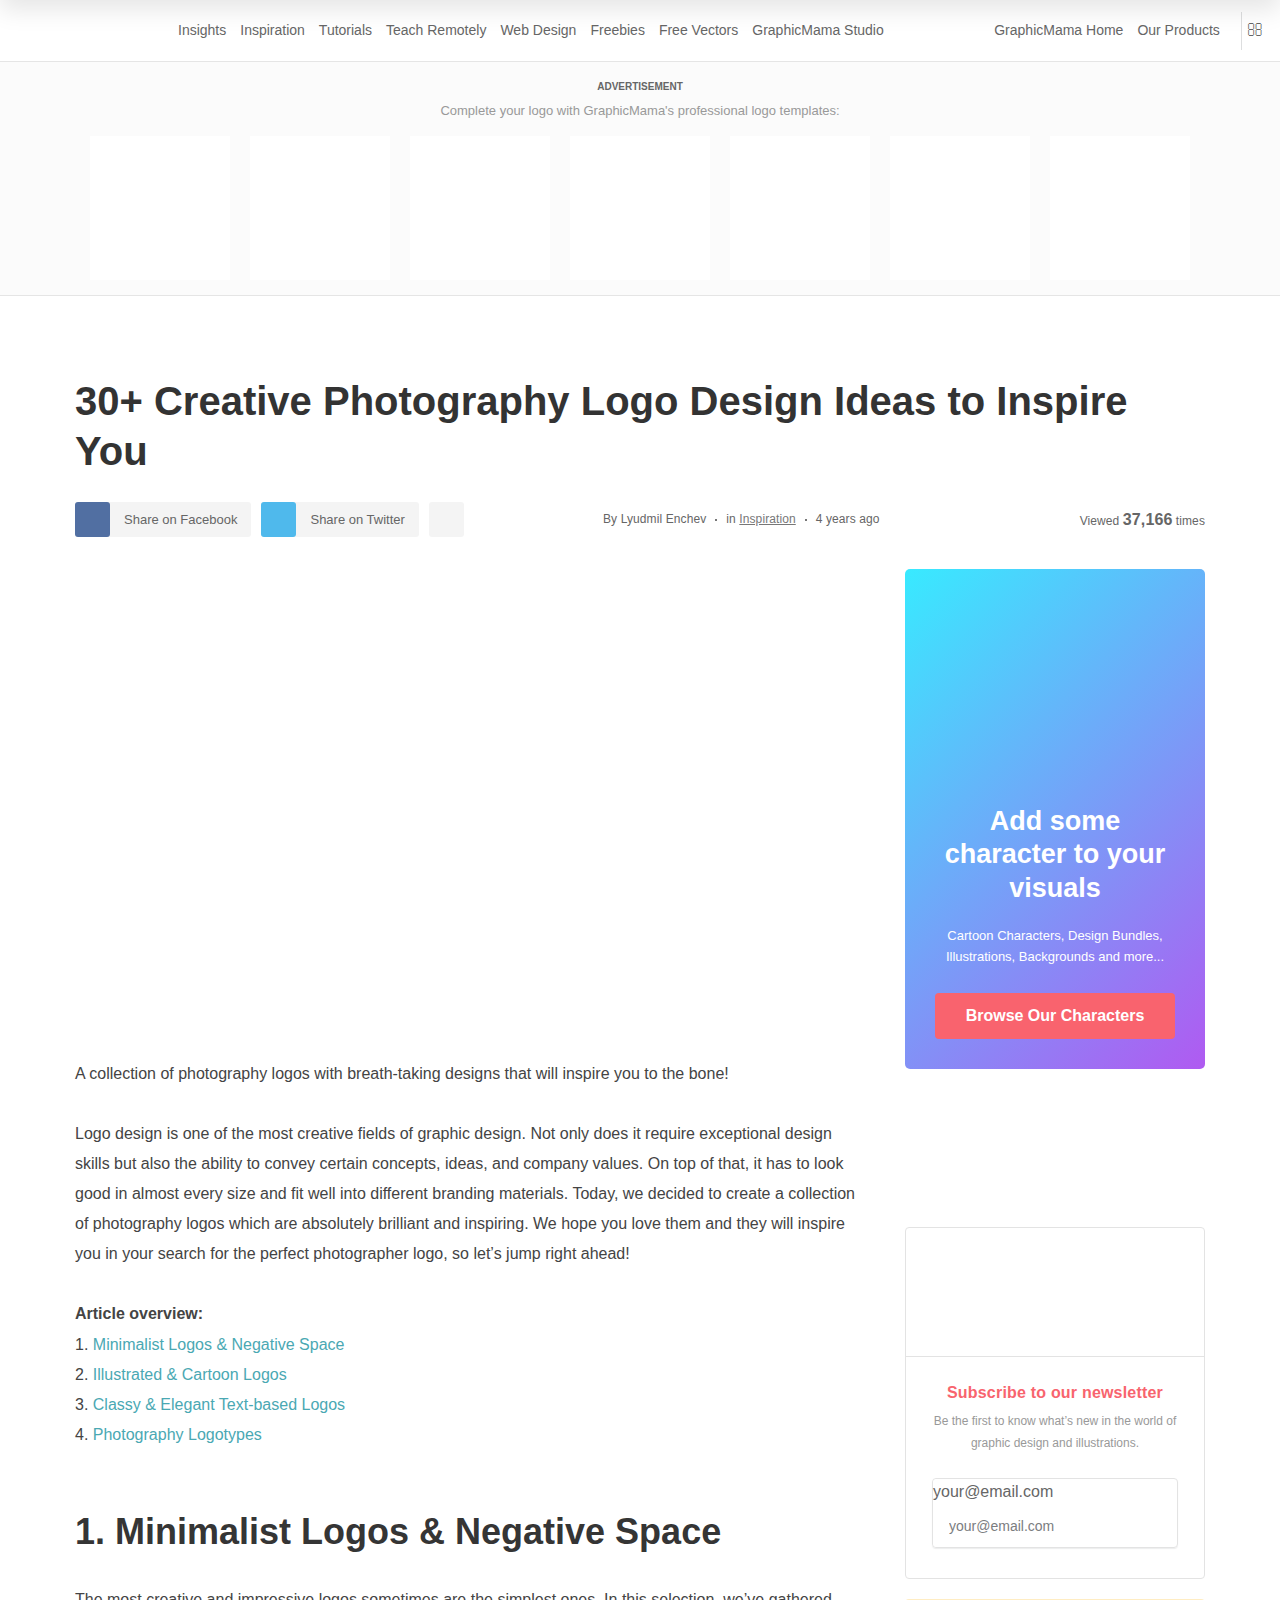
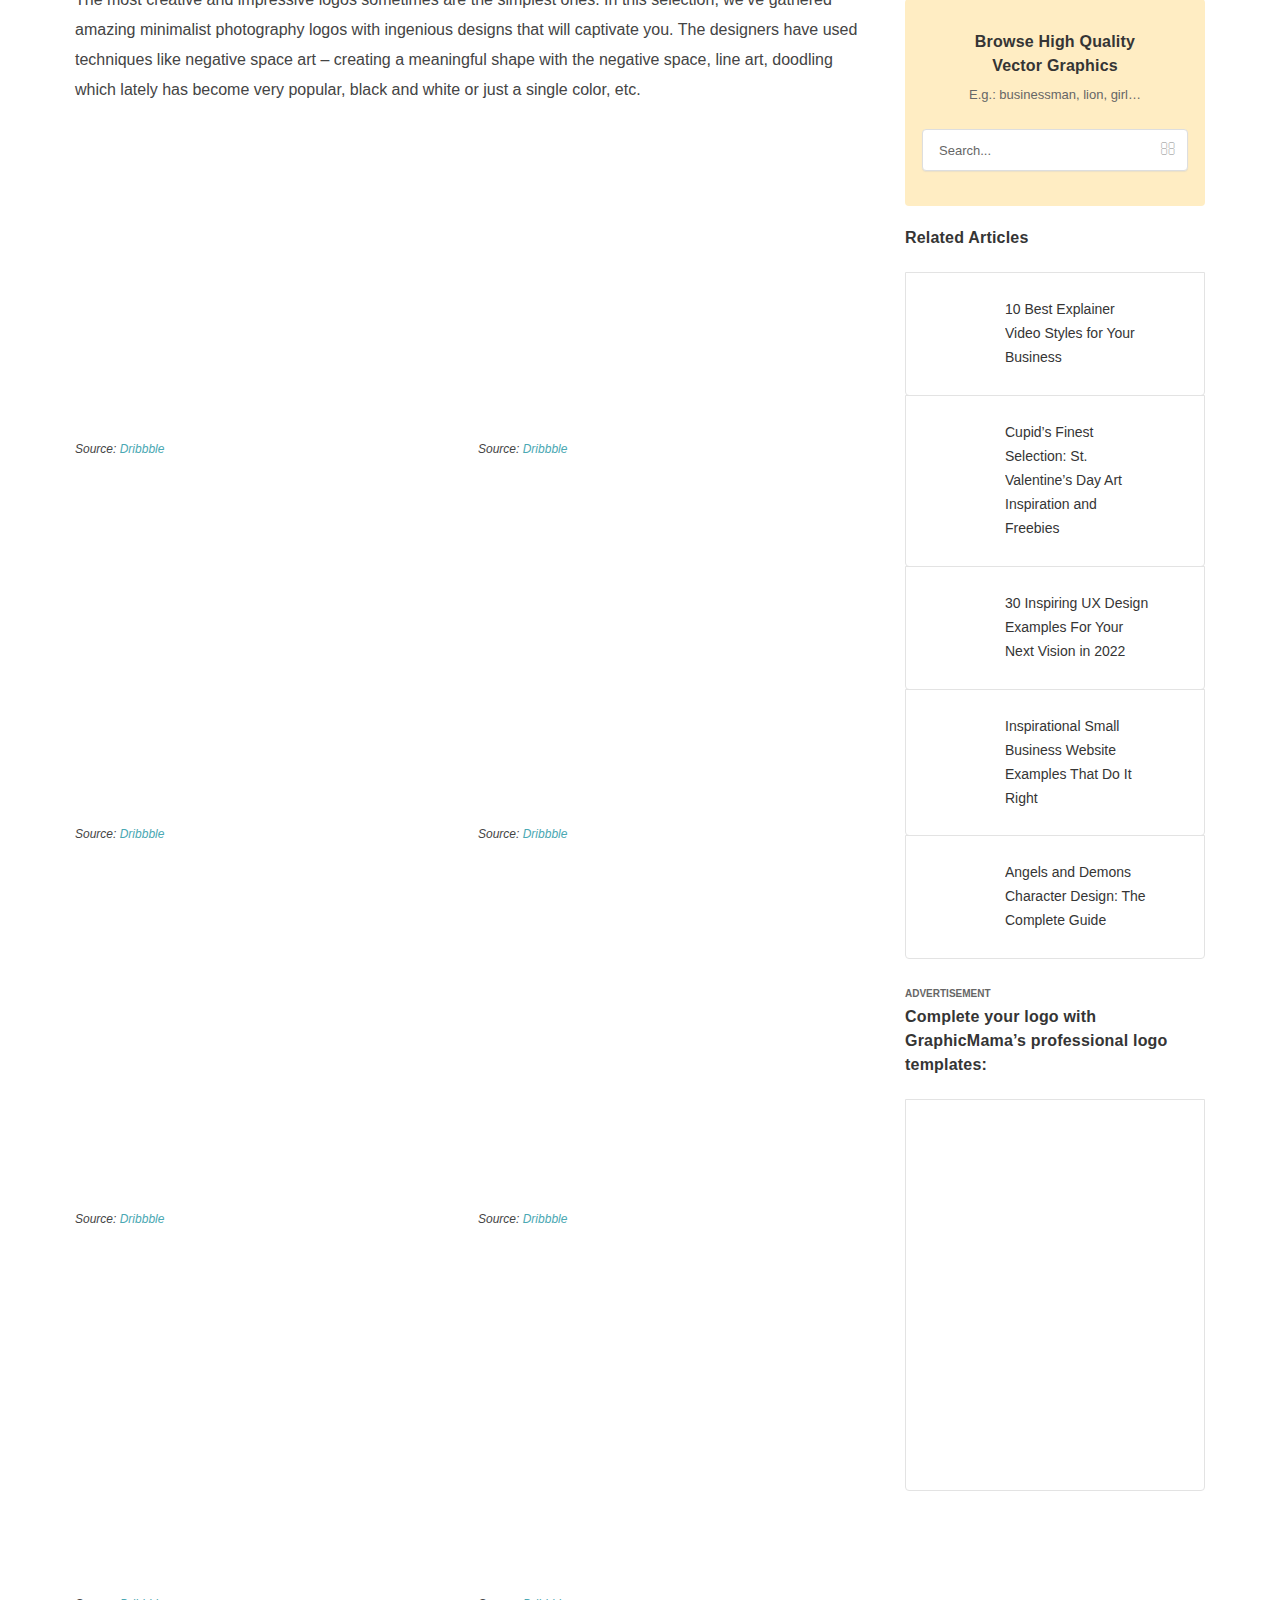
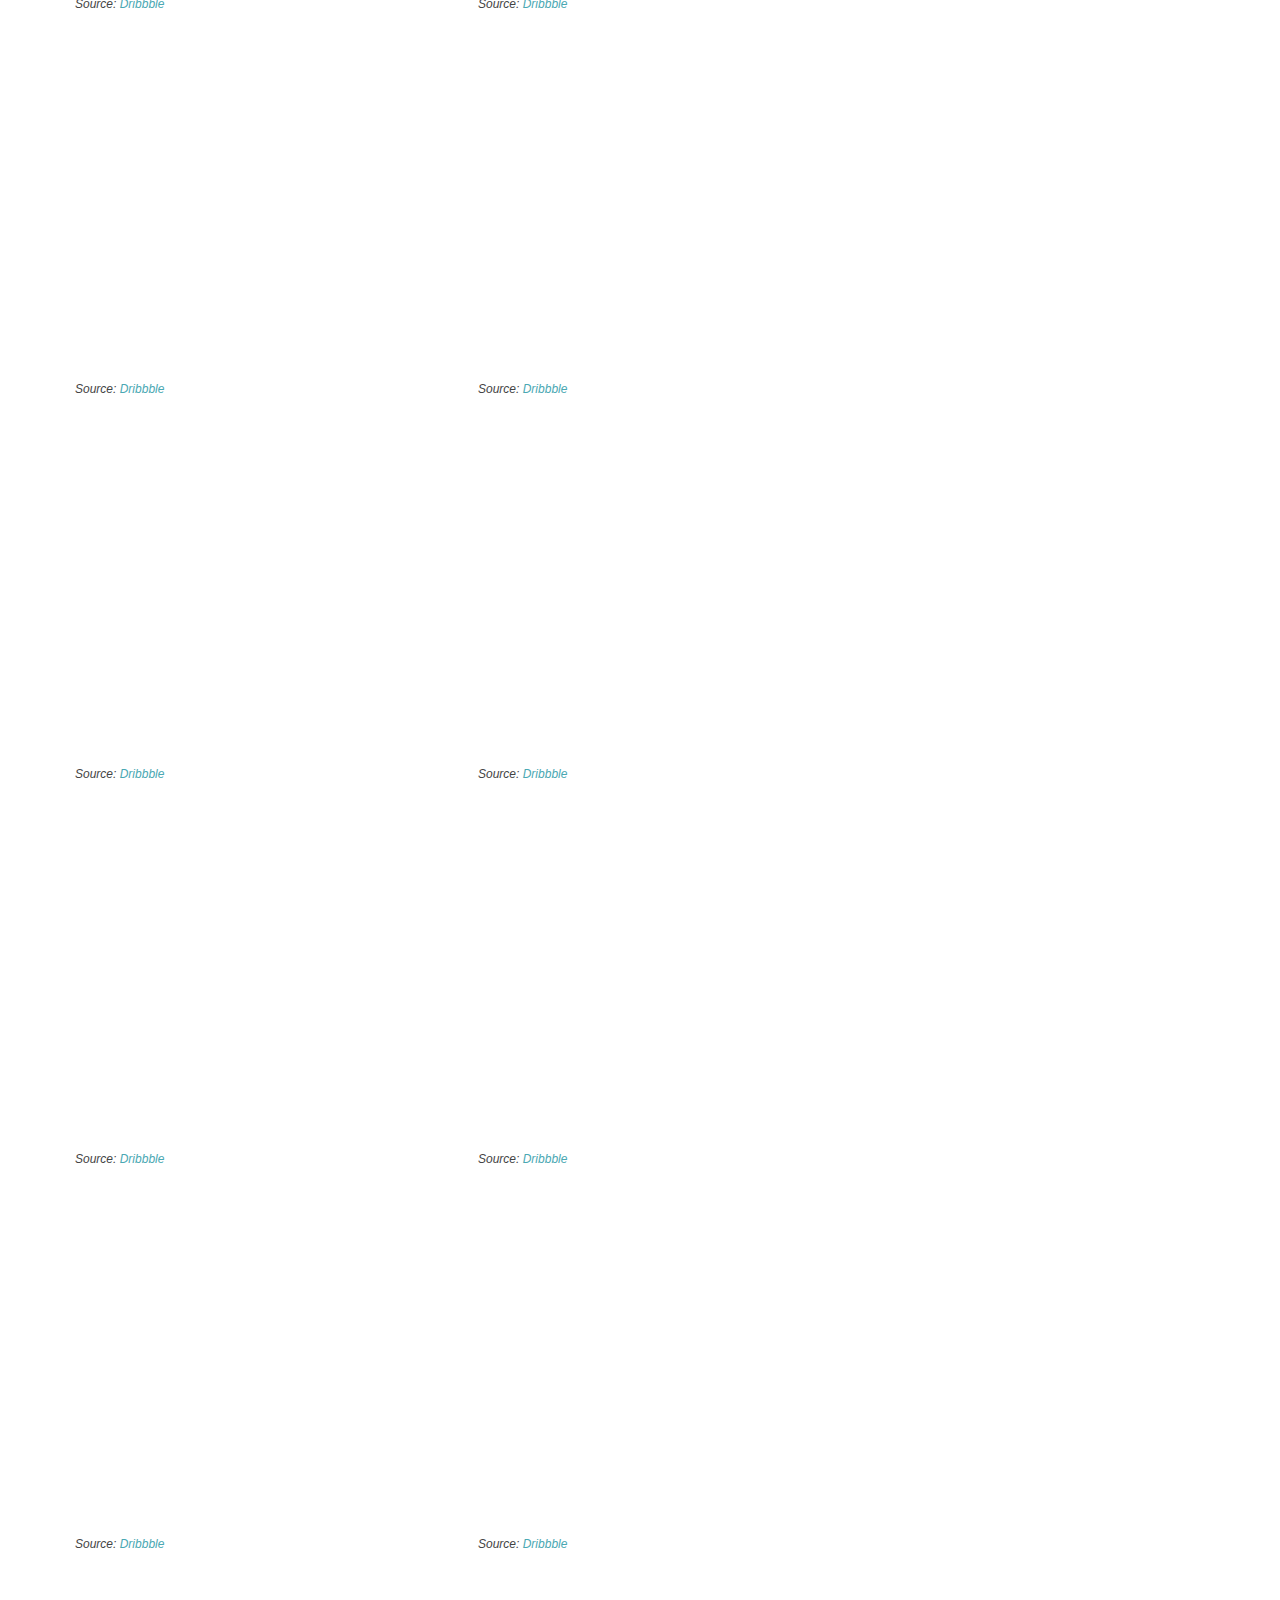
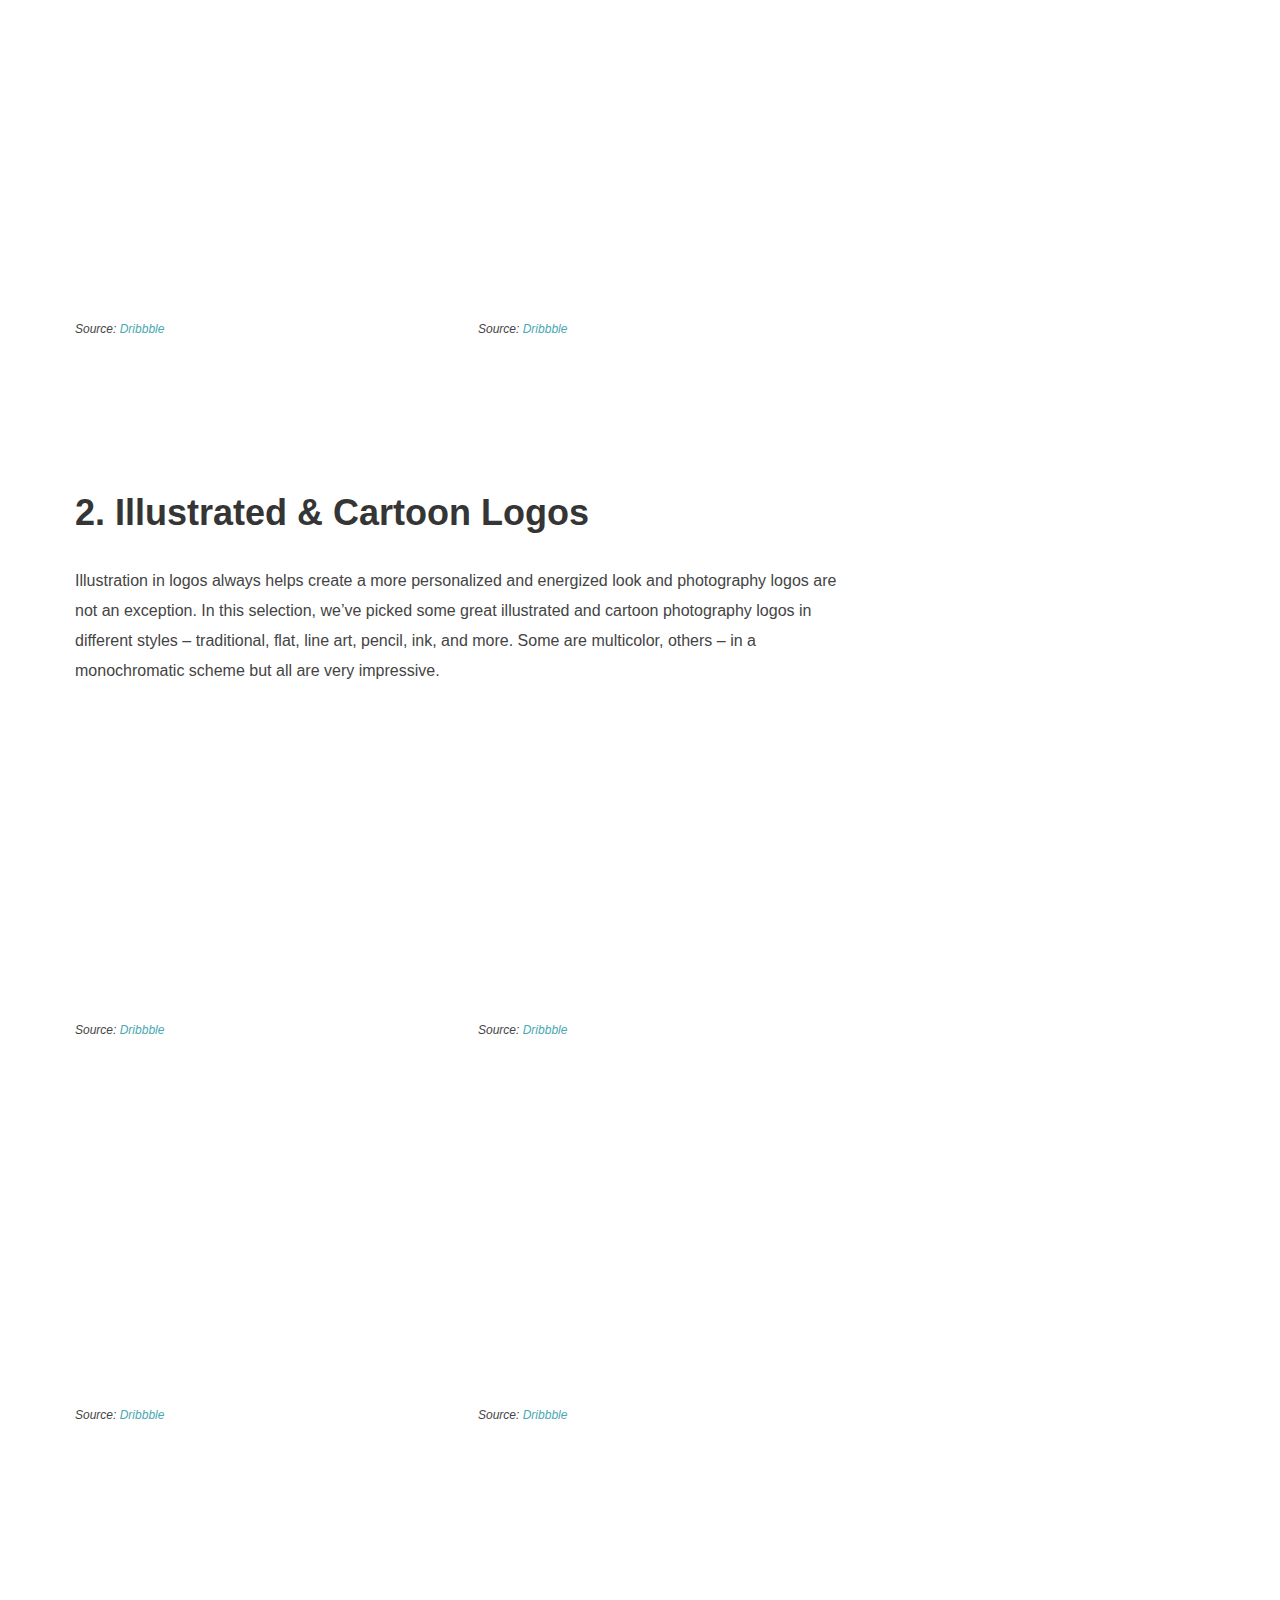
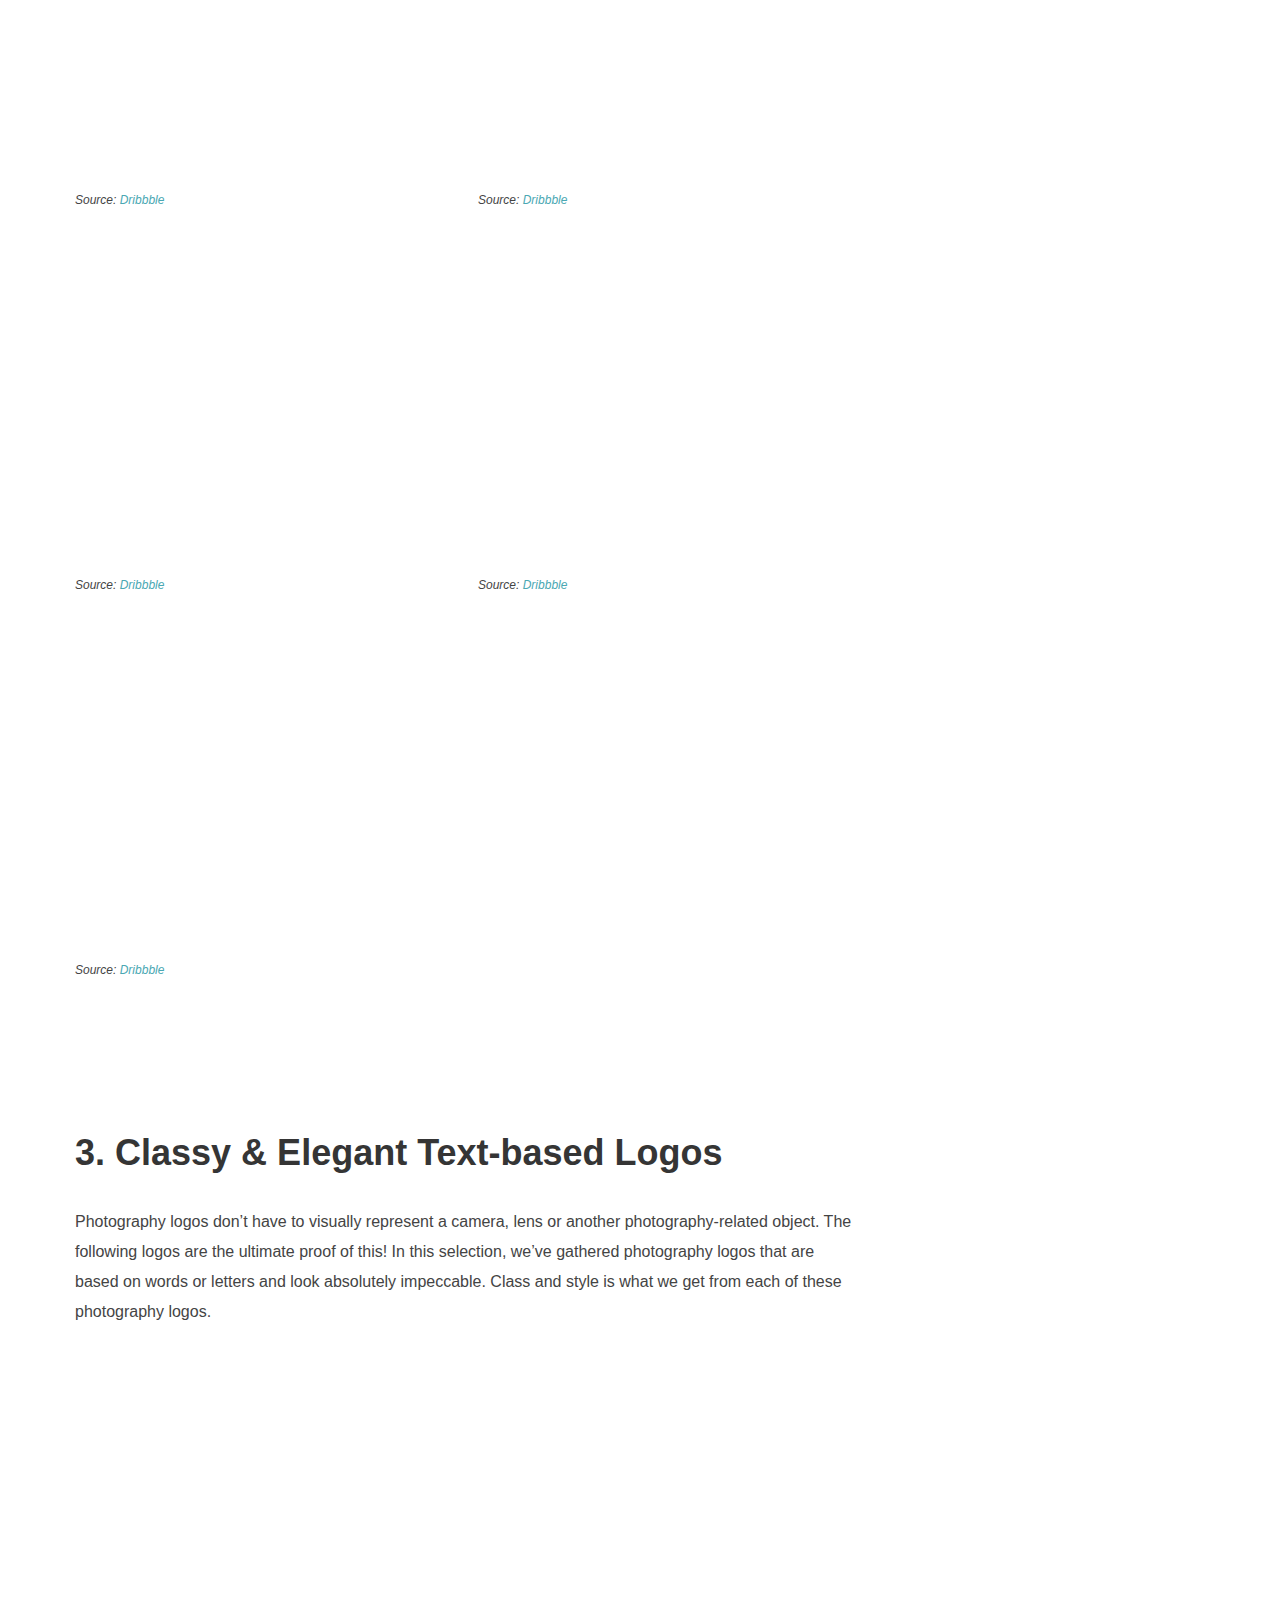
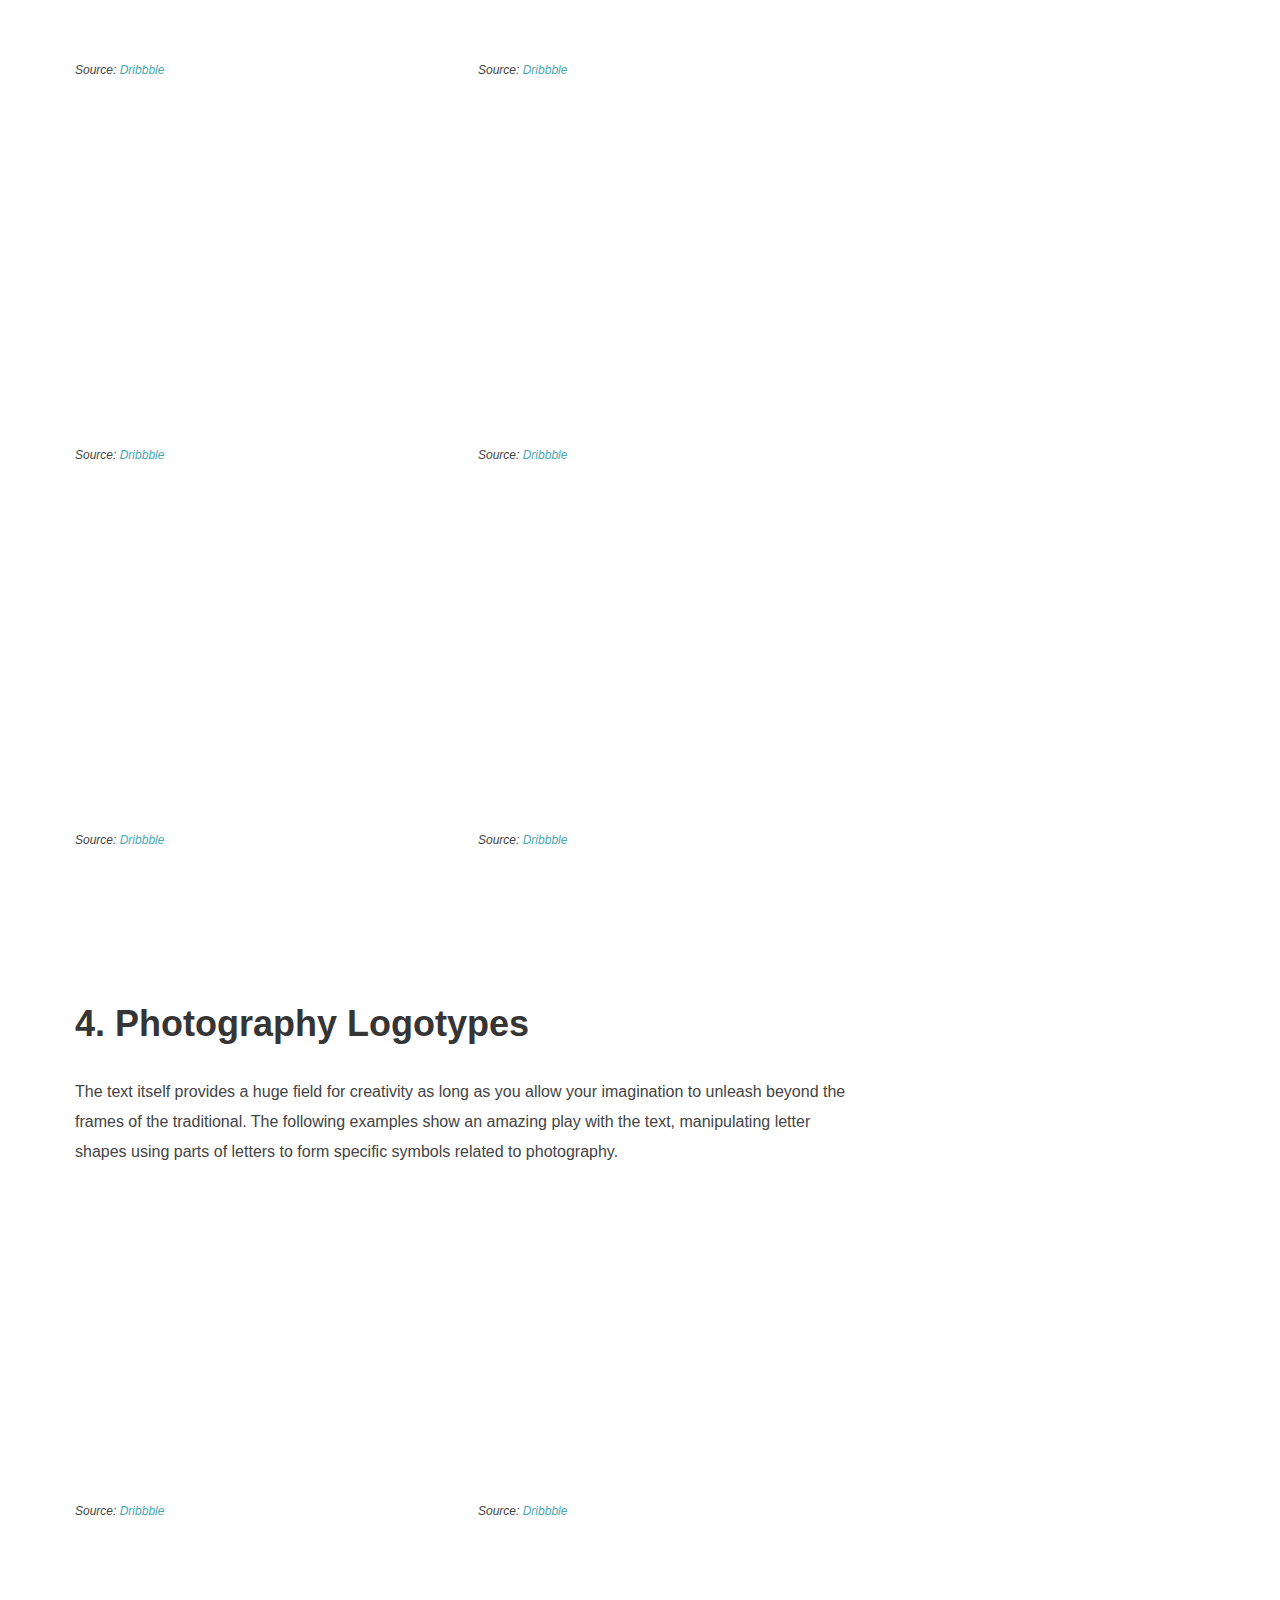
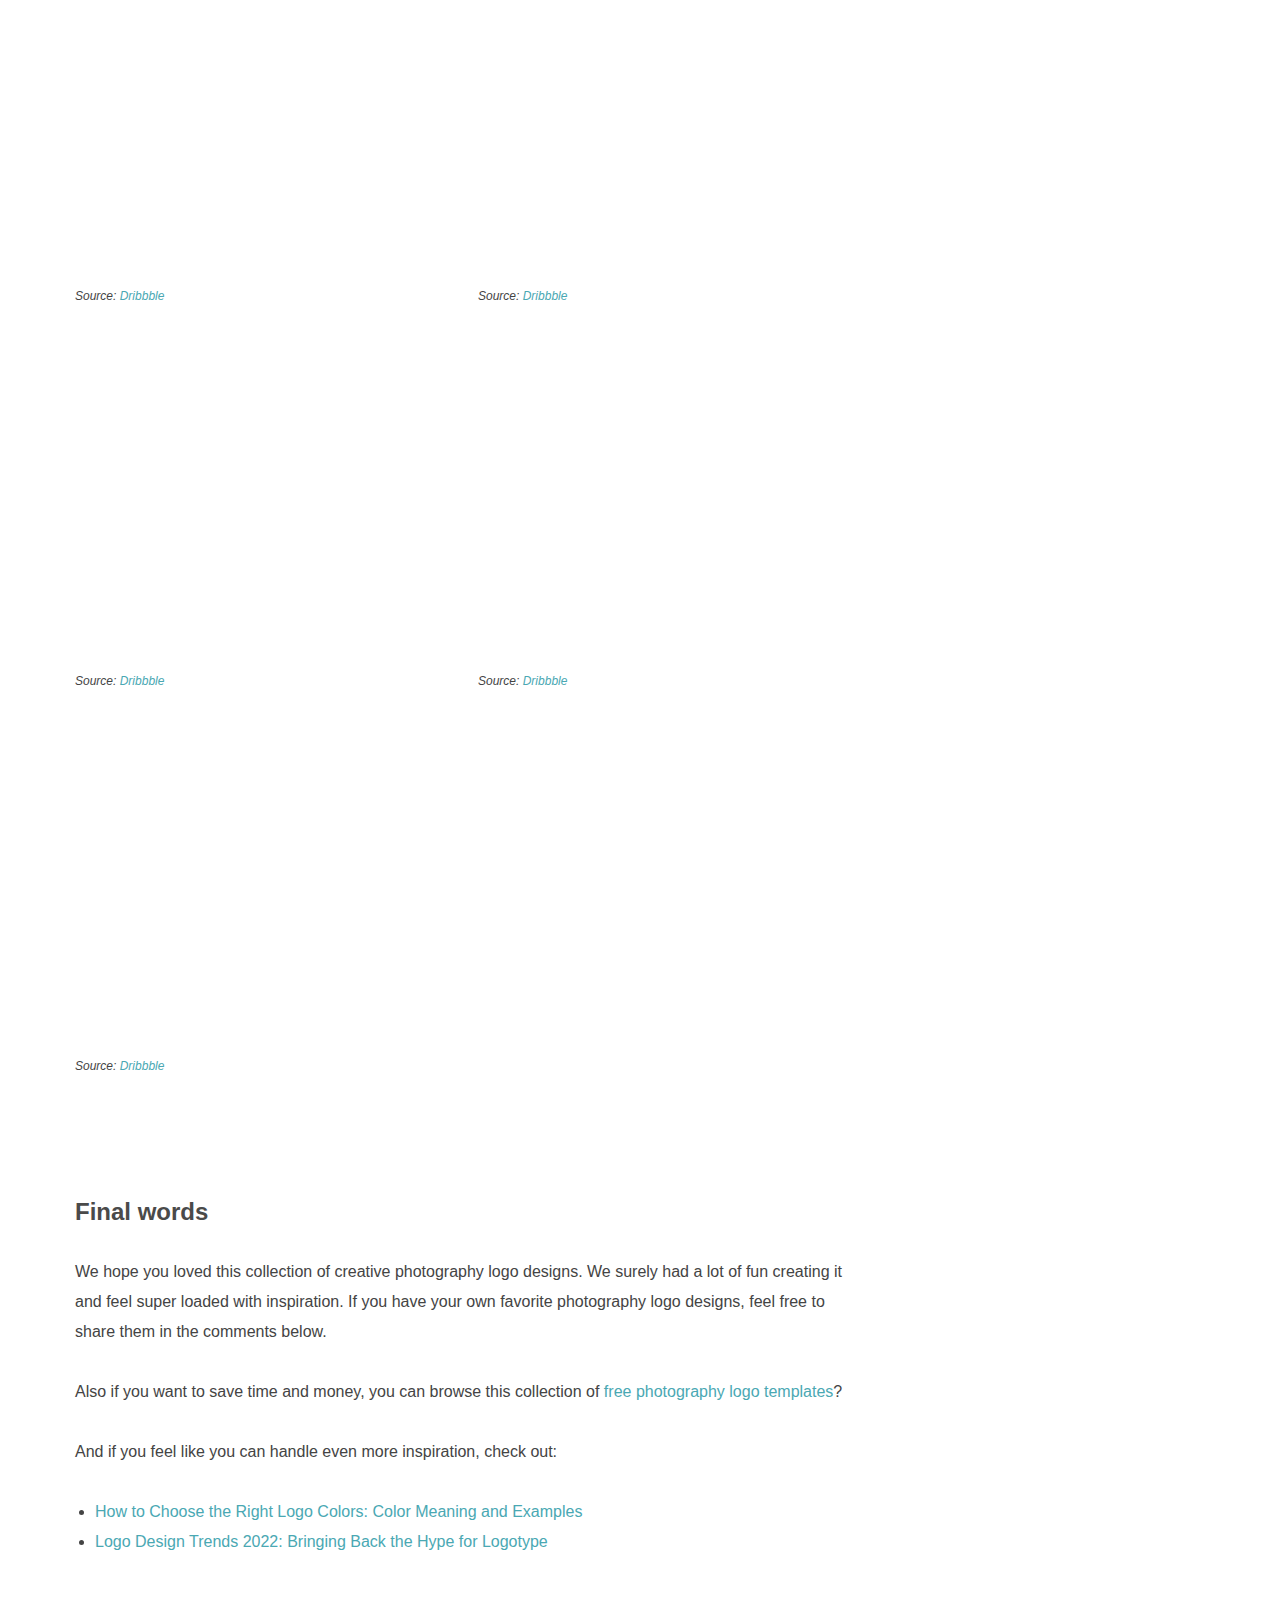
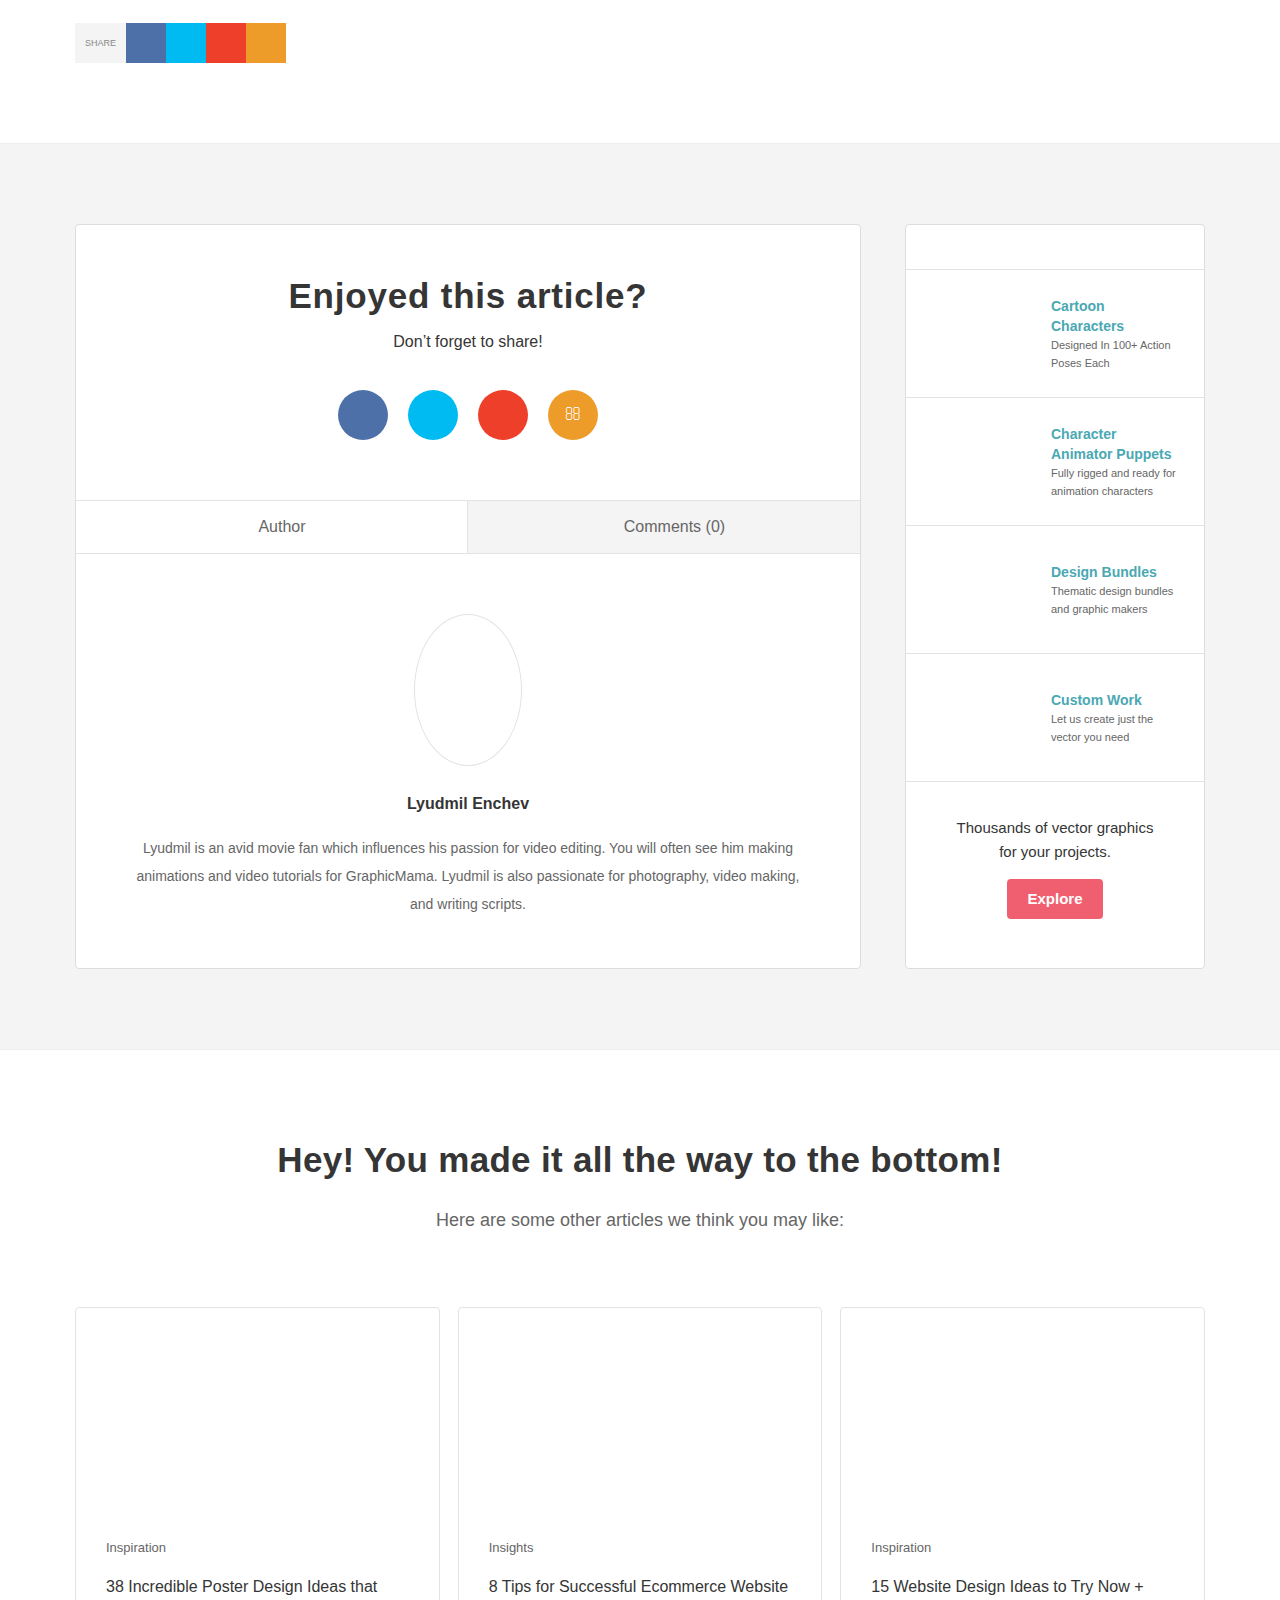
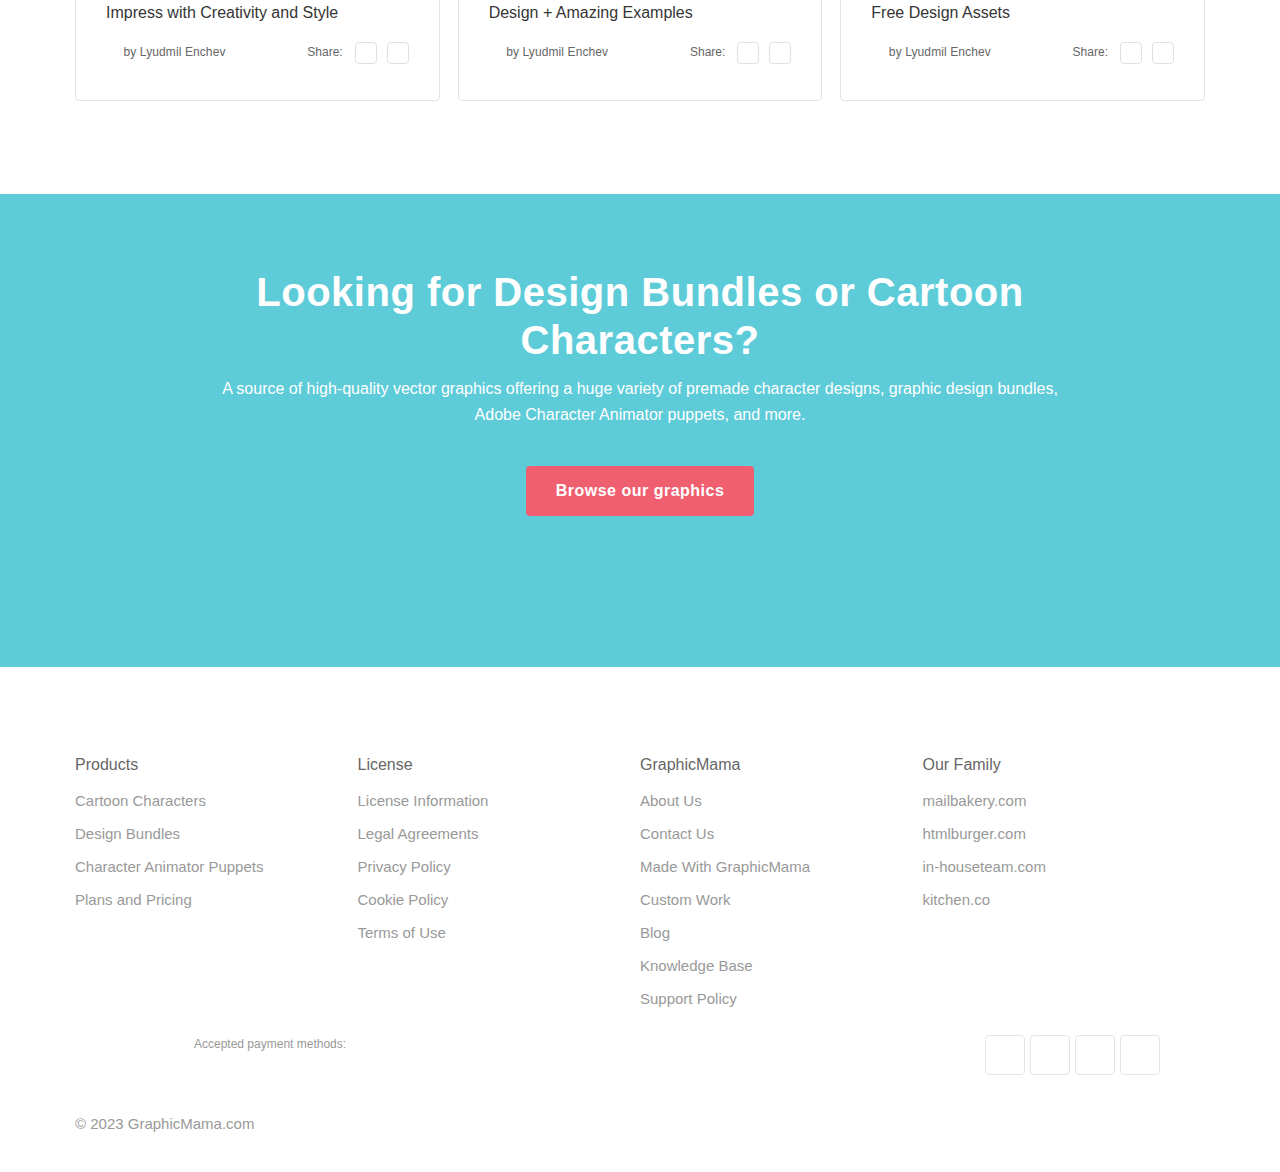
<file: download.html>
<!DOCTYPE html>
<html lang="en-US">
<head> <script type="text/javascript">
var gform;gform||(document.addEventListener("gform_main_scripts_loaded",function(){gform.scriptsLoaded=!0}),window.addEventListener("DOMContentLoaded",function(){gform.domLoaded=!0}),gform={domLoaded:!1,scriptsLoaded:!1,initializeOnLoaded:function(o){gform.domLoaded&&gform.scriptsLoaded?o():!gform.domLoaded&&gform.scriptsLoaded?window.addEventListener("DOMContentLoaded",o):document.addEventListener("gform_main_scripts_loaded",o)},hooks:{action:{},filter:{}},addAction:function(o,n,r,t){gform.addHook("action",o,n,r,t)},addFilter:function(o,n,r,t){gform.addHook("filter",o,n,r,t)},doAction:function(o){gform.doHook("action",o,arguments)},applyFilters:function(o){return gform.doHook("filter",o,arguments)},removeAction:function(o,n){gform.removeHook("action",o,n)},removeFilter:function(o,n,r){gform.removeHook("filter",o,n,r)},addHook:function(o,n,r,t,i){null==gform.hooks[o][n]&&(gform.hooks[o][n]=[]);var e=gform.hooks[o][n];null==i&&(i=n+"_"+e.length),gform.hooks[o][n].push({tag:i,callable:r,priority:t=null==t?10:t})},doHook:function(n,o,r){var t;if(r=Array.prototype.slice.call(r,1),null!=gform.hooks[n][o]&&((o=gform.hooks[n][o]).sort(function(o,n){return o.priority-n.priority}),o.forEach(function(o){"function"!=typeof(t=o.callable)&&(t=window[t]),"action"==n?t.apply(null,r):r[0]=t.apply(null,r)})),"filter"==n)return r[0]},removeHook:function(o,n,t,i){var r;null!=gform.hooks[o][n]&&(r=(r=gform.hooks[o][n]).filter(function(o,n,r){return!!(null!=i&&i!=o.tag||null!=t&&t!=o.priority)}),gform.hooks[o][n]=r)}});
</script>
<meta http-equiv="Content-Type" content="text/html; charset=UTF-8" /><script>if(navigator.userAgent.match(/MSIE|Internet Explorer/i)||navigator.userAgent.match(/Trident\/7\..*?rv:11/i)){var href=document.location.href;if(!href.match(/[?&]nowprocket/)){if(href.indexOf("?")==-1){if(href.indexOf("#")==-1){document.location.href=href+"?nowprocket=1"}else{document.location.href=href.replace("#","?nowprocket=1#")}}else{if(href.indexOf("#")==-1){document.location.href=href+"&nowprocket=1"}else{document.location.href=href.replace("#","&nowprocket=1#")}}}}</script><script>class RocketLazyLoadScripts{constructor(){this.triggerEvents=["keydown","mousedown","mousemove","touchmove","touchstart","touchend","wheel"],this.userEventHandler=this._triggerListener.bind(this),this.touchStartHandler=this._onTouchStart.bind(this),this.touchMoveHandler=this._onTouchMove.bind(this),this.touchEndHandler=this._onTouchEnd.bind(this),this.clickHandler=this._onClick.bind(this),this.interceptedClicks=[],window.addEventListener("pageshow",(e=>{this.persisted=e.persisted})),window.addEventListener("DOMContentLoaded",(()=>{this._preconnect3rdParties()})),this.delayedScripts={normal:[],async:[],defer:[]},this.allJQueries=[]}_addUserInteractionListener(e){document.hidden?e._triggerListener():(this.triggerEvents.forEach((t=>window.addEventListener(t,e.userEventHandler,{passive:!0}))),window.addEventListener("touchstart",e.touchStartHandler,{passive:!0}),window.addEventListener("mousedown",e.touchStartHandler),document.addEventListener("visibilitychange",e.userEventHandler))}_removeUserInteractionListener(){this.triggerEvents.forEach((e=>window.removeEventListener(e,this.userEventHandler,{passive:!0}))),document.removeEventListener("visibilitychange",this.userEventHandler)}_onTouchStart(e){"HTML"!==e.target.tagName&&(window.addEventListener("touchend",this.touchEndHandler),window.addEventListener("mouseup",this.touchEndHandler),window.addEventListener("touchmove",this.touchMoveHandler,{passive:!0}),window.addEventListener("mousemove",this.touchMoveHandler),e.target.addEventListener("click",this.clickHandler),this._renameDOMAttribute(e.target,"onclick","rocket-onclick"))}_onTouchMove(e){window.removeEventListener("touchend",this.touchEndHandler),window.removeEventListener("mouseup",this.touchEndHandler),window.removeEventListener("touchmove",this.touchMoveHandler,{passive:!0}),window.removeEventListener("mousemove",this.touchMoveHandler),e.target.removeEventListener("click",this.clickHandler),this._renameDOMAttribute(e.target,"rocket-onclick","onclick")}_onTouchEnd(e){window.removeEventListener("touchend",this.touchEndHandler),window.removeEventListener("mouseup",this.touchEndHandler),window.removeEventListener("touchmove",this.touchMoveHandler,{passive:!0}),window.removeEventListener("mousemove",this.touchMoveHandler)}_onClick(e){e.target.removeEventListener("click",this.clickHandler),this._renameDOMAttribute(e.target,"rocket-onclick","onclick"),this.interceptedClicks.push(e),e.preventDefault(),e.stopPropagation(),e.stopImmediatePropagation()}_replayClicks(){window.removeEventListener("touchstart",this.touchStartHandler,{passive:!0}),window.removeEventListener("mousedown",this.touchStartHandler),this.interceptedClicks.forEach((e=>{e.target.dispatchEvent(new MouseEvent("click",{view:e.view,bubbles:!0,cancelable:!0}))}))}_renameDOMAttribute(e,t,n){e.hasAttribute&&e.hasAttribute(t)&&(event.target.setAttribute(n,event.target.getAttribute(t)),event.target.removeAttribute(t))}_triggerListener(){this._removeUserInteractionListener(this),"loading"===document.readyState?document.addEventListener("DOMContentLoaded",this._loadEverythingNow.bind(this)):this._loadEverythingNow()}_preconnect3rdParties(){let e=[];document.querySelectorAll("script[type=rocketlazyloadscript]").forEach((t=>{if(t.hasAttribute("src")){const n=new URL(t.src).origin;n!==location.origin&&e.push({src:n,crossOrigin:t.crossOrigin||"module"===t.getAttribute("data-rocket-type")})}})),e=[...new Map(e.map((e=>[JSON.stringify(e),e]))).values()],this._batchInjectResourceHints(e,"preconnect")}async _loadEverythingNow(){this.lastBreath=Date.now(),this._delayEventListeners(),this._delayJQueryReady(this),this._handleDocumentWrite(),this._registerAllDelayedScripts(),this._preloadAllScripts(),await this._loadScriptsFromList(this.delayedScripts.normal),await this._loadScriptsFromList(this.delayedScripts.defer),await this._loadScriptsFromList(this.delayedScripts.async);try{await this._triggerDOMContentLoaded(),await this._triggerWindowLoad()}catch(e){}window.dispatchEvent(new Event("rocket-allScriptsLoaded")),this._replayClicks()}_registerAllDelayedScripts(){document.querySelectorAll("script[type=rocketlazyloadscript]").forEach((e=>{e.hasAttribute("src")?e.hasAttribute("async")&&!1!==e.async?this.delayedScripts.async.push(e):e.hasAttribute("defer")&&!1!==e.defer||"module"===e.getAttribute("data-rocket-type")?this.delayedScripts.defer.push(e):this.delayedScripts.normal.push(e):this.delayedScripts.normal.push(e)}))}async _transformScript(e){return await this._littleBreath(),new Promise((t=>{const n=document.createElement("script");[...e.attributes].forEach((e=>{let t=e.nodeName;"type"!==t&&("data-rocket-type"===t&&(t="type"),n.setAttribute(t,e.nodeValue))})),e.hasAttribute("src")?(n.addEventListener("load",t),n.addEventListener("error",t)):(n.text=e.text,t());try{e.parentNode.replaceChild(n,e)}catch(e){t()}}))}async _loadScriptsFromList(e){const t=e.shift();return t?(await this._transformScript(t),this._loadScriptsFromList(e)):Promise.resolve()}_preloadAllScripts(){this._batchInjectResourceHints([...this.delayedScripts.normal,...this.delayedScripts.defer,...this.delayedScripts.async],"preload")}_batchInjectResourceHints(e,t){var n=document.createDocumentFragment();e.forEach((e=>{if(e.src){const i=document.createElement("link");i.href=e.src,i.rel=t,"preconnect"!==t&&(i.as="script"),e.getAttribute&&"module"===e.getAttribute("data-rocket-type")&&(i.crossOrigin=!0),e.crossOrigin&&(i.crossOrigin=e.crossOrigin),n.appendChild(i)}})),document.head.appendChild(n)}_delayEventListeners(){let e={};function t(t,n){!function(t){function n(n){return e[t].eventsToRewrite.indexOf(n)>=0?"rocket-"+n:n}e[t]||(e[t]={originalFunctions:{add:t.addEventListener,remove:t.removeEventListener},eventsToRewrite:[]},t.addEventListener=function(){arguments[0]=n(arguments[0]),e[t].originalFunctions.add.apply(t,arguments)},t.removeEventListener=function(){arguments[0]=n(arguments[0]),e[t].originalFunctions.remove.apply(t,arguments)})}(t),e[t].eventsToRewrite.push(n)}function n(e,t){let n=e[t];Object.defineProperty(e,t,{get:()=>n||function(){},set(i){e["rocket"+t]=n=i}})}t(document,"DOMContentLoaded"),t(window,"DOMContentLoaded"),t(window,"load"),t(window,"pageshow"),t(document,"readystatechange"),n(document,"onreadystatechange"),n(window,"onload"),n(window,"onpageshow")}_delayJQueryReady(e){let t=window.jQuery;Object.defineProperty(window,"jQuery",{get:()=>t,set(n){if(n&&n.fn&&!e.allJQueries.includes(n)){n.fn.ready=n.fn.init.prototype.ready=function(t){e.domReadyFired?t.bind(document)(n):document.addEventListener("rocket-DOMContentLoaded",(()=>t.bind(document)(n)))};const t=n.fn.on;n.fn.on=n.fn.init.prototype.on=function(){if(this[0]===window){function e(e){return e.split(" ").map((e=>"load"===e||0===e.indexOf("load.")?"rocket-jquery-load":e)).join(" ")}"string"==typeof arguments[0]||arguments[0]instanceof String?arguments[0]=e(arguments[0]):"object"==typeof arguments[0]&&Object.keys(arguments[0]).forEach((t=>{delete Object.assign(arguments[0],{[e(t)]:arguments[0][t]})[t]}))}return t.apply(this,arguments),this},e.allJQueries.push(n)}t=n}})}async _triggerDOMContentLoaded(){this.domReadyFired=!0,await this._littleBreath(),document.dispatchEvent(new Event("rocket-DOMContentLoaded")),await this._littleBreath(),window.dispatchEvent(new Event("rocket-DOMContentLoaded")),await this._littleBreath(),document.dispatchEvent(new Event("rocket-readystatechange")),await this._littleBreath(),document.rocketonreadystatechange&&document.rocketonreadystatechange()}async _triggerWindowLoad(){await this._littleBreath(),window.dispatchEvent(new Event("rocket-load")),await this._littleBreath(),window.rocketonload&&window.rocketonload(),await this._littleBreath(),this.allJQueries.forEach((e=>e(window).trigger("rocket-jquery-load"))),await this._littleBreath();const e=new Event("rocket-pageshow");e.persisted=this.persisted,window.dispatchEvent(e),await this._littleBreath(),window.rocketonpageshow&&window.rocketonpageshow({persisted:this.persisted})}_handleDocumentWrite(){const e=new Map;document.write=document.writeln=function(t){const n=document.currentScript,i=document.createRange(),r=n.parentElement;let o=e.get(n);void 0===o&&(o=n.nextSibling,e.set(n,o));const s=document.createDocumentFragment();i.setStart(s,0),s.appendChild(i.createContextualFragment(t)),r.insertBefore(s,o)}}async _littleBreath(){Date.now()-this.lastBreath>45&&(await this._requestAnimFrame(),this.lastBreath=Date.now())}async _requestAnimFrame(){return document.hidden?new Promise((e=>setTimeout(e))):new Promise((e=>requestAnimationFrame(e)))}static run(){const e=new RocketLazyLoadScripts;e._addUserInteractionListener(e)}}RocketLazyLoadScripts.run();</script>
	
	<meta name="viewport" content="width=device-width, initial-scale=1.0, user-scalable=0">

	<link rel="profile" href="http://gmpg.org/xfn/11" />
	<link rel="pingback" href="https://graphicmama.com/blog/xmlrpc.php" />

	<meta name='robots' content='index, follow, max-image-preview:large, max-snippet:-1, max-video-preview:-1' />
	<link rel="preload" href="https://graphicmama.com/blog/wp-content/themes/gmblog/assets/fonts/open-sans/OpenSans-Semibold.woff2" as="font" type="font/woff2" crossorigin>
	<link rel="preload" href="https://graphicmama.com/blog/wp-content/themes/gmblog/assets/fonts/open-sans/OpenSans-Light.woff2" as="font" type="font/woff2" crossorigin>
	<link rel="preload" href="https://graphicmama.com/blog/wp-content/themes/gmblog/assets/fonts/open-sans/OpenSansLight-Italic.woff2" as="font" type="font/woff2" crossorigin>
	<link rel="preload" href="https://graphicmama.com/blog/wp-content/themes/gmblog/assets/fonts/open-sans/OpenSans-Italic.woff2" as="font" type="font/woff2" crossorigin>
	<link rel="preload" href="https://graphicmama.com/blog/wp-content/themes/gmblog/assets/fonts/open-sans/OpenSans-ExtraboldItalic.woff2" as="font" type="font/woff2" crossorigin>
	<link rel="preload" href="https://graphicmama.com/blog/wp-content/themes/gmblog/assets/fonts/open-sans/OpenSans-SemiboldItalic.woff2" as="font" type="font/woff2" crossorigin>
	<link rel="preload" href="https://graphicmama.com/blog/wp-content/themes/gmblog/assets/fonts/open-sans/OpenSans-BoldItalic.woff2" as="font" type="font/woff2" crossorigin>
	<link rel="preload" href="https://graphicmama.com/blog/wp-content/themes/gmblog/assets/fonts/open-sans/OpenSans.woff2" as="font" type="font/woff2" crossorigin>
	<link rel="preload" href="https://graphicmama.com/blog/wp-content/themes/gmblog/assets/fonts/open-sans/OpenSans-Bold.woff2" as="font" type="font/woff2" crossorigin>
	<link rel="preload" href="https://graphicmama.com/blog/wp-content/themes/gmblog/assets/fonts/open-sans/OpenSans-Extrabold.woff2" as="font" type="font/woff2" crossorigin>
	<link rel="preload" href="https://graphicmama.com/blog/wp-content/themes/gmblog/assets/fonts/cabin/Cabin-SemiBold.woff2" as="font" type="font/woff2" crossorigin>
	<link rel="preload" href="https://graphicmama.com/blog/wp-content/themes/gmblog/assets/fonts/cabin/Cabin-Medium.woff2" as="font" type="font/woff2" crossorigin>
	<link rel="preload" href="https://graphicmama.com/blog/wp-content/themes/gmblog/assets/fonts/cabin/Cabin-MediumItalic.woff2" as="font" type="font/woff2" crossorigin>
	<link rel="preload" href="https://graphicmama.com/blog/wp-content/themes/gmblog/assets/fonts/cabin/Cabin-Bold.woff2" as="font" type="font/woff2" crossorigin>
	<link rel="preload" href="https://graphicmama.com/blog/wp-content/themes/gmblog/assets/fonts/cabin/Cabin-Regular.woff2" as="font" type="font/woff2" crossorigin>
	<link rel="preload" href="https://graphicmama.com/blog/wp-content/themes/gmblog/assets/fonts/cabin/Cabin-Italic.woff2" as="font" type="font/woff2" crossorigin>
	<link rel="preload" href="https://graphicmama.com/blog/wp-content/themes/gmblog/assets/fonts/cabin/Cabin-SemiBoldItalic.woff2" as="font" type="font/woff2" crossorigin>
	<link rel="preload" href="https://graphicmama.com/blog/wp-content/themes/gmblog/assets/fonts/cabin/Cabin-BoldItalic.woff2" as="font" type="font/woff2" crossorigin>

	<!-- This site is optimized with the Yoast SEO plugin v19.5.1 - https://yoast.com/wordpress/plugins/seo/ -->
	<title>30+ Creative Photography Logo Design Ideas to Inspire You</title><link rel="preload" as="font" href="https://graphicmama.com/blog/wp-content/themes/gmblog/css/fonts/icomoon.ttf?1m7n11" crossorigin><link rel="preload" as="font" href="https://graphicmama.com/blog/wp-content/themes/gmblog/assets/fonts/fontawesome-webfont.svg?v=4.7.0#fontawesomeregular" crossorigin><link rel="preload" as="font" href="https://graphicmama.com/blog/wp-content/themes/gmblog/assets/fonts/open-sans/OpenSans-Semibold.woff2" crossorigin><link rel="preload" as="font" href="https://graphicmama.com/blog/wp-content/themes/gmblog/assets/fonts/open-sans/OpenSans-Light.woff2" crossorigin><link rel="preload" as="font" href="https://graphicmama.com/blog/wp-content/themes/gmblog/assets/fonts/open-sans/OpenSansLight-Italic.woff2" crossorigin><link rel="preload" as="font" href="https://graphicmama.com/blog/wp-content/themes/gmblog/assets/fonts/open-sans/OpenSans-Italic.woff2" crossorigin><link rel="preload" as="font" href="https://graphicmama.com/blog/wp-content/themes/gmblog/assets/fonts/open-sans/OpenSans-ExtraboldItalic.woff2" crossorigin><link rel="preload" as="font" href="https://graphicmama.com/blog/wp-content/themes/gmblog/assets/fonts/open-sans/OpenSans-SemiboldItalic.woff2" crossorigin><link rel="preload" as="font" href="https://graphicmama.com/blog/wp-content/themes/gmblog/assets/fonts/open-sans/OpenSans-BoldItalic.woff2" crossorigin><link rel="preload" as="font" href="https://graphicmama.com/blog/wp-content/themes/gmblog/assets/fonts/open-sans/OpenSans.woff2" crossorigin><link rel="preload" as="font" href="https://graphicmama.com/blog/wp-content/themes/gmblog/assets/fonts/open-sans/OpenSans-Bold.woff2" crossorigin><link rel="preload" as="font" href="https://graphicmama.com/blog/wp-content/themes/gmblog/assets/fonts/open-sans/OpenSans-Extrabold.woff2" crossorigin><link rel="preload" as="font" href="https://graphicmama.com/blog/wp-content/themes/gmblog/assets/fonts/cabin/Cabin-SemiBold.woff2" crossorigin><link rel="preload" as="font" href="https://graphicmama.com/blog/wp-content/themes/gmblog/assets/fonts/cabin/Cabin-Medium.woff2" crossorigin><link rel="preload" as="font" href="https://graphicmama.com/blog/wp-content/themes/gmblog/assets/fonts/cabin/Cabin-MediumItalic.woff2" crossorigin><link rel="preload" as="font" href="https://graphicmama.com/blog/wp-content/themes/gmblog/assets/fonts/cabin/Cabin-Bold.woff2" crossorigin><link rel="preload" as="font" href="https://graphicmama.com/blog/wp-content/themes/gmblog/assets/fonts/cabin/Cabin-Regular.woff2" crossorigin><link rel="preload" as="font" href="https://graphicmama.com/blog/wp-content/themes/gmblog/assets/fonts/cabin/Cabin-Italic.woff2" crossorigin><link rel="preload" as="font" href="https://graphicmama.com/blog/wp-content/themes/gmblog/assets/fonts/cabin/Cabin-SemiBoldItalic.woff2" crossorigin><link rel="preload" as="font" href="https://graphicmama.com/blog/wp-content/themes/gmblog/assets/fonts/cabin/Cabin-BoldItalic.woff2" crossorigin><style id="wpr-usedcss">a.pinit-button.custom,a.pinit-button.old_default{text-indent:-9999em!important}a.pinit-button.custom span,a.pinit-button.old_default span{display:block;background-color:transparent!important;background-repeat:no-repeat!important;background-position:0 0!important}a.pinit-button.old_default span{background-image:url(https://graphicmama.com/blog/wp-content/plugins/jquery-pin-it-button-for-images/css/images/pinit-button.png)!important}a.pinit-button.default{display:block;overflow:hidden;text-decoration:none;color:#fff;background-color:#bd081c}a.pinit-button.default:hover{background-color:#a50718}a.pinit-button.default [class*=" jpibfi-icon-"],a.pinit-button.default [class^=jpibfi-icon-]{color:#fff;display:block}a.pinit-button.default [class*=" jpibfi-icon-"]:hover,a.pinit-button.default [class^=jpibfi-icon-]:hover{color:#fff}a.pinit-button.default [class*=" jpibfi-icon-"]:before,a.pinit-button.default [class^=jpibfi-icon-]:before{display:block;position:absolute;top:50%;left:50%}[class*=" jpibfi-icon-"],[class^=jpibfi-icon-]{font-family:jpibfi-font!important;speak:none;font-style:normal;font-weight:400;font-variant:normal;text-transform:none;line-height:1;-webkit-font-smoothing:antialiased;-moz-osx-font-smoothing:grayscale}a.pinit-button{position:absolute;display:none;border-bottom:0!important;box-shadow:none!important;margin-bottom:0!important}@font-face{font-display:swap;font-family:icomoon;src:url('https://graphicmama.com/blog/wp-content/themes/gmblog/css/fonts/icomoon.eot?1m7n11');src:url('https://graphicmama.com/blog/wp-content/themes/gmblog/css/fonts/icomoon.eot?1m7n11#iefix') format('embedded-opentype'),url('https://graphicmama.com/blog/wp-content/themes/gmblog/css/fonts/icomoon.ttf?1m7n11') format('truetype'),url('https://graphicmama.com/blog/wp-content/themes/gmblog/css/fonts/icomoon.woff?1m7n11') format('woff'),url('https://graphicmama.com/blog/wp-content/themes/gmblog/css/fonts/icomoon.svg?1m7n11#icomoon') format('svg');font-weight:400;font-style:normal}[class*=" icof-"],[class^=icof-]{font-family:icomoon!important;speak:none;font-style:normal;font-weight:400;font-variant:normal;text-transform:none;line-height:1;-webkit-font-smoothing:antialiased;-moz-osx-font-smoothing:grayscale}.icof-twitter:before{content:"\f099"}.icof-facebook:before{content:"\f09a"}.icof-pinterest:before{content:"\f0d2"}.icof-behance:before{content:"\f1b4"}a.pinit-button.custom span{background-image:url("");display:-ms-flexbox;display:flex;width:100%;text-align:center}.pinit-hover{opacity:.8!important;opacity:1!important}a.pinit-button::after{display:none}.wp-caption-text{margin-top:10px}.post .post__entry ul ul{padding:0 0 0 20px}.facebook-like-sprite,.footer-logo,.ico-bubble,.ico-calendar,.ico-newspaper{display:inline-block;font-size:0;vertical-align:middle}.banner .btn,audio,iframe,img,object,video{max-width:100%}.facebook-like-sprite,.footer-logo,.ico-bubble,.ico-calendar,.ico-newspaper,img{vertical-align:middle}.logo,svg:not(:root){overflow:hidden}.paging ul a,a,a[href^=tel]{text-decoration:none}.gallery,.wp-caption{position:relative}.fa,address{font-style:normal}.btn-share span,.logo,.nav-header>ul ul,.notext{white-space:nowrap}.widget_calendar table,table{border-spacing:0;border-collapse:collapse}.footer-nav-secondary ul,.nav ul,.socials ul,.socials-product ul{list-style-type:none}.footer .footer-logo,i[class^=ico-]{font-size:0;line-height:0}.facebook-like-sprite{background-image:url(https://graphicmama.com/blog/wp-content/themes/gmblog/images/sprite.png);background-position:0 0;width:300px}.footer-logo{background-image:url(https://graphicmama.com/blog/wp-content/themes/gmblog/images/sprite.png);background-position:0 -240px;width:99px;height:41px}.ico-bubble{background-image:url(https://graphicmama.com/blog/wp-content/themes/gmblog/images/sprite.png);background-position:-103px -255px;width:14px;height:12px}.ico-calendar{background-image:url(https://graphicmama.com/blog/wp-content/themes/gmblog/images/sprite.png);background-position:0 -285px;width:12px;height:13px}.ico-newspaper{background-image:url(https://graphicmama.com/blog/wp-content/themes/gmblog/images/sprite.png);background-position:-103px -240px;width:16px;height:11px}@media (-webkit-min-device-pixel-ratio:2),(min-resolution:192dpi){.facebook-like-sprite,.footer-logo,.ico-bubble,.ico-calendar,.ico-newspaper,.logo{display:inline-block;vertical-align:middle;font-size:0}.facebook-like-sprite{background-image:url(https://graphicmama.com/blog/wp-content/themes/gmblog/images/sprite.@2x.png);background-position:0 0;background-size:300px 279px;width:300px;height:236px}.footer-logo{background-image:url(https://graphicmama.com/blog/wp-content/themes/gmblog/images/sprite.@2x.png);background-position:-144px -238px;background-size:300px 279px;width:99px;height:41px}.ico-bubble{background-image:url(https://graphicmama.com/blog/wp-content/themes/gmblog/images/sprite.@2x.png);background-position:-245px -251px;background-size:300px 279px;width:14px;height:12px}.ico-calendar{background-image:url(https://graphicmama.com/blog/wp-content/themes/gmblog/images/sprite.@2x.png);background-position:-245px -265px;background-size:300px 279px;width:12px;height:13px}.ico-newspaper{background-image:url(https://graphicmama.com/blog/wp-content/themes/gmblog/images/sprite.@2x.png);background-position:-245px -238px;background-size:300px 279px;width:16px;height:11px}.logo{background-image:url(https://graphicmama.com/blog/wp-content/themes/gmblog/images/sprite.@2x.png);background-position:0 -238px;background-size:300px 279px;width:142px;height:41px}}.wp-caption img,table{width:100%}.article-single .article-content:after,.articles:after,.cols:after,.header .header-filters-body:after,.header-tickets .header-inner:after,.nav:after,.post .post__entry:after{content:'';line-height:0;display:table;clear:both}article,aside,details,figcaption,figure,footer,header,hgroup,hr,main,menu,nav,section,summary{display:block}*,:after,:before{padding:0;margin:0;outline:0;box-sizing:border-box}html{tap-highlight-color:transparent}body{-moz-osx-font-smoothing:grayscale;font-smoothing:antialiased}iframe,img{border:0}img{height:auto;display:inline-block}b,strong{font-weight:700}a,button,input[type=button],input[type=file],input[type=image],input[type=reset],input[type=submit],label[for]{cursor:pointer}.disabled,[disabled],a[href^=tel],button[disabled],input[disabled],select[disabled],textarea[disabled]{cursor:default}button::-moz-focus-inner,input::-moz-focus-inner{padding:0;border:0}a[href^=tel],input[type=color],input[type=date],input[type=datetime-local],input[type=datetime],input[type=email],input[type=month],input[type=number],input[type=password],input[type=search],input[type=tel],input[type=text],input[type=time],input[type=url],input[type=week],textarea{-webkit-appearance:none;-moz-appearance:none;appearance:none}input[type=search]::-webkit-search-cancel-button,input[type=search]::-webkit-search-decoration{-webkit-appearance:none}textarea{overflow:auto;-webkit-overflow-scrolling:touch;overflow-scrolling:touch}.gallery,.notext,.search-form{overflow:hidden}button,input,optgroup,select,textarea{font-family:inherit;font-size:inherit;color:inherit;-moz-osx-font-smoothing:grayscale;-webkit-font-smoothing:antialiased;font-smoothing:antialiased}body,h1,h2,h3,h4,h5,h6{font-family:'Open Sans',sans-serif}button,select{text-transform:none}nav ol,nav ul{list-style:none}body,html{height:100%}body{min-width:320px;background:#fff;font-size:16px;line-height:1.63;color:#666;font-weight:400;-webkit-font-smoothing:antialiased;-webkit-text-size-adjust:none;-ms-text-size-adjust:none;text-size-adjust:none}a{color:#4aa8b3}h1,h2,h3,h4,h5,h6{font-weight:700;color:#4a4a4a;line-height:1.2}h1{font-size:54px;line-height:1.1;margin-bottom:10px;text-shadow:2px 2px rgba(0,0,0,.15)}h2{font-size:36px;margin-bottom:5px}h3{font-size:28px}h4{font-size:24px}h5{font-size:20px;margin-bottom:15px}.paging li,h6{font-size:16px}h1+p,h2+p{font-size:18px;line-height:1.67}p+p{padding-top:24px}blockquote:last-child,dl:last-child,h1:last-child,h1[class],h2:last-child,h2[class],h3:last-child,h3[class],h4:last-child,h4[class],h5:last-child,h5[class],h6:last-child,h6[class],ol:last-child,p:last-child,table:last-child,ul:last-child{margin-bottom:0}hr{margin:40px 0}.owl-carousel,.owl-carousel .owl-item,.owl-theme .owl-dots,.owl-theme .owl-nav,form{-webkit-tap-highlight-color:transparent}form a,form button,form input,form label,form select,form textarea{-webkit-tap-highlight-color:rgba(0,0,0,.16)}template{display:none}@font-face{font-display:swap;font-family:FontAwesome;src:url(https://graphicmama.com/blog/wp-content/themes/gmblog/assets/fonts/fontawesome-webfont.eot?v=4.7.0);src:url(https://graphicmama.com/blog/wp-content/themes/gmblog/assets/fonts/fontawesome-webfont.eot?#iefix&v=4.7.0) format('embedded-opentype'),url(https://graphicmama.com/blog/wp-content/themes/gmblog/assets/fonts/fontawesome-webfont.svg?v=4.7.0#fontawesomeregular) format('svg'),url(https://graphicmama.com/blog/wp-content/themes/gmblog/assets/fonts/fontawesome-webfont.woff2?v=4.7.0) format('woff2'),url(https://graphicmama.com/blog/wp-content/themes/gmblog/assets/fonts/fontawesome-webfont.woff?v=4.7.0) format('woff'),url(https://graphicmama.com/blog/wp-content/themes/gmblog/assets/fonts/fontawesome-webfont.ttf?v=4.7.0) format('truetype');font-weight:400;font-style:normal}@font-face{font-family:'Open Sans';src:url(https://graphicmama.com/blog/wp-content/themes/gmblog/assets/fonts/open-sans/OpenSans-Semibold.woff2) format('woff2'),url(https://graphicmama.com/blog/wp-content/themes/gmblog/assets/fonts/open-sans/OpenSans-Semibold.svg#OpenSans-Semibold) format('svg');font-weight:600;font-style:normal;font-display:swap}@font-face{font-family:'Open Sans';src:url(https://graphicmama.com/blog/wp-content/themes/gmblog/assets/fonts/open-sans/OpenSans-Light.woff2) format('woff2'),url(https://graphicmama.com/blog/wp-content/themes/gmblog/assets/fonts/open-sans/OpenSans-Light.svg#OpenSans-Light) format('svg');font-weight:300;font-style:normal;font-display:swap}@font-face{font-family:'Open Sans';src:url(https://graphicmama.com/blog/wp-content/themes/gmblog/assets/fonts/open-sans/OpenSansLight-Italic.woff2) format('woff2'),url(https://graphicmama.com/blog/wp-content/themes/gmblog/assets/fonts/open-sans/OpenSansLight-Italic.svg#OpenSansLight-Italic) format('svg');font-weight:300;font-style:italic;font-display:swap}@font-face{font-family:'Open Sans';src:url(https://graphicmama.com/blog/wp-content/themes/gmblog/assets/fonts/open-sans/OpenSans-Italic.woff2) format('woff2'),url(https://graphicmama.com/blog/wp-content/themes/gmblog/assets/fonts/open-sans/OpenSans-Italic.svg#OpenSans-Italic) format('svg');font-weight:400;font-style:italic;font-display:swap}@font-face{font-family:'Open Sans';src:url(https://graphicmama.com/blog/wp-content/themes/gmblog/assets/fonts/open-sans/OpenSans-ExtraboldItalic.woff2) format('woff2'),url(https://graphicmama.com/blog/wp-content/themes/gmblog/assets/fonts/open-sans/OpenSans-ExtraboldItalic.svg#OpenSans-ExtraboldItalic) format('svg');font-weight:700;font-style:italic;font-display:swap}@font-face{font-family:'Open Sans';src:url(https://graphicmama.com/blog/wp-content/themes/gmblog/assets/fonts/open-sans/OpenSans-SemiboldItalic.woff2) format('woff2'),url(https://graphicmama.com/blog/wp-content/themes/gmblog/assets/fonts/open-sans/OpenSans-SemiboldItalic.svg#OpenSans-SemiboldItalic) format('svg');font-weight:600;font-style:italic;font-display:swap}@font-face{font-family:'Open Sans';src:url(https://graphicmama.com/blog/wp-content/themes/gmblog/assets/fonts/open-sans/OpenSans-BoldItalic.woff2) format('woff2'),url(https://graphicmama.com/blog/wp-content/themes/gmblog/assets/fonts/open-sans/OpenSans-BoldItalic.svg#OpenSans-BoldItalic) format('svg');font-weight:700;font-style:italic;font-display:swap}@font-face{font-family:'Open Sans';src:url(https://graphicmama.com/blog/wp-content/themes/gmblog/assets/fonts/open-sans/OpenSans.woff2) format('woff2'),url(https://graphicmama.com/blog/wp-content/themes/gmblog/assets/fonts/open-sans/OpenSans.svg#OpenSans) format('svg');font-weight:400;font-style:normal;font-display:swap}@font-face{font-family:'Open Sans';src:url(https://graphicmama.com/blog/wp-content/themes/gmblog/assets/fonts/open-sans/OpenSans-Bold.woff2) format('woff2'),url(https://graphicmama.com/blog/wp-content/themes/gmblog/assets/fonts/open-sans/OpenSans-Bold.svg#OpenSans-Bold) format('svg');font-weight:700;font-style:normal;font-display:swap}@font-face{font-family:'Open Sans';src:url(https://graphicmama.com/blog/wp-content/themes/gmblog/assets/fonts/open-sans/OpenSans-Extrabold.woff2) format('woff2'),url(https://graphicmama.com/blog/wp-content/themes/gmblog/assets/fonts/open-sans/OpenSans-Extrabold.svg#OpenSans-Extrabold) format('svg');font-weight:700;font-style:normal;font-display:swap}@font-face{font-family:Cabin;src:url(https://graphicmama.com/blog/wp-content/themes/gmblog/assets/fonts/cabin/Cabin-SemiBold.woff2) format('woff2'),url(https://graphicmama.com/blog/wp-content/themes/gmblog/assets/fonts/cabin/Cabin-SemiBold.svg#Cabin-SemiBold) format('svg');font-weight:600;font-style:normal;font-display:swap}@font-face{font-family:Cabin;src:url(https://graphicmama.com/blog/wp-content/themes/gmblog/assets/fonts/cabin/Cabin-Medium.woff2) format('woff2'),url(https://graphicmama.com/blog/wp-content/themes/gmblog/assets/fonts/cabin/Cabin-Medium.svg#Cabin-Medium) format('svg');font-weight:500;font-style:normal;font-display:swap}@font-face{font-family:Cabin;src:url(https://graphicmama.com/blog/wp-content/themes/gmblog/assets/fonts/cabin/Cabin-MediumItalic.woff2) format('woff2'),url(https://graphicmama.com/blog/wp-content/themes/gmblog/assets/fonts/cabin/Cabin-MediumItalic.svg#Cabin-MediumItalic) format('svg');font-weight:500;font-style:italic;font-display:swap}@font-face{font-family:Cabin;src:url(https://graphicmama.com/blog/wp-content/themes/gmblog/assets/fonts/cabin/Cabin-Bold.woff2) format('woff2'),url(https://graphicmama.com/blog/wp-content/themes/gmblog/assets/fonts/cabin/Cabin-Bold.svg#Cabin-Bold) format('svg');font-weight:700;font-style:normal;font-display:swap}@font-face{font-family:Cabin;src:url(https://graphicmama.com/blog/wp-content/themes/gmblog/assets/fonts/cabin/Cabin-Regular.woff2) format('woff2'),url(https://graphicmama.com/blog/wp-content/themes/gmblog/assets/fonts/cabin/Cabin-Regular.svg#Cabin-Regular) format('svg');font-weight:400;font-style:normal;font-display:swap}@font-face{font-family:Cabin;src:url(https://graphicmama.com/blog/wp-content/themes/gmblog/assets/fonts/cabin/Cabin-Italic.woff2) format('woff2'),url(https://graphicmama.com/blog/wp-content/themes/gmblog/assets/fonts/cabin/Cabin-Italic.svg#Cabin-Italic) format('svg');font-weight:400;font-style:italic;font-display:swap}@font-face{font-family:Cabin;src:url(https://graphicmama.com/blog/wp-content/themes/gmblog/assets/fonts/cabin/Cabin-SemiBoldItalic.woff2) format('woff2'),url(https://graphicmama.com/blog/wp-content/themes/gmblog/assets/fonts/cabin/Cabin-SemiBoldItalic.svg#Cabin-SemiBoldItalic) format('svg');font-weight:600;font-style:italic;font-display:swap}@font-face{font-family:Cabin;src:url(https://graphicmama.com/blog/wp-content/themes/gmblog/assets/fonts/cabin/Cabin-BoldItalic.woff2) format('woff2'),url(https://graphicmama.com/blog/wp-content/themes/gmblog/assets/fonts/cabin/Cabin-BoldItalic.svg#Cabin-BoldItalic) format('svg');font-weight:700;font-style:italic;font-display:swap}.clear:after{content:'';line-height:0;display:table;clear:both}.notext{text-indent:100%;text-shadow:none}.notext-old{font-size:0;line-height:0;text-indent:-4000px}.hidden,[hidden]{display:none}.alignleft{float:left}.color-success{color:#4aa8b3}.color-error{color:#f8646e}.text-center{text-align:center}.aligncenter,.alignleft,.alignnone,.alignright{margin:5px 15px 10px}.alignleft,.alignnone{margin-left:0}.alignright{float:right;margin-right:0}.alignnone{display:block;margin-right:0}.aligncenter{margin-left:auto;margin-right:auto}.gallery{padding-bottom:20px}.gallery .wp-caption-text{position:static;right:10px;bottom:10px;left:10px;text-align:left;font-size:14px;padding-top:30px}.gallery-item,.paging,.paging ul a{text-align:center}.gallery-item{float:left;position:relative;padding:10px}.gallery-item img{width:auto!important}.gallery-columns-1 .gallery-item{width:100%}.gallery-columns-2 .gallery-item{width:50%}.gallery-columns-3 .gallery-item{width:33.33%}.gallery-columns-4 .gallery-item{width:25%}.gallery-columns-5 .gallery-item{width:20%}.gallery-columns-6 .gallery-item{width:16.67%}.gallery-columns-7 .gallery-item{width:14.29%}.gallery-columns-8 .gallery-item{width:12.5%}.gallery-columns-9 .gallery-item{width:11.11%}.gallery-columns-7 .wp-caption,.gallery-columns-8 .wp-caption,.gallery-columns-9 .wp-caption{display:none}@media (max-width:1023px){h1{font-size:38px}h2{font-size:32px}h3{font-size:26px}h4{font-size:22px}h5{font-size:18px}h6{font-size:16px}.gallery .gallery-item{width:50%}.gallery .gallery-item:nth-child(odd){clear:both}}.paging ul{list-style:none;font-size:0;line-height:0}.paging li,.paging ul{display:inline-block;vertical-align:top}.paging li{line-height:1.63;margin:0 2px}.paging ul a,.paging-next,.paging-prev{height:36px;line-height:34px;font-size:16px;font-weight:300;box-shadow:2px 2px 0 #ececec;transition:color .3s,background-color .3s}.paging ul a{display:inline-block;width:40px;border:1px solid #e7e7e7;border-radius:4px;background:#fff;color:#4a4a4a}.paging .current a,.paging ul a:hover,.paging-next,.paging-prev{background:#4aa8b3;color:#fff;text-decoration:none}.paging-spacer{padding:5px 13px 0}.paging-label{padding-right:10px}.paging .disabled{display:none}.paging-next,.paging-prev{display:inline-block;vertical-align:middle;padding:0 12px;border:1px solid #e7e7e7;border-radius:4px}.paging-next:hover,.paging-prev:hover{background:#2c8690}@media (max-width:767px){body,h1+p,h2+p,h6,p+p{font-size:14px}h1{font-size:30px;margin-bottom:8px}h2{font-size:26px}h3{font-size:22px}h4{font-size:20px}h5{font-size:16px;margin-bottom:10px}hr{margin:24px 0}.gallery .gallery-item{width:100%;float:none}.paging ul{display:block;margin:20px 0}.paging ul a{width:30px;height:30px;line-height:28px;font-size:14px}}.section-comments{padding-top:15px}.section-comments a{text-decoration:none}.section-comments p{padding-bottom:18.2px}.section-comments ol,.section-comments ul{padding:0;margin:0;list-style:none}.section-comments h3{position:relative;padding:0 0 10px}.section-comments h3 small{position:absolute;top:0;right:0}.comments,.comments .children{position:relative}.comments .children:after,.comments .children:before{content:'';position:absolute;display:block}.comments .children:before{top:33px;left:23px;width:32px;height:27px;border-left:8px solid #c3c3c3;border-bottom:8px solid #c3c3c3;border-radius:0 0 0 8px}.comments .children:after{top:-5px;left:8px;border:20px solid transparent;border-width:20px 19px;border-bottom-color:#c3c3c3}.comments .comment{position:relative;border-top:1px dashed #363636}.comments .children{padding-left:70px}.comments .avatar{position:absolute;top:28px;left:0;width:48px;height:48px;border-radius:50%;border:1px solid #ccc}.comments .says{padding-left:5px}.comments .moderation-notice{display:inline-block;margin:3px 0 8px;color:#999}.comments .comment-entry{position:relative;padding:30px 0 30px 65px}.comments .comment-text p:last-child{padding-bottom:0;margin-bottom:0}.comments .comment-meta{padding-bottom:12px}.comments .comment-meta a{color:#363636}.comments .comment-reply{padding-top:10px;text-align:right}.comments .comment-reply a{display:inline-block;padding:5px 10px;background:#363636;color:#fff;border-radius:6px}.comments .comment-reply a:hover{text-decoration:none;opacity:.8}.comment-respond{width:100%;padding-top:30px;border-top:1px solid #363636}.comment-respond h3{position:relative}.comment-respond small{position:absolute;top:0;right:0}.comment-respond label{display:block;padding-bottom:4px}.comment-respond input[type=text],.comment-respond textarea{display:block;width:80%;padding:10px;border:1px solid #ccc;background:#f7f7f7}.comment-respond textarea{height:100px;width:100%}.comment-respond input[type=text]:focus{background-color:#fff}.comment-respond input[type=text]:-ms-input-placeholder{color:#777}.comment-respond input[type=text]::placeholder{color:#777}.comment-respond .required{color:#e40000}.comment-respond .comment-notes{padding-top:15px}.comment-respond .form-submit input{display:block;width:160px;height:40px;border:0;font-size:14px;font-weight:700;color:#fff;background:#363636;cursor:pointer;border-radius:4px}.nocomments{padding-top:12px;font-weight:700;font-size:18px}.search-form{position:relative}.search-form .search-field{display:block;width:100%;padding:10px;border:1px solid #ccc;background:#f7f7f7}.search-form .search-field:focus{background-color:#fff}.search-form .search-field:-ms-input-placeholder{color:#777}.search-form .search-field::placeholder{color:#777}.search-form .screen-reader-text{position:absolute;top:0;left:0;width:0;height:0;opacity:.5;visibility:hidden}body .entry img.lazy-hidden,body .lazy-hidden,body img.thumbnail.lazy-hidden{background-image:url(https://graphicmama.com/blog/wp-content/themes/gmblog/images/loading.svg);background-size:30px}.article-main{border:1px solid #e3e3e3;min-height:inherit;padding:25px 30px;border-radius:4px;transition:box-shadow .4s}.article-main .article__image{position:relative;margin:-25px -30px 28px}.article-main .article__image img{display:block;width:100%;height:auto;border-radius:4px 4px 0 0;transition:transform .4s}.article-main .article__image a{display:block;text-decoration:none;position:relative;overflow:hidden}.article-main .article__image a:hover img{-ms-transform:scale(1.1);transform:scale(1.1)}.article-main .article__body h5{font-size:16px;line-height:1.63;font-weight:400;margin-bottom:16px}.article-main .article__body h5 a{color:#353535}.article-main .article__body h5 a:hover{color:#4aa8b3}.article-main .article__body h6{font-size:13px;color:#666;font-weight:400;margin-bottom:18px}.article-main .article__body h6 a{color:#666}.article-main .article__body h6 a:hover{color:#4aa8b3}.article-main .article__meta{display:-ms-flexbox;display:flex;-ms-flex-wrap:wrap;flex-wrap:wrap;-ms-flex-pack:justify;justify-content:space-between;-ms-flex-align:center;align-items:center;font-size:0;line-height:0}.article-main .list-meta>ul>li>i{margin-right:8px}.article-main:hover{box-shadow:12px 12px 12px rgba(0,0,0,.05)}@media (max-width:1024px){.article-main{padding:12px}.article-main .article__image{margin:-12px -12px 15px}.article-main .list-meta>ul>li>i{margin-right:4px}}.banner{padding:20px 30px 30px;border-radius:5px;background:linear-gradient(135deg,#38eaff 0,#b05af1 100%);color:#fff;font-size:13px}.banner h3{color:#fff;font-size:27px;font-family:Cabin,sans-serif;line-height:1.25}.banner h3+p{margin-top:19px}.banner .banner__image+.banner__image{margin-top:16px}.banner .banner__content{margin-top:15px}.banner .banner__actions{margin-top:26px}.banner .btn{margin:0;padding:15px 10px;width:240px;height:auto;background-color:#f9636e;font-size:16px;font-weight:700;text-transform:capitalize;line-height:1}.banner .btn:hover{background-color:#cc4b5a}@media (max-width:1024px){.banner h3{font-size:26px;line-height:1.2}.banner .btn{font-size:15px}}@media (max-width:767px){.banner{padding:20px 20px 30px}.banner h3{font-size:22px}}.btn-search{width:38px;height:38px;position:relative;display:inline-block;vertical-align:middle;color:#bbb;transition:color .4s}.btn-search input{position:absolute;left:0;top:0;width:inherit;height:inherit;border:0;font-size:0;line-height:0;text-indent:-4004px;background:0 0;z-index:10}.btn-share>i,a.pinit-button.custom{border-radius:3px;height:35px;color:#fff}.btn-search i{position:absolute;left:50%;top:50%;-ms-transform:translate(-50%,-50%);transform:translate(-50%,-50%);pointer-events:none}.btn-search:hover{color:#333}.btn-menu{display:none;width:22px;height:22px;position:relative}.btn-menu *,.btn-menu :after,.btn-menu :before{transition:background .4s,margin .4s,transform .4s}.btn-menu span,.btn-menu span:after,.btn-menu span:before{content:' ';position:absolute;left:0;right:0;top:50%;margin-top:-2px;height:4px;background-color:#ccc}.btn-menu span:before{margin-top:-10px}.btn-menu span:after{margin-top:6px}body.show-nav-main .btn-menu span{background-color:transparent}body.show-nav-main .btn-menu span:after,body.show-nav-main .btn-menu span:before{margin-top:-1px}body.show-nav-main .btn-menu span:before{-ms-transform:rotate(45deg);transform:rotate(45deg)}body.show-nav-main .btn-menu span:after{-ms-transform:rotate(-45deg);transform:rotate(-45deg)}@media (max-width:980px){.btn-menu{display:block}}.btn-share{display:-ms-flexbox;display:flex;border-radius:3px;background-color:#f4f4f4;color:#666}.btn-share:hover{color:#fff}.btn-share span{font-size:13px;text-align:center;padding:7px 14px}.btn-share>i{display:-ms-flexbox;display:flex;-ms-flex-align:center;align-items:center;-ms-flex-pack:center;justify-content:center;width:35px}.btn-share--facebook>i{background-color:#516fa2}.btn-share--twitter>i{background-color:#4fb9ec}.btn-share--linkedin>i{background-color:#0870ac}.btn-share--pinterest>i{background-color:#b60a1a}.btn-share--facebook:hover{background-color:#3b537c}.btn-share--twitter:hover{background-color:#3e8cb1}.btn-share--linkedin:hover>i{background-color:#065382}.btn-share--pinterest:hover>i{background-color:#840f12}@media (max-width:767px){.btn-share span{display:none}}a.pinit-button.custom{display:block!important;width:80px;line-height:35px;background-color:#b60a1a;font-style:normal;text-indent:inherit!important}.fa,a.pinit-button.custom span:before{display:inline-block;font-family:FontAwesome}a.pinit-button.custom span:before{content:"\f231";width:35px;height:35px;font-size:17px}a.pinit-button.custom span:after{content:"Pin it";font-weight:600;font-size:14px}a.pinit-button.custom:hover{background-color:#fff;color:#b60a1a}.fa{font-size:inherit;line-height:1;text-rendering:auto}.form-subscribe .validation_error,.form-subscribe .validation_message,.form-subscribe li.hidden-label>label{display:none}.fa-glass:before{content:"\f000"}.fa-music:before{content:"\f001"}.fa-search:before{content:"\f002"}.fa-envelope-o:before{content:"\f003"}.fa-heart:before{content:"\f004"}.fa-star:before{content:"\f005"}.fa-star-o:before{content:"\f006"}.fa-user:before{content:"\f007"}.fa-film:before{content:"\f008"}.fa-th-large:before{content:"\f009"}.fa-th:before{content:"\f00a"}.fa-th-list:before{content:"\f00b"}.fa-check:before{content:"\f00c"}.fa-close:before,.fa-remove:before,.fa-times:before{content:"\f00d"}.fa-search-plus:before{content:"\f00e"}.fa-search-minus:before{content:"\f010"}.fa-power-off:before{content:"\f011"}.fa-signal:before{content:"\f012"}.fa-cog:before,.fa-gear:before{content:"\f013"}.fa-trash-o:before{content:"\f014"}.fa-home:before{content:"\f015"}.fa-file-o:before{content:"\f016"}.fa-clock-o:before{content:"\f017"}.fa-road:before{content:"\f018"}.fa-download:before{content:"\f019"}.fa-arrow-circle-o-down:before{content:"\f01a"}.fa-arrow-circle-o-up:before{content:"\f01b"}.fa-inbox:before{content:"\f01c"}.fa-play-circle-o:before{content:"\f01d"}.fa-repeat:before,.fa-rotate-right:before{content:"\f01e"}.fa-refresh:before{content:"\f021"}.fa-list-alt:before{content:"\f022"}.fa-lock:before{content:"\f023"}.fa-flag:before{content:"\f024"}.fa-headphones:before{content:"\f025"}.fa-volume-off:before{content:"\f026"}.fa-volume-down:before{content:"\f027"}.fa-volume-up:before{content:"\f028"}.fa-qrcode:before{content:"\f029"}.fa-barcode:before{content:"\f02a"}.fa-tag:before{content:"\f02b"}.fa-tags:before{content:"\f02c"}.fa-book:before{content:"\f02d"}.fa-bookmark:before{content:"\f02e"}.fa-print:before{content:"\f02f"}.fa-camera:before{content:"\f030"}.fa-font:before{content:"\f031"}.fa-bold:before{content:"\f032"}.fa-italic:before{content:"\f033"}.fa-text-height:before{content:"\f034"}.fa-text-width:before{content:"\f035"}.fa-align-left:before{content:"\f036"}.fa-align-center:before{content:"\f037"}.fa-align-right:before{content:"\f038"}.fa-align-justify:before{content:"\f039"}.fa-list:before{content:"\f03a"}.fa-dedent:before,.fa-outdent:before{content:"\f03b"}.fa-indent:before{content:"\f03c"}.fa-video-camera:before{content:"\f03d"}.fa-image:before,.fa-photo:before,.fa-picture-o:before{content:"\f03e"}.fa-pencil:before{content:"\f040"}.fa-map-marker:before{content:"\f041"}.fa-adjust:before{content:"\f042"}.fa-tint:before{content:"\f043"}.fa-edit:before,.fa-pencil-square-o:before{content:"\f044"}.fa-share-square-o:before{content:"\f045"}.fa-check-square-o:before{content:"\f046"}.fa-arrows:before{content:"\f047"}.fa-step-backward:before{content:"\f048"}.fa-fast-backward:before{content:"\f049"}.fa-backward:before{content:"\f04a"}.fa-play:before{content:"\f04b"}.fa-pause:before{content:"\f04c"}.fa-stop:before{content:"\f04d"}.fa-forward:before{content:"\f04e"}.fa-fast-forward:before{content:"\f050"}.fa-step-forward:before{content:"\f051"}.fa-eject:before{content:"\f052"}.fa-chevron-left:before{content:"\f053"}.fa-chevron-right:before{content:"\f054"}.fa-plus-circle:before{content:"\f055"}.fa-minus-circle:before{content:"\f056"}.fa-times-circle:before{content:"\f057"}.fa-check-circle:before{content:"\f058"}.fa-question-circle:before{content:"\f059"}.fa-info-circle:before{content:"\f05a"}.fa-crosshairs:before{content:"\f05b"}.fa-times-circle-o:before{content:"\f05c"}.fa-check-circle-o:before{content:"\f05d"}.fa-ban:before{content:"\f05e"}.fa-arrow-left:before{content:"\f060"}.fa-arrow-right:before{content:"\f061"}.fa-arrow-up:before{content:"\f062"}.fa-arrow-down:before{content:"\f063"}.fa-mail-forward:before,.fa-share:before{content:"\f064"}.fa-expand:before{content:"\f065"}.fa-compress:before{content:"\f066"}.fa-plus:before{content:"\f067"}.fa-minus:before{content:"\f068"}.fa-asterisk:before{content:"\f069"}.fa-exclamation-circle:before{content:"\f06a"}.fa-gift:before{content:"\f06b"}.fa-leaf:before{content:"\f06c"}.fa-fire:before{content:"\f06d"}.fa-eye:before{content:"\f06e"}.fa-eye-slash:before{content:"\f070"}.fa-exclamation-triangle:before,.fa-warning:before{content:"\f071"}.fa-plane:before{content:"\f072"}.fa-calendar:before{content:"\f073"}.fa-random:before{content:"\f074"}.fa-comment:before{content:"\f075"}.fa-magnet:before{content:"\f076"}.fa-chevron-up:before{content:"\f077"}.fa-chevron-down:before{content:"\f078"}.fa-retweet:before{content:"\f079"}.fa-shopping-cart:before{content:"\f07a"}.fa-folder:before{content:"\f07b"}.fa-folder-open:before{content:"\f07c"}.fa-arrows-v:before{content:"\f07d"}.fa-arrows-h:before{content:"\f07e"}.fa-bar-chart-o:before,.fa-bar-chart:before{content:"\f080"}.fa-twitter-square:before{content:"\f081"}.fa-facebook-square:before{content:"\f082"}.fa-camera-retro:before{content:"\f083"}.fa-key:before{content:"\f084"}.fa-cogs:before,.fa-gears:before{content:"\f085"}.fa-comments:before{content:"\f086"}.fa-thumbs-o-up:before{content:"\f087"}.fa-thumbs-o-down:before{content:"\f088"}.fa-star-half:before{content:"\f089"}.fa-heart-o:before{content:"\f08a"}.fa-sign-out:before{content:"\f08b"}.fa-linkedin-square:before{content:"\f08c"}.fa-thumb-tack:before{content:"\f08d"}.fa-external-link:before{content:"\f08e"}.fa-sign-in:before{content:"\f090"}.fa-trophy:before{content:"\f091"}.fa-github-square:before{content:"\f092"}.fa-upload:before{content:"\f093"}.fa-lemon-o:before{content:"\f094"}.fa-phone:before{content:"\f095"}.fa-square-o:before{content:"\f096"}.fa-bookmark-o:before{content:"\f097"}.fa-phone-square:before{content:"\f098"}.fa-twitter:before{content:"\f099"}.fa-facebook-f:before,.fa-facebook:before{content:"\f09a"}.fa-github:before{content:"\f09b"}.fa-unlock:before{content:"\f09c"}.fa-credit-card:before{content:"\f09d"}.fa-feed:before,.fa-rss:before{content:"\f09e"}.fa-hdd-o:before{content:"\f0a0"}.fa-bullhorn:before{content:"\f0a1"}.fa-bell:before{content:"\f0f3"}.fa-certificate:before{content:"\f0a3"}.fa-hand-o-right:before{content:"\f0a4"}.fa-hand-o-left:before{content:"\f0a5"}.fa-hand-o-up:before{content:"\f0a6"}.fa-hand-o-down:before{content:"\f0a7"}.fa-arrow-circle-left:before{content:"\f0a8"}.fa-arrow-circle-right:before{content:"\f0a9"}.fa-arrow-circle-up:before{content:"\f0aa"}.fa-arrow-circle-down:before{content:"\f0ab"}.fa-globe:before{content:"\f0ac"}.fa-wrench:before{content:"\f0ad"}.fa-tasks:before{content:"\f0ae"}.fa-filter:before{content:"\f0b0"}.fa-briefcase:before{content:"\f0b1"}.fa-arrows-alt:before{content:"\f0b2"}.fa-group:before,.fa-users:before{content:"\f0c0"}.fa-chain:before,.fa-link:before{content:"\f0c1"}.fa-cloud:before{content:"\f0c2"}.fa-flask:before{content:"\f0c3"}.fa-cut:before,.fa-scissors:before{content:"\f0c4"}.fa-copy:before,.fa-files-o:before{content:"\f0c5"}.fa-paperclip:before{content:"\f0c6"}.fa-floppy-o:before,.fa-save:before{content:"\f0c7"}.fa-square:before{content:"\f0c8"}.fa-bars:before,.fa-navicon:before,.fa-reorder:before{content:"\f0c9"}.fa-list-ul:before{content:"\f0ca"}.fa-list-ol:before{content:"\f0cb"}.fa-strikethrough:before{content:"\f0cc"}.fa-underline:before{content:"\f0cd"}.fa-table:before{content:"\f0ce"}.fa-magic:before{content:"\f0d0"}.fa-truck:before{content:"\f0d1"}.fa-pinterest:before{content:"\f0d2"}.fa-pinterest-square:before{content:"\f0d3"}.fa-google-plus-square:before{content:"\f0d4"}.fa-google-plus:before{content:"\f0d5"}.fa-money:before{content:"\f0d6"}.fa-caret-down:before{content:"\f0d7"}.fa-caret-up:before{content:"\f0d8"}.fa-caret-left:before{content:"\f0d9"}.fa-caret-right:before{content:"\f0da"}.fa-columns:before{content:"\f0db"}.fa-sort:before,.fa-unsorted:before{content:"\f0dc"}.fa-sort-desc:before,.fa-sort-down:before{content:"\f0dd"}.fa-sort-asc:before,.fa-sort-up:before{content:"\f0de"}.fa-envelope:before{content:"\f0e0"}.fa-linkedin:before{content:"\f0e1"}.fa-rotate-left:before,.fa-undo:before{content:"\f0e2"}.fa-gavel:before,.fa-legal:before{content:"\f0e3"}.fa-dashboard:before,.fa-tachometer:before{content:"\f0e4"}.fa-comment-o:before{content:"\f0e5"}.fa-comments-o:before{content:"\f0e6"}.fa-bolt:before,.fa-flash:before{content:"\f0e7"}.fa-sitemap:before{content:"\f0e8"}.fa-umbrella:before{content:"\f0e9"}.fa-clipboard:before,.fa-paste:before{content:"\f0ea"}.fa-lightbulb-o:before{content:"\f0eb"}.fa-exchange:before{content:"\f0ec"}.fa-cloud-download:before{content:"\f0ed"}.fa-cloud-upload:before{content:"\f0ee"}.fa-user-md:before{content:"\f0f0"}.fa-stethoscope:before{content:"\f0f1"}.fa-suitcase:before{content:"\f0f2"}.fa-bell-o:before{content:"\f0a2"}.fa-coffee:before{content:"\f0f4"}.fa-cutlery:before{content:"\f0f5"}.fa-file-text-o:before{content:"\f0f6"}.fa-building-o:before{content:"\f0f7"}.fa-hospital-o:before{content:"\f0f8"}.fa-ambulance:before{content:"\f0f9"}.fa-medkit:before{content:"\f0fa"}.fa-fighter-jet:before{content:"\f0fb"}.fa-beer:before{content:"\f0fc"}.fa-h-square:before{content:"\f0fd"}.fa-plus-square:before{content:"\f0fe"}.fa-angle-double-left:before{content:"\f100"}.fa-angle-double-right:before{content:"\f101"}.fa-angle-double-up:before{content:"\f102"}.fa-angle-double-down:before{content:"\f103"}.fa-angle-left:before{content:"\f104"}.fa-angle-right:before{content:"\f105"}.fa-angle-up:before{content:"\f106"}.fa-angle-down:before{content:"\f107"}.fa-desktop:before{content:"\f108"}.fa-laptop:before{content:"\f109"}.fa-tablet:before{content:"\f10a"}.fa-mobile-phone:before,.fa-mobile:before{content:"\f10b"}.fa-circle-o:before{content:"\f10c"}.fa-quote-left:before{content:"\f10d"}.fa-quote-right:before{content:"\f10e"}.fa-spinner:before{content:"\f110"}.fa-circle:before{content:"\f111"}.fa-mail-reply:before,.fa-reply:before{content:"\f112"}.fa-github-alt:before{content:"\f113"}.fa-folder-o:before{content:"\f114"}.fa-folder-open-o:before{content:"\f115"}.fa-smile-o:before{content:"\f118"}.fa-frown-o:before{content:"\f119"}.fa-meh-o:before{content:"\f11a"}.fa-gamepad:before{content:"\f11b"}.fa-keyboard-o:before{content:"\f11c"}.fa-flag-o:before{content:"\f11d"}.fa-flag-checkered:before{content:"\f11e"}.fa-terminal:before{content:"\f120"}.fa-code:before{content:"\f121"}.fa-mail-reply-all:before,.fa-reply-all:before{content:"\f122"}.fa-star-half-empty:before,.fa-star-half-full:before,.fa-star-half-o:before{content:"\f123"}.fa-location-arrow:before{content:"\f124"}.fa-crop:before{content:"\f125"}.fa-code-fork:before{content:"\f126"}.fa-chain-broken:before,.fa-unlink:before{content:"\f127"}.fa-question:before{content:"\f128"}.fa-info:before{content:"\f129"}.fa-exclamation:before{content:"\f12a"}.fa-superscript:before{content:"\f12b"}.fa-subscript:before{content:"\f12c"}.fa-eraser:before{content:"\f12d"}.fa-puzzle-piece:before{content:"\f12e"}.fa-microphone:before{content:"\f130"}.fa-microphone-slash:before{content:"\f131"}.fa-shield:before{content:"\f132"}.fa-calendar-o:before{content:"\f133"}.fa-fire-extinguisher:before{content:"\f134"}.fa-rocket:before{content:"\f135"}.fa-maxcdn:before{content:"\f136"}.fa-chevron-circle-left:before{content:"\f137"}.fa-chevron-circle-right:before{content:"\f138"}.fa-chevron-circle-up:before{content:"\f139"}.fa-chevron-circle-down:before{content:"\f13a"}.fa-html5:before{content:"\f13b"}.fa-css3:before{content:"\f13c"}.fa-anchor:before{content:"\f13d"}.fa-unlock-alt:before{content:"\f13e"}.fa-bullseye:before{content:"\f140"}.fa-ellipsis-h:before{content:"\f141"}.fa-ellipsis-v:before{content:"\f142"}.fa-rss-square:before{content:"\f143"}.fa-play-circle:before{content:"\f144"}.fa-ticket:before{content:"\f145"}.fa-minus-square:before{content:"\f146"}.fa-minus-square-o:before{content:"\f147"}.fa-level-up:before{content:"\f148"}.fa-level-down:before{content:"\f149"}.fa-check-square:before{content:"\f14a"}.fa-pencil-square:before{content:"\f14b"}.fa-external-link-square:before{content:"\f14c"}.fa-share-square:before{content:"\f14d"}.fa-compass:before{content:"\f14e"}.fa-caret-square-o-down:before,.fa-toggle-down:before{content:"\f150"}.fa-caret-square-o-up:before,.fa-toggle-up:before{content:"\f151"}.fa-caret-square-o-right:before,.fa-toggle-right:before{content:"\f152"}.fa-eur:before,.fa-euro:before{content:"\f153"}.fa-gbp:before{content:"\f154"}.fa-dollar:before,.fa-usd:before{content:"\f155"}.fa-inr:before,.fa-rupee:before{content:"\f156"}.fa-cny:before,.fa-jpy:before,.fa-rmb:before,.fa-yen:before{content:"\f157"}.fa-rouble:before,.fa-rub:before,.fa-ruble:before{content:"\f158"}.fa-krw:before,.fa-won:before{content:"\f159"}.fa-bitcoin:before,.fa-btc:before{content:"\f15a"}.fa-file:before{content:"\f15b"}.fa-file-text:before{content:"\f15c"}.fa-sort-alpha-asc:before{content:"\f15d"}.fa-sort-alpha-desc:before{content:"\f15e"}.fa-sort-amount-asc:before{content:"\f160"}.fa-sort-amount-desc:before{content:"\f161"}.fa-sort-numeric-asc:before{content:"\f162"}.fa-sort-numeric-desc:before{content:"\f163"}.fa-thumbs-up:before{content:"\f164"}.fa-thumbs-down:before{content:"\f165"}.fa-youtube-square:before{content:"\f166"}.fa-youtube:before{content:"\f167"}.fa-xing:before{content:"\f168"}.fa-xing-square:before{content:"\f169"}.fa-youtube-play:before{content:"\f16a"}.fa-dropbox:before{content:"\f16b"}.fa-stack-overflow:before{content:"\f16c"}.fa-instagram:before{content:"\f16d"}.fa-flickr:before{content:"\f16e"}.fa-adn:before{content:"\f170"}.fa-bitbucket:before{content:"\f171"}.fa-bitbucket-square:before{content:"\f172"}.fa-tumblr:before{content:"\f173"}.fa-tumblr-square:before{content:"\f174"}.fa-long-arrow-down:before{content:"\f175"}.fa-long-arrow-up:before{content:"\f176"}.fa-long-arrow-left:before{content:"\f177"}.fa-long-arrow-right:before{content:"\f178"}.fa-apple:before{content:"\f179"}.fa-windows:before{content:"\f17a"}.fa-android:before{content:"\f17b"}.fa-linux:before{content:"\f17c"}.fa-dribbble:before{content:"\f17d"}.fa-skype:before{content:"\f17e"}.fa-foursquare:before{content:"\f180"}.fa-trello:before{content:"\f181"}.fa-female:before{content:"\f182"}.fa-male:before{content:"\f183"}.fa-gittip:before,.fa-gratipay:before{content:"\f184"}.fa-sun-o:before{content:"\f185"}.fa-moon-o:before{content:"\f186"}.fa-archive:before{content:"\f187"}.fa-bug:before{content:"\f188"}.fa-vk:before{content:"\f189"}.fa-weibo:before{content:"\f18a"}.fa-renren:before{content:"\f18b"}.fa-pagelines:before{content:"\f18c"}.fa-stack-exchange:before{content:"\f18d"}.fa-arrow-circle-o-right:before{content:"\f18e"}.fa-arrow-circle-o-left:before{content:"\f190"}.fa-caret-square-o-left:before,.fa-toggle-left:before{content:"\f191"}.fa-dot-circle-o:before{content:"\f192"}.fa-wheelchair:before{content:"\f193"}.fa-vimeo-square:before{content:"\f194"}.fa-try:before,.fa-turkish-lira:before{content:"\f195"}.fa-plus-square-o:before{content:"\f196"}.fa-space-shuttle:before{content:"\f197"}.fa-slack:before{content:"\f198"}.fa-envelope-square:before{content:"\f199"}.fa-wordpress:before{content:"\f19a"}.fa-openid:before{content:"\f19b"}.fa-bank:before,.fa-institution:before,.fa-university:before{content:"\f19c"}.fa-graduation-cap:before,.fa-mortar-board:before{content:"\f19d"}.fa-yahoo:before{content:"\f19e"}.fa-google:before{content:"\f1a0"}.fa-reddit:before{content:"\f1a1"}.fa-reddit-square:before{content:"\f1a2"}.fa-stumbleupon-circle:before{content:"\f1a3"}.fa-stumbleupon:before{content:"\f1a4"}.fa-delicious:before{content:"\f1a5"}.fa-digg:before{content:"\f1a6"}.fa-pied-piper-pp:before{content:"\f1a7"}.fa-pied-piper-alt:before{content:"\f1a8"}.fa-drupal:before{content:"\f1a9"}.fa-joomla:before{content:"\f1aa"}.fa-language:before{content:"\f1ab"}.fa-fax:before{content:"\f1ac"}.fa-building:before{content:"\f1ad"}.fa-child:before{content:"\f1ae"}.fa-paw:before{content:"\f1b0"}.fa-spoon:before{content:"\f1b1"}.fa-cube:before{content:"\f1b2"}.fa-cubes:before{content:"\f1b3"}.fa-behance:before{content:"\f1b4"}.fa-behance-square:before{content:"\f1b5"}.fa-steam:before{content:"\f1b6"}.fa-steam-square:before{content:"\f1b7"}.fa-recycle:before{content:"\f1b8"}.fa-automobile:before,.fa-car:before{content:"\f1b9"}.fa-cab:before,.fa-taxi:before{content:"\f1ba"}.fa-tree:before{content:"\f1bb"}.fa-spotify:before{content:"\f1bc"}.fa-deviantart:before{content:"\f1bd"}.fa-soundcloud:before{content:"\f1be"}.fa-database:before{content:"\f1c0"}.fa-file-pdf-o:before{content:"\f1c1"}.fa-file-word-o:before{content:"\f1c2"}.fa-file-excel-o:before{content:"\f1c3"}.fa-file-powerpoint-o:before{content:"\f1c4"}.fa-file-image-o:before,.fa-file-photo-o:before,.fa-file-picture-o:before{content:"\f1c5"}.fa-file-archive-o:before,.fa-file-zip-o:before{content:"\f1c6"}.fa-file-audio-o:before,.fa-file-sound-o:before{content:"\f1c7"}.fa-file-movie-o:before,.fa-file-video-o:before{content:"\f1c8"}.fa-file-code-o:before{content:"\f1c9"}.fa-vine:before{content:"\f1ca"}.fa-codepen:before{content:"\f1cb"}.fa-jsfiddle:before{content:"\f1cc"}.fa-life-bouy:before,.fa-life-buoy:before,.fa-life-ring:before,.fa-life-saver:before,.fa-support:before{content:"\f1cd"}.fa-circle-o-notch:before{content:"\f1ce"}.fa-ra:before,.fa-rebel:before,.fa-resistance:before{content:"\f1d0"}.fa-empire:before,.fa-ge:before{content:"\f1d1"}.fa-git-square:before{content:"\f1d2"}.fa-git:before{content:"\f1d3"}.fa-hacker-news:before,.fa-y-combinator-square:before,.fa-yc-square:before{content:"\f1d4"}.fa-tencent-weibo:before{content:"\f1d5"}.fa-qq:before{content:"\f1d6"}.fa-wechat:before,.fa-weixin:before{content:"\f1d7"}.fa-paper-plane:before,.fa-send:before{content:"\f1d8"}.fa-paper-plane-o:before,.fa-send-o:before{content:"\f1d9"}.fa-history:before{content:"\f1da"}.fa-circle-thin:before{content:"\f1db"}.fa-header:before{content:"\f1dc"}.fa-paragraph:before{content:"\f1dd"}.fa-sliders:before{content:"\f1de"}.fa-share-alt:before{content:"\f1e0"}.fa-share-alt-square:before{content:"\f1e1"}.fa-bomb:before{content:"\f1e2"}.fa-futbol-o:before,.fa-soccer-ball-o:before{content:"\f1e3"}.fa-tty:before{content:"\f1e4"}.fa-binoculars:before{content:"\f1e5"}.fa-plug:before{content:"\f1e6"}.fa-slideshare:before{content:"\f1e7"}.fa-twitch:before{content:"\f1e8"}.fa-yelp:before{content:"\f1e9"}.fa-newspaper-o:before{content:"\f1ea"}.fa-wifi:before{content:"\f1eb"}.fa-calculator:before{content:"\f1ec"}.fa-paypal:before{content:"\f1ed"}.fa-google-wallet:before{content:"\f1ee"}.fa-cc-visa:before{content:"\f1f0"}.fa-cc-mastercard:before{content:"\f1f1"}.fa-cc-discover:before{content:"\f1f2"}.fa-cc-amex:before{content:"\f1f3"}.fa-cc-paypal:before{content:"\f1f4"}.fa-cc-stripe:before{content:"\f1f5"}.fa-bell-slash:before{content:"\f1f6"}.fa-bell-slash-o:before{content:"\f1f7"}.fa-trash:before{content:"\f1f8"}.fa-copyright:before{content:"\f1f9"}.fa-at:before{content:"\f1fa"}.fa-eyedropper:before{content:"\f1fb"}.fa-paint-brush:before{content:"\f1fc"}.fa-birthday-cake:before{content:"\f1fd"}.fa-area-chart:before{content:"\f1fe"}.fa-pie-chart:before{content:"\f200"}.fa-line-chart:before{content:"\f201"}.fa-lastfm:before{content:"\f202"}.fa-lastfm-square:before{content:"\f203"}.fa-toggle-off:before{content:"\f204"}.fa-toggle-on:before{content:"\f205"}.fa-bicycle:before{content:"\f206"}.fa-bus:before{content:"\f207"}.fa-ioxhost:before{content:"\f208"}.fa-angellist:before{content:"\f209"}.fa-cc:before{content:"\f20a"}.fa-ils:before,.fa-shekel:before,.fa-sheqel:before{content:"\f20b"}.fa-meanpath:before{content:"\f20c"}.fa-buysellads:before{content:"\f20d"}.fa-connectdevelop:before{content:"\f20e"}.fa-dashcube:before{content:"\f210"}.fa-forumbee:before{content:"\f211"}.fa-leanpub:before{content:"\f212"}.fa-sellsy:before{content:"\f213"}.fa-shirtsinbulk:before{content:"\f214"}.fa-simplybuilt:before{content:"\f215"}.fa-skyatlas:before{content:"\f216"}.fa-cart-plus:before{content:"\f217"}.fa-cart-arrow-down:before{content:"\f218"}.fa-diamond:before{content:"\f219"}.fa-ship:before{content:"\f21a"}.fa-user-secret:before{content:"\f21b"}.fa-motorcycle:before{content:"\f21c"}.fa-street-view:before{content:"\f21d"}.fa-heartbeat:before{content:"\f21e"}.fa-venus:before{content:"\f221"}.fa-mars:before{content:"\f222"}.fa-mercury:before{content:"\f223"}.fa-intersex:before,.fa-transgender:before{content:"\f224"}.fa-transgender-alt:before{content:"\f225"}.fa-venus-double:before{content:"\f226"}.fa-mars-double:before{content:"\f227"}.fa-venus-mars:before{content:"\f228"}.fa-mars-stroke:before{content:"\f229"}.fa-mars-stroke-v:before{content:"\f22a"}.fa-mars-stroke-h:before{content:"\f22b"}.fa-neuter:before{content:"\f22c"}.fa-genderless:before{content:"\f22d"}.fa-facebook-official:before{content:"\f230"}.fa-pinterest-p:before{content:"\f231"}.fa-whatsapp:before{content:"\f232"}.fa-server:before{content:"\f233"}.fa-user-plus:before{content:"\f234"}.fa-user-times:before{content:"\f235"}.fa-bed:before,.fa-hotel:before{content:"\f236"}.fa-viacoin:before{content:"\f237"}.fa-train:before{content:"\f238"}.fa-subway:before{content:"\f239"}.fa-medium:before{content:"\f23a"}.fa-y-combinator:before,.fa-yc:before{content:"\f23b"}.fa-optin-monster:before{content:"\f23c"}.fa-opencart:before{content:"\f23d"}.fa-expeditedssl:before{content:"\f23e"}.fa-battery-4:before,.fa-battery-full:before,.fa-battery:before{content:"\f240"}.fa-battery-3:before,.fa-battery-three-quarters:before{content:"\f241"}.fa-battery-2:before,.fa-battery-half:before{content:"\f242"}.fa-battery-1:before,.fa-battery-quarter:before{content:"\f243"}.fa-battery-0:before,.fa-battery-empty:before{content:"\f244"}.fa-mouse-pointer:before{content:"\f245"}.fa-i-cursor:before{content:"\f246"}.fa-object-group:before{content:"\f247"}.fa-object-ungroup:before{content:"\f248"}.fa-sticky-note:before{content:"\f249"}.fa-sticky-note-o:before{content:"\f24a"}.fa-cc-jcb:before{content:"\f24b"}.fa-cc-diners-club:before{content:"\f24c"}.fa-clone:before{content:"\f24d"}.fa-balance-scale:before{content:"\f24e"}.fa-hourglass-o:before{content:"\f250"}.fa-hourglass-1:before,.fa-hourglass-start:before{content:"\f251"}.fa-hourglass-2:before,.fa-hourglass-half:before{content:"\f252"}.fa-hourglass-3:before,.fa-hourglass-end:before{content:"\f253"}.fa-hourglass:before{content:"\f254"}.fa-hand-grab-o:before,.fa-hand-rock-o:before{content:"\f255"}.fa-hand-paper-o:before,.fa-hand-stop-o:before{content:"\f256"}.fa-hand-scissors-o:before{content:"\f257"}.fa-hand-lizard-o:before{content:"\f258"}.fa-hand-spock-o:before{content:"\f259"}.fa-hand-pointer-o:before{content:"\f25a"}.fa-hand-peace-o:before{content:"\f25b"}.fa-trademark:before{content:"\f25c"}.fa-registered:before{content:"\f25d"}.fa-creative-commons:before{content:"\f25e"}.fa-gg:before{content:"\f260"}.fa-gg-circle:before{content:"\f261"}.fa-tripadvisor:before{content:"\f262"}.fa-odnoklassniki:before{content:"\f263"}.fa-odnoklassniki-square:before{content:"\f264"}.fa-get-pocket:before{content:"\f265"}.fa-wikipedia-w:before{content:"\f266"}.fa-safari:before{content:"\f267"}.fa-chrome:before{content:"\f268"}.fa-firefox:before{content:"\f269"}.fa-opera:before{content:"\f26a"}.fa-internet-explorer:before{content:"\f26b"}.fa-television:before,.fa-tv:before{content:"\f26c"}.fa-contao:before{content:"\f26d"}.fa-500px:before{content:"\f26e"}.fa-amazon:before{content:"\f270"}.fa-calendar-plus-o:before{content:"\f271"}.fa-calendar-minus-o:before{content:"\f272"}.fa-calendar-times-o:before{content:"\f273"}.fa-calendar-check-o:before{content:"\f274"}.fa-industry:before{content:"\f275"}.fa-map-pin:before{content:"\f276"}.fa-map-signs:before{content:"\f277"}.fa-map-o:before{content:"\f278"}.fa-map:before{content:"\f279"}.fa-commenting:before{content:"\f27a"}.fa-commenting-o:before{content:"\f27b"}.fa-houzz:before{content:"\f27c"}.fa-vimeo:before{content:"\f27d"}.fa-black-tie:before{content:"\f27e"}.fa-fonticons:before{content:"\f280"}.fa-reddit-alien:before{content:"\f281"}.fa-edge:before{content:"\f282"}.fa-credit-card-alt:before{content:"\f283"}.fa-codiepie:before{content:"\f284"}.fa-modx:before{content:"\f285"}.fa-fort-awesome:before{content:"\f286"}.fa-usb:before{content:"\f287"}.fa-product-hunt:before{content:"\f288"}.fa-mixcloud:before{content:"\f289"}.fa-scribd:before{content:"\f28a"}.fa-pause-circle:before{content:"\f28b"}.fa-pause-circle-o:before{content:"\f28c"}.fa-stop-circle:before{content:"\f28d"}.fa-stop-circle-o:before{content:"\f28e"}.fa-shopping-bag:before{content:"\f290"}.fa-shopping-basket:before{content:"\f291"}.fa-hashtag:before{content:"\f292"}.fa-bluetooth:before{content:"\f293"}.fa-bluetooth-b:before{content:"\f294"}.fa-percent:before{content:"\f295"}.fa-gitlab:before{content:"\f296"}.fa-wpbeginner:before{content:"\f297"}.fa-wpforms:before{content:"\f298"}.fa-envira:before{content:"\f299"}.fa-universal-access:before{content:"\f29a"}.fa-wheelchair-alt:before{content:"\f29b"}.fa-question-circle-o:before{content:"\f29c"}.fa-blind:before{content:"\f29d"}.fa-audio-description:before{content:"\f29e"}.fa-volume-control-phone:before{content:"\f2a0"}.fa-braille:before{content:"\f2a1"}.fa-assistive-listening-systems:before{content:"\f2a2"}.fa-american-sign-language-interpreting:before,.fa-asl-interpreting:before{content:"\f2a3"}.fa-deaf:before,.fa-deafness:before,.fa-hard-of-hearing:before{content:"\f2a4"}.fa-glide:before{content:"\f2a5"}.fa-glide-g:before{content:"\f2a6"}.fa-sign-language:before,.fa-signing:before{content:"\f2a7"}.fa-low-vision:before{content:"\f2a8"}.fa-viadeo:before{content:"\f2a9"}.fa-viadeo-square:before{content:"\f2aa"}.fa-snapchat:before{content:"\f2ab"}.fa-snapchat-ghost:before{content:"\f2ac"}.fa-snapchat-square:before{content:"\f2ad"}.fa-pied-piper:before{content:"\f2ae"}.fa-first-order:before{content:"\f2b0"}.fa-yoast:before{content:"\f2b1"}.fa-themeisle:before{content:"\f2b2"}.fa-google-plus-circle:before,.fa-google-plus-official:before{content:"\f2b3"}.fa-fa:before,.fa-font-awesome:before{content:"\f2b4"}.fa-handshake-o:before{content:"\f2b5"}.fa-envelope-open:before{content:"\f2b6"}.fa-envelope-open-o:before{content:"\f2b7"}.fa-linode:before{content:"\f2b8"}.fa-address-book:before{content:"\f2b9"}.fa-address-book-o:before{content:"\f2ba"}.fa-address-card:before,.fa-vcard:before{content:"\f2bb"}.fa-address-card-o:before,.fa-vcard-o:before{content:"\f2bc"}.fa-user-circle:before{content:"\f2bd"}.fa-user-circle-o:before{content:"\f2be"}.fa-user-o:before{content:"\f2c0"}.fa-id-badge:before{content:"\f2c1"}.fa-drivers-license:before,.fa-id-card:before{content:"\f2c2"}.fa-drivers-license-o:before,.fa-id-card-o:before{content:"\f2c3"}.fa-quora:before{content:"\f2c4"}.fa-free-code-camp:before{content:"\f2c5"}.fa-telegram:before{content:"\f2c6"}.fa-thermometer-4:before,.fa-thermometer-full:before,.fa-thermometer:before{content:"\f2c7"}.fa-thermometer-3:before,.fa-thermometer-three-quarters:before{content:"\f2c8"}.fa-thermometer-2:before,.fa-thermometer-half:before{content:"\f2c9"}.fa-thermometer-1:before,.fa-thermometer-quarter:before{content:"\f2ca"}.fa-thermometer-0:before,.fa-thermometer-empty:before{content:"\f2cb"}.fa-shower:before{content:"\f2cc"}.fa-bath:before,.fa-bathtub:before,.fa-s15:before{content:"\f2cd"}.fa-podcast:before{content:"\f2ce"}.fa-window-maximize:before{content:"\f2d0"}.fa-window-minimize:before{content:"\f2d1"}.fa-window-restore:before{content:"\f2d2"}.fa-times-rectangle:before,.fa-window-close:before{content:"\f2d3"}.fa-times-rectangle-o:before,.fa-window-close-o:before{content:"\f2d4"}.fa-bandcamp:before{content:"\f2d5"}.fa-grav:before{content:"\f2d6"}.fa-etsy:before{content:"\f2d7"}.fa-imdb:before{content:"\f2d8"}.fa-ravelry:before{content:"\f2d9"}.fa-eercast:before{content:"\f2da"}.fa-microchip:before{content:"\f2db"}.fa-snowflake-o:before{content:"\f2dc"}.fa-superpowers:before{content:"\f2dd"}.fa-wpexplorer:before{content:"\f2de"}.fa-meetup:before{content:"\f2e0"}.form-subscribe{padding-right:112px;position:relative}.form-subscribe .gform_body{background-color:#fff;border:1px solid #e3e3e3;border-radius:4px 0 0 4px}.form-subscribe .gform_body ul{list-style:none}.form-subscribe .gform_body .ginput_container input{border:0;width:100%;font-size:14px;line-height:1.1;color:#7b7d7f;padding:0 16px;height:42px;background:0 0;transition:color .4s}.form-subscribe .gform_body .ginput_container input:focus{color:#333}.form-subscribe .gform_footer{position:absolute;right:0;bottom:0;width:112px}.form-subscribe .button{background-color:#f8646e;color:#fff;text-transform:uppercase;font-size:14px;line-height:1.1;height:44px;border:0;width:100%;border-radius:0 4px 4px 0;-webkit-appearance:none;-moz-appearance:none;appearance:none}.form-subscribe .button:hover{background-color:#e3424d}.form-subscribe .gform_ajax_spinner{position:absolute;left:50%;top:50%;-ms-transform:translate(-50%,-50%);transform:translate(-50%,-50%);pointer-events:none}.form-subscribe .gform_validation_error .gform_body{border-color:#f8646e}.form-search{box-shadow:0 1px 1px rgba(201,202,204,.35);border-radius:4px;border:1px solid #dddedf;background-color:#fff;position:relative}.form-search input[type=search]{border:0;width:100%;padding:0 38px 0 16px;background:0 0;font-size:13px;line-height:1.1;height:40px;color:#666;transition:color .4s}.form-search input[type=search]:focus{color:#333}.form-search .btn-search{position:absolute;right:0;top:50%;-ms-transform:translateY(-50%);transform:translateY(-50%)}.form-search-header{border:1px solid #dddedf;border-radius:6px;box-shadow:0 1px 0 rgba(201,202,204,.35);position:relative;width:228px;background-color:#fff}.form-search-header input[type=search]{border:0;width:100%;padding:0 34px 0 13px;color:#666;font-size:15px;line-height:1.1;height:38px;background:0 0}.form-search-header input[type=submit]{width:34px;height:38px;position:absolute;right:0;top:0;border:0;font-size:0;line-height:0;text-indent:-4004px;background:0 0;z-index:10}.form-search-header a{position:absolute;right:0;top:0;width:34px;height:38px;z-index:20;display:none}.form-search-header:before{content:'\f002';font-family:FontAwesome;font-size:16px;line-height:20px;position:absolute;right:12px;top:50%;-ms-transform:translateY(-50%);transform:translateY(-50%);z-index:1}@media (max-width:1450px){.form-search-header{border:0;border-radius:0;border-left:1px solid #dddedf;width:34px;height:38px;box-shadow:none}.form-search-header a{display:block}.form-search-header input[type=search]{position:absolute;right:0;top:100%;border:1px solid #dddedf;border-radius:6px;padding:0 13px;width:228px;background:#fff;box-shadow:0 1px 0 rgba(201,202,204,.35);opacity:0;visibility:hidden;transition:opacity .4s,visibility .4s}body.show-search-form .form-search-header a{display:none}body.show-search-form .form-search-header input[type=search]{opacity:1;visibility:visible}}@media (max-width:980px){.form-search-header{width:228px;border:1px solid #dddedf;border-radius:6px;box-shadow:0 1px 0 rgba(201,202,204,.35)}.form-search-header a{display:none}.form-search-header input[type=search]{width:100%;background:0 0;opacity:1;visibility:visible;position:relative;top:0;box-shadow:none;border:0;border-radius:0}}.header-blog{width:100%;border-bottom:1px solid #e5e5e5;padding:7px 20px;display:-ms-flexbox;display:flex;-ms-flex-wrap:wrap;flex-wrap:wrap;-ms-flex-align:center;align-items:center;position:relative;z-index:900}.header-blog .logo{float:none}.header-blog .header__group{display:-ms-flexbox;display:flex;-ms-flex-wrap:wrap;flex-wrap:wrap;width:calc(100% - 158px);margin-left:auto;-ms-flex-align:center;align-items:center}.header-blog .nav-header:last-child{margin-left:auto}.header-blog .form-search-header{margin-left:28px}@media (max-width:1450px){.header-blog{padding-right:5px}.header-blog .form-search-header{-ms-flex-order:3;order:3;margin-left:8px}}@media (max-width:980px){.header-blog{display:block;padding-right:20px}.header-blog .header__group{position:fixed;left:0;right:0;top:57px;bottom:0;background-color:#fff;overflow-y:auto;-webkit-overflow-scrolling:touch;width:auto;padding:20px;-ms-flex-align:start;-ms-grid-row-align:flex-start;align-items:flex-start;-ms-flex-line-pack:start;align-content:flex-start;opacity:0;visibility:hidden;transition:opacity .4s,visibility .4s}.header-blog .header__group>*{width:100%}.header-blog .header__body{width:100%;display:-ms-flexbox;display:flex;-ms-flex-wrap:wrap;flex-wrap:wrap;-ms-flex-align:center;align-items:center}.header-blog .btn-menu{margin-left:auto}.header-blog .form-search-header{margin:20px 0 0}body.show-nav-main{position:relative;overflow:hidden}body.show-nav-main .header-blog{position:fixed;left:0;right:0;top:0;background-color:#fff}body.show-nav-main .header-blog+*{margin-top:57px}body.show-nav-main .header-blog .header__group{opacity:1;visibility:visible}body.admin-bar .header-blog .header__group{top:89px}body.admin-bar.show-nav-main .header-blog{top:32px}body.admin-bar.show-nav-main .header-blog+*{margin-top:89px}}.ico-graphicmama-large,.ico-graphicmama-small{font-size:0;line-height:0;display:inline-block;text-indent:-4004px}@media (max-width:782px){body.admin-bar .header-blog .header__group{top:103px}body.admin-bar.show-nav-main .header-blog{top:46px}body.admin-bar.show-nav-main .header-blog+*{margin-top:103px}}.ico-graphicmama-small{vertical-align:middle;width:24px;height:24px;background:url(https://graphicmama.com/blog/wp-content/themes/gmblog/images/sprite-blog.png) -77px -167px no-repeat}.ico-graphicmama-large{position:relative;width:108px;height:108px;border:1px solid #e3e3e3;border-radius:50%;vertical-align:top}.ico-subscribe,i[class^=ico-cc]{display:inline-block;vertical-align:middle;font-size:0;line-height:0}.ico-graphicmama-large:before{content:' ';position:absolute;left:50%;top:50%;-ms-transform:translate(-50%,-50%);transform:translate(-50%,-50%);width:72px;height:72px;background:url(https://graphicmama.com/blog/wp-content/themes/gmblog/images/sprite-blog.png) -4px -166px no-repeat}.ico-subscribe{text-indent:-4004px;background:url(https://graphicmama.com/blog/wp-content/themes/gmblog/images/sprite-blog.png) -121px -2px no-repeat;width:96px;height:94px}i[class^=ico-cc]{height:22px;position:relative;background-image:url(https://graphicmama.com/blog/wp-content/themes/gmblog/images/sprite.cc.png);width:37px}.ico-cc-visa{background-position:-82px -52px}.ico-cc-paypal{background-position:-82px 0}.ico-cc-master-card{background-position:-41px -52px}.ico-cc-discover{background-position:0 -26px}.ico-cc-american-express{background-position:0 0}.ico-cc-maestro{background-position:0 -52px}@media (-webkit-min-device-pixel-ratio:2),(min-resolution:192dpi){.ico-graphicmama-large:before,.ico-graphicmama-small,.ico-subscribe{background-image:url(https://graphicmama.com/blog/wp-content/themes/gmblog/images/sprite-blog@2x.png);background-size:450px 450px}}.list-meta>ul{list-style:none;font-size:0;line-height:0}.list-meta>ul>li>i,.list-meta>ul>li>p{display:inline-block;vertical-align:middle;font-size:12px;line-height:1.33}.list-meta>ul>li{display:inline-block;vertical-align:middle;padding:0 10px;position:relative;letter-spacing:.1px}.list-meta>ul>li:first-child{padding-left:0}.list-meta>ul>li:last-child{padding-right:0}.list-meta>ul>li>i{margin-right:10px}.list-meta a{color:#777;text-decoration:underline}.btn,.list-meta a:hover,.nav-socials-secondary a,.nav-socials-share a{text-decoration:none}.list-meta strong{font-size:16px;line-height:1.63}@media (max-width:1024px){.list-meta>ul>li{padding:0 4px}.list-meta>ul>li>i,.list-meta>ul>li>p{font-size:11px}}.list-meta--separator>ul>li+li:before{content:' ';position:absolute;left:-1px;top:50%;margin-top:-1px;width:2px;height:2px;background-color:#777}.list-articles>ul{list-style:none;display:-ms-flexbox;display:flex;-ms-flex-wrap:wrap;flex-wrap:wrap;font-size:0;line-height:0;margin:-9px}.list-articles>ul>li,.logo{display:inline-block;vertical-align:top}.list-articles .form-subscribe .gform_confirmation_message{font-size:14px;color:#f8646e;line-height:1.2;max-width:280px;margin:0 auto;text-align:center}.list-articles>ul>li{padding:9px;width:33.33333%;max-width:33.33333%;-ms-flex-positive:1;flex-grow:1;min-height:100%}.list-articles .widget .widget__group{transition:box-shadow .4s}.list-articles .widget .widget__group:hover{box-shadow:12px 12px 12px rgba(0,0,0,.05)}.list-articles .widget--subscribe{border:0;margin:0}.list-articles .widget--subscribe .widget__group{background-color:#ffedc3;border-radius:4px;min-height:inherit;padding:34px 30px;display:-ms-flexbox;display:flex;-ms-flex-wrap:wrap;flex-wrap:wrap;-ms-flex-direction:column;flex-direction:column;-ms-flex-pack:center;justify-content:center;-ms-flex-align:center;align-items:center}.list-articles .widget--subscribe .widget__head{max-width:280px;margin-left:auto;margin-right:auto;padding-bottom:27px}.list-articles .widget--subscribe .widget__head p{font-size:14px;line-height:1.57}.list-articles .widget--subscribe .widget__head h6{font-size:18px;line-height:1.44;font-weight:700;margin-bottom:13px}.list-articles .widget--subscribe .widget__head-image{margin:0 0 20px;border:0}.list-articles .widget--subscribe .ico-subscribe{width:116px;height:118px;background-position:-1px 0}.list-articles .widget--subscribe i{margin-left:20px}.list-articles .widget--subscribe .form-subscribe .gform_wrapper{border-color:#f8646e;background-color:#fff;padding-right:112px}.list-articles .widget--subscribe .form-subscribe .gform_footer{width:112px}.list-articles .widget--subscribe .form-subscribe .gform_footer:before{display:none}.list-articles .widget--subscribe .form-subscribe .button{background-color:#f8646e;font-size:14px;line-height:1.1;color:#fff;text-indent:0}.logo,.nav-social{font-size:0;line-height:0}.list-articles .widget--subscribe .form-subscribe .button:hover{background-color:#e3424d}.list-articles .widget--subscribe .form-subscribe li.gfield_error .ginput_container input{color:#f8646e}.list-articles .widget--banner{margin:0}.list-articles .widget--banner .widget__group{min-height:inherit}.list-articles .widget--banner .widget__group>a{position:absolute;left:0;right:0;top:0;bottom:0;border-radius:4px;background-size:cover;background-position:center center}body.blog .list-articles>ul>li.sticky,body.home .list-articles>ul>li.sticky{width:50%;max-width:50%}@media (max-width:980px){.list-articles>ul>li{width:50%}}.list-share-buttons{display:-ms-flexbox;display:flex;list-style:none}.list-share-buttons li+li{margin-left:10px}.list-share-buttons .list__hidden{opacity:0;transition:opacity .5s ease-in;visibility:hidden}.list-share-buttons.show-hidden .list__hidden{opacity:1;visibility:visible}.list-share-buttons .list__toggle button{border:0}.list-share-buttons .list__toggle button>i{color:#999}.list-share-buttons.show-hidden .list__toggle{-ms-flex-order:1;order:1}.list-share-buttons.show-hidden .list__toggle button>i:before{content:"\f068"}@media (max-width:1160px){.list-share-buttons{width:100%}}.logo{text-shadow:none;text-indent:-4004px;background:url(https://graphicmama.com/blog/wp-content/themes/gmblog/images/sprite-new.png) no-repeat;width:142px;height:42px}.nav-social .nav__body>ul>li,.nav-social>*{display:inline-block;vertical-align:middle}@media (-webkit-min-device-pixel-ratio:2),(min-resolution:192dpi){.logo{background-image:url(https://graphicmama.com/blog/wp-content/themes/gmblog/images/sprite-new.@2x.png);background-size:142px 84px}}.nav-social .nav__head{font-size:12px;line-height:1.33;margin-right:12px}.nav-social .nav__body>ul{position:relative;margin:-5px}.nav-social .nav__body>ul>li{padding:5px}.nav-social .nav__body a{display:block;color:#a9abab;width:22px;height:22px;border:1px solid #e0e0e0;border-radius:4px;text-align:center;font-size:11px;line-height:20px;font-weight:400}.nav-social .nav__body a:hover{color:#00bbf2;border-color:#00bbf2}.nav-socials-secondary{position:relative;overflow:hidden}.nav-socials-secondary>ul{list-style:none;font-size:0;line-height:0;text-align:center;position:relative;margin:-10px}.nav-socials-secondary>ul>li{display:inline-block;vertical-align:top;padding:10px}.nav-socials-secondary a{display:block;width:50px;height:50px;color:#fff}.nav-socials-secondary i{display:block;width:inherit;height:inherit;border-radius:50%;text-align:center;font-size:16px;line-height:50px}.nav-socials-secondary i.fa-facebook{background-color:#4d70a8}.nav-socials-secondary i.fa-twitter{background-color:#00bbf2}.nav-socials-secondary i.fa-google-plus{background-color:#ed3f29}.nav-socials-secondary i.fa-envelope-o{background-color:#ed9c29}.nav-socials-secondary a:hover{opacity:.75}@media (max-width:767px){.list-meta>ul>li>i{margin-right:4px}.list-meta>ul>li>i,.list-meta>ul>li>p{font-size:10px}.list-articles>ul>li,body.blog .list-articles>ul>li:first-child,body.blog .list-articles>ul>li:nth-child(2),body.home .list-articles>ul>li:first-child,body.home .list-articles>ul>li:nth-child(2){width:100%;max-width:100%}.list-articles .widget--subscribe .widget__group{padding:12px}.list-articles .widget--banner .widget__group>a{position:relative}.nav-social .nav__body>ul{margin:-2px}.nav-social .nav__body>ul>li{padding:2px}.nav-social .nav__head{margin-right:4px;font-size:10px}.nav-socials-secondary>ul{margin:-3px}.nav-socials-secondary>ul>li{padding:3px}}.nav-socials-share>p{background-color:#f4f4f4;font-size:9px;line-height:16px;color:#888;text-transform:uppercase;text-align:center}.header-tickets .header-dropdowns .dropdown-trigger,.header-tickets .header-title,.nav-product nav ul li{text-transform:capitalize}.nav-socials-share>ul{list-style:none;font-size:0;line-height:0}.nav-socials-share>ul>li{font-size:13px;line-height:40px;width:40px;text-align:center;position:relative;transition:width .4s}.nav-socials-share>ul>li:first-child{z-index:5}.nav-socials-share>ul>li:nth-child(2){z-index:4}.nav-socials-share>ul>li:nth-child(3){z-index:3}.nav-socials-share>ul>li:nth-child(4){z-index:2}.nav-socials-share>ul>li:hover{z-index:10;width:50px}.nav-socials-share a{display:block;color:#fff}.nav-socials-share i{display:block;line-height:inherit;transition:background .4s,color .4s,border-radius .4s;background-color:#ed9c29}.nav-socials-share i.fa-facebook{background-color:#4d70a8}.nav-socials-share i.fa-twitter{background-color:#00bbf2}.nav-socials-share i.fa-google-plus{background-color:#ed3f29}.nav-socials-share i:hover{border-radius:0 4px 4px 0}@media (max-width:1570px){.nav-socials-share>p,.nav-socials-share>ul,.nav-socials-share>ul>li{display:inline-block;vertical-align:top}.nav-socials-share{font-size:0;line-height:0}.nav-socials-share>p{padding:10px;line-height:20px}.nav-socials-share i:hover{border-radius:0}.nav-socials-share>ul>li:hover{width:40px}}.nav-paging{width:100%}.nav-paging>ul{list-style:none;font-size:0;line-height:0;position:relative;margin:-8px;text-align:center}.nav-paging>ul>li{display:inline-block;vertical-align:top;padding:8px;font-size:14px;line-height:42px;min-width:42px}.nav-paging a{display:block;border:1px solid #e3e3e3;padding:0 16px;border-radius:4px;color:#353535;position:relative;overflow:hidden;transition:color .4s,box-shadow .4s,border .4s}.nav-paging a:before{content:' ';position:absolute;left:0;right:0;top:0;bottom:0;background-color:#e3e3e3;border-radius:4px;z-index:-1;-ms-transform:translateY(100%);transform:translateY(100%);transition:transform .4s}.nav-paging a:hover,.nav-paging>ul>li.current>a{color:#f8646e;border-color:#f8646e;box-shadow:inset 1px 1px 0 #f8646e,inset -1px -1px 0 #f8646e}.nav-paging a:hover:before{-ms-transform:translateY(0);transform:translateY(0)}@media (max-width:767px){.nav-paging>ul{margin:-4px}.nav-paging>ul>li{font-size:10px;line-height:26px;min-width:32px;padding:4px}.nav-paging a{padding:0 10px}.nav-categories{text-align:center}}.nav-header>ul{font-size:0;line-height:0;list-style:none}.nav-header>ul>li{display:inline-block;vertical-align:top;font-size:15px;line-height:1.8;font-weight:400;position:relative;padding:11px 0}.nav-header>ul>li+li{margin-left:30px}.nav-header>ul>li.active>a,.nav-header>ul>li.current-menu-item>a{position:relative;color:#4aa8b3}.nav-header>ul>li.active>a:before{content:' ';position:absolute;left:50%;bottom:-26px;width:10px;height:10px;border-left:1px solid #e5e5e5;border-top:1px solid #e5e5e5;background-color:#f8f8f8;-ms-transform:rotate(45deg);transform:rotate(45deg);margin-left:-4px;pointer-events:none}.nav-header>ul a{color:#666;display:block}.nav-header>ul a:hover{color:#4aa8b3}.nav-header>ul ul{position:absolute;right:0;top:calc(100% - 2px);border:1px solid #eee;border-radius:6px;background-color:#fff;min-width:300px;box-shadow:0 10px 20px rgba(0,0,0,.1);opacity:0;visibility:hidden;transition:opacity .4s,visibility .4s,max-height .4s}.nav-header>ul ul img{display:inline-block;vertical-align:middle;width:40px;margin-right:10px}.nav-header>ul ul li{display:block;font-size:0;line-height:0}.nav-header>ul ul li+li{border-top:1px solid #eee}.nav-header>ul ul a{display:block;font-size:15px;line-height:20px;font-weight:600;color:#353535;padding:9px 24px;transition:padding .4s}.nav-header>ul ul a:hover{padding-left:30px}.nav-header li.menu-item-has-children.disabled>span,.nav-header li.menu-item-has-children>a{position:relative}.nav-header li.menu-item-has-children.disabled>span:after,.nav-header li.menu-item-has-children>a:after{content:'\f078';font-family:FontAwesome;font-weight:400;transition:color .4s;margin-left:3px;transition-delay:0s;font-size:13px}.nav-header li:hover>ul{opacity:1;visibility:visible}@media (max-width:1450px){.nav-header>ul>li{font-size:14px}.nav-header>ul>li+li{margin-left:14px}}@media (max-width:1140px){.nav-header>ul>li{font-size:12px}.nav-header>ul>li+li{margin-left:10px}}@media (max-width:980px){.nav-header>ul>li{display:block;font-size:14px;padding:5px 0}.nav-header>ul>li+li{margin:0}.nav-header>ul ul{position:relative;top:0;white-space:normal;overflow:hidden;max-height:0}.nav-header li.hover>ul{opacity:1;visibility:visible;max-height:400px}}.nav-categories>ul{list-style:none;font-size:0;line-height:0}.nav-categories>ul>li{display:inline-block;vertical-align:top;font-size:14px;line-height:20px}.nav-categories>ul>li+li{margin-left:34px}.nav-categories>ul a{color:#888}.nav-categories>ul a:before{content:'\f02b';font-family:FontAwesome;font-size:12px;color:#bbb;margin-right:9px}.nav-categories>ul a:hover,.nav-categories>ul a:hover:before{color:#4aa8b3}@media (max-width:1040px){.nav-categories>ul>li{font-size:12px}.nav-categories>ul>li+li{margin-left:12px}}.owl-carousel{display:none;width:100%;position:relative;z-index:1}.owl-carousel .owl-stage{position:relative;-ms-touch-action:pan-Y;-moz-backface-visibility:hidden}.owl-carousel .owl-stage:after{content:".";display:block;clear:both;visibility:hidden;line-height:0;height:0}.owl-carousel .owl-stage-outer{position:relative;overflow:hidden;-webkit-transform:translate3d(0,0,0)}.owl-carousel .owl-item,.owl-carousel .owl-wrapper{-webkit-backface-visibility:hidden;-moz-backface-visibility:hidden;-ms-backface-visibility:hidden;-webkit-transform:translate3d(0,0,0);-moz-transform:translate3d(0,0,0);-ms-transform:translate3d(0,0,0)}.owl-carousel .owl-item{float:left;-webkit-backface-visibility:hidden;-webkit-touch-callout:none;position:relative;min-height:1px}.owl-carousel .owl-item img{display:block;width:100%}.owl-carousel .owl-dots.disabled,.owl-carousel .owl-nav.disabled{display:none}.no-js .owl-carousel,.owl-carousel.owl-loaded{display:block}.owl-carousel .owl-dot,.owl-carousel .owl-nav .owl-next,.owl-carousel .owl-nav .owl-prev{cursor:pointer;cursor:hand;-webkit-user-select:none;-moz-user-select:none;-ms-user-select:none;user-select:none}.owl-carousel.owl-loading{opacity:0;display:block}.owl-carousel.owl-hidden{opacity:0}.owl-carousel.owl-refresh .owl-item{visibility:hidden}.owl-carousel.owl-drag .owl-item{-webkit-user-select:none;-moz-user-select:none;-ms-user-select:none;user-select:none}.owl-carousel.owl-grab{cursor:move;cursor:grab}.owl-carousel.owl-rtl{direction:rtl}.owl-carousel.owl-rtl .owl-item{float:right}@keyframes fadeOut{0%{opacity:1}100%{opacity:0}}.owl-carousel .animated{animation-duration:1s;animation-fill-mode:both}.owl-carousel .owl-animated-in{z-index:0}.owl-carousel .owl-animated-out{z-index:1}.owl-carousel .fadeOut{animation-name:fadeOut}.owl-height{transition:height .5s ease-in-out}.owl-carousel .owl-item .owl-lazy{opacity:0;transition:opacity .4s ease}.owl-carousel .owl-item img.owl-lazy{transform-style:preserve-3d}.owl-carousel .owl-video-wrapper{position:relative;height:100%;background:#000}.owl-carousel .owl-video-play-icon{position:absolute;height:80px;width:80px;left:50%;top:50%;margin-left:-40px;margin-top:-40px;background:url(https://graphicmama.com/blog/wp-content/themes/gmblog/assets/images/owl.video.play.png) no-repeat;cursor:pointer;z-index:1;-webkit-backface-visibility:hidden;transition:transform .1s ease}.owl-carousel .owl-video-play-icon:hover{-ms-transform:scale(1.3,1.3);transform:scale(1.3,1.3)}.owl-carousel .owl-video-playing .owl-video-play-icon,.owl-carousel .owl-video-playing .owl-video-tn{display:none}.owl-carousel .owl-video-tn{opacity:0;height:100%;background-position:center center;background-repeat:no-repeat;background-size:contain;transition:opacity .4s ease}.owl-carousel .owl-video-frame{position:relative;z-index:1;height:100%;width:100%}.owl-theme .owl-nav{margin-top:10px;text-align:center}.owl-theme .owl-nav [class*=owl-]{background:#d6d6d6;display:inline-block;cursor:pointer;border-radius:3px;color:#fff;font-size:14px;margin:5px;padding:4px 7px}.owl-theme .owl-nav [class*=owl-]:hover{background:#869791;color:#fff;text-decoration:none}.owl-theme .owl-nav .disabled{opacity:.5;cursor:default}.owl-theme .owl-nav.disabled+.owl-dots{margin-top:10px}.owl-theme .owl-dots{text-align:center}.owl-theme .owl-dots .owl-dot{display:inline-block;zoom:1}.owl-theme .owl-dots .owl-dot span{width:10px;height:10px;margin:5px 7px;background:#d6d6d6;display:block;-webkit-backface-visibility:visible;transition:opacity .2s ease;border-radius:30px}.owl-theme .owl-dots .owl-dot.active span,.owl-theme .owl-dots .owl-dot:hover span{background:#869791}body.blog .section--articles,body.category .section--articles,body.home .section--articles,body.search .section--articles{padding:55px 0}body.blog .section--articles .section__head,body.category .section--articles .section__head,body.home .section--articles .section__head,body.search .section--articles .section__head{padding-bottom:50px}body.blog .section--articles .section__head h2,body.category .section--articles .section__head h2,body.home .section--articles .section__head h2,body.search .section--articles .section__head h2{font-size:30px;line-height:1;margin-bottom:10px;font-family:Cabin,sans-serif;font-weight:700}body.search .section--articles .section__head h2 span{display:block;font-size:14px;line-height:1.86;font-weight:400;font-family:'Open Sans',sans-serif}body.blog .section--articles .section__head p,body.category .section--articles .section__head p,body.home .section--articles .section__head p{font-size:14px;line-height:1.86}.payments{font-size:12px;margin-bottom:25px}.payments>ul{list-style:none;font-size:0;line-height:0;margin-top:10px}.payments>ul>li{display:inline-block;vertical-align:top;margin-right:5px}.payments>ul>li:last-child{margin-right:0}@media (max-width:767px){body.blog .section--articles,body.home .section--articles{padding:35px 0}body.blog .section--articles .section__head,body.home .section--articles .section__head{padding-bottom:25px}.payments{clear:both;padding-top:20px}}.post{position:relative;width:100%}.post>*{width:100%;padding-bottom:36px}.post>:not(.article-main):last-child{padding-bottom:0}.post .post__head{color:#444;padding-bottom:26px}.post .post__head h1{color:#333;text-shadow:none;font-size:40px;line-height:1.25;font-family:'Open Sans',sans-serif;margin-bottom:22px}.post .post__head p{font-weight:600;font-size:18px;line-height:1.56}.post .post__entry,.post .post__entry h1+p,.post .post__entry h2+p{font-size:16px;line-height:1.88}.post .post__head>:last-child{margin-bottom:0}.post .post__meta{display:-ms-flexbox;display:flex;width:100%;-ms-flex-align:center;align-items:center;-ms-flex-wrap:wrap;flex-wrap:wrap;padding-bottom:40px}.post .post__meta>*+*{margin-left:15px}.post .post__meta>:last-child{margin-left:auto}.post .post__image{padding-bottom:48px}.post .post__image img{display:block;margin:0 auto;border-radius:4px}.post .post__entry{color:#444;font-weight:400}.post .post__entry p+p{padding:0}.post .post__entry h2{line-height:1.2;color:#353535;margin:60px 0 32px;clear:both}.post .post__entry h3,.post .post__entry h4,.post .post__entry h5,.post .post__entry h6{margin-bottom:1.26em}.post .post__entry p{margin-bottom:30px}.post .post__entry p:last-child img{margin-bottom:0;padding-bottom:0}.post .post__entry hr{width:100%;border:0;margin:30px 0}.post .post__entry hr:first-child{margin-top:0}.post .post__entry ol{list-style:none;counter-reset:listCounter;margin-bottom:12px}.post .post__entry ol>li{position:relative;overflow:hidden;padding:5px 0 25px 56px}.post .post__entry ol>li:before{content:counter(listCounter);counter-increment:listCounter;position:absolute;left:0;top:0;border:2px solid #e3e3e3;border-radius:50%;text-align:center;font-size:14px;line-height:31px;min-width:34px;font-weight:700}.post .post__entry ul{padding:0 0 30px 20px;position:relative;overflow:hidden}.post .post__entry blockquote{position:relative;padding-left:120px;font-size:22px;line-height:1.55;font-style:italic;font-weight:600;margin:52px 0}.post .post__entry blockquote:first-child{margin-top:0}.post .post__entry blockquote:before{content:'“';position:absolute;left:40px;top:0;font-family:Georgia,Arial,sans-serif;font-size:100px;line-height:1;font-style:normal}.article .article-content h5,.section-media .section__head h6,.socials-share a{font-family:'Open Sans',sans-serif}.post .post__entry table{margin:30px auto;border:0}.post .post__entry table td{padding:3px 6px;border-color:#e3e3e3}.post .post__entry .alignright{margin-left:50px}.post .post__entry .alignleft{margin-right:50px}.post .post__entry .alignnone{padding:12px 0 22px}.post .post__entry .wp-caption{font-size:12px;font-style:italic}.post .post__entry .wp-video{margin-top:5px;width:100%!important;max-width:100%}.post .post__entry>:last-child{margin-bottom:0}.post .post__share{position:fixed;left:0;top:200px;z-index:800;width:40px}@media (max-width:1570px){.post .post__share{position:relative;left:0;top:0;width:auto}}@media (max-width:1160px){.post .post__meta>*+*{margin:10px 0}}@media (max-width:980px){.post .post__head h1{font-size:35px}.post .post__entry h2{font-size:30px}}@media (max-width:767px){.post .post__entry blockquote:before,.post .post__entry ol>li:before{left:0}.post .post__head h1{font-size:30px}.post .post__entry{font-size:14px}.post .post__entry h2{font-size:26px;margin-top:30px;margin-bottom:15px}.post .post__entry p{margin-bottom:15px}.post .post__entry ol>li{padding-left:46px}.post .post__entry blockquote{padding-left:60px;font-size:18px;margin:26px 0}.post .post__entry hr{margin:15px 0}.post .post__entry .alignleft,.post .post__entry .alignnone,.post .post__entry .alignright{float:none;margin:0 0 20px!important;display:block;padding:0!important}.post .list-meta>ul>li:first-child{display:block;margin-bottom:10px}.post .list-meta>ul>li:first-child+li{padding-left:0}.post .list-meta>ul>li:last-child{padding-bottom:0}.post .list-meta--separator>ul>li+li:before{display:none}.post .post__entry table{display:block;overflow:auto}.slider-media .slide:nth-child(n+3){display:none}}.header .header-filters .btn-assigned,.logo{float:left}.section-media{width:100%;border-bottom:1px solid #e5e5e5;background-color:#fbfbfb;padding:10px 0 15px;position:relative;overflow:hidden}.section-media .section__head{text-align:center;padding-bottom:12px}.section-media .section__head h6{font-size:13px;line-height:2;font-weight:400;color:#999}.section-media .section__body .shell{max-width:100%;padding:0}.slider-media .slide~.slide{margin-left:20px}.slider-media .section__arrows{position:absolute;width:1205px;max-width:100%;top:calc(50% + 30px);left:50%;-ms-transform:translate(-50%,-50%);transform:translate(-50%,-50%);display:-ms-flexbox;display:flex;-ms-flex-pack:justify;justify-content:space-between;-ms-flex-align:center;align-items:center}.slider-media .section__arrows a{transition:all .3s;width:33px;height:33px;background-size:contain;background-repeat:no-repeat;background-position:center;font-size:0;line-height:0;text-indent:-4004px}.slider-media .section__arrows a.js-prev{background-image:url(https://graphicmama.com/blog/wp-content/themes/gmblog/images/arrow-left.svg)}.slider-media .section__arrows a.js-next{background-image:url(https://graphicmama.com/blog/wp-content/themes/gmblog/images/arrow-right.svg)}.slider-media .section__arrows a.disabled{pointer-events:none;opacity:.5}.nav-inverse .logo:hover,.nav-inverse a:hover,.nav-inverse button:hover,.nav-transparent .logo:hover,.nav-transparent a:hover,.nav-transparent button:hover{opacity:1}.slider-media .slide:nth-child(n+8){display:none}@media(max-width:1200px){.slider-media .slide:nth-child(n+5){display:none}}.section-main{width:100%;padding:80px 0}.section-main .section__body .shell{display:-ms-flexbox;display:flex;-ms-flex-wrap:wrap;flex-wrap:wrap;-ms-flex-pack:justify;justify-content:space-between}.section-main .section__body .shell>.post{padding-bottom:32px}.section-main .content{width:calc(100% - 344px)}.section-main .content__head{text-align:center;color:#353535;font-weight:400;padding-bottom:60px}.section-main .content__head h2{font-size:35px;color:#353535;font-weight:600;letter-spacing:.8px;margin-bottom:10px}.section-main .content__head p{font-size:16px;line-height:1.88}.section-main .content__head *+.nav-socials-secondary{margin-top:33px}.section-main .sidebar{width:300px}@media (max-width:1023px){.section-main{padding:40px 0}}@media (max-width:980px){.section-main .section__body .shell{display:block}.section-main .content{width:auto}.section-main .content__head{padding-bottom:30px}.section-main .content__head h2{font-size:26px}.section-main .sidebar{width:auto;padding-top:40px}}.section-main--secondary{background-color:#f4f4f4;border-bottom:1px solid #eee;border-top:1px solid #eee}.section-main--secondary .section__body .shell{display:-ms-flexbox;display:flex;-ms-flex-wrap:wrap;flex-wrap:wrap}.section-main--secondary .content,.section-main--secondary .sidebar{min-height:100%;border:1px solid #ddd;border-radius:4px;background-color:#fff}.section-main--secondary .content{padding:50px 60px}.section-main--secondary .sidebar{padding:34px 42px}.section-main--secondary .tabs-primary .tabs__head{position:relative;margin-left:-60px;margin-right:-60px}.section-main--secondary .widgets-sidebar .widget__head{text-align:center}.section-main--secondary .widget--media-secondary .widget__body{position:relative;margin:0 -42px}@media (max-width:980px){.section-main--secondary .section__body .shell{display:block}.section-main--secondary .section__body .sidebar{margin-top:40px}.section-main .content__head h2{font-size:30px}}@media (max-width:767px){.section-main--secondary .content{padding:25px 30px}.section-main--secondary .tabs-primary .tabs__head{margin-left:-30px;margin-right:-30px}}.section--articles{width:100%;padding:80px 0;position:relative;overflow:hidden}.section--articles .section__head{text-align:center;padding-bottom:73px}.section--articles .section__head h2{font-size:35px;line-height:1.71;color:#353535;letter-spacing:.3px;margin-bottom:17px}.section--articles .section__head p{font-size:18px;line-height:1.56}.section--articles .section__body{width:100%}.section--articles .section__foot{width:100%;padding-top:60px}@media (max-width:980px){.section--articles{padding:40px 0}.section--articles .section__head{padding-bottom:40px}.section--articles .section__head h2{font-size:30px}}@media (max-width:767px){.section--articles .section__head h2{font-size:26px;line-height:1.33}.section--articles .section__foot{padding-top:30px}}.section-subscribe{width:100%;padding:28px 0;background-color:#f4f4f4;border-top:1px solid #eee;border-bottom:1px solid #eee;position:relative;overflow:hidden}.section-subscribe .shell{display:-ms-flexbox;display:flex;-ms-flex-wrap:wrap;flex-wrap:wrap;-ms-flex-pack:justify;justify-content:space-between;-ms-flex-align:center;align-items:center}.section-subscribe:last-child{border-bottom:0}.section-subscribe .section__head{width:calc(100% - 450px)}.section-subscribe .section__head h6{font-size:20px;line-height:1.5;font-weight:600;color:#f8646e;letter-spacing:.3px}.section-subscribe .section__head p{font-size:14px;line-height:1.86;color:#444}.section-subscribe .section__body{width:410px}.section-callout{background-color:#5dcbd8;color:#fff;padding:74px 0 151px;position:relative;margin:13px 0 52px}.section-callout .section__image{position:absolute;top:0;bottom:-51px;pointer-events:none;background-size:auto 254px;background-repeat:no-repeat;background-position:center bottom;z-index:1;right:0;left:0}.section-callout .btn{background-color:#f05f70}.section-callout .btn:hover{background-color:#cc4b5a}.section-callout>*{position:relative;z-index:10}.section-callout .section__body{text-align:center}.section-callout .section__body .shell{max-width:890px}.section-callout .section__body .shell>:last-child{margin-bottom:0}.section-callout .section__body h3{font-family:Cabin,sans-serif;font-size:40px;font-weight:600;letter-spacing:.5px;color:#fff;margin-bottom:12px}.section-callout .section__body p{margin:0 auto 38px}@media (max-width:767px){.section-subscribe .shell{display:block}.section-subscribe .section__head{width:100%;text-align:center}.section-subscribe .section__body{width:100%;margin-top:20px}.section-callout{padding-top:40px}.section-callout .section__body h3{font-size:30px}.slider-media{margin:0}}.sidebar .banner{margin-bottom:20px}.slider-media .slides{width:100%;position:relative;overflow:hidden;font-size:0;line-height:0;text-align:center;display:-ms-flexbox;display:flex;-ms-flex-align:center;align-items:center;-ms-flex-pack:center;justify-content:center}.slider-media .slide{width:140px;display:inline-block;vertical-align:top;-ms-flex-negative:0;flex-shrink:0}.slider-media .slide__image{width:140px;height:144px;background-color:#fff;position:relative;overflow:hidden}.slider-media .slide__image-holder{position:absolute;left:0;right:0;top:0;bottom:0;background-size:contain;background-position:center center;z-index:3}input:-ms-input-placeholder{color:inherit;opacity:1}input::placeholder{color:inherit;opacity:1}textarea:-ms-input-placeholder{color:inherit;opacity:1}textarea::placeholder{color:inherit;opacity:1}.btn,.btn:hover,a.btn,button.btn,input.btn{color:#fff}input:-webkit-autofill{-webkit-text-fill-color:inherit;-webkit-box-shadow:0 0 0 1000px #fff inset}.btn{display:inline-block;vertical-align:middle;background:#4aa8b3;font-size:15px;font-weight:600;padding:0 20px;border-radius:4px;height:40px;line-height:40px;margin-bottom:20px;-webkit-appearance:none;-moz-appearance:none;appearance:none}.header .header-filters-col,.header-tickets .header-dropdowns,.header-tickets .header-nav,.header-tickets .header-title{vertical-align:top;display:inline-block}.btn-big,.header p{font-size:16px}.btn:hover{background:#2c8690}.btn-block{display:block;padding-left:0;padding-right:0}.btn-big{padding:0 30px;height:50px;line-height:50px;letter-spacing:.5px}.btn--pink{background-color:#f9636e}a,a:after,a:before,button,input,label:after,label:before,select,textarea{transition:color .3s,background .3s,opacity .3s,border .3s}body a.custom.pinit-button{width:80px!important;height:auto!important}body a.custom.pinit-button span{width:100%!important;height:100%!important}.wrapper{min-height:100%;position:relative;overflow:hidden}.nav,.nav nav{min-height:61px}.shell{max-width:1170px;margin:auto}.shell-secondary{max-width:620px}.shell-full{padding-left:40px;padding-right:40px}@media (max-width:1570px){.shell{padding-left:20px;padding-right:20px}.shell-secondary{max-width:620px}}@media (max-width:1023px){.shell-full{padding-left:20px;padding-right:20px}}@media (max-width:767px){.shell-full{padding-left:10px;padding-right:10px}}.header{padding:70px 0 0;position:relative;z-index:3}.header .header-inner{border-bottom:1px solid #e5e5e5;position:relative;padding-bottom:70px}.header .header-filters .dropdown{font-size:15px}.header .header-filters .btn-unassigned{float:left;margin-left:10px}.header .header-filters-body{padding:10px 0 11px;border-bottom:1px solid #e5e5e5}.header-knowledgebase .header-inner,.header-searchable .header-inner{padding-bottom:60px}.header .header-filters-foot{text-align:right;padding-top:5px}.header .header-filters-col~.header-filters-col{margin-left:10px}.header .header-filters-col .dropdown{position:relative;top:8px}.header .header-filters-col~.header-filters-col .dropdown{border-left:1px solid #e5e5e5;padding-left:15px;margin-left:5px}.header .header-filters-col.alignright~.header-filters-col.alignright{margin-right:10px;margin-left:0}.header .header-search{float:right}.header .avatar{top:-5px;margin-right:10px}.header-searchable .header-description{margin:15px 0 -25px}.header .header-filters-secondary{position:absolute;bottom:30px;right:0;font-size:14px}.header .header-filters-secondary label{padding-right:5px}.header .header-filters-secondary .field,.header .header-filters-secondary .form-controls{display:inline-block}.header-knowledgebase .form-search-knowledgebase{padding-top:20px}.header-knowledgebase .form-search-knowledgebase .field input{width:300px}.header-favorites i.icof-heart{font-size:32px}.header-tickets{border-bottom:1px solid #e5e5e5;padding:40px 0;background:#f4f4f4}.header-tickets .header-dropdowns{border-left:1px solid #ddd;padding:7px 0 3px 20px;margin-left:20px;position:relative;top:7px}.header-tickets .header-dropdowns .btn{margin-left:20px;position:relative;top:-2px}.header-tickets .header-content{float:left}.header-tickets .header-aside{float:right;padding-top:4px}.header-tickets .header-inner{border:0;padding:0}.header-tickets .header-nav{font-size:15px;padding-top:7px;padding-left:10px}.header-tickets .header-nav li{display:inline}.header-tickets .header-nav li a{display:inline-block;background:#e5e5e5;border-radius:4px;padding:5px 8px;color:#333}.header-tickets .header-description{padding-top:10px}@media (max-width:1160px){.header-tickets{padding:30px 0}.header-tickets .header-title{display:block}.header-tickets .header-dropdowns{margin-left:0;padding-left:0;border:0}}@media (max-width:1023px){.header{padding:40px 0 0}.header .header-inner{padding-bottom:40px}.header .shell{padding:0 20px}.header-favorites i.icof-heart{font-size:22px}.header-tickets .header-inner{padding-bottom:30px}.header-tickets.ticket-head .header-inner{padding:0}.header-tickets .header-aside{position:absolute;top:-10px;right:0}}@media (max-width:767px){.header-searchable .header-description{display:none}.header-filters-tickets .btn-square{width:40px;height:40px;line-height:40px}}@media (max-width:736px){.header .header-search{width:208px}}@media (max-width:625px){.header .header-filters-body{padding-top:52px;position:relative}.header .header-filters-col{width:50%;float:left;margin-top:10px}.header .header-filters-col~.header-filters-col{margin-left:0}.header .header-filters-col:first-of-type{margin-left:-5px;padding-left:5px}.header .header-filters-col:nth-of-type(2){margin-right:-5px;padding-right:5px;float:right}.header .header-filters-col.header-filters-col-single{width:100%;float:none;margin-left:0;padding-left:0}.header .header-search{float:none;position:absolute;top:10px;left:0;right:0;width:100%}.header-filters-tickets .header-filters-body{padding-top:0}.header-filters-tickets .header-search{position:static;margin-left:0;clear:both}.header .header-filters-col.alignright~.header-filters-col.alignright{margin-right:0;margin-left:-5px;padding-left:5px}.header-filters-tickets .btn-assigned,.header-filters-tickets .btn-unassigned{width:49%;text-align:center;font-size:16px;padding:0 20px;height:40px;line-height:40px;margin-bottom:10px}.header-filters-tickets .btn-assigned{float:left}.header .header-filters .btn-unassigned{float:right;margin-left:0}.header .btn-toggle-panel~.header-filters-tickets-actions{display:block;position:relative;margin:0 45px}.header-filters-tickets-actions .btn{padding:0 5px}.header-tickets .header-content{float:none}.header-tickets .header-aside .header-search{position:static;width:208px}.header-tickets .header-dropdowns{display:block}.header-tickets .header-dropdowns .dropdown{float:left;top:4px}.header-tickets .header-dropdowns .btn{float:right}}@media (max-width:600px){#wpadminbar{position:fixed!important}.header-tickets .header-content{margin-right:0}}@media (max-width:567px){.header-tickets{padding:20px 0}.header-tickets .header-inner{padding:0}.header-tickets .header-dropdowns{border-top:1px solid #e5e5e5;margin-top:10px}.header-tickets .header-dropdowns .dropdown{clear:left;top:0;margin:10px 0 0}.header-tickets .header-dropdowns .btn-red{float:left;margin:15px 0 0;clear:left}.header-tickets .header-dropdowns .btn-waiting{margin:10px 0 0}}@media (max-width:479px){.header .header-filters-col,.header .header-filters-col.alignright{float:none;width:100%;margin:10px 0 0;display:block}.header .header-filters-col:first-of-type{margin-left:0;padding-left:0}.header .header-filters-col:nth-of-type(2){margin-right:0;padding-right:0}.header .header-filters-col .dropdown,.header .header-filters-col~.header-filters-col .dropdown{top:1px;padding-left:16px;border-left:0;margin:0}.header .header-filters-secondary{position:relative;right:auto;bottom:-15px}.header .header-filters-col.alignright~.header-filters-col.alignright{padding-left:0;margin-left:0}.header-filters-tickets .btn-assigned,.header-filters-tickets .btn-unassigned{font-size:13px;padding:0 10px}}@media (max-width:440px){.header-knowledgebase .form-search-knowledgebase .field input{width:100%}}.nav{padding:9px 20px 10px;background:#fff;border-bottom:1px solid #e5e5e5;position:relative;top:0;z-index:4}.nav .nav-narrow{display:none}.nav nav{float:left;padding:17px 0 0 30px;border-left:1px solid #dbdbdb;margin:-9px 0 -10px 33px;font-weight:400;font-size:15px;line-height:1.8}.nav nav>ul>li{display:inline;float:left}.nav nav>ul>li~li{margin-left:30px}.nav a{color:#666}.nav .current a,.nav a:hover{color:#4aa8b3}.nav-search a:hover i{color:#aaa}.nav-inverse:hover:before{-ms-transform:translateY(0);transform:translateY(0)}.nav-inverse .dropdown-trigger:hover,.nav-inverse .dropdown-trigger:hover:after,.nav-inverse a:hover{color:#fff}.nav-inverse .nav-search i:hover{color:inherit}.nav-inner{position:absolute;top:8px;left:400px;right:400px;text-align:center}.nav-inner nav{display:inline-block;float:none;border:none;padding:9px 0 0;margin:0;min-height:0}.nav .btn,.nav .product .product-content,.nav-search .close-container,.nav-search .field{float:left}.nav-inner nav>ul>li~li{margin-left:40px}.nav-disabled .nav-inner,.nav-simple .nav-inner{padding-right:0}.nav-search{height:60px;overflow:hidden;width:40px;padding-left:1px;position:absolute;top:0;right:20px;bottom:0;background:#fff}.nav-search:before{content:'';border-left:1px solid #eee;position:absolute;top:16px;left:0;bottom:16px;width:1px}.nav-search i{color:#ccc;font-size:20px;line-height:28px}.nav .btn,.nav-inverse .dropdown-trigger,.nav-inverse .dropdown-trigger:after,.nav-inverse a,.nav-inverse button{color:#fff}.nav-search button{float:left;margin-right:15px}.nav-search button.close-search{margin-left:15px;margin-right:0}.nav-search .nav-search-inner{width:432px;margin-left:15px;position:relative;overflow:hidden;padding-top:16px;padding-bottom:16px}.nav-search .field{width:165px}.nav-search .field input,.nav-search .field select{border:0;box-shadow:none;font-size:15px;padding-top:0;padding-bottom:0;height:60px;position:relative;margin-top:-16px;margin-bottom:-16px}.nav .product,.nav-inverse:before,.nav-primary{position:absolute;top:0}.nav-search .field input{padding:0}.nav-search .field select{padding-right:10px}.nav-disabled .dropdown-trigger,.nav-product .nav-inner{padding-right:0}.nav-search .field-select{border-left:1px solid #eee;margin-left:15px}.nav-search .close-container button,.nav-search .field-icon,.nav-search .field-icon button{border:0}.nav-search .field-select:after{right:0}.nav-search .field:before{display:none}.nav-search .field-icon button{right:auto;left:0}.nav-search .close-container:after,.nav-search .close-container:before{content:none}.nav-search-open .nav .nav-search{width:452px}.nav .dropdown{border-left:1px solid #eee;padding-left:20px}.nav .dropdown .dropdown-menu{width:180px;margin-left:10px}.nav .avatar{margin-right:5px}.nav .icof-long-arrow-left{display:inline-block;vertical-align:middle;font-weight:400;font-size:14px;margin:-2px 6px 0 0}.nav .btn{margin-left:20px}.nav .product{left:10px}.nav.deactivated{transform:translate3d(0,-70px,0)}.nav-primary{left:0;width:100%;z-index:2}.nav-inverse,.nav-transparent{background:0 0;border:0}.nav-inverse:before{content:'';left:0;bottom:-24px;right:0;z-index:-1;background:linear-gradient(to bottom,rgba(0,0,0,.25) 0,rgba(0,0,0,0) 100%);-ms-transform:translateY(-100%);transform:translateY(-100%)}.nav-fixed,.nav-product{position:fixed;width:100%}.nav-search-open .nav-inverse:before{-ms-transform:translateY(0);transform:translateY(0)}.nav-inverse .nav-inner nav,.nav-transparent .nav-inner nav{visibility:visible;opacity:1}.nav-search-open .nav-inverse .nav-inner nav,.nav-search-open .nav-transparent .nav-inner nav{visibility:hidden;opacity:0}.nav-inverse a,.nav-inverse button{opacity:.6}.nav-transparent a,.nav-transparent button{opacity:.8}.nav-inverse .logo{background-image:url(https://graphicmama.com/blog/wp-content/themes/gmblog/assets/images/sprite/logo/logo-inverse.png);opacity:.7}.nav-transparent .logo{opacity:.8}.nav-inverse .nav-search,.nav-transparent .nav-search{background:0 0}.nav-inverse .dropdown,.nav-inverse .nav-search .field-select,.nav-inverse .nav-search:before{border-color:rgba(255,255,255,.5)}.nav-transparent .dropdown,.nav-transparent .nav-search .field-select{border-color:rgba(40,40,40,.6)}.nav-transparent .nav-search:before{border-color:#666;opacity:.6}.nav-inverse .nav-search i{color:inherit}.nav-transparent .nav-search i{color:#666}.nav-inverse .avatar{background:rgba(255,255,255,.4)}.nav-inverse .avatar i,.nav-inverse .avatar img{color:#fff;opacity:.6}.nav-transparent .avatar i,.nav-transparent .avatar img{opacity:.8}.nav-inverse .nav-search input,.nav-inverse .nav-search select{background:0 0;color:#fff;opacity:.6}.nav-transparent .nav-search input,.nav-transparent .nav-search select{background:0 0;opacity:.8}.nav-inverse .nav-search input:focus,.nav-inverse .nav-search select:focus,.nav-tickets a,.nav-transparent .nav-search input:focus,.nav-transparent .nav-search select:focus{opacity:1}.nav-inverse .nav-search option,.nav-transparent~.hero .hero-arrow a,.nav-transparent~.hero h1{color:#666}.nav-transparent~.hero .btn{color:#666;border-color:#666}.nav-disabled .dropdown,.nav-simple .dropdown{border-left:0}.nav-transparent~.hero .owl-dot{background:#666}.nav-disabled .dropdown-trigger:after{display:none}.nav-fixed{top:0;left:0;background:#fff;z-index:2}.nav-product{z-index:5;transform:translate3d(0,-80px,0)}.nav-product.active{transform:translate3d(0,0,0)}.nav-product nav ul li a.current{color:#4aa8b3}.nav-tickets{background-color:#4aa8b3}.nav-tickets:before{display:none!important}.nav-support .logo{background-image:url(https://graphicmama.com/blog/wp-content/themes/gmblog/assets/images/sprite/logo/logo-support.png);width:100px;height:44px;margin:-3px 0 0 -1px}.nav-badge{background:#f8646e;font-size:11px;color:#fff;font-weight:700;text-align:center;padding:0 2px;border-radius:50%;min-width:14px;line-height:14px;height:14px;position:absolute;top:0;left:22px}.nav-mobile-close,.nav-mobile-trigger,.nav-product-close,.nav-product-trigger,.nav-search-body .init-search{display:none}@media (min-width:1420px){.nav-inner{padding-right:0}.nav-search{position:relative;right:auto;float:right;margin-top:-9px;margin-bottom:-9px;margin-left:15px}.nav-search-open .nav-inverse .nav-inner nav,.nav-search-open .nav-transparent .nav-inner nav{visibility:visible;opacity:1}}@media (max-width:1570px){.nav-inner{position:static;text-align:right;float:right}}@media (max-width:1340px){.nav-product{padding-right:10px}.nav-product nav~.btn{margin-right:50px}.nav-product nav{background:#fff;position:fixed;top:70px;right:-10px;width:260px;border:1px solid #eee;border-radius:5px;z-index:100;padding:0;-ms-transform:translateX(100%);transform:translateX(100%);box-shadow:0 0 5px rgba(0,0,0,.1)}.nav-product-close,.nav-product-trigger{width:40px;height:40px;position:absolute;top:10px;right:10px}.nav-product nav ul li{float:none;display:list-item}.nav-product nav ul li~li{border-top:1px solid #eee;margin:0}.nav-product nav ul li a{display:block;padding:5px 15px}.nav-product-open .nav-product.active nav{-ms-transform:none;transform:none}.nav-product-trigger{display:block;-webkit-appearance:none;-moz-appearance:none;appearance:none;color:#ccc;font-size:1.5em}.nav-product-close{-webkit-appearance:none;-moz-appearance:none;appearance:none;z-index:100;display:block;text-align:center;-ms-transform:translateY(-60px);transform:translateY(-60px)}.nav-product-open .nav-product.active .nav-product-trigger{-ms-transform:translateY(60px);transform:translateY(60px)}.nav-product-open .nav-product.active .nav-product-close{-ms-transform:translateY(0);transform:translateY(0)}}@media (max-width:1200px){.nav-open .theme-knowledgebase .nav-inner:not(.nav-account)>nav{visibility:visible;opacity:1;-webkit-overflow-scrolling:touch}.nav-open .theme-knowledgebase .nav-inner:not(.nav-account)>nav>ul{-ms-transform:translateY(0);transform:translateY(0)}.nav-account-open .theme-knowledgebase .nav-mobile-close,.nav-open .theme-knowledgebase .nav-mobile-close{visibility:visible;-ms-transform:translateY(5px);transform:translateY(5px)}.nav-account-open .theme-knowledgebase .nav .dropdown-account .dropdown-menu{-webkit-overflow-scrolling:touch}}@media (max-width:1023px){.nav nav{padding-left:20px}.nav nav>ul>li~li{margin-left:15px}.nav-product nav{padding:0}.nav-product nav>ul>li~li{margin:0}.nav-inner{padding-right:45px}.nav .dropdown .dropdown-menu{margin-left:-10px}.nav-inner .dropdown{display:block;padding-left:15px}.nav-inner .dropdown-secondary .dropdown-trigger{font-size:0;padding-right:0;line-height:28px;height:28px;display:block}.nav-inner .dropdown-secondary .dropdown-trigger:after{content:none}.nav-inner .dropdown-secondary .dropdown-menu{margin-left:7px}.nav .nav-search{right:15px}.nav-simple .dropdown .dropdown-menu{margin-left:-36px}.nav-simple .dropdown .dropdown-menu:after,.nav-simple .dropdown .dropdown-menu:before{margin-left:28px}}@media (max-width:942px){.nav-search-open .nav-inverse>nav,.nav-search-open .nav-transparent>nav{visibility:hidden;opacity:0}}@media (max-width:767px){.nav-account-open .nav .dropdown-account .dropdown-menu,.nav-open .nav>nav{-webkit-overflow-scrolling:touch}.nav{padding:9px 10px 10px}.nav-inverse{z-index:3}.nav nav{margin:0}.nav-transparent>nav,.nav>nav{background:rgba(255,255,255,.97);position:fixed;top:0;left:0;bottom:0;right:0;z-index:200;padding:30px 0 20px;overflow-x:hidden;overflow-y:auto;visibility:hidden;opacity:0}.nav>nav a{display:block;padding:10px 12px}.nav>nav>ul{-ms-transform:translateY(-50px);transform:translateY(-50px)}.nav>nav>ul>li{float:none;display:list-item;text-align:center}.nav>nav>ul>li~li{margin-left:0;border-top:1px solid rgba(0,0,0,.1)}.nav .nav-empty nav{display:none}.nav-open .nav>nav{visibility:visible;opacity:1}.nav-open .nav>nav>ul{-ms-transform:translateY(0);transform:translateY(0)}.nav-mobile-trigger{display:block;width:40px;height:40px;position:absolute;top:10px;right:82px;color:#ccc}.nav-mobile-trigger:after,.nav-mobile-trigger:before{content:'';width:22px;border-style:solid;position:absolute;left:50%;top:50%;border-color:#ccc}.nav .dropdown-account .dropdown-menu:after,.nav .dropdown-account .dropdown-menu:before,.nav .nav-search:before,.nav-inverse:before{content:none}.nav-mobile-trigger:before{border-width:3px 0;height:11px;margin-top:-9.5px;margin-left:-11px}.nav-mobile-trigger:after{border-width:3px 0 0;height:3px;margin-top:6.5px;margin-left:-11px}.nav .dropdown-account .dropdown-trigger,.nav-mobile-close{width:40px;height:40px;text-align:center}.nav-empty~.nav-mobile-trigger{right:41px}.nav-simple .nav-mobile-trigger{right:11px}.nav-simple .nav-inner~.nav-mobile-trigger{right:5px}.nav-transparent .nav-mobile-trigger:after,.nav-transparent .nav-mobile-trigger:before{border-color:#666}.nav-mobile-close{-webkit-appearance:none;-moz-appearance:none;appearance:none;position:fixed;top:5px;right:5px;z-index:201;display:block;visibility:hidden;background:0 0;border:none;-ms-transform:translateY(-50px);transform:translateY(-50px)}.nav-account-open .nav-mobile-close,.nav-open .nav-mobile-close,.nav-search-open .nav-mobile-close{visibility:visible;-ms-transform:translateY(5px);transform:translateY(5px)}.nav-inner{padding-right:30px}.nav-inner nav{padding:0}.nav .dropdown-account{position:static;padding-left:0;border:0}.nav .dropdown-account .avatar{position:relative;top:7px;margin:0}.nav .dropdown-account .dropdown-menu{background:rgba(255,255,255,.97);width:auto;border:0;position:fixed;top:0;left:0;bottom:0;right:0;overflow-x:hidden;overflow-y:auto;z-index:200;padding:30px 0 20px;-ms-transform:none;transform:none;margin:0}.nav .nav-search{position:static;height:auto;margin:0;overflow:visible}.nav-search .field{float:none;width:auto}.nav-search .field input{padding-left:20px}.nav-search .field input,.nav-search .field select{margin-top:0;margin-bottom:0;background:0 0}.nav-search .field select{padding-right:40px}.nav-search .field-select{margin-left:0;border-left:none;border-top:1px solid #eee}.nav-search .field-select:after{right:20px}.nav-search .nav-search-inner{width:auto;margin:0;position:static;overflow:visible;padding:0}.nav-search .init-search{margin:0;width:40px;height:40px;position:absolute;top:10px;right:0}.nav-search-body .init-search{width:60px;height:60px;border-radius:50%;display:block;position:static;color:#fff;margin:10px auto;float:none}.nav-search-body .init-search i{color:#fff;vertical-align:top;position:relative;top:2px}.nav-search-body{background:rgba(255,255,255,.97);position:fixed;top:0;left:0;bottom:0;right:0;z-index:200;padding:0 0 20px;overflow-x:hidden;overflow-y:auto;visibility:hidden;opacity:0}.nav-search-body .field:first-child{margin-right:60px}.nav-search-open .nav-search-body{visibility:visible;opacity:1}.nav-search-body .btn,.nav-search-body .field{-ms-transform:translateY(-50px);transform:translateY(-50px)}.nav-search-open .nav-search-body .btn,.nav-search-open .nav-search-body .field{-ms-transform:translateY(0);transform:translateY(0)}.nav .nav-search,.nav-search-open .nav .nav-search{width:auto}.nav-search-open .nav-inverse .nav-inner nav,.nav-search-open .nav-transparent .nav-inner nav{visibility:visible;opacity:1}.nav-account-open,.nav-account-open>body,.nav-open,.nav-open>body,.nav-search-open,.nav-search-open>body{overflow:hidden}.nav-inverse .nav-mobile-close,.nav-inverse nav a{color:#666;opacity:1}.nav-inverse .nav-mobile-trigger:after,.nav-inverse .nav-mobile-trigger:before{border-color:#fff}.nav-inverse .nav-search input,.nav-inverse .nav-search select{color:#666;opacity:1}.nav-inverse .nav-search .field-select,.nav-inverse .nav-search:before{border-color:rgba(0,0,0,.1)}.nav-product{padding:4px 5px 5px;min-height:41px}.nav-product .nav-inner>nav{top:51px}.nav-product nav~.btn{margin-right:40px}.nav-product-close,.nav-product-trigger{top:2px;right:2px}.nav-product .product{left:5px}.nav-badge{left:28px;top:5px}.nav-disabled .nav-inner{padding-top:6px}.nav-empty>nav,.nav-search .close-container{display:none}}@media (-webkit-min-device-pixel-ratio:2),(min-resolution:192dpi){.nav-inverse .logo{background:url(https://graphicmama.com/blog/wp-content/themes/gmblog/assets/images/sprite/logo/logo-inverse@2x.png) no-repeat;width:99px;height:40.5px;background-size:99px 40.5px;display:inline-block;vertical-align:middle;font-size:0}.nav-support .logo{background:url(https://graphicmama.com/blog/wp-content/themes/gmblog/assets/images/sprite/logo/logo-support@2x.png) no-repeat;background-size:100px 44px}}@media (-webkit-min-device-pixel-ratio:3),(min-resolution:288dpi){.nav-inverse .logo{background:url(https://graphicmama.com/blog/wp-content/themes/gmblog/assets/images/sprite/logo/logo-inverse@3x.png) no-repeat;width:99px;height:40.33px;background-size:99px 40.33px;display:inline-block;vertical-align:middle;font-size:0}.nav-support .logo{background:url(https://graphicmama.com/blog/wp-content/themes/gmblog/assets/images/sprite/logo/logo-support@3x.png) no-repeat;background-size:100px 44px}}.main{padding:80px 0;background:#f4f4f4}.main--flex{padding:0;background:0 0;display:-ms-flexbox;display:flex;width:100%;-ms-flex-wrap:wrap;flex-wrap:wrap;-ms-flex-direction:column;flex-direction:column}.main--flex>.section-media{-ms-flex-order:1;order:1}.main--flex>.section-main:not(.section-main--secondary){-ms-flex-order:2;order:2}.main--flex>.section-main--secondary{-ms-flex-order:3;order:3}.main--flex>.section--articles{-ms-flex-order:4;order:4}.main--flex>.section-callout,.main--flex>.section-subscribe{-ms-flex-order:5;order:5}@media (max-width:1023px){.main{padding:40px 0}.main--flex{padding:0}}.socials{margin-bottom:20px}.socials ul{overflow:hidden}.socials li{float:left;display:inline}.socials li~li{margin-left:5px}.socials a{float:left;width:40px;height:40px;line-height:40px;border:1px solid #e5e5e5;border-radius:4px;text-align:center;color:#aaa;font-size:20px}.socials a:hover{border-color:#aaa}.socials-fixed{position:fixed;top:140px;left:0;z-index:10}@media (max-width:767px){.socials-fixed{position:static}}.social-row-group,.social-row-item,.socials-creation{position:relative}.socials-share ul{margin:0}.socials-share li{padding:0;float:none;display:block}.socials-share li+li{margin:2px 0 0;padding:0}.socials-share li:before{display:none}.socials-share a{display:block;border:none;width:auto;height:auto;overflow:hidden;font-size:14px;color:#fff;font-weight:600;border-radius:0 4px 4px 0;float:none;padding:0 0 0 15px;text-align:left;transition:transform .3s;-ms-transform:translateX(calc(-100% + 40px));transform:translateX(calc(-100% + 40px))}.socials-share a i{float:right;width:40px;height:40px;line-height:40px;text-align:center;font-size:14px}.socials-share a span{float:left;margin-top:9px;opacity:0;font-size:14px;line-height:1.6;transition:opacity .3s .3s}.socials-share a:hover{-ms-transform:none;transform:none}.socials-share a:hover span{opacity:1}.socials-share .btn-social-facebook{background:#4d70a8}.socials-share .btn-social-twitter{background:#00bbf2}.socials-share .btn-social-googleplus{background:#e3401d}.socials-share .btn-social-pinterest{background:#cb3737}@media (max-width:767px){.socials-share li{display:inline-block;vertical-align:middle}.socials-share li+li{margin:0 2px}.socials-share a{padding:0;border-radius:4px;-ms-transform:none;transform:none}.socials-share a span{display:none}}.socials-secondary ul{list-style-type:none;text-align:center}.socials-secondary li~li{padding-top:20px}.socials-secondary a{line-height:0}.socials-secondary .icof-heart,.socials-secondary .icof-heart2{height:27px;display:inline-block;overflow:hidden}.socials-product{padding-top:0;overflow:hidden;height:0;opacity:0}.socials-product ul{padding:0 0 10px}.socials-product li{padding:10px 0 0!important;margin:0;font-size:0;line-height:0}.socials-product.active{height:170px;opacity:1}.socials-creation{float:left;margin:-1px 0 0;width:0;overflow:hidden;opacity:0}.socials-creation ul{list-style:none;width:120px}.socials-creation li{float:left;margin-right:6px}.socials-creation .btn-social-rounded,.socials-creation .btn-social-rounded i{width:24px;height:24px;line-height:24px;font-size:12px}.socials-creation.active{width:120px;opacity:1}.socials-profile{margin:20px 0 0}.socials-profile ul{list-style:none;font-size:0;line-height:0}.socials-profile li{display:inline;margin:0 8px}.socials-profile a{display:inline-block;vertical-align:top;font-size:20px;line-height:24px;min-width:24px;text-align:center}.socials-profile .icof-facebook{color:#4d70a8}.socials-profile .icof-twitter{color:#42c0fb}.socials-profile .icof-google-plus{color:#e3401d}.socials-profile .icof-pinterest-p{color:#bd2126}.social-row-item{background:#f3f3f3;border-radius:5px;margin:5px 0 0;height:46px;padding:8px 8px 8px 58px}.social-row-item>i{font-size:20px;line-height:30px;width:28px;text-align:center;position:absolute;top:8px;left:58px;color:#797979}.social-row-item .drag-handle{width:58px;position:absolute;top:0;left:0;bottom:0;cursor:drag;cursor:ns-resize}.social-row-item .drag-handle:after,.social-row-item .drag-handle:before{content:'';width:14px;position:absolute;top:50%;left:50%}.social-row-item .drag-handle:before{height:10px;border-width:2px 0;border-style:solid;border-color:#c2c2c2 transparent;margin:-5px 0 0 -7px}.social-row-item .drag-handle:after{height:2px;border-width:2px 0 0;border-style:solid;border-color:#c2c2c2 transparent transparent;margin:-1px 0 0 -7px}.social-row-item .btn-save,.social-row-item .btn-trigger{font-size:13px;line-height:28px;width:45px;text-align:center;color:#666;border:1px solid #ccc}.social-row-item .btn-trigger{position:absolute;top:8px;right:8px;border-radius:4px}.social-row-item-title{font-size:12px;line-height:30px;position:absolute;top:8px;left:92px;color:#797979}.social-row-item-field{width:286px;position:absolute;top:8px;right:8px;visibility:hidden}.social-row-item-field input{float:left;background:#fff;border-width:1px 0 1px 1px;border-style:solid;border-color:#ccc;border-radius:4px 0 0 4px;font-size:13px;height:30px;width:241px;padding:0 5px}.social-row-item-field .btn-save{float:right;border-radius:0 4px 4px 0}.social-row-item-value{font-size:14px;line-height:30px;position:absolute;top:8px;right:8px;white-space:nowrap;padding:0 40px 0 0;visibility:hidden}.social-row-item-value .btn-remove{width:20px;height:20px;background:#fff;border:1px solid #acacac;font-size:10px;line-height:18px;color:#acacac;text-align:center;position:absolute;top:5px;right:0;border-radius:4px}.social-row-item.editing .social-row-item-field{visibility:visible}.social-row-item.editing .btn-trigger{visibility:hidden}.social-row-item.filled .social-row-item-value{visibility:visible}.social-row-item.filled .btn-trigger{visibility:hidden}@media (max-width:1023px){.social-row-item-field{width:166px}.social-row-item-field input{width:121px}}@media (max-width:736px){.social-row-item-title{display:none}.social-row-item .drag-handle{width:40px}.social-row-item>i{left:40px}}@media (max-width:567px){.social-row-item-title{display:block;left:78px}.social-row-item-field{width:286px}.social-row-item-field input{width:241px}}@media (max-width:480px){.social-row-item-field{width:166px}.social-row-item-field input{width:121px}}@media (max-width:374px){.social-row-item-title{display:none}}.articles{list-style:none;margin:0 -20px 60px 0;display:-ms-flexbox;display:flex;-ms-flex-wrap:wrap;flex-wrap:wrap}.article{width:440px;margin:0 20px 20px 0;position:relative;background:#fff;border-radius:8px;overflow:hidden;box-shadow:3px 1px 0 #ececec;transition:box-shadow .3s,z-index .3s}.article:hover{z-index:2;box-shadow:20px 20px 20px rgba(0,0,0,.05)}.article .article-image{overflow:hidden}.article .article-image img{width:100%;height:auto;transition:transform .4s ease-in-out}.article .article-image a:hover img{-ms-transform:scale(1.05);transform:scale(1.05)}.article .article-content{min-height:305px;padding:42px 40px 80px;text-align:center;font-size:15px;line-height:1.73}.article .article-content h5{font-weight:500;font-size:20px;line-height:1.5;margin-bottom:28px}.article .article-content h5 a{color:inherit;transition:color .3s}.article .article-content h5 a:hover{color:#4aa8b3}.article .article-meta{position:absolute;bottom:0;left:0;right:0;padding:18px 30px 17px;border-top:2px solid #f4f4f4;font-size:12px;font-family:Cabin,sans-serif;color:#999}.article .article-meta a{color:inherit;text-decoration:underline}.article .article-meta a:hover{text-decoration:none}.article .article-author{float:left}.article .article-date{float:right}@media (max-width:1570px){.articles{margin:0 auto 60px}}@media (max-width:1023px){.articles{margin-bottom:30px;-ms-flex-pack:justify;justify-content:space-between;-ms-transform:none;transform:none}.article{width:calc(50% - 10px);margin:0 0 20px}.article .article-content{padding:30px 25px 80px;min-height:0}.article .article-content h5{margin-bottom:14px}}@media (max-width:767px){.articles{margin-bottom:10px}.article{width:100%}.article .article-content{padding:20px 20px 60px;font-size:14px}.article .article-meta{padding:10px;font-size:10px}}.article-single{position:relative;padding:400px 130px 0;color:#666;font-size:15px;line-height:1.73;font-weight:400}.article-single:after{content:'';position:absolute;top:200px;bottom:160px;left:0;right:0;background:#e4e5e6;border-radius:8px}.article-single h1,.article-single h2,.article-single h3,.article-single h4,.article-single h5,.article-single h6{font-family:'Open Sans',sans-serif;font-weight:300;text-shadow:none}.article-single h1,.article-single h2{line-height:1}.article-single h3,.article-single h4{line-height:1.2}.article-single h1{font-size:35px;margin:34px 0 35px}.article-single h2{font-size:30px;margin-bottom:41px}.article-single h3{font-size:25px;margin-bottom:43px}.article-single h4{font-size:25px;margin-bottom:28px}.article-single h5{font-size:20px;line-height:1.5;margin-bottom:28px}.article-single h6{font-size:18px;line-height:1.67;margin-bottom:30px}.article-single img{margin:20px 0 0;border-radius:8px}.article-single img.size-full{width:100%;height:auto}.article-single .wp-caption.alignright,.article-single img.alignright{margin:6px 0 71px 60px}.article-single img.aligncenter{display:block;margin-left:auto;margin-right:auto}.article-single .wp-caption{margin-top:20px}.article-single .wp-caption img{margin-top:0}.article-single .wp-caption.alignleft,.article-single img.alignleft{margin:6px 60px 71px 0}.article-single h1+p,.article-single h2+p{font-size:inherit}.article-single p{padding-bottom:28px}.article-single p:last-child{padding-bottom:0}.article-single p+p{padding-top:0}.article-single .wp-video{margin-left:auto;margin-right:auto}.article-single .article-body ul{list-style:none;margin:0 0 30px 25px}.article-single .article-body ul li{position:relative;padding-left:24px}.article-single .article-body ul li:before{content:'';position:absolute;top:10px;left:0;width:6px;height:6px;border-radius:50%;background:#666}.article-single .article-body ul li+li{margin-top:10px}.article-single .article-body ol{list-style:none;counter-reset:numbers;margin:0 0 30px 25px}.article-single .article-body ol li{position:relative;padding-left:35px;counter-increment:numbers}.article-single .article-body ol li:before{content:counter(numbers) '.';position:absolute;top:0;left:0;font-weight:700}.article-single .article-body ol li+li{margin-top:10px}.article-single blockquote{position:relative;padding:10px 0 0 100px;font-style:italic;margin-bottom:40px}.article-single blockquote:before{content:'“';position:absolute;top:16px;left:8px;font-size:140px;font-family:Cabin,sans-serif;font-weight:700;line-height:1;font-style:normal;color:#e3e3e3}.article-single .cols{margin-top:37px}.article-single .article-image{position:absolute;top:0;left:130px;right:130px;z-index:2;height:400px;border-radius:8px 8px 0 0;background-size:cover;background-position:center center}.article-single .article-content{position:relative;z-index:2;padding:74px 95px 60px;background:#fff;box-shadow:3px 3px 0 rgba(0,0,0,.1);border-radius:0 0 8px 8px}.article-single .article-head{margin-bottom:50px}.article-single .article-head h1{font-size:40px;margin:0 0 27px}.article-single .article-meta{font-size:12px;font-family:Cabin,sans-serif;color:#999}.footer h6,.section-featured .section-head h2,.widget--articles .widget__body h6,.widgets-sidebar .widget__head h6{font-family:'Open Sans',sans-serif}.article-single .article-meta a{color:inherit;text-decoration:underline}.article-single .article-meta a:hover{text-decoration:none}.article-single .article-meta span{display:inline-block;vertical-align:middle}.article-single .article-meta span~span{margin-left:33px}.article-single .article-meta i{margin:-4px 8px 0 0;vertical-align:middle}.article-single .article-body{overflow:hidden;padding-bottom:34px}.article-single .article-foot{padding:40px 95px 16px;border-top:2px solid #dddedf;margin:0 -95px}.article-single .article-foot h1{font-size:40px;margin-bottom:57px}.article-single .article-foot img{margin:0}.article-single-alt{padding-top:0;margin-top:90px}.article-single-alt:after{top:0}.article-single-alt .article-image{position:static;height:400px;border-radius:8px;margin:16px 0 55px}.article-single-alt .article-content{display:inline-block;vertical-align:top;margin-top:-90px;border-radius:8px}@media (max-width:1340px){.article-single{padding:330px 60px 0}.article-single-alt{padding-top:0}.article-single .article-image{left:60px;right:60px}.article-single .article-content{padding:74px 60px 60px}}@media (max-width:1023px){.article-single{padding:300px 20px 0}.article-single:after{bottom:100px}.article-single .article-image{height:385px;left:20px;right:20px}.article-single .article-content{padding:30px 20px}.article-single img{margin-bottom:30px}.article-single .wp-caption.alignright,.article-single img.alignright{margin:6px 0 30px 20px}.article-single .wp-caption.alignleft,.article-single img.alignleft{margin:6px 20px 30px 0}.article-single h1{margin-top:0}.article-single .article-head{margin-bottom:30px}.article-single .article-foot{margin:0 -20px;padding:20px 20px 16px}.article-single-alt{padding-top:0;margin-top:44px}.article-single-alt .article-content{margin-top:-44px}.article-single-alt .article-image{margin-bottom:30px}}@media (max-width:767px){.article-single{margin:0 -20px;padding:160px 20px 40px}.article-single-alt{padding-top:0;margin-top:30px}.article-single-alt .article-image{margin-top:0}.article-single-alt .article-content{margin-top:-30px}.article-single h1{font-size:24px;margin:0 0 30px}.article-single h2,.article-single h3{font-size:22px;margin-bottom:30px}.article-single h4{font-size:20px;margin-bottom:30px}.article-single h5{font-size:16px}.article-single h6{font-size:14px}.article-single .wp-caption .alignleft,.article-single .wp-caption .alignright,.article-single img,.article-single img.alignleft,.article-single img.alignright{margin:0 0 30px}.article-single .wp-caption img,.article-single .wp-caption.alignleft,.article-single .wp-caption.alignright,.article-single img.alignleft,.article-single img.alignright{width:100%!important;float:none}.article-single blockquote{padding-left:70px}.article-single blockquote:before{top:6px;font-size:100px}.article-single .article-meta span{display:block}.article-single .article-meta span~span{margin:10px 0 0}.article-single .article-image{height:225px}.article-single .article-body ol,.article-single .article-body ul{margin:0 0 30px 15px}.article-single .article-head h1{font-size:24px}.article-single .socials-share{margin-bottom:30px}.article-single .article-body{padding-bottom:0}.article-single .article-foot h1{font-size:24px;margin-bottom:30px}.article-single .cols{margin:0}}.section-featured{padding:90px 0 0;margin-bottom:-15px}.section-featured .section-head{text-align:center;font-size:20px;color:#4a4a4a;margin-bottom:70px;overflow:hidden}.section-featured .section-head h2{font-weight:300;padding-bottom:1px}.section-featured .section-head h2+p{font-size:inherit}.section-featured .articles{margin-bottom:0}@media (max-width:1023px){.section-featured{padding:40px 0 0}}.cols{margin:0 -10px 30px}.col{float:left;padding:0 10px}.col-1of2{width:50%}.col-1of3{width:33%}.col img.aligncenter{display:block;margin:auto}@media (max-width:767px){.section-featured .section-head{margin-bottom:20px}.cols{margin:0}.col{float:none;width:100%;padding:0}}.widgets{list-style:none}.widget{margin-bottom:15px}.widget ul{list-style:none;margin:0}.widget li{padding:5px 0}.widget-title{padding-bottom:5px;border-bottom:1px solid #000;margin-bottom:12px}.widget_categories .screen-reader-text{display:none}.widget_categories .post-form{width:100%;padding:5px}.widget_calendar table{width:100%;text-align:center}.widget_calendar td,.widget_calendar th{padding:5px;border:1px solid #000}.widget_calendar caption{padding:12px;font-weight:700}.widget_calendar tfoot{font-weight:700}.widget_rss .rsswidget{vertical-align:middle}.widget_rss .rsswidget img{float:left;margin:5px 8px 0 0}.footer .footer-inner{width:100%;padding:50px 0;background:#fff;font-size:15px;color:#999}.footer h6{font-size:16px;font-weight:500;color:#666;padding-bottom:10px}.footer a{color:#999}.footer a:hover{color:#4a4a4a}.footer .shell{overflow:hidden}.footer .footer-nav ul,.footer .footer-widget ul{line-height:2.2}.footer .footer-widget ul li{list-style:none}.footer .footer-col{float:left;width:19%}.footer .footer-col:last-child{width:24%}.footer .footer-logo{float:none;margin-bottom:20px}.footer .footer-content{float:left}.footer .footer-aside{float:right}.footer-secondary .footer-inner{padding:20px 0}.footer-secondary .footer-logo{float:right;margin:0}.footer-secondary .copyright{clear:both}.footer-secondary .footer-inner,.footer-secondary .footer-push{min-height:104px}.footer-full .footer-inner,.footer-full .footer-push,.footer-tertiary .footer-inner,.footer-tertiary .footer-push{min-height:51px}.footer-nav-secondary{float:left}.footer-nav-secondary li{display:inline}.footer-nav-secondary li:first-child{padding-right:20px}.footer-nav-secondary li~li{padding-left:20px}.footer-nav-secondary .icof-long-arrow-left{font-size:14px}.footer-tertiary .footer-inner{text-align:center;padding:15px 0}.footer-full .footer-inner{padding:15px 30px}.footer-full .footer-content{line-height:40px}.footer-knowledgebase .footer-push{min-height:71px}.footer-knowledgebase .footer-inner{padding-top:20px}.footer-knowledgebase .copyright{margin-right:30px}.footer-knowledgebase .footer-logo{float:left;position:relative;margin:-10px 0 0 30px}.footer-knowledgebase .footer-nav-secondary ul li:first-child{padding-right:0}.error404 .main{background:#fff}.error-404{margin:100px 0;text-align:center}.error-404 h2{margin-bottom:30px}.facebook-like-sprite{height:118px}.facebook-like-sprite:hover{background-position:0 -118px}.share-bar{position:fixed;top:0;left:0;right:0;background-color:#fff;z-index:999999;box-shadow:0 10px 25px 0 rgba(0,0,0,.1);-ms-transform:translateY(-100%);transform:translateY(-100%);transition:transform .3s}.share-bar.visible{-ms-transform:translateY(0);transform:translateY(0)}.share-bar__body{display:-ms-flexbox;display:flex;-ms-flex-align:center;align-items:center;width:100%;padding:12px 0}.share-bar__buttons{display:-ms-flexbox;display:flex;-ms-flex-align:center;align-items:center;margin-left:auto}.share-bar__buttons>*{margin-left:20px}.share-bar__buttons>p{font-size:13px;white-space:nowrap}.share-bar__buttons .list-share-buttons{margin-right:-90px}.share-bar__buttons .list-share-buttons.show-hidden{margin-right:0}.share-bar__logo{width:31px;height:31px;background:url(https://graphicmama.com/blog/wp-content/themes/gmblog/images/sprite-blog.png) -105px -168px no-repeat;font-size:0;line-height:0}@media (-webkit-min-device-pixel-ratio:2),(min-resolution:192dpi){.share-bar__logo{background-image:url(https://graphicmama.com/blog/wp-content/themes/gmblog/images/sprite-blog@2x.png);background-size:450px 450px}}@media (max-width:1570px){.footer .socials{min-width:220px;margin-left:-24px}.footer .shell{padding-left:20px;padding-right:20px}}@media (max-width:1280px){.footer .footer-inner{padding:36px 0}.footer .footer-inner,.footer .footer-push{min-height:302px}.footer .footer-push{min-height:328px}.footer .footer-col{width:25%}.footer .footer-col:nth-of-type(5){width:100%;clear:both;padding-top:20px;overflow:hidden;margin-bottom:0;float:none}.footer .footer-logo{float:left;margin:0 20px 0 0}.footer .socials{float:right;margin:0}.footer .copyright{display:inline;line-height:40px}.footer-knowledgebase .footer-inner{padding:20px 20px 50px}.footer-knowledgebase .footer-push{height:101px}.footer-knowledgebase .copyright{position:absolute;bottom:20px;left:30px;right:30px;text-align:center}.footer-knowledgebase .footer-logo{margin:-10px 0 0 30px}.footer-full .footer-inner,.footer-full .footer-push{min-height:51px}.footer-full .footer-inner{padding:15px 30px}.footer-tertiary .footer-inner,.footer-tertiary .footer-push{min-height:51px;padding:10px 0}}@media (max-width:1023px){.footer .shell{padding:0 20px}.footer .footer-push{min-height:300px}.footer-knowledgebase .footer-inner{padding-bottom:60px}.footer-knowledgebase .footer-push{height:105px}.footer-knowledgebase .copyright{line-height:1.8;text-align:left;left:20px;right:20px}.footer-knowledgebase .footer-logo{position:absolute;margin:0;bottom:10px;right:20px}.footer-knowledgebase .footer-nav-secondary ul li~li{padding-left:10px}.footer-full .footer-inner{padding:15px 20px}}@media (max-width:942px){.share-bar__buttons>p{display:none}.footer-knowledgebase .footer-inner{padding-bottom:50px}.footer-knowledgebase .footer-aside{max-width:70%;overflow:hidden;margin-bottom:10px}}@media (max-width:767px){.footer .footer-inner{position:relative;padding:20px 0}.footer-full .footer-inner{padding:15px 10px}.footer .footer-push{display:none}.footer .copyriht{clear:both;padding-top:10px}}@media (max-width:666px){.footer h6{font-size:14px}.footer .footer-inner,.footer-full .copyright{font-size:12px}.footer .footer-col{width:50%;margin-bottom:20px}.footer .copyright{display:block;clear:both;text-align:center}.footer-knowledgebase .footer-inner{padding-bottom:50px;overflow:hidden}.footer-knowledgebase .footer-logo{-ms-transform:scale(.75);transform:scale(.75);-ms-transform-origin:right center;transform-origin:right center}.footer-knowledgebase .copyright{font-size:12px;text-align:left}}@media (max-width:520px){.footer-knowledgebase .footer-aside{max-width:65%}}@media (max-width:420px){.footer .footer-logo{margin:0;float:none;display:block}.footer .socials{float:none;margin:20px auto 0}.footer .socials ul{font-size:0}.footer .socials li{float:none;display:inline;margin:0 11px 0 0}.footer .socials li a{display:inline-block;vertical-align:top;float:none}.footer .copyright{text-align:left}.footer-knowledgebase .footer-aside{width:50%}.footer-knowledgebase .footer-nav-secondary{float:none}.footer-knowledgebase .footer-nav-secondary ul li{float:none;width:100%;display:block;text-align:right}}.tabs-primary .tabs__head{border-top:1px solid #e3e3e3;border-bottom:1px solid #e3e3e3;margin-bottom:60px}.tabs-primary .tabs__head>ul{list-style:none;width:100%;font-size:0;line-height:0;display:-ms-flexbox;display:flex;-ms-flex-wrap:wrap;flex-wrap:wrap}.tabs-primary .tabs__head>ul>li{width:50%;font-size:16px;line-height:20px;text-align:center}.tabs-primary .tabs__head>ul>li+li{box-shadow:-1px 0 0 #e3e3e3}.tabs-primary .tabs__head a{color:#666;padding:16px 20px;display:block;background-color:#f4f4f4}.tabs-primary .tabs__head i{color:#999;margin-right:4px}.tabs-primary .tabs__head li.active>a{background-color:#fff}.tabs-primary .tabs__group{position:relative;overflow:hidden}.tabs-primary .tab{width:100%;position:absolute;left:0;top:0;overflow:hidden;opacity:0;visibility:hidden;text-align:center;transition:opacity .4s,vibility .4s;font-size:14px;line-height:2}.tabs-primary .tab img.author-image{max-width:108px;border:1px solid #e3e3e3;border-radius:50%;display:inline-block;vertical-align:top}.tabs-primary .tab i.ico-graphicmama-large,.tabs-primary .tab img.author-image{margin-bottom:28px}.tabs-primary .tab h6{font-weight:600;color:#353535;margin-bottom:20px}.tabs-primary .tab>:last-child{margin-bottom:0}.tabs-primary .tab.active{position:relative;opacity:1;visibility:visible}@media (max-width:767px){.tabs-primary .tabs__head{margin-bottom:30px}.tabs-primary .tabs__head a{padding:12px 10px}}.widgets-sidebar>ul{list-style:none;width:100%}.widgets-sidebar>ul>li{width:100%;margin-bottom:20px}.widgets-sidebar>ul>li:last-child{margin-bottom:0}.widgets-sidebar>ul>li+li{margin-top:20px}.widgets-sidebar .widget__head{padding-bottom:22px}.widgets-sidebar .widget__head h6{font-weight:600;color:#353535;line-height:1.5;letter-spacing:.2px}.widgets-sidebar .widget__body{border:1px solid #e3e3e3;border-radius:0 0 4px 4px}.widget--media.is_stuck{top:40px!important}.widget--media .widget__body ul{list-style:none;font-size:0;line-height:0;margin:-9px -10px;position:relative}.widget--media .widget__body ul>li{display:inline-block;vertical-align:top;width:50%;padding:9px 10px}.widget--media .widget__body a{display:block;text-decoration:none;min-height:118px;position:relative;overflow:hidden}.widget--media .widget__body a span{position:absolute;left:0;right:0;top:0;bottom:0;background-size:contain;background-position:center center;z-index:3;background-repeat:no-repeat}.widget--media-secondary .widget__body{padding:10px 0 0;border:0}.widget--media-secondary .widget__body>ul{border-top:1px solid #e3e3e3}.widget--media-secondary .widget__body>ul>li{border-bottom:1px solid #e3e3e3;padding:0}.widget--media-secondary .widget__body a{position:relative;overflow:hidden;padding:21px 25px;color:#666;font-size:11px;line-height:1.64;display:-ms-flexbox;display:flex;-ms-flex-wrap:wrap;flex-wrap:wrap;-ms-flex-align:center;align-items:center;-ms-flex-pack:justify;justify-content:space-between}.widget--media-secondary .widget__body img{width:100px;height:auto}.widget--media-secondary .widget__body strong{display:block;position:relative;overflow:hidden;font-weight:400;width:calc(100% - 120px)}.widget--media-secondary .widget__body span{display:block;color:#4aa8b3;font-size:14px;line-height:1.43;font-weight:600}.widget--media-secondary .widget__body a:hover{background-color:#f4f4f4}.widget--media-secondary .widget__foot{text-align:center;padding-top:34px;font-size:15px;line-height:1.6;color:#353535}.widget--media-secondary .widget__foot p{margin-bottom:15px}.widget--media-secondary .widget__foot>:last-child{margin-bottom:0}.widget--media-secondary .btn{background-color:#f05f70}.widget--media-secondary .btn:hover{background-color:#cc4b5a}.widget--articles .widget__body{border:0}.widget--articles .widget__body ul{list-style:none}.widget--articles .widget__body li{border:1px solid #e3e3e3;border-radius:0 0 4px 4px;transition:background .4s;padding:0}.widget--articles .widget__body li+li{position:relative;margin-top:-1px}.widget--articles .widget__body h6{font-size:14px;line-height:1.71;font-weight:400}.widget--articles .widget__body a{display:block;text-decoration:none;position:relative;overflow:hidden;color:#353535;padding:25px 50px 25px 19px}.widget--articles .widget__body img{float:left;width:60px;border-radius:4px;margin:6px 20px 0 0}.widget--articles .widget__body span{display:block;position:relative;overflow:hidden}.widget--articles .widget__body li:hover{background-color:#f4f4f4}.widget--subscribe{border:1px solid #e3e3e3;border-radius:4px;padding:34px 26px 30px}.widget--subscribe .widget__head{text-align:center;padding-bottom:23px}.widget--subscribe .widget__head h6{font-size:16px;line-height:1.63;color:#f8646e;margin-bottom:5px}.widget--subscribe .widget__foot,.widget--subscribe .widget__head p{font-size:12px;line-height:1.83;color:#999}.widget--subscribe .widget__head-image{position:relative;margin:0 -26px 23px;border-bottom:1px solid #e3e3e3}.widget--subscribe .widget__head-image i{margin-left:15px}.widget--subscribe .widget__body{border:0}.widget--subscribe .widget__foot{text-align:center;padding-top:8px}.widget--subscribe .form-subscribe{padding:0}.widget--subscribe .form-subscribe .gform_wrapper{padding-right:50px;border:1px solid #e3e3e3;border-radius:4px;box-shadow:0 1px 1px rgba(201,202,204,.35)}.widget--subscribe .form-subscribe li{padding:0}.widget--subscribe .form-subscribe .gform_body{border:0}.widget--subscribe .form-subscribe .gform_footer{width:50px}.widget--subscribe .form-subscribe .gform_footer:before{content:'\f1d8';position:absolute;left:50%;top:50%;-ms-transform:translate(-50%,-50%);transform:translate(-50%,-50%);color:#f8646e;font-size:20px;line-height:1;font-family:FontAwesome;transition:color .4s;pointer-events:none}.widget--subscribe .form-subscribe .gform_footer:hover:before{color:#e3424d}.widget--subscribe .form-subscribe .gform_validation_error{border-color:#e3424d}.widget--subscribe .form-subscribe .button{font-size:0;line-height:0;text-indent:-4004px;z-index:2;background:0 0}.widget--subscribe .form-subscribe .button:hover{background:0 0}.widget--search{border:0;border-radius:4px;padding:31px 17px 35px;background-color:#ffedc3}.widget--search .widget__head{text-align:center;padding-bottom:23px}.widget--search .widget__head h6{margin:0 40px 6px}.widget--search .widget__head h6:last-child{margin-bottom:0}.widget--search .widget__head p{font-size:13px;line-height:1.69}.widget--search .widget__body{border:0}.widget--search+.widget--subscribe{margin-top:0}.widget--banner .widget__group{position:relative;overflow:hidden}.widget--banner .widget__group>a{display:block;text-decoration:none}.widget--banner .widget__group img{display:none;width:100%;height:auto;border-radius:4px}@media (max-width:767px){.widget--banner .widget__group>a{background:0 0!important}.widget--banner .widget__group img{display:block;width:100%;height:auto}}.widget--banner .widget__holder{background-color:#5dcbd8;color:#fff;border-radius:5px;padding:20px 30px 30px;text-align:center}.widget--banner .widget__head{font-size:11px;line-height:1.45;margin-bottom:8px;padding-bottom:0}.widget--banner .widget__head img{width:117px;height:auto;display:block;margin:0 auto}.widget--banner .widget__head p{margin-bottom:14px}.widget--banner .widget__image{margin-bottom:13px}.widget--banner .widget__image img{display:block;margin:0 auto}.widget--banner .widget__foot h5{color:#fff;font-size:18px;line-height:1.33;margin-bottom:2px}.widget--banner .widget__foot h5 strong{display:inline-block;vertical-align:middle;position:relative}.widget--banner .widget__foot h5 strong:before{content:' ';position:absolute;left:-15px;right:-20px;top:-15px;bottom:-15px;background:url(https://graphicmama.com/blog/wp-content/themes/gmblog/images/widget-ico-brush.svg) center center no-repeat;background-size:contain}.widget--banner .widget__foot h5 em{display:inline-block;vertical-align:middle;position:relative;z-index:10;font-style:normal}.widget--banner .widget__foot p{font-size:14px;line-height:1.36}.widget--banner .btn{height:auto;line-height:20px;padding:13px 10px;display:block;font-size:16px;font-weight:700}.widget--banner .btn:not(:first-child){margin-top:20px}.widget--banner p+p{padding-top:0}.widget--banner>*>*{width:100%}.widget--banner>*>*>:last-child,.widget--banner>*>:last-child{margin-bottom:0}</style>
	<meta name="description" content="Photography logo examples with breath-taking designs that will inspire you to the bones! Minimalistic, cartoon, stylish and really creative." />
	<link rel="canonical" href="https://graphicmama.com/blog/photography-logo-design-ideas/" />
	<meta property="og:locale" content="en_US" />
	<meta property="og:type" content="article" />
	<meta property="og:title" content="30+ Creative Photography Logo Design Ideas to Inspire You" />
	<meta property="og:description" content="Photography logo examples with breath-taking designs that will inspire you to the bones! Minimalistic, cartoon, stylish and really creative." />
	<meta property="og:url" content="https://graphicmama.com/blog/photography-logo-design-ideas/" />
	<meta property="og:site_name" content="GraphicMama Blog" />
	<meta property="article:publisher" content="https://www.facebook.com/GraphicMama" />
	<meta property="article:published_time" content="2019-11-28T15:46:52+00:00" />
	<meta property="article:modified_time" content="2022-06-30T10:32:21+00:00" />
	<meta property="og:image" content="https://i.graphicmama.com/blog/wp-content/uploads/2019/10/13105737/30-Creative-Photography-Logo-Designs-to-Inspire-You.jpg" />
	<meta property="og:image:width" content="1652" />
	<meta property="og:image:height" content="928" />
	<meta property="og:image:type" content="image/jpeg" />
	<meta name="author" content="Ludmil Enchev" />
	<meta name="twitter:card" content="summary" />
	<meta name="twitter:creator" content="@GraphicMama" />
	<meta name="twitter:site" content="@GraphicMama" />
	<meta name="twitter:label1" content="Written by" />
	<meta name="twitter:data1" content="Ludmil Enchev" />
	<meta name="twitter:label2" content="Est. reading time" />
	<meta name="twitter:data2" content="13 minutes" />
	<script type="application/ld+json" class="yoast-schema-graph">{"@context":"https://schema.org","@graph":[{"@type":"WebPage","@id":"https://graphicmama.com/blog/photography-logo-design-ideas/","url":"https://graphicmama.com/blog/photography-logo-design-ideas/","name":"30+ Creative Photography Logo Design Ideas to Inspire You","isPartOf":{"@id":"https://graphicmama.com/blog/#website"},"primaryImageOfPage":{"@id":"https://graphicmama.com/blog/photography-logo-design-ideas/#primaryimage"},"image":{"@id":"https://graphicmama.com/blog/photography-logo-design-ideas/#primaryimage"},"thumbnailUrl":"https://i.graphicmama.com/blog/wp-content/uploads/2019/10/13105737/30-Creative-Photography-Logo-Designs-to-Inspire-You.jpg","datePublished":"2019-11-28T15:46:52+00:00","dateModified":"2022-06-30T10:32:21+00:00","author":{"@id":"https://graphicmama.com/blog/#/schema/person/aa1e5ca399ab3a446e2226581ed9e592"},"description":"Photography logo examples with breath-taking designs that will inspire you to the bones! Minimalistic, cartoon, stylish and really creative.","breadcrumb":{"@id":"https://graphicmama.com/blog/photography-logo-design-ideas/#breadcrumb"},"inLanguage":"en-US","potentialAction":[{"@type":"ReadAction","target":["https://graphicmama.com/blog/photography-logo-design-ideas/"]}]},{"@type":"ImageObject","inLanguage":"en-US","@id":"https://graphicmama.com/blog/photography-logo-design-ideas/#primaryimage","url":"https://i.graphicmama.com/blog/wp-content/uploads/2019/10/13105737/30-Creative-Photography-Logo-Designs-to-Inspire-You.jpg","contentUrl":"https://i.graphicmama.com/blog/wp-content/uploads/2019/10/13105737/30-Creative-Photography-Logo-Designs-to-Inspire-You.jpg","width":1652,"height":928,"caption":"30 Creative Photography Logo Designs"},{"@type":"BreadcrumbList","@id":"https://graphicmama.com/blog/photography-logo-design-ideas/#breadcrumb","itemListElement":[{"@type":"ListItem","position":1,"name":"Home","item":"https://graphicmama.com/blog/"},{"@type":"ListItem","position":2,"name":"30+ Creative Photography Logo Design Ideas to Inspire You"}]},{"@type":"WebSite","@id":"https://graphicmama.com/blog/#website","url":"https://graphicmama.com/blog/","name":"GraphicMama Blog","description":"","potentialAction":[{"@type":"SearchAction","target":{"@type":"EntryPoint","urlTemplate":"https://graphicmama.com/blog/?s={search_term_string}"},"query-input":"required name=search_term_string"}],"inLanguage":"en-US"},{"@type":"Person","@id":"https://graphicmama.com/blog/#/schema/person/aa1e5ca399ab3a446e2226581ed9e592","name":"Ludmil Enchev","image":{"@type":"ImageObject","inLanguage":"en-US","@id":"https://graphicmama.com/blog/#/schema/person/image/","url":"https://secure.gravatar.com/avatar/e6b75f32aaa1022d1e757b18b6c8e04b?s=96&d=mm&r=g","contentUrl":"https://secure.gravatar.com/avatar/e6b75f32aaa1022d1e757b18b6c8e04b?s=96&d=mm&r=g","caption":"Ludmil Enchev"},"description":"Lyudmil is an avid movie fan which influences his passion for video editing. You will often see him making animations and video tutorials for GraphicMama. Lyudmil is also passionate for photography, video making, and writing scripts.","url":"https://graphicmama.com/blog/author/ludmil/"}]}</script>
	<!-- / Yoast SEO plugin. -->



<link rel="alternate" type="application/rss+xml" title="GraphicMama Blog &raquo; Feed" href="https://graphicmama.com/blog/feed/" />
<link rel="alternate" type="application/rss+xml" title="GraphicMama Blog &raquo; Comments Feed" href="https://graphicmama.com/blog/comments/feed/" />
<link rel="alternate" type="application/rss+xml" title="GraphicMama Blog &raquo; 30+ Creative Photography Logo Design Ideas to Inspire You Comments Feed" href="https://graphicmama.com/blog/photography-logo-design-ideas/feed/" />
<style type="text/css"></style>
	



<style id='rocket-lazyload-inline-css' type='text/css'>
.rll-youtube-player{position:relative;padding-bottom:56.23%;height:0;overflow:hidden;max-width:100%;}.rll-youtube-player:focus-within{outline: 2px solid currentColor;outline-offset: 5px;}.rll-youtube-player iframe{position:absolute;top:0;left:0;width:100%;height:100%;z-index:100;background:0 0}.rll-youtube-player img{bottom:0;display:block;left:0;margin:auto;max-width:100%;width:100%;position:absolute;right:0;top:0;border:none;height:auto;-webkit-transition:.4s all;-moz-transition:.4s all;transition:.4s all}.rll-youtube-player img:hover{-webkit-filter:brightness(75%)}.rll-youtube-player .play{height:100%;width:100%;left:0;top:0;position:absolute;background:url(https://graphicmama.com/blog/wp-content/plugins/wp-rocket/assets/img/youtube.png) no-repeat center;background-color: transparent !important;cursor:pointer;border:none;}
</style>
<script type="rocketlazyloadscript" data-rocket-type='text/javascript' src='https://graphicmama.com/blog/wp-includes/js/jquery/jquery.min.js?ver=3.6.0' id='jquery-core-js' defer></script>
<script type="rocketlazyloadscript" data-rocket-type='text/javascript' src='https://graphicmama.com/blog/wp-includes/js/jquery/jquery-migrate.min.js?ver=3.3.2' id='jquery-migrate-js' defer></script>
<script type="rocketlazyloadscript" data-rocket-type='text/javascript' src='https://graphicmama.com/blog/wp-content/themes/gmblog/js/owl.carousel.min.js?ver=1512743300' id='theme-owl-carousel-js' defer></script>
<script type="rocketlazyloadscript" data-rocket-type='text/javascript' src='https://graphicmama.com/blog/wp-content/themes/gmblog/js/jquery.sticky-kit.min.js?ver=1513152124' id='theme-sticky-kit-js' defer></script>
<script type='text/javascript' id='theme-functions-js-extra'>
/* <![CDATA[ */
var crb_vars = {"ajax_url":"https:\/\/graphicmama.com\/blog\/wp-admin\/admin-ajax.php","nonce":"814ff4828e"};
/* ]]> */
</script>
<script type="rocketlazyloadscript" data-minify="1" data-rocket-type='text/javascript' src='https://graphicmama.com/blog/wp-content/cache/min/1/blog/wp-content/themes/gmblog/js/functions.js?ver=1660908979' id='theme-functions-js' defer></script>
<link rel="https://api.w.org/" href="https://graphicmama.com/blog/wp-json/" /><link rel="alternate" type="application/json" href="https://graphicmama.com/blog/wp-json/wp/v2/posts/23285" /><link rel="EditURI" type="application/rsd+xml" title="RSD" href="https://graphicmama.com/blog/xmlrpc.php?rsd" />
<link rel="wlwmanifest" type="application/wlwmanifest+xml" href="https://graphicmama.com/blog/wp-includes/wlwmanifest.xml" /> 
<meta name="generator" content="WordPress 5.9.7" />
<link rel='shortlink' href='https://graphicmama.com/blog/?p=23285' />
<link rel="alternate" type="application/json+oembed" href="https://graphicmama.com/blog/wp-json/oembed/1.0/embed?url=https%3A%2F%2Fgraphicmama.com%2Fblog%2Fphotography-logo-design-ideas%2F" />
<link rel="alternate" type="text/xml+oembed" href="https://graphicmama.com/blog/wp-json/oembed/1.0/embed?url=https%3A%2F%2Fgraphicmama.com%2Fblog%2Fphotography-logo-design-ideas%2F&#038;format=xml" />
<style type="text/css"></style>
		<!-- Google Tag Manager -->
<script type="rocketlazyloadscript">(function(w,d,s,l,i){w[l]=w[l]||[];w[l].push({'gtm.start':
new Date().getTime(),event:'gtm.js'});var f=d.getElementsByTagName(s)[0],
j=d.createElement(s),dl=l!='dataLayer'?'&l='+l:'';j.async=true;j.src=
'https://www.googletagmanager.com/gtm.js?id='+i+dl;f.parentNode.insertBefore(j,f);
})(window,document,'script','dataLayer','GTM-P6GDB4');</script>
<!-- End Google Tag Manager -->

<link rel="icon" href="https://i.graphicmama.com/blog/wp-content/uploads/2017/12/08153245/favicon1.png" sizes="32x32" />
<link rel="icon" href="https://i.graphicmama.com/blog/wp-content/uploads/2017/12/08153245/favicon1.png" sizes="192x192" />
<link rel="apple-touch-icon" href="https://i.graphicmama.com/blog/wp-content/uploads/2017/12/08153245/favicon1.png" />
<meta name="msapplication-TileImage" content="https://i.graphicmama.com/blog/wp-content/uploads/2017/12/08153245/favicon1.png" />
		<style type="text/css" id="wp-custom-css"></style>
		<noscript><style id="rocket-lazyload-nojs-css">.rll-youtube-player, [data-lazy-src]{display:none !important;}</style></noscript></head>
<body class="post-template-default single single-post postid-23285 single-format-standard">
	<div class="wrapper">
		<header class="header-blog">
			<div class="header__body">
				<a href="https://graphicmama.com/blog/" class="logo">GraphicMama Blog</a>

				<a href="#" class="btn-menu">
					<span></span>
				</a>
			</div><!-- /.header__body -->

			<div class="header__group">	
									<nav class="nav-header">
						<ul id="menu-main-menu" class="menu"><li id="menu-item-832" class="menu-item menu-item-type-taxonomy menu-item-object-category menu-item-832"><a href="https://graphicmama.com/blog/category/insights/">Insights</a></li>
<li id="menu-item-15" class="menu-item menu-item-type-taxonomy menu-item-object-category current-post-ancestor current-menu-parent current-post-parent menu-item-15"><a href="https://graphicmama.com/blog/category/inspiration/">Inspiration</a></li>
<li id="menu-item-16" class="menu-item menu-item-type-taxonomy menu-item-object-category menu-item-16"><a href="https://graphicmama.com/blog/category/how-to-tutorials/">Tutorials</a></li>
<li id="menu-item-30366" class="menu-item menu-item-type-taxonomy menu-item-object-category menu-item-30366"><a href="https://graphicmama.com/blog/category/teach-remotely/">Teach Remotely</a></li>
<li id="menu-item-30756" class="menu-item menu-item-type-taxonomy menu-item-object-category menu-item-30756"><a href="https://graphicmama.com/blog/category/web-design/">Web Design</a></li>
<li id="menu-item-13" class="menu-item menu-item-type-taxonomy menu-item-object-category menu-item-13"><a href="https://graphicmama.com/blog/category/freebies/">Freebies</a></li>
<li id="menu-item-16311" class="menu-item menu-item-type-taxonomy menu-item-object-category menu-item-16311"><a href="https://graphicmama.com/blog/category/free-vectors/">Free Vectors</a></li>
<li id="menu-item-17822" class="menu-item menu-item-type-taxonomy menu-item-object-category menu-item-17822"><a href="https://graphicmama.com/blog/category/graphicmama-studio/">GraphicMama Studio</a></li>
</ul>					</nav><!-- /.nav-header -->
				
				<div class="form-search-header">
					<form action="https://graphicmama.com/blog/" method="get">
						<a href="#"></a>

						<input type="search" name="s" value="" placeholder="Search" />

						<input type="submit" value="Search" />
					</form>
				</div><!-- /.form-search -->
				
									<nav class="nav-header">
						<ul id="menu-right-menu" class="menu"><li id="menu-item-12937" class="menu-item menu-item-type-custom menu-item-object-custom menu-item-12937"><a href="https://graphicmama.com/"><span>GraphicMama Home</span></a></li>
<li id="menu-item-12939" class="menu-item menu-item-type-custom menu-item-object-custom menu-item-has-children menu-item-12939"><a><span>Our Products</span></a>
<ul class="sub-menu">
	<li id="menu-item-12940" class="menu-item menu-item-type-custom menu-item-object-custom menu-item-12940"><a href="https://graphicmama.com/cartoon-characters"><img width="80" height="80" src="data:image/svg+xml,%3Csvg%20xmlns='http://www.w3.org/2000/svg'%20viewBox='0%200%2080%2080'%3E%3C/svg%3E" class="attachment-menu_image size-menu_image" alt="" data-lazy-src="https://i.graphicmama.com/blog/wp-content/uploads/2017/12/13081759/header-nav-ico-img-1.png" /><noscript><img width="80" height="80" src="https://i.graphicmama.com/blog/wp-content/uploads/2017/12/13081759/header-nav-ico-img-1.png" class="attachment-menu_image size-menu_image" alt="" /></noscript><span>Cartoon Characters</span></a></li>
	<li id="menu-item-20801" class="menu-item menu-item-type-custom menu-item-object-custom menu-item-20801"><a href="https://graphicmama.com/design-bundles"><img width="80" height="68" src="data:image/svg+xml,%3Csvg%20xmlns='http://www.w3.org/2000/svg'%20viewBox='0%200%2080%2068'%3E%3C/svg%3E" class="attachment-menu_image size-menu_image" alt="" data-lazy-srcset="https://i.graphicmama.com/blog/wp-content/uploads/2019/07/11114612/blog-callout-bundles-80x68.png 80w, https://i.graphicmama.com/blog/wp-content/uploads/2019/07/11114612/blog-callout-bundles.png 200w" data-lazy-sizes="(max-width: 80px) 100vw, 80px" data-lazy-src="https://i.graphicmama.com/blog/wp-content/uploads/2019/07/11114612/blog-callout-bundles-80x68.png" /><noscript><img width="80" height="68" src="https://i.graphicmama.com/blog/wp-content/uploads/2019/07/11114612/blog-callout-bundles-80x68.png" class="attachment-menu_image size-menu_image" alt="" srcset="https://i.graphicmama.com/blog/wp-content/uploads/2019/07/11114612/blog-callout-bundles-80x68.png 80w, https://i.graphicmama.com/blog/wp-content/uploads/2019/07/11114612/blog-callout-bundles.png 200w" sizes="(max-width: 80px) 100vw, 80px" /></noscript><span>Design Bundles</span></a></li>
	<li id="menu-item-12946" class="menu-item menu-item-type-custom menu-item-object-custom menu-item-12946"><a href="https://graphicmama.com/character-animator-puppets"><img width="80" height="80" src="data:image/svg+xml,%3Csvg%20xmlns='http://www.w3.org/2000/svg'%20viewBox='0%200%2080%2080'%3E%3C/svg%3E" class="attachment-menu_image size-menu_image" alt="" data-lazy-src="https://i.graphicmama.com/blog/wp-content/uploads/2017/12/13082000/header-nav-ico-img-4.png" /><noscript><img width="80" height="80" src="https://i.graphicmama.com/blog/wp-content/uploads/2017/12/13082000/header-nav-ico-img-4.png" class="attachment-menu_image size-menu_image" alt="" /></noscript><span>Character Animator Puppets</span></a></li>
	<li id="menu-item-12948" class="menu-item menu-item-type-custom menu-item-object-custom menu-item-12948"><a href="https://graphicmama.com/custom-work"><img width="80" height="80" src="data:image/svg+xml,%3Csvg%20xmlns='http://www.w3.org/2000/svg'%20viewBox='0%200%2080%2080'%3E%3C/svg%3E" class="attachment-menu_image size-menu_image" alt="" data-lazy-src="https://i.graphicmama.com/blog/wp-content/uploads/2017/12/13082033/header-nav-ico-img-5.png" /><noscript><img width="80" height="80" src="https://i.graphicmama.com/blog/wp-content/uploads/2017/12/13082033/header-nav-ico-img-5.png" class="attachment-menu_image size-menu_image" alt="" /></noscript><span>Custom Work</span></a></li>
</ul>
</li>
</ul>					</nav><!-- /.nav-header -->
							</div><!-- /.header__group -->
		</header><!-- /.header-blog --><main class="main main--flex">
	<section class="section-main">
		<div class="section__body">
			<div class="shell">
				<div class="post" data-id="23285" data-is-view="true">
					<div class="post__head">
						<h1>30+ Creative Photography Logo Design Ideas to Inspire You</h1>
											</div><!-- /.post__head -->

					<div class="post__meta">
						<ul class="list-share-buttons">
	<li>
		<a href="https://www.facebook.com/sharer/sharer.php?u=https://graphicmama.com/blog/photography-logo-design-ideas/" class="btn-share btn-share--facebook" target="_blank" rel="nofollow">
			<i class="fa fa-facebook"></i>
			<span>Share on Facebook</span>
		</a>
	</li>

	<li>
		<a href="https://twitter.com/intent/tweet?url=https://graphicmama.com/blog/photography-logo-design-ideas/" class="btn-share btn-share--twitter" target="_blank" rel="nofollow">
			<i class="fa fa-twitter"></i>
			<span>Share on Twitter</span>
		</a>
	</li>

	<li class="list__toggle">
		<button type="button" class="btn-share btn-toggle-share-buttons">
			<i class="fa fa-plus"></i>
		</button>
	</li>

	<li class="list__hidden">
		<a href="https://www.linkedin.com/shareArticle?mini=true&url=https://graphicmama.com/blog/photography-logo-design-ideas/" class="btn-share btn-share--linkedin" target="_blank" rel="nofollow">
			<i class="fa fa-linkedin"></i>
		</a>
	</li>

	<li class="list__hidden">
		<a class="btn-share btn-share--pinterest" data-pin-do="buttonBookmark" data-pin-round="true" data-pin-custom="true" href="https://www.pinterest.com/pin/create/button/" rel="nofollow">
			<i class="fa fa-pinterest-p"></i>
		</a>
	</li>
</ul>
						<div class="list-meta list-meta--separator">
							<ul>
								<li>
									<i class="ico-graphicmama-small"></i>
									
																		
									<p>By Lyudmil Enchev</p>
								</li>

								<li>
									<p>in <a href="https://graphicmama.com/blog/category/inspiration/" rel="category tag">Inspiration</a></p>
								</li>

								<li>
									<p>4 years ago</p>
								</li>
							</ul>
						</div><!-- /.list-meta -->

						<div class="list-meta">
							<ul>
								
								<li>
									<i class="fa fa-eye"></i>

									<p class="js-views">Viewed <strong>37,166</strong> times</p>
								</li>
							</ul>
						</div><!-- /.list-meta -->
					</div><!-- /.post__meta -->

				</div><!-- /.post -->

				<div class="share-bar">
	<div class="shell">
		<div class="share-bar__body">
			<a href="https://graphicmama.com/blog/" class="share-bar__logo">GraphicMama Blog</a>

			<div class="share-bar__buttons">
				<p>Spread the word about this article:</p>
				<ul class="list-share-buttons">
	<li>
		<a href="https://www.facebook.com/sharer/sharer.php?u=https://graphicmama.com/blog/photography-logo-design-ideas/" class="btn-share btn-share--facebook" target="_blank" rel="nofollow">
			<i class="fa fa-facebook"></i>
			<span>Share on Facebook</span>
		</a>
	</li>

	<li>
		<a href="https://twitter.com/intent/tweet?url=https://graphicmama.com/blog/photography-logo-design-ideas/" class="btn-share btn-share--twitter" target="_blank" rel="nofollow">
			<i class="fa fa-twitter"></i>
			<span>Share on Twitter</span>
		</a>
	</li>

	<li class="list__toggle">
		<button type="button" class="btn-share btn-toggle-share-buttons">
			<i class="fa fa-plus"></i>
		</button>
	</li>

	<li class="list__hidden">
		<a href="https://www.linkedin.com/shareArticle?mini=true&url=https://graphicmama.com/blog/photography-logo-design-ideas/" class="btn-share btn-share--linkedin" target="_blank" rel="nofollow">
			<i class="fa fa-linkedin"></i>
		</a>
	</li>

	<li class="list__hidden">
		<a class="btn-share btn-share--pinterest" data-pin-do="buttonBookmark" data-pin-round="true" data-pin-custom="true" href="https://www.pinterest.com/pin/create/button/" rel="nofollow">
			<i class="fa fa-pinterest-p"></i>
		</a>
	</li>
</ul>			</div>
		</div>
	</div>
</div>
				<div class="content">
					<div class="post">
													<div class="post__image">
								<input class="jpibfi" type="hidden"><img width="1652" height="928" src="data:image/svg+xml,%3Csvg%20xmlns='http://www.w3.org/2000/svg'%20viewBox='0%200%201652%20928'%3E%3C/svg%3E" class="attachment-post-thumbnail size-post-thumbnail wp-post-image" alt="30 Creative Photography Logo Designs" data-lazy-srcset="https://i.graphicmama.com/blog/wp-content/uploads/2019/10/13105737/30-Creative-Photography-Logo-Designs-to-Inspire-You.jpg 1652w, https://i.graphicmama.com/blog/wp-content/uploads/2019/10/13105737/30-Creative-Photography-Logo-Designs-to-Inspire-You-300x169.jpg 300w, https://i.graphicmama.com/blog/wp-content/uploads/2019/10/13105737/30-Creative-Photography-Logo-Designs-to-Inspire-You-768x431.jpg 768w, https://i.graphicmama.com/blog/wp-content/uploads/2019/10/13105737/30-Creative-Photography-Logo-Designs-to-Inspire-You-1024x575.jpg 1024w, https://i.graphicmama.com/blog/wp-content/uploads/2019/10/13105737/30-Creative-Photography-Logo-Designs-to-Inspire-You-1150x646.jpg 1150w, https://i.graphicmama.com/blog/wp-content/uploads/2019/10/13105737/30-Creative-Photography-Logo-Designs-to-Inspire-You-80x45.jpg 80w" data-lazy-sizes="(max-width: 1652px) 100vw, 1652px" data-jpibfi-post-excerpt="" data-jpibfi-post-url="https://graphicmama.com/blog/photography-logo-design-ideas/" data-jpibfi-post-title="30+ Creative Photography Logo Design Ideas to Inspire You" data-jpibfi-src="https://i.graphicmama.com/blog/wp-content/uploads/2019/10/13105737/30-Creative-Photography-Logo-Designs-to-Inspire-You.jpg" data-lazy-src="https://i.graphicmama.com/blog/wp-content/uploads/2019/10/13105737/30-Creative-Photography-Logo-Designs-to-Inspire-You.jpg" ><noscript><img width="1652" height="928" src="https://i.graphicmama.com/blog/wp-content/uploads/2019/10/13105737/30-Creative-Photography-Logo-Designs-to-Inspire-You.jpg" class="attachment-post-thumbnail size-post-thumbnail wp-post-image" alt="30 Creative Photography Logo Designs" srcset="https://i.graphicmama.com/blog/wp-content/uploads/2019/10/13105737/30-Creative-Photography-Logo-Designs-to-Inspire-You.jpg 1652w, https://i.graphicmama.com/blog/wp-content/uploads/2019/10/13105737/30-Creative-Photography-Logo-Designs-to-Inspire-You-300x169.jpg 300w, https://i.graphicmama.com/blog/wp-content/uploads/2019/10/13105737/30-Creative-Photography-Logo-Designs-to-Inspire-You-768x431.jpg 768w, https://i.graphicmama.com/blog/wp-content/uploads/2019/10/13105737/30-Creative-Photography-Logo-Designs-to-Inspire-You-1024x575.jpg 1024w, https://i.graphicmama.com/blog/wp-content/uploads/2019/10/13105737/30-Creative-Photography-Logo-Designs-to-Inspire-You-1150x646.jpg 1150w, https://i.graphicmama.com/blog/wp-content/uploads/2019/10/13105737/30-Creative-Photography-Logo-Designs-to-Inspire-You-80x45.jpg 80w" sizes="(max-width: 1652px) 100vw, 1652px" data-jpibfi-post-excerpt="" data-jpibfi-post-url="https://graphicmama.com/blog/photography-logo-design-ideas/" data-jpibfi-post-title="30+ Creative Photography Logo Design Ideas to Inspire You" data-jpibfi-src="https://i.graphicmama.com/blog/wp-content/uploads/2019/10/13105737/30-Creative-Photography-Logo-Designs-to-Inspire-You.jpg" ></noscript>							</div><!-- /.post__image -->
						
						<div class="post__entry">
							<input class="jpibfi" type="hidden"><p>A collection of photography logos with breath-taking designs that will inspire you to the bone!</p>
<p>Logo design is one of the most creative fields of graphic design. Not only does it require exceptional design skills but also the ability to convey certain concepts, ideas, and company values. On top of that, it has to look good in almost every size and fit well into different branding materials. Today, we decided to create a collection of photography logos which are absolutely brilliant and inspiring. We hope you love them and they will inspire you in your search for the perfect photographer logo, so let&#8217;s jump right ahead!</p>
<p><strong>Article overview:</strong><br />
1. <a href="#minimalist-photography-logos">Minimalist Logos &amp; Negative Space</a><br />
2. <a href="#cartoon-photography-logos">Illustrated &amp; Cartoon Logos</a><br />
3. <a href="#elegant-photographer-logos">Classy &amp; Elegant Text-based Logos</a><br />
4. <a href="#photography-logotypes">Photography Logotypes</a></p>
<h2 id="minimalist-photography-logos">1. Minimalist Logos &amp; Negative Space</h2>
<p>The most creative and impressive logos sometimes are the simplest ones. In this selection, we&#8217;ve gathered amazing minimalist photography logos with ingenious designs that will captivate you. The designers have used techniques like negative space art &#8211; creating a meaningful shape with the negative space, line art, doodling which lately has become very popular, black and white or just a single color, etc.</p>
		<div class="cols">
	
	<div class="col col-1of2">
		
<div id="attachment_23381" class="wp-caption aligncenter"><img aria-describedby="caption-attachment-23381" class="wp-image-23381 size-full" src="data:image/svg+xml,%3Csvg%20xmlns='http://www.w3.org/2000/svg'%20viewBox='0%200%20405%20304'%3E%3C/svg%3E" alt="Clean minimal logo example - GS photography" width="405" height="304" data-lazy-srcset="https://i.graphicmama.com/blog/wp-content/uploads/2019/10/08134738/Best-Photography-Logo-Ideas-Example-GS-photography-logo.jpg 405w, https://i.graphicmama.com/blog/wp-content/uploads/2019/10/08134738/Best-Photography-Logo-Ideas-Example-GS-photography-logo-300x225.jpg 300w, https://i.graphicmama.com/blog/wp-content/uploads/2019/10/08134738/Best-Photography-Logo-Ideas-Example-GS-photography-logo-80x60.jpg 80w" data-lazy-sizes="(max-width: 405px) 100vw, 405px" data-jpibfi-post-excerpt="" data-jpibfi-post-url="https://graphicmama.com/blog/photography-logo-design-ideas/" data-jpibfi-post-title="30+ Creative Photography Logo Design Ideas to Inspire You" data-jpibfi-src="https://i.graphicmama.com/blog/wp-content/uploads/2019/10/08134738/Best-Photography-Logo-Ideas-Example-GS-photography-logo.jpg" data-lazy-src="https://i.graphicmama.com/blog/wp-content/uploads/2019/10/08134738/Best-Photography-Logo-Ideas-Example-GS-photography-logo.jpg" ><noscript><img aria-describedby="caption-attachment-23381" class="wp-image-23381 size-full" src="https://i.graphicmama.com/blog/wp-content/uploads/2019/10/08134738/Best-Photography-Logo-Ideas-Example-GS-photography-logo.jpg" alt="Clean minimal logo example - GS photography" width="405" height="304" srcset="https://i.graphicmama.com/blog/wp-content/uploads/2019/10/08134738/Best-Photography-Logo-Ideas-Example-GS-photography-logo.jpg 405w, https://i.graphicmama.com/blog/wp-content/uploads/2019/10/08134738/Best-Photography-Logo-Ideas-Example-GS-photography-logo-300x225.jpg 300w, https://i.graphicmama.com/blog/wp-content/uploads/2019/10/08134738/Best-Photography-Logo-Ideas-Example-GS-photography-logo-80x60.jpg 80w" sizes="(max-width: 405px) 100vw, 405px" data-jpibfi-post-excerpt="" data-jpibfi-post-url="https://graphicmama.com/blog/photography-logo-design-ideas/" data-jpibfi-post-title="30+ Creative Photography Logo Design Ideas to Inspire You" data-jpibfi-src="https://i.graphicmama.com/blog/wp-content/uploads/2019/10/08134738/Best-Photography-Logo-Ideas-Example-GS-photography-logo.jpg" ></noscript><p id="caption-attachment-23381" class="wp-caption-text">Source: <a href="https://dribbble.com/shots/6331129-GS-photography-logo" target="_blank" rel="noopener">Dribbble</a></p></div>
	</div>

	
	<div class="col col-1of2">
		
<div id="attachment_23387" class="wp-caption aligncenter"><img aria-describedby="caption-attachment-23387" class="wp-image-23387 size-full" src="data:image/svg+xml,%3Csvg%20xmlns='http://www.w3.org/2000/svg'%20viewBox='0%200%20405%20304'%3E%3C/svg%3E" alt="Black and white photographer logo design" width="405" height="304" data-lazy-srcset="https://i.graphicmama.com/blog/wp-content/uploads/2019/10/08135224/Best-Photography-Logo-Ideas-Example-Piksel.jpg 405w, https://i.graphicmama.com/blog/wp-content/uploads/2019/10/08135224/Best-Photography-Logo-Ideas-Example-Piksel-300x225.jpg 300w, https://i.graphicmama.com/blog/wp-content/uploads/2019/10/08135224/Best-Photography-Logo-Ideas-Example-Piksel-80x60.jpg 80w" data-lazy-sizes="(max-width: 405px) 100vw, 405px" data-jpibfi-post-excerpt="" data-jpibfi-post-url="https://graphicmama.com/blog/photography-logo-design-ideas/" data-jpibfi-post-title="30+ Creative Photography Logo Design Ideas to Inspire You" data-jpibfi-src="https://i.graphicmama.com/blog/wp-content/uploads/2019/10/08135224/Best-Photography-Logo-Ideas-Example-Piksel.jpg" data-lazy-src="https://i.graphicmama.com/blog/wp-content/uploads/2019/10/08135224/Best-Photography-Logo-Ideas-Example-Piksel.jpg" ><noscript><img aria-describedby="caption-attachment-23387" class="wp-image-23387 size-full" src="https://i.graphicmama.com/blog/wp-content/uploads/2019/10/08135224/Best-Photography-Logo-Ideas-Example-Piksel.jpg" alt="Black and white photographer logo design" width="405" height="304" srcset="https://i.graphicmama.com/blog/wp-content/uploads/2019/10/08135224/Best-Photography-Logo-Ideas-Example-Piksel.jpg 405w, https://i.graphicmama.com/blog/wp-content/uploads/2019/10/08135224/Best-Photography-Logo-Ideas-Example-Piksel-300x225.jpg 300w, https://i.graphicmama.com/blog/wp-content/uploads/2019/10/08135224/Best-Photography-Logo-Ideas-Example-Piksel-80x60.jpg 80w" sizes="(max-width: 405px) 100vw, 405px" data-jpibfi-post-excerpt="" data-jpibfi-post-url="https://graphicmama.com/blog/photography-logo-design-ideas/" data-jpibfi-post-title="30+ Creative Photography Logo Design Ideas to Inspire You" data-jpibfi-src="https://i.graphicmama.com/blog/wp-content/uploads/2019/10/08135224/Best-Photography-Logo-Ideas-Example-Piksel.jpg" ></noscript><p id="caption-attachment-23387" class="wp-caption-text">Source: <a href="https://dribbble.com/shots/6493824-Piksel" target="_blank" rel="noopener">Dribbble</a></p></div>
	</div>

			</div>
			<div class="cols">
	
	<div class="col col-1of2">
		
<div id="attachment_23384" class="wp-caption aligncenter"><img aria-describedby="caption-attachment-23384" class="wp-image-23384 size-full" src="data:image/svg+xml,%3Csvg%20xmlns='http://www.w3.org/2000/svg'%20viewBox='0%200%20405%20304'%3E%3C/svg%3E" alt="Creative logo design example - Japanography" width="405" height="304" data-lazy-srcset="https://i.graphicmama.com/blog/wp-content/uploads/2019/10/08134946/Best-Photography-Logo-Ideas-Example-Japanography.jpg 405w, https://i.graphicmama.com/blog/wp-content/uploads/2019/10/08134946/Best-Photography-Logo-Ideas-Example-Japanography-300x225.jpg 300w, https://i.graphicmama.com/blog/wp-content/uploads/2019/10/08134946/Best-Photography-Logo-Ideas-Example-Japanography-80x60.jpg 80w" data-lazy-sizes="(max-width: 405px) 100vw, 405px" data-jpibfi-post-excerpt="" data-jpibfi-post-url="https://graphicmama.com/blog/photography-logo-design-ideas/" data-jpibfi-post-title="30+ Creative Photography Logo Design Ideas to Inspire You" data-jpibfi-src="https://i.graphicmama.com/blog/wp-content/uploads/2019/10/08134946/Best-Photography-Logo-Ideas-Example-Japanography.jpg" data-lazy-src="https://i.graphicmama.com/blog/wp-content/uploads/2019/10/08134946/Best-Photography-Logo-Ideas-Example-Japanography.jpg" ><noscript><img aria-describedby="caption-attachment-23384" class="wp-image-23384 size-full" src="https://i.graphicmama.com/blog/wp-content/uploads/2019/10/08134946/Best-Photography-Logo-Ideas-Example-Japanography.jpg" alt="Creative logo design example - Japanography" width="405" height="304" srcset="https://i.graphicmama.com/blog/wp-content/uploads/2019/10/08134946/Best-Photography-Logo-Ideas-Example-Japanography.jpg 405w, https://i.graphicmama.com/blog/wp-content/uploads/2019/10/08134946/Best-Photography-Logo-Ideas-Example-Japanography-300x225.jpg 300w, https://i.graphicmama.com/blog/wp-content/uploads/2019/10/08134946/Best-Photography-Logo-Ideas-Example-Japanography-80x60.jpg 80w" sizes="(max-width: 405px) 100vw, 405px" data-jpibfi-post-excerpt="" data-jpibfi-post-url="https://graphicmama.com/blog/photography-logo-design-ideas/" data-jpibfi-post-title="30+ Creative Photography Logo Design Ideas to Inspire You" data-jpibfi-src="https://i.graphicmama.com/blog/wp-content/uploads/2019/10/08134946/Best-Photography-Logo-Ideas-Example-Japanography.jpg" ></noscript><p id="caption-attachment-23384" class="wp-caption-text">Source: <a href="https://dribbble.com/shots/5869239-90-100-Daily-Smart-Logo-Challenge" target="_blank" rel="noopener">Dribbble</a></p></div>
	</div>

	
	<div class="col col-1of2">
		
<div id="attachment_23385" class="wp-caption aligncenter"><img aria-describedby="caption-attachment-23385" class="wp-image-23385 size-full" src="data:image/svg+xml,%3Csvg%20xmlns='http://www.w3.org/2000/svg'%20viewBox='0%200%20405%20304'%3E%3C/svg%3E" alt="Photo shutter logo design idea" width="405" height="304" data-lazy-srcset="https://i.graphicmama.com/blog/wp-content/uploads/2019/10/08135025/Best-Photography-Logo-Ideas-Example-Marvellous-Photo-Booth-Logo-Concepts.jpg 405w, https://i.graphicmama.com/blog/wp-content/uploads/2019/10/08135025/Best-Photography-Logo-Ideas-Example-Marvellous-Photo-Booth-Logo-Concepts-300x225.jpg 300w, https://i.graphicmama.com/blog/wp-content/uploads/2019/10/08135025/Best-Photography-Logo-Ideas-Example-Marvellous-Photo-Booth-Logo-Concepts-80x60.jpg 80w" data-lazy-sizes="(max-width: 405px) 100vw, 405px" data-jpibfi-post-excerpt="" data-jpibfi-post-url="https://graphicmama.com/blog/photography-logo-design-ideas/" data-jpibfi-post-title="30+ Creative Photography Logo Design Ideas to Inspire You" data-jpibfi-src="https://i.graphicmama.com/blog/wp-content/uploads/2019/10/08135025/Best-Photography-Logo-Ideas-Example-Marvellous-Photo-Booth-Logo-Concepts.jpg" data-lazy-src="https://i.graphicmama.com/blog/wp-content/uploads/2019/10/08135025/Best-Photography-Logo-Ideas-Example-Marvellous-Photo-Booth-Logo-Concepts.jpg" ><noscript><img aria-describedby="caption-attachment-23385" class="wp-image-23385 size-full" src="https://i.graphicmama.com/blog/wp-content/uploads/2019/10/08135025/Best-Photography-Logo-Ideas-Example-Marvellous-Photo-Booth-Logo-Concepts.jpg" alt="Photo shutter logo design idea" width="405" height="304" srcset="https://i.graphicmama.com/blog/wp-content/uploads/2019/10/08135025/Best-Photography-Logo-Ideas-Example-Marvellous-Photo-Booth-Logo-Concepts.jpg 405w, https://i.graphicmama.com/blog/wp-content/uploads/2019/10/08135025/Best-Photography-Logo-Ideas-Example-Marvellous-Photo-Booth-Logo-Concepts-300x225.jpg 300w, https://i.graphicmama.com/blog/wp-content/uploads/2019/10/08135025/Best-Photography-Logo-Ideas-Example-Marvellous-Photo-Booth-Logo-Concepts-80x60.jpg 80w" sizes="(max-width: 405px) 100vw, 405px" data-jpibfi-post-excerpt="" data-jpibfi-post-url="https://graphicmama.com/blog/photography-logo-design-ideas/" data-jpibfi-post-title="30+ Creative Photography Logo Design Ideas to Inspire You" data-jpibfi-src="https://i.graphicmama.com/blog/wp-content/uploads/2019/10/08135025/Best-Photography-Logo-Ideas-Example-Marvellous-Photo-Booth-Logo-Concepts.jpg" ></noscript><p id="caption-attachment-23385" class="wp-caption-text">Source: <a href="https://dribbble.com/shots/6279935-Marvellous-Photo-Booth-Logo-Concepts" target="_blank" rel="noopener">Dribbble</a></p></div>
	</div>

			</div>
			<div class="cols">
	
	<div class="col col-1of2">
		
<div id="attachment_23386" class="wp-caption aligncenter"><img aria-describedby="caption-attachment-23386" class="wp-image-23386 size-full" src="data:image/svg+xml,%3Csvg%20xmlns='http://www.w3.org/2000/svg'%20viewBox='0%200%20405%20304'%3E%3C/svg%3E" alt="Minimalistic logo design with black and white" width="405" height="304" data-lazy-srcset="https://i.graphicmama.com/blog/wp-content/uploads/2019/10/08135145/Best-Photography-Logo-Ideas-Example-A-Different-Lens-Logo.jpg 405w, https://i.graphicmama.com/blog/wp-content/uploads/2019/10/08135145/Best-Photography-Logo-Ideas-Example-A-Different-Lens-Logo-300x225.jpg 300w, https://i.graphicmama.com/blog/wp-content/uploads/2019/10/08135145/Best-Photography-Logo-Ideas-Example-A-Different-Lens-Logo-80x60.jpg 80w" data-lazy-sizes="(max-width: 405px) 100vw, 405px" data-jpibfi-post-excerpt="" data-jpibfi-post-url="https://graphicmama.com/blog/photography-logo-design-ideas/" data-jpibfi-post-title="30+ Creative Photography Logo Design Ideas to Inspire You" data-jpibfi-src="https://i.graphicmama.com/blog/wp-content/uploads/2019/10/08135145/Best-Photography-Logo-Ideas-Example-A-Different-Lens-Logo.jpg" data-lazy-src="https://i.graphicmama.com/blog/wp-content/uploads/2019/10/08135145/Best-Photography-Logo-Ideas-Example-A-Different-Lens-Logo.jpg" ><noscript><img aria-describedby="caption-attachment-23386" class="wp-image-23386 size-full" src="https://i.graphicmama.com/blog/wp-content/uploads/2019/10/08135145/Best-Photography-Logo-Ideas-Example-A-Different-Lens-Logo.jpg" alt="Minimalistic logo design with black and white" width="405" height="304" srcset="https://i.graphicmama.com/blog/wp-content/uploads/2019/10/08135145/Best-Photography-Logo-Ideas-Example-A-Different-Lens-Logo.jpg 405w, https://i.graphicmama.com/blog/wp-content/uploads/2019/10/08135145/Best-Photography-Logo-Ideas-Example-A-Different-Lens-Logo-300x225.jpg 300w, https://i.graphicmama.com/blog/wp-content/uploads/2019/10/08135145/Best-Photography-Logo-Ideas-Example-A-Different-Lens-Logo-80x60.jpg 80w" sizes="(max-width: 405px) 100vw, 405px" data-jpibfi-post-excerpt="" data-jpibfi-post-url="https://graphicmama.com/blog/photography-logo-design-ideas/" data-jpibfi-post-title="30+ Creative Photography Logo Design Ideas to Inspire You" data-jpibfi-src="https://i.graphicmama.com/blog/wp-content/uploads/2019/10/08135145/Best-Photography-Logo-Ideas-Example-A-Different-Lens-Logo.jpg" ></noscript><p id="caption-attachment-23386" class="wp-caption-text">Source: <a href="https://dribbble.com/shots/7118368-A-Different-Lens-Logo" target="_blank" rel="noopener">Dribbble</a></p></div>
	</div>

	
	<div class="col col-1of2">
		
<div id="attachment_23382" class="wp-caption aligncenter"><img aria-describedby="caption-attachment-23382" class="wp-image-23382 size-full" src="data:image/svg+xml,%3Csvg%20xmlns='http://www.w3.org/2000/svg'%20viewBox='0%200%20405%20304'%3E%3C/svg%3E" alt="Wedding photography logo concept" width="405" height="304" data-lazy-srcset="https://i.graphicmama.com/blog/wp-content/uploads/2019/10/08134823/Best-Photography-Logo-Ideas-Example-Photography-Logo-Design-Concept.jpg 405w, https://i.graphicmama.com/blog/wp-content/uploads/2019/10/08134823/Best-Photography-Logo-Ideas-Example-Photography-Logo-Design-Concept-300x225.jpg 300w, https://i.graphicmama.com/blog/wp-content/uploads/2019/10/08134823/Best-Photography-Logo-Ideas-Example-Photography-Logo-Design-Concept-80x60.jpg 80w" data-lazy-sizes="(max-width: 405px) 100vw, 405px" data-jpibfi-post-excerpt="" data-jpibfi-post-url="https://graphicmama.com/blog/photography-logo-design-ideas/" data-jpibfi-post-title="30+ Creative Photography Logo Design Ideas to Inspire You" data-jpibfi-src="https://i.graphicmama.com/blog/wp-content/uploads/2019/10/08134823/Best-Photography-Logo-Ideas-Example-Photography-Logo-Design-Concept.jpg" data-lazy-src="https://i.graphicmama.com/blog/wp-content/uploads/2019/10/08134823/Best-Photography-Logo-Ideas-Example-Photography-Logo-Design-Concept.jpg" ><noscript><img aria-describedby="caption-attachment-23382" class="wp-image-23382 size-full" src="https://i.graphicmama.com/blog/wp-content/uploads/2019/10/08134823/Best-Photography-Logo-Ideas-Example-Photography-Logo-Design-Concept.jpg" alt="Wedding photography logo concept" width="405" height="304" srcset="https://i.graphicmama.com/blog/wp-content/uploads/2019/10/08134823/Best-Photography-Logo-Ideas-Example-Photography-Logo-Design-Concept.jpg 405w, https://i.graphicmama.com/blog/wp-content/uploads/2019/10/08134823/Best-Photography-Logo-Ideas-Example-Photography-Logo-Design-Concept-300x225.jpg 300w, https://i.graphicmama.com/blog/wp-content/uploads/2019/10/08134823/Best-Photography-Logo-Ideas-Example-Photography-Logo-Design-Concept-80x60.jpg 80w" sizes="(max-width: 405px) 100vw, 405px" data-jpibfi-post-excerpt="" data-jpibfi-post-url="https://graphicmama.com/blog/photography-logo-design-ideas/" data-jpibfi-post-title="30+ Creative Photography Logo Design Ideas to Inspire You" data-jpibfi-src="https://i.graphicmama.com/blog/wp-content/uploads/2019/10/08134823/Best-Photography-Logo-Ideas-Example-Photography-Logo-Design-Concept.jpg" ></noscript><p id="caption-attachment-23382" class="wp-caption-text">Source: <a href="https://dribbble.com/shots/6321493-Photography-Logo-Design-Concept" target="_blank" rel="noopener">Dribbble</a></p></div>
	</div>

			</div>
			<div class="cols">
	
	<div class="col col-1of2">
		
<div id="attachment_23389" class="wp-caption aligncenter"><img aria-describedby="caption-attachment-23389" class="wp-image-23389 size-full" src="data:image/svg+xml,%3Csvg%20xmlns='http://www.w3.org/2000/svg'%20viewBox='0%200%20405%20304'%3E%3C/svg%3E" alt="Linear style logo idea" width="405" height="304" data-lazy-srcset="https://i.graphicmama.com/blog/wp-content/uploads/2019/10/08140842/Best-Photography-Logo-Ideas-Example-Carrie-Chase-Photography-Logo.jpg 405w, https://i.graphicmama.com/blog/wp-content/uploads/2019/10/08140842/Best-Photography-Logo-Ideas-Example-Carrie-Chase-Photography-Logo-300x225.jpg 300w, https://i.graphicmama.com/blog/wp-content/uploads/2019/10/08140842/Best-Photography-Logo-Ideas-Example-Carrie-Chase-Photography-Logo-80x60.jpg 80w" data-lazy-sizes="(max-width: 405px) 100vw, 405px" data-jpibfi-post-excerpt="" data-jpibfi-post-url="https://graphicmama.com/blog/photography-logo-design-ideas/" data-jpibfi-post-title="30+ Creative Photography Logo Design Ideas to Inspire You" data-jpibfi-src="https://i.graphicmama.com/blog/wp-content/uploads/2019/10/08140842/Best-Photography-Logo-Ideas-Example-Carrie-Chase-Photography-Logo.jpg" data-lazy-src="https://i.graphicmama.com/blog/wp-content/uploads/2019/10/08140842/Best-Photography-Logo-Ideas-Example-Carrie-Chase-Photography-Logo.jpg" ><noscript><img aria-describedby="caption-attachment-23389" class="wp-image-23389 size-full" src="https://i.graphicmama.com/blog/wp-content/uploads/2019/10/08140842/Best-Photography-Logo-Ideas-Example-Carrie-Chase-Photography-Logo.jpg" alt="Linear style logo idea" width="405" height="304" srcset="https://i.graphicmama.com/blog/wp-content/uploads/2019/10/08140842/Best-Photography-Logo-Ideas-Example-Carrie-Chase-Photography-Logo.jpg 405w, https://i.graphicmama.com/blog/wp-content/uploads/2019/10/08140842/Best-Photography-Logo-Ideas-Example-Carrie-Chase-Photography-Logo-300x225.jpg 300w, https://i.graphicmama.com/blog/wp-content/uploads/2019/10/08140842/Best-Photography-Logo-Ideas-Example-Carrie-Chase-Photography-Logo-80x60.jpg 80w" sizes="(max-width: 405px) 100vw, 405px" data-jpibfi-post-excerpt="" data-jpibfi-post-url="https://graphicmama.com/blog/photography-logo-design-ideas/" data-jpibfi-post-title="30+ Creative Photography Logo Design Ideas to Inspire You" data-jpibfi-src="https://i.graphicmama.com/blog/wp-content/uploads/2019/10/08140842/Best-Photography-Logo-Ideas-Example-Carrie-Chase-Photography-Logo.jpg" ></noscript><p id="caption-attachment-23389" class="wp-caption-text">Source: <a href="https://dribbble.com/shots/4579935-Carrie-Chase-Photography-Logo" target="_blank" rel="noopener">Dribbble</a></p></div>
	</div>

	
	<div class="col col-1of2">
		
<div id="attachment_23390" class="wp-caption aligncenter"><img aria-describedby="caption-attachment-23390" class="wp-image-23390 size-full" src="data:image/svg+xml,%3Csvg%20xmlns='http://www.w3.org/2000/svg'%20viewBox='0%200%20405%20304'%3E%3C/svg%3E" alt="5 Star Photography logo design" width="405" height="304" data-lazy-srcset="https://i.graphicmama.com/blog/wp-content/uploads/2019/10/08140921/Best-Photography-Logo-Ideas-Example-5-Star-Photography.jpg 405w, https://i.graphicmama.com/blog/wp-content/uploads/2019/10/08140921/Best-Photography-Logo-Ideas-Example-5-Star-Photography-300x225.jpg 300w, https://i.graphicmama.com/blog/wp-content/uploads/2019/10/08140921/Best-Photography-Logo-Ideas-Example-5-Star-Photography-80x60.jpg 80w" data-lazy-sizes="(max-width: 405px) 100vw, 405px" data-jpibfi-post-excerpt="" data-jpibfi-post-url="https://graphicmama.com/blog/photography-logo-design-ideas/" data-jpibfi-post-title="30+ Creative Photography Logo Design Ideas to Inspire You" data-jpibfi-src="https://i.graphicmama.com/blog/wp-content/uploads/2019/10/08140921/Best-Photography-Logo-Ideas-Example-5-Star-Photography.jpg" data-lazy-src="https://i.graphicmama.com/blog/wp-content/uploads/2019/10/08140921/Best-Photography-Logo-Ideas-Example-5-Star-Photography.jpg" ><noscript><img aria-describedby="caption-attachment-23390" class="wp-image-23390 size-full" src="https://i.graphicmama.com/blog/wp-content/uploads/2019/10/08140921/Best-Photography-Logo-Ideas-Example-5-Star-Photography.jpg" alt="5 Star Photography logo design" width="405" height="304" srcset="https://i.graphicmama.com/blog/wp-content/uploads/2019/10/08140921/Best-Photography-Logo-Ideas-Example-5-Star-Photography.jpg 405w, https://i.graphicmama.com/blog/wp-content/uploads/2019/10/08140921/Best-Photography-Logo-Ideas-Example-5-Star-Photography-300x225.jpg 300w, https://i.graphicmama.com/blog/wp-content/uploads/2019/10/08140921/Best-Photography-Logo-Ideas-Example-5-Star-Photography-80x60.jpg 80w" sizes="(max-width: 405px) 100vw, 405px" data-jpibfi-post-excerpt="" data-jpibfi-post-url="https://graphicmama.com/blog/photography-logo-design-ideas/" data-jpibfi-post-title="30+ Creative Photography Logo Design Ideas to Inspire You" data-jpibfi-src="https://i.graphicmama.com/blog/wp-content/uploads/2019/10/08140921/Best-Photography-Logo-Ideas-Example-5-Star-Photography.jpg" ></noscript><p id="caption-attachment-23390" class="wp-caption-text">Source: <a href="https://dribbble.com/shots/6195934-5-Star-Photography" target="_blank" rel="noopener">Dribbble</a></p></div>
	</div>

			</div>
			<div class="cols">
	
	<div class="col col-1of2">
		
<div id="attachment_23395" class="wp-caption aligncenter"><img aria-describedby="caption-attachment-23395" class="wp-image-23395 size-full" src="data:image/svg+xml,%3Csvg%20xmlns='http://www.w3.org/2000/svg'%20viewBox='0%200%20405%20304'%3E%3C/svg%3E" alt="Sebastian Taylor photographer logo example" width="405" height="304" data-lazy-srcset="https://i.graphicmama.com/blog/wp-content/uploads/2019/10/08141208/Best-Photography-Logo-Ideas-Example-Sebastian-Taylor-S-Photo-Logo.jpg 405w, https://i.graphicmama.com/blog/wp-content/uploads/2019/10/08141208/Best-Photography-Logo-Ideas-Example-Sebastian-Taylor-S-Photo-Logo-300x225.jpg 300w, https://i.graphicmama.com/blog/wp-content/uploads/2019/10/08141208/Best-Photography-Logo-Ideas-Example-Sebastian-Taylor-S-Photo-Logo-80x60.jpg 80w" data-lazy-sizes="(max-width: 405px) 100vw, 405px" data-jpibfi-post-excerpt="" data-jpibfi-post-url="https://graphicmama.com/blog/photography-logo-design-ideas/" data-jpibfi-post-title="30+ Creative Photography Logo Design Ideas to Inspire You" data-jpibfi-src="https://i.graphicmama.com/blog/wp-content/uploads/2019/10/08141208/Best-Photography-Logo-Ideas-Example-Sebastian-Taylor-S-Photo-Logo.jpg" data-lazy-src="https://i.graphicmama.com/blog/wp-content/uploads/2019/10/08141208/Best-Photography-Logo-Ideas-Example-Sebastian-Taylor-S-Photo-Logo.jpg" ><noscript><img aria-describedby="caption-attachment-23395" class="wp-image-23395 size-full" src="https://i.graphicmama.com/blog/wp-content/uploads/2019/10/08141208/Best-Photography-Logo-Ideas-Example-Sebastian-Taylor-S-Photo-Logo.jpg" alt="Sebastian Taylor photographer logo example" width="405" height="304" srcset="https://i.graphicmama.com/blog/wp-content/uploads/2019/10/08141208/Best-Photography-Logo-Ideas-Example-Sebastian-Taylor-S-Photo-Logo.jpg 405w, https://i.graphicmama.com/blog/wp-content/uploads/2019/10/08141208/Best-Photography-Logo-Ideas-Example-Sebastian-Taylor-S-Photo-Logo-300x225.jpg 300w, https://i.graphicmama.com/blog/wp-content/uploads/2019/10/08141208/Best-Photography-Logo-Ideas-Example-Sebastian-Taylor-S-Photo-Logo-80x60.jpg 80w" sizes="(max-width: 405px) 100vw, 405px" data-jpibfi-post-excerpt="" data-jpibfi-post-url="https://graphicmama.com/blog/photography-logo-design-ideas/" data-jpibfi-post-title="30+ Creative Photography Logo Design Ideas to Inspire You" data-jpibfi-src="https://i.graphicmama.com/blog/wp-content/uploads/2019/10/08141208/Best-Photography-Logo-Ideas-Example-Sebastian-Taylor-S-Photo-Logo.jpg" ></noscript><p id="caption-attachment-23395" class="wp-caption-text">Source: <a href="https://dribbble.com/shots/2311633-Logo-Photography-Letter-S" target="_blank" rel="noopener">Dribbble</a></p></div>
	</div>

	
	<div class="col col-1of2">
		
<div id="attachment_23392" class="wp-caption aligncenter"><img aria-describedby="caption-attachment-23392" class="wp-image-23392 size-full" src="data:image/svg+xml,%3Csvg%20xmlns='http://www.w3.org/2000/svg'%20viewBox='0%200%20405%20304'%3E%3C/svg%3E" alt="Aerial shots logo design example" width="405" height="304" data-lazy-srcset="https://i.graphicmama.com/blog/wp-content/uploads/2019/10/08141028/Best-Photography-Logo-Ideas-Example-Flying-Photo.jpg 405w, https://i.graphicmama.com/blog/wp-content/uploads/2019/10/08141028/Best-Photography-Logo-Ideas-Example-Flying-Photo-300x225.jpg 300w, https://i.graphicmama.com/blog/wp-content/uploads/2019/10/08141028/Best-Photography-Logo-Ideas-Example-Flying-Photo-80x60.jpg 80w" data-lazy-sizes="(max-width: 405px) 100vw, 405px" data-jpibfi-post-excerpt="" data-jpibfi-post-url="https://graphicmama.com/blog/photography-logo-design-ideas/" data-jpibfi-post-title="30+ Creative Photography Logo Design Ideas to Inspire You" data-jpibfi-src="https://i.graphicmama.com/blog/wp-content/uploads/2019/10/08141028/Best-Photography-Logo-Ideas-Example-Flying-Photo.jpg" data-lazy-src="https://i.graphicmama.com/blog/wp-content/uploads/2019/10/08141028/Best-Photography-Logo-Ideas-Example-Flying-Photo.jpg" ><noscript><img aria-describedby="caption-attachment-23392" class="wp-image-23392 size-full" src="https://i.graphicmama.com/blog/wp-content/uploads/2019/10/08141028/Best-Photography-Logo-Ideas-Example-Flying-Photo.jpg" alt="Aerial shots logo design example" width="405" height="304" srcset="https://i.graphicmama.com/blog/wp-content/uploads/2019/10/08141028/Best-Photography-Logo-Ideas-Example-Flying-Photo.jpg 405w, https://i.graphicmama.com/blog/wp-content/uploads/2019/10/08141028/Best-Photography-Logo-Ideas-Example-Flying-Photo-300x225.jpg 300w, https://i.graphicmama.com/blog/wp-content/uploads/2019/10/08141028/Best-Photography-Logo-Ideas-Example-Flying-Photo-80x60.jpg 80w" sizes="(max-width: 405px) 100vw, 405px" data-jpibfi-post-excerpt="" data-jpibfi-post-url="https://graphicmama.com/blog/photography-logo-design-ideas/" data-jpibfi-post-title="30+ Creative Photography Logo Design Ideas to Inspire You" data-jpibfi-src="https://i.graphicmama.com/blog/wp-content/uploads/2019/10/08141028/Best-Photography-Logo-Ideas-Example-Flying-Photo.jpg" ></noscript><p id="caption-attachment-23392" class="wp-caption-text">Source: <a href="https://dribbble.com/shots/2752177-Flying-Photo" target="_blank" rel="noopener">Dribbble</a></p></div>
	</div>

			</div>
			<div class="cols">
	
	<div class="col col-1of2">
		
<div id="attachment_23393" class="wp-caption aligncenter"><img aria-describedby="caption-attachment-23393" class="wp-image-23393 size-full" src="data:image/svg+xml,%3Csvg%20xmlns='http://www.w3.org/2000/svg'%20viewBox='0%200%20405%20304'%3E%3C/svg%3E" alt="Abstract logo design for photography company" width="405" height="304" data-lazy-srcset="https://i.graphicmama.com/blog/wp-content/uploads/2019/10/08141104/Best-Photography-Logo-Ideas-Example-Nan-photography.jpg 405w, https://i.graphicmama.com/blog/wp-content/uploads/2019/10/08141104/Best-Photography-Logo-Ideas-Example-Nan-photography-300x225.jpg 300w, https://i.graphicmama.com/blog/wp-content/uploads/2019/10/08141104/Best-Photography-Logo-Ideas-Example-Nan-photography-80x60.jpg 80w" data-lazy-sizes="(max-width: 405px) 100vw, 405px" data-jpibfi-post-excerpt="" data-jpibfi-post-url="https://graphicmama.com/blog/photography-logo-design-ideas/" data-jpibfi-post-title="30+ Creative Photography Logo Design Ideas to Inspire You" data-jpibfi-src="https://i.graphicmama.com/blog/wp-content/uploads/2019/10/08141104/Best-Photography-Logo-Ideas-Example-Nan-photography.jpg" data-lazy-src="https://i.graphicmama.com/blog/wp-content/uploads/2019/10/08141104/Best-Photography-Logo-Ideas-Example-Nan-photography.jpg" ><noscript><img aria-describedby="caption-attachment-23393" class="wp-image-23393 size-full" src="https://i.graphicmama.com/blog/wp-content/uploads/2019/10/08141104/Best-Photography-Logo-Ideas-Example-Nan-photography.jpg" alt="Abstract logo design for photography company" width="405" height="304" srcset="https://i.graphicmama.com/blog/wp-content/uploads/2019/10/08141104/Best-Photography-Logo-Ideas-Example-Nan-photography.jpg 405w, https://i.graphicmama.com/blog/wp-content/uploads/2019/10/08141104/Best-Photography-Logo-Ideas-Example-Nan-photography-300x225.jpg 300w, https://i.graphicmama.com/blog/wp-content/uploads/2019/10/08141104/Best-Photography-Logo-Ideas-Example-Nan-photography-80x60.jpg 80w" sizes="(max-width: 405px) 100vw, 405px" data-jpibfi-post-excerpt="" data-jpibfi-post-url="https://graphicmama.com/blog/photography-logo-design-ideas/" data-jpibfi-post-title="30+ Creative Photography Logo Design Ideas to Inspire You" data-jpibfi-src="https://i.graphicmama.com/blog/wp-content/uploads/2019/10/08141104/Best-Photography-Logo-Ideas-Example-Nan-photography.jpg" ></noscript><p id="caption-attachment-23393" class="wp-caption-text">Source: <a href="https://dribbble.com/shots/3894865-Nan-photography" target="_blank" rel="noopener">Dribbble</a></p></div>
	</div>

	
	<div class="col col-1of2">
		
<div id="attachment_23394" class="wp-caption aligncenter"><img aria-describedby="caption-attachment-23394" class="wp-image-23394 size-full" src="data:image/svg+xml,%3Csvg%20xmlns='http://www.w3.org/2000/svg'%20viewBox='0%200%20405%20304'%3E%3C/svg%3E" alt="Freelance photographer logo example" width="405" height="304" data-lazy-srcset="https://i.graphicmama.com/blog/wp-content/uploads/2019/10/08141136/Best-Photography-Logo-Ideas-Example-Chad-Oliver-Photography.jpg 405w, https://i.graphicmama.com/blog/wp-content/uploads/2019/10/08141136/Best-Photography-Logo-Ideas-Example-Chad-Oliver-Photography-300x225.jpg 300w, https://i.graphicmama.com/blog/wp-content/uploads/2019/10/08141136/Best-Photography-Logo-Ideas-Example-Chad-Oliver-Photography-80x60.jpg 80w" data-lazy-sizes="(max-width: 405px) 100vw, 405px" data-jpibfi-post-excerpt="" data-jpibfi-post-url="https://graphicmama.com/blog/photography-logo-design-ideas/" data-jpibfi-post-title="30+ Creative Photography Logo Design Ideas to Inspire You" data-jpibfi-src="https://i.graphicmama.com/blog/wp-content/uploads/2019/10/08141136/Best-Photography-Logo-Ideas-Example-Chad-Oliver-Photography.jpg" data-lazy-src="https://i.graphicmama.com/blog/wp-content/uploads/2019/10/08141136/Best-Photography-Logo-Ideas-Example-Chad-Oliver-Photography.jpg" ><noscript><img aria-describedby="caption-attachment-23394" class="wp-image-23394 size-full" src="https://i.graphicmama.com/blog/wp-content/uploads/2019/10/08141136/Best-Photography-Logo-Ideas-Example-Chad-Oliver-Photography.jpg" alt="Freelance photographer logo example" width="405" height="304" srcset="https://i.graphicmama.com/blog/wp-content/uploads/2019/10/08141136/Best-Photography-Logo-Ideas-Example-Chad-Oliver-Photography.jpg 405w, https://i.graphicmama.com/blog/wp-content/uploads/2019/10/08141136/Best-Photography-Logo-Ideas-Example-Chad-Oliver-Photography-300x225.jpg 300w, https://i.graphicmama.com/blog/wp-content/uploads/2019/10/08141136/Best-Photography-Logo-Ideas-Example-Chad-Oliver-Photography-80x60.jpg 80w" sizes="(max-width: 405px) 100vw, 405px" data-jpibfi-post-excerpt="" data-jpibfi-post-url="https://graphicmama.com/blog/photography-logo-design-ideas/" data-jpibfi-post-title="30+ Creative Photography Logo Design Ideas to Inspire You" data-jpibfi-src="https://i.graphicmama.com/blog/wp-content/uploads/2019/10/08141136/Best-Photography-Logo-Ideas-Example-Chad-Oliver-Photography.jpg" ></noscript><p id="caption-attachment-23394" class="wp-caption-text">Source: <a href="https://dribbble.com/shots/6433533-Chad-Oliver-Photography" target="_blank" rel="noopener">Dribbble</a></p></div>
	</div>

			</div>
			<div class="cols">
	
	<div class="col col-1of2">
		
<div id="attachment_23397" class="wp-caption aligncenter"><img aria-describedby="caption-attachment-23397" class="wp-image-23397 size-full" src="data:image/svg+xml,%3Csvg%20xmlns='http://www.w3.org/2000/svg'%20viewBox='0%200%20405%20304'%3E%3C/svg%3E" alt="Carter Fotografia Identidade Visual" width="405" height="304" data-lazy-srcset="https://i.graphicmama.com/blog/wp-content/uploads/2019/10/08141356/Best-Photography-Logo-Ideas-Example-Carter-Fotografia-Identidade-Visual.jpg 405w, https://i.graphicmama.com/blog/wp-content/uploads/2019/10/08141356/Best-Photography-Logo-Ideas-Example-Carter-Fotografia-Identidade-Visual-300x225.jpg 300w, https://i.graphicmama.com/blog/wp-content/uploads/2019/10/08141356/Best-Photography-Logo-Ideas-Example-Carter-Fotografia-Identidade-Visual-80x60.jpg 80w" data-lazy-sizes="(max-width: 405px) 100vw, 405px" data-jpibfi-post-excerpt="" data-jpibfi-post-url="https://graphicmama.com/blog/photography-logo-design-ideas/" data-jpibfi-post-title="30+ Creative Photography Logo Design Ideas to Inspire You" data-jpibfi-src="https://i.graphicmama.com/blog/wp-content/uploads/2019/10/08141356/Best-Photography-Logo-Ideas-Example-Carter-Fotografia-Identidade-Visual.jpg" data-lazy-src="https://i.graphicmama.com/blog/wp-content/uploads/2019/10/08141356/Best-Photography-Logo-Ideas-Example-Carter-Fotografia-Identidade-Visual.jpg" ><noscript><img aria-describedby="caption-attachment-23397" class="wp-image-23397 size-full" src="https://i.graphicmama.com/blog/wp-content/uploads/2019/10/08141356/Best-Photography-Logo-Ideas-Example-Carter-Fotografia-Identidade-Visual.jpg" alt="Carter Fotografia Identidade Visual" width="405" height="304" srcset="https://i.graphicmama.com/blog/wp-content/uploads/2019/10/08141356/Best-Photography-Logo-Ideas-Example-Carter-Fotografia-Identidade-Visual.jpg 405w, https://i.graphicmama.com/blog/wp-content/uploads/2019/10/08141356/Best-Photography-Logo-Ideas-Example-Carter-Fotografia-Identidade-Visual-300x225.jpg 300w, https://i.graphicmama.com/blog/wp-content/uploads/2019/10/08141356/Best-Photography-Logo-Ideas-Example-Carter-Fotografia-Identidade-Visual-80x60.jpg 80w" sizes="(max-width: 405px) 100vw, 405px" data-jpibfi-post-excerpt="" data-jpibfi-post-url="https://graphicmama.com/blog/photography-logo-design-ideas/" data-jpibfi-post-title="30+ Creative Photography Logo Design Ideas to Inspire You" data-jpibfi-src="https://i.graphicmama.com/blog/wp-content/uploads/2019/10/08141356/Best-Photography-Logo-Ideas-Example-Carter-Fotografia-Identidade-Visual.jpg" ></noscript><p id="caption-attachment-23397" class="wp-caption-text">Source: <a href="https://www.behance.net/gallery/46783465/Carter-Fotografia-Identidade-Visual" target="_blank" rel="noopener">Dribbble</a></p></div>
	</div>

	
	<div class="col col-1of2">
		
<div id="attachment_23398" class="wp-caption aligncenter"><img aria-describedby="caption-attachment-23398" class="wp-image-23398 size-full" src="data:image/svg+xml,%3Csvg%20xmlns='http://www.w3.org/2000/svg'%20viewBox='0%200%20405%20304'%3E%3C/svg%3E" alt="Elephant Studio - modern style logo example" width="405" height="304" data-lazy-srcset="https://i.graphicmama.com/blog/wp-content/uploads/2019/10/08141430/Best-Photography-Logo-Ideas-Example-Elephant-Studio.jpg 405w, https://i.graphicmama.com/blog/wp-content/uploads/2019/10/08141430/Best-Photography-Logo-Ideas-Example-Elephant-Studio-300x225.jpg 300w, https://i.graphicmama.com/blog/wp-content/uploads/2019/10/08141430/Best-Photography-Logo-Ideas-Example-Elephant-Studio-80x60.jpg 80w" data-lazy-sizes="(max-width: 405px) 100vw, 405px" data-jpibfi-post-excerpt="" data-jpibfi-post-url="https://graphicmama.com/blog/photography-logo-design-ideas/" data-jpibfi-post-title="30+ Creative Photography Logo Design Ideas to Inspire You" data-jpibfi-src="https://i.graphicmama.com/blog/wp-content/uploads/2019/10/08141430/Best-Photography-Logo-Ideas-Example-Elephant-Studio.jpg" data-lazy-src="https://i.graphicmama.com/blog/wp-content/uploads/2019/10/08141430/Best-Photography-Logo-Ideas-Example-Elephant-Studio.jpg" ><noscript><img aria-describedby="caption-attachment-23398" class="wp-image-23398 size-full" src="https://i.graphicmama.com/blog/wp-content/uploads/2019/10/08141430/Best-Photography-Logo-Ideas-Example-Elephant-Studio.jpg" alt="Elephant Studio - modern style logo example" width="405" height="304" srcset="https://i.graphicmama.com/blog/wp-content/uploads/2019/10/08141430/Best-Photography-Logo-Ideas-Example-Elephant-Studio.jpg 405w, https://i.graphicmama.com/blog/wp-content/uploads/2019/10/08141430/Best-Photography-Logo-Ideas-Example-Elephant-Studio-300x225.jpg 300w, https://i.graphicmama.com/blog/wp-content/uploads/2019/10/08141430/Best-Photography-Logo-Ideas-Example-Elephant-Studio-80x60.jpg 80w" sizes="(max-width: 405px) 100vw, 405px" data-jpibfi-post-excerpt="" data-jpibfi-post-url="https://graphicmama.com/blog/photography-logo-design-ideas/" data-jpibfi-post-title="30+ Creative Photography Logo Design Ideas to Inspire You" data-jpibfi-src="https://i.graphicmama.com/blog/wp-content/uploads/2019/10/08141430/Best-Photography-Logo-Ideas-Example-Elephant-Studio.jpg" ></noscript><p id="caption-attachment-23398" class="wp-caption-text">Source: <a href="https://dribbble.com/shots/5110075-Elephant-Studio" target="_blank" rel="noopener">Dribbble</a></p></div>
	</div>

			</div>
			<div class="cols">
	
	<div class="col col-1of2">
		
<div id="attachment_23399" class="wp-caption aligncenter"><img aria-describedby="caption-attachment-23399" class="wp-image-23399 size-full" src="data:image/svg+xml,%3Csvg%20xmlns='http://www.w3.org/2000/svg'%20viewBox='0%200%20405%20304'%3E%3C/svg%3E" alt="Ahistory Logo design with blue and white colors" width="405" height="304" data-lazy-srcset="https://i.graphicmama.com/blog/wp-content/uploads/2019/10/08141455/Best-Photography-Logo-Ideas-Example-Ahistory-Logo.jpg 405w, https://i.graphicmama.com/blog/wp-content/uploads/2019/10/08141455/Best-Photography-Logo-Ideas-Example-Ahistory-Logo-300x225.jpg 300w, https://i.graphicmama.com/blog/wp-content/uploads/2019/10/08141455/Best-Photography-Logo-Ideas-Example-Ahistory-Logo-80x60.jpg 80w" data-lazy-sizes="(max-width: 405px) 100vw, 405px" data-jpibfi-post-excerpt="" data-jpibfi-post-url="https://graphicmama.com/blog/photography-logo-design-ideas/" data-jpibfi-post-title="30+ Creative Photography Logo Design Ideas to Inspire You" data-jpibfi-src="https://i.graphicmama.com/blog/wp-content/uploads/2019/10/08141455/Best-Photography-Logo-Ideas-Example-Ahistory-Logo.jpg" data-lazy-src="https://i.graphicmama.com/blog/wp-content/uploads/2019/10/08141455/Best-Photography-Logo-Ideas-Example-Ahistory-Logo.jpg" ><noscript><img aria-describedby="caption-attachment-23399" class="wp-image-23399 size-full" src="https://i.graphicmama.com/blog/wp-content/uploads/2019/10/08141455/Best-Photography-Logo-Ideas-Example-Ahistory-Logo.jpg" alt="Ahistory Logo design with blue and white colors" width="405" height="304" srcset="https://i.graphicmama.com/blog/wp-content/uploads/2019/10/08141455/Best-Photography-Logo-Ideas-Example-Ahistory-Logo.jpg 405w, https://i.graphicmama.com/blog/wp-content/uploads/2019/10/08141455/Best-Photography-Logo-Ideas-Example-Ahistory-Logo-300x225.jpg 300w, https://i.graphicmama.com/blog/wp-content/uploads/2019/10/08141455/Best-Photography-Logo-Ideas-Example-Ahistory-Logo-80x60.jpg 80w" sizes="(max-width: 405px) 100vw, 405px" data-jpibfi-post-excerpt="" data-jpibfi-post-url="https://graphicmama.com/blog/photography-logo-design-ideas/" data-jpibfi-post-title="30+ Creative Photography Logo Design Ideas to Inspire You" data-jpibfi-src="https://i.graphicmama.com/blog/wp-content/uploads/2019/10/08141455/Best-Photography-Logo-Ideas-Example-Ahistory-Logo.jpg" ></noscript><p id="caption-attachment-23399" class="wp-caption-text">Source: <a href="https://dribbble.com/shots/4529934-Ahistory-Logo" target="_blank" rel="noopener">Dribbble</a></p></div>
	</div>

	
	<div class="col col-1of2">
		
<div id="attachment_23401" class="wp-caption aligncenter"><img aria-describedby="caption-attachment-23401" class="wp-image-23401 size-full" src="data:image/svg+xml,%3Csvg%20xmlns='http://www.w3.org/2000/svg'%20viewBox='0%200%20405%20304'%3E%3C/svg%3E" alt="Modern clean logo design for photography services" width="405" height="304" data-lazy-srcset="https://i.graphicmama.com/blog/wp-content/uploads/2019/10/08141605/Best-Photography-Logo-Ideas-Example-Gyte-G-Photography-Logo.jpg 405w, https://i.graphicmama.com/blog/wp-content/uploads/2019/10/08141605/Best-Photography-Logo-Ideas-Example-Gyte-G-Photography-Logo-300x225.jpg 300w, https://i.graphicmama.com/blog/wp-content/uploads/2019/10/08141605/Best-Photography-Logo-Ideas-Example-Gyte-G-Photography-Logo-80x60.jpg 80w" data-lazy-sizes="(max-width: 405px) 100vw, 405px" data-jpibfi-post-excerpt="" data-jpibfi-post-url="https://graphicmama.com/blog/photography-logo-design-ideas/" data-jpibfi-post-title="30+ Creative Photography Logo Design Ideas to Inspire You" data-jpibfi-src="https://i.graphicmama.com/blog/wp-content/uploads/2019/10/08141605/Best-Photography-Logo-Ideas-Example-Gyte-G-Photography-Logo.jpg" data-lazy-src="https://i.graphicmama.com/blog/wp-content/uploads/2019/10/08141605/Best-Photography-Logo-Ideas-Example-Gyte-G-Photography-Logo.jpg" ><noscript><img aria-describedby="caption-attachment-23401" class="wp-image-23401 size-full" src="https://i.graphicmama.com/blog/wp-content/uploads/2019/10/08141605/Best-Photography-Logo-Ideas-Example-Gyte-G-Photography-Logo.jpg" alt="Modern clean logo design for photography services" width="405" height="304" srcset="https://i.graphicmama.com/blog/wp-content/uploads/2019/10/08141605/Best-Photography-Logo-Ideas-Example-Gyte-G-Photography-Logo.jpg 405w, https://i.graphicmama.com/blog/wp-content/uploads/2019/10/08141605/Best-Photography-Logo-Ideas-Example-Gyte-G-Photography-Logo-300x225.jpg 300w, https://i.graphicmama.com/blog/wp-content/uploads/2019/10/08141605/Best-Photography-Logo-Ideas-Example-Gyte-G-Photography-Logo-80x60.jpg 80w" sizes="(max-width: 405px) 100vw, 405px" data-jpibfi-post-excerpt="" data-jpibfi-post-url="https://graphicmama.com/blog/photography-logo-design-ideas/" data-jpibfi-post-title="30+ Creative Photography Logo Design Ideas to Inspire You" data-jpibfi-src="https://i.graphicmama.com/blog/wp-content/uploads/2019/10/08141605/Best-Photography-Logo-Ideas-Example-Gyte-G-Photography-Logo.jpg" ></noscript><p id="caption-attachment-23401" class="wp-caption-text">Source: <a href="https://www.behance.net/gallery/79989783/Gyte-G-Photography-Logo" target="_blank" rel="noopener">Dribbble</a></p></div>
	</div>

			</div>
			<div class="cols">
	
	<div class="col col-1of2">
		
<div id="attachment_23414" class="wp-caption aligncenter"><img aria-describedby="caption-attachment-23414" class="wp-image-23414 size-full" src="data:image/svg+xml,%3Csvg%20xmlns='http://www.w3.org/2000/svg'%20viewBox='0%200%20405%20304'%3E%3C/svg%3E" alt="Amazing example of photographer logo in real life" width="405" height="304" data-lazy-srcset="https://i.graphicmama.com/blog/wp-content/uploads/2019/10/08144133/Best-Photography-Logo-Ideas-Stylish-Example-KAS.jpg 405w, https://i.graphicmama.com/blog/wp-content/uploads/2019/10/08144133/Best-Photography-Logo-Ideas-Stylish-Example-KAS-300x225.jpg 300w, https://i.graphicmama.com/blog/wp-content/uploads/2019/10/08144133/Best-Photography-Logo-Ideas-Stylish-Example-KAS-80x60.jpg 80w" data-lazy-sizes="(max-width: 405px) 100vw, 405px" data-jpibfi-post-excerpt="" data-jpibfi-post-url="https://graphicmama.com/blog/photography-logo-design-ideas/" data-jpibfi-post-title="30+ Creative Photography Logo Design Ideas to Inspire You" data-jpibfi-src="https://i.graphicmama.com/blog/wp-content/uploads/2019/10/08144133/Best-Photography-Logo-Ideas-Stylish-Example-KAS.jpg" data-lazy-src="https://i.graphicmama.com/blog/wp-content/uploads/2019/10/08144133/Best-Photography-Logo-Ideas-Stylish-Example-KAS.jpg" ><noscript><img aria-describedby="caption-attachment-23414" class="wp-image-23414 size-full" src="https://i.graphicmama.com/blog/wp-content/uploads/2019/10/08144133/Best-Photography-Logo-Ideas-Stylish-Example-KAS.jpg" alt="Amazing example of photographer logo in real life" width="405" height="304" srcset="https://i.graphicmama.com/blog/wp-content/uploads/2019/10/08144133/Best-Photography-Logo-Ideas-Stylish-Example-KAS.jpg 405w, https://i.graphicmama.com/blog/wp-content/uploads/2019/10/08144133/Best-Photography-Logo-Ideas-Stylish-Example-KAS-300x225.jpg 300w, https://i.graphicmama.com/blog/wp-content/uploads/2019/10/08144133/Best-Photography-Logo-Ideas-Stylish-Example-KAS-80x60.jpg 80w" sizes="(max-width: 405px) 100vw, 405px" data-jpibfi-post-excerpt="" data-jpibfi-post-url="https://graphicmama.com/blog/photography-logo-design-ideas/" data-jpibfi-post-title="30+ Creative Photography Logo Design Ideas to Inspire You" data-jpibfi-src="https://i.graphicmama.com/blog/wp-content/uploads/2019/10/08144133/Best-Photography-Logo-Ideas-Stylish-Example-KAS.jpg" ></noscript><p id="caption-attachment-23414" class="wp-caption-text">Source: <a href="https://dribbble.com/shots/3930202-KAS-Photography-Logo" target="_blank" rel="noopener">Dribbble</a></p></div>
	</div>

	
	<div class="col col-1of2">
		
<div id="attachment_23413" class="wp-caption aligncenter"><img aria-describedby="caption-attachment-23413" class="wp-image-23413 size-full" src="data:image/svg+xml,%3Csvg%20xmlns='http://www.w3.org/2000/svg'%20viewBox='0%200%20405%20304'%3E%3C/svg%3E" alt="Visual solutions company logo design" width="405" height="304" data-lazy-srcset="https://i.graphicmama.com/blog/wp-content/uploads/2019/10/08144109/Best-Photography-Logo-Ideas-Stylish-Example-Airluxe.jpg 405w, https://i.graphicmama.com/blog/wp-content/uploads/2019/10/08144109/Best-Photography-Logo-Ideas-Stylish-Example-Airluxe-300x225.jpg 300w, https://i.graphicmama.com/blog/wp-content/uploads/2019/10/08144109/Best-Photography-Logo-Ideas-Stylish-Example-Airluxe-80x60.jpg 80w" data-lazy-sizes="(max-width: 405px) 100vw, 405px" data-jpibfi-post-excerpt="" data-jpibfi-post-url="https://graphicmama.com/blog/photography-logo-design-ideas/" data-jpibfi-post-title="30+ Creative Photography Logo Design Ideas to Inspire You" data-jpibfi-src="https://i.graphicmama.com/blog/wp-content/uploads/2019/10/08144109/Best-Photography-Logo-Ideas-Stylish-Example-Airluxe.jpg" data-lazy-src="https://i.graphicmama.com/blog/wp-content/uploads/2019/10/08144109/Best-Photography-Logo-Ideas-Stylish-Example-Airluxe.jpg" ><noscript><img aria-describedby="caption-attachment-23413" class="wp-image-23413 size-full" src="https://i.graphicmama.com/blog/wp-content/uploads/2019/10/08144109/Best-Photography-Logo-Ideas-Stylish-Example-Airluxe.jpg" alt="Visual solutions company logo design" width="405" height="304" srcset="https://i.graphicmama.com/blog/wp-content/uploads/2019/10/08144109/Best-Photography-Logo-Ideas-Stylish-Example-Airluxe.jpg 405w, https://i.graphicmama.com/blog/wp-content/uploads/2019/10/08144109/Best-Photography-Logo-Ideas-Stylish-Example-Airluxe-300x225.jpg 300w, https://i.graphicmama.com/blog/wp-content/uploads/2019/10/08144109/Best-Photography-Logo-Ideas-Stylish-Example-Airluxe-80x60.jpg 80w" sizes="(max-width: 405px) 100vw, 405px" data-jpibfi-post-excerpt="" data-jpibfi-post-url="https://graphicmama.com/blog/photography-logo-design-ideas/" data-jpibfi-post-title="30+ Creative Photography Logo Design Ideas to Inspire You" data-jpibfi-src="https://i.graphicmama.com/blog/wp-content/uploads/2019/10/08144109/Best-Photography-Logo-Ideas-Stylish-Example-Airluxe.jpg" ></noscript><p id="caption-attachment-23413" class="wp-caption-text">Source: <a href="https://dribbble.com/shots/2342005-Airluxe-Logo" target="_blank" rel="noopener">Dribbble</a></p></div>
	</div>

			</div>
	
<p>&nbsp;</p>
<h2 id="cartoon-photography-logos">2. Illustrated &amp; Cartoon Logos</h2>
<p>Illustration in logos always helps create a more personalized and energized look and photography logos are not an exception. In this selection, we&#8217;ve picked some great illustrated and cartoon photography logos in different styles &#8211; traditional, flat, line art, pencil, ink, and more. Some are multicolor, others &#8211; in a monochromatic scheme but all are very impressive.</p>
		<div class="cols">
	
	<div class="col col-1of2">
		
<div id="attachment_23405" class="wp-caption aligncenter"><img aria-describedby="caption-attachment-23405" class="wp-image-23405 size-full" src="data:image/svg+xml,%3Csvg%20xmlns='http://www.w3.org/2000/svg'%20viewBox='0%200%20405%20304'%3E%3C/svg%3E" alt="Landscape photography logo example with mountain illustration" width="405" height="304" data-lazy-srcset="https://i.graphicmama.com/blog/wp-content/uploads/2019/10/08143723/Best-Photography-Logo-Ideas-Cartoon-Example-Highlands.jpg 405w, https://i.graphicmama.com/blog/wp-content/uploads/2019/10/08143723/Best-Photography-Logo-Ideas-Cartoon-Example-Highlands-300x225.jpg 300w, https://i.graphicmama.com/blog/wp-content/uploads/2019/10/08143723/Best-Photography-Logo-Ideas-Cartoon-Example-Highlands-80x60.jpg 80w" data-lazy-sizes="(max-width: 405px) 100vw, 405px" data-jpibfi-post-excerpt="" data-jpibfi-post-url="https://graphicmama.com/blog/photography-logo-design-ideas/" data-jpibfi-post-title="30+ Creative Photography Logo Design Ideas to Inspire You" data-jpibfi-src="https://i.graphicmama.com/blog/wp-content/uploads/2019/10/08143723/Best-Photography-Logo-Ideas-Cartoon-Example-Highlands.jpg" data-lazy-src="https://i.graphicmama.com/blog/wp-content/uploads/2019/10/08143723/Best-Photography-Logo-Ideas-Cartoon-Example-Highlands.jpg" ><noscript><img aria-describedby="caption-attachment-23405" class="wp-image-23405 size-full" src="https://i.graphicmama.com/blog/wp-content/uploads/2019/10/08143723/Best-Photography-Logo-Ideas-Cartoon-Example-Highlands.jpg" alt="Landscape photography logo example with mountain illustration" width="405" height="304" srcset="https://i.graphicmama.com/blog/wp-content/uploads/2019/10/08143723/Best-Photography-Logo-Ideas-Cartoon-Example-Highlands.jpg 405w, https://i.graphicmama.com/blog/wp-content/uploads/2019/10/08143723/Best-Photography-Logo-Ideas-Cartoon-Example-Highlands-300x225.jpg 300w, https://i.graphicmama.com/blog/wp-content/uploads/2019/10/08143723/Best-Photography-Logo-Ideas-Cartoon-Example-Highlands-80x60.jpg 80w" sizes="(max-width: 405px) 100vw, 405px" data-jpibfi-post-excerpt="" data-jpibfi-post-url="https://graphicmama.com/blog/photography-logo-design-ideas/" data-jpibfi-post-title="30+ Creative Photography Logo Design Ideas to Inspire You" data-jpibfi-src="https://i.graphicmama.com/blog/wp-content/uploads/2019/10/08143723/Best-Photography-Logo-Ideas-Cartoon-Example-Highlands.jpg" ></noscript><p id="caption-attachment-23405" class="wp-caption-text">Source: <a href="https://dribbble.com/shots/3674969-Highlands-Photo" target="_blank" rel="noopener">Dribbble</a></p></div>
	</div>

	
	<div class="col col-1of2">
		
<div id="attachment_23406" class="wp-caption aligncenter"><img aria-describedby="caption-attachment-23406" class="wp-image-23406 size-full" src="data:image/svg+xml,%3Csvg%20xmlns='http://www.w3.org/2000/svg'%20viewBox='0%200%20405%20304'%3E%3C/svg%3E" alt="Photo Laboratory - creative cartoon logo" width="405" height="304" data-lazy-srcset="https://i.graphicmama.com/blog/wp-content/uploads/2019/10/08143755/Best-Photography-Logo-Ideas-Cartoon-Example-photo-laboratory.jpg 405w, https://i.graphicmama.com/blog/wp-content/uploads/2019/10/08143755/Best-Photography-Logo-Ideas-Cartoon-Example-photo-laboratory-300x225.jpg 300w, https://i.graphicmama.com/blog/wp-content/uploads/2019/10/08143755/Best-Photography-Logo-Ideas-Cartoon-Example-photo-laboratory-80x60.jpg 80w" data-lazy-sizes="(max-width: 405px) 100vw, 405px" data-jpibfi-post-excerpt="" data-jpibfi-post-url="https://graphicmama.com/blog/photography-logo-design-ideas/" data-jpibfi-post-title="30+ Creative Photography Logo Design Ideas to Inspire You" data-jpibfi-src="https://i.graphicmama.com/blog/wp-content/uploads/2019/10/08143755/Best-Photography-Logo-Ideas-Cartoon-Example-photo-laboratory.jpg" data-lazy-src="https://i.graphicmama.com/blog/wp-content/uploads/2019/10/08143755/Best-Photography-Logo-Ideas-Cartoon-Example-photo-laboratory.jpg" ><noscript><img aria-describedby="caption-attachment-23406" class="wp-image-23406 size-full" src="https://i.graphicmama.com/blog/wp-content/uploads/2019/10/08143755/Best-Photography-Logo-Ideas-Cartoon-Example-photo-laboratory.jpg" alt="Photo Laboratory - creative cartoon logo" width="405" height="304" srcset="https://i.graphicmama.com/blog/wp-content/uploads/2019/10/08143755/Best-Photography-Logo-Ideas-Cartoon-Example-photo-laboratory.jpg 405w, https://i.graphicmama.com/blog/wp-content/uploads/2019/10/08143755/Best-Photography-Logo-Ideas-Cartoon-Example-photo-laboratory-300x225.jpg 300w, https://i.graphicmama.com/blog/wp-content/uploads/2019/10/08143755/Best-Photography-Logo-Ideas-Cartoon-Example-photo-laboratory-80x60.jpg 80w" sizes="(max-width: 405px) 100vw, 405px" data-jpibfi-post-excerpt="" data-jpibfi-post-url="https://graphicmama.com/blog/photography-logo-design-ideas/" data-jpibfi-post-title="30+ Creative Photography Logo Design Ideas to Inspire You" data-jpibfi-src="https://i.graphicmama.com/blog/wp-content/uploads/2019/10/08143755/Best-Photography-Logo-Ideas-Cartoon-Example-photo-laboratory.jpg" ></noscript><p id="caption-attachment-23406" class="wp-caption-text">Source: <a href="https://dribbble.com/shots/7341879-photo-laboratory" target="_blank" rel="noopener">Dribbble</a></p></div>
	</div>

			</div>
			<div class="cols">
	
	<div class="col col-1of2">
		
<div id="attachment_23407" class="wp-caption aligncenter"><img aria-describedby="caption-attachment-23407" class="wp-image-23407 size-full" src="data:image/svg+xml,%3Csvg%20xmlns='http://www.w3.org/2000/svg'%20viewBox='0%200%20405%20304'%3E%3C/svg%3E" alt="Ecommerce photography logo example" width="405" height="304" data-lazy-srcset="https://i.graphicmama.com/blog/wp-content/uploads/2019/10/08143828/Best-Photography-Logo-Ideas-Cartoon-Example-Sawwer-Ecommerce-Photography.jpg 405w, https://i.graphicmama.com/blog/wp-content/uploads/2019/10/08143828/Best-Photography-Logo-Ideas-Cartoon-Example-Sawwer-Ecommerce-Photography-300x225.jpg 300w, https://i.graphicmama.com/blog/wp-content/uploads/2019/10/08143828/Best-Photography-Logo-Ideas-Cartoon-Example-Sawwer-Ecommerce-Photography-80x60.jpg 80w" data-lazy-sizes="(max-width: 405px) 100vw, 405px" data-jpibfi-post-excerpt="" data-jpibfi-post-url="https://graphicmama.com/blog/photography-logo-design-ideas/" data-jpibfi-post-title="30+ Creative Photography Logo Design Ideas to Inspire You" data-jpibfi-src="https://i.graphicmama.com/blog/wp-content/uploads/2019/10/08143828/Best-Photography-Logo-Ideas-Cartoon-Example-Sawwer-Ecommerce-Photography.jpg" data-lazy-src="https://i.graphicmama.com/blog/wp-content/uploads/2019/10/08143828/Best-Photography-Logo-Ideas-Cartoon-Example-Sawwer-Ecommerce-Photography.jpg" ><noscript><img aria-describedby="caption-attachment-23407" class="wp-image-23407 size-full" src="https://i.graphicmama.com/blog/wp-content/uploads/2019/10/08143828/Best-Photography-Logo-Ideas-Cartoon-Example-Sawwer-Ecommerce-Photography.jpg" alt="Ecommerce photography logo example" width="405" height="304" srcset="https://i.graphicmama.com/blog/wp-content/uploads/2019/10/08143828/Best-Photography-Logo-Ideas-Cartoon-Example-Sawwer-Ecommerce-Photography.jpg 405w, https://i.graphicmama.com/blog/wp-content/uploads/2019/10/08143828/Best-Photography-Logo-Ideas-Cartoon-Example-Sawwer-Ecommerce-Photography-300x225.jpg 300w, https://i.graphicmama.com/blog/wp-content/uploads/2019/10/08143828/Best-Photography-Logo-Ideas-Cartoon-Example-Sawwer-Ecommerce-Photography-80x60.jpg 80w" sizes="(max-width: 405px) 100vw, 405px" data-jpibfi-post-excerpt="" data-jpibfi-post-url="https://graphicmama.com/blog/photography-logo-design-ideas/" data-jpibfi-post-title="30+ Creative Photography Logo Design Ideas to Inspire You" data-jpibfi-src="https://i.graphicmama.com/blog/wp-content/uploads/2019/10/08143828/Best-Photography-Logo-Ideas-Cartoon-Example-Sawwer-Ecommerce-Photography.jpg" ></noscript><p id="caption-attachment-23407" class="wp-caption-text">Source: <a href="https://dribbble.com/shots/5418548-Sawwer-Ecommerce-Photography-Logo" target="_blank" rel="noopener">Dribbble</a></p></div>
	</div>

	
	<div class="col col-1of2">
		
<div id="attachment_23408" class="wp-caption aligncenter"><img aria-describedby="caption-attachment-23408" class="wp-image-23408 size-full" src="data:image/svg+xml,%3Csvg%20xmlns='http://www.w3.org/2000/svg'%20viewBox='0%200%20405%20304'%3E%3C/svg%3E" alt="Cartoony logo example with animal photographer" width="405" height="304" data-lazy-srcset="https://i.graphicmama.com/blog/wp-content/uploads/2019/10/08143855/Best-Photography-Logo-Ideas-Cartoon-Example-Al-Baxter.jpg 405w, https://i.graphicmama.com/blog/wp-content/uploads/2019/10/08143855/Best-Photography-Logo-Ideas-Cartoon-Example-Al-Baxter-300x225.jpg 300w, https://i.graphicmama.com/blog/wp-content/uploads/2019/10/08143855/Best-Photography-Logo-Ideas-Cartoon-Example-Al-Baxter-80x60.jpg 80w" data-lazy-sizes="(max-width: 405px) 100vw, 405px" data-jpibfi-post-excerpt="" data-jpibfi-post-url="https://graphicmama.com/blog/photography-logo-design-ideas/" data-jpibfi-post-title="30+ Creative Photography Logo Design Ideas to Inspire You" data-jpibfi-src="https://i.graphicmama.com/blog/wp-content/uploads/2019/10/08143855/Best-Photography-Logo-Ideas-Cartoon-Example-Al-Baxter.jpg" data-lazy-src="https://i.graphicmama.com/blog/wp-content/uploads/2019/10/08143855/Best-Photography-Logo-Ideas-Cartoon-Example-Al-Baxter.jpg" ><noscript><img aria-describedby="caption-attachment-23408" class="wp-image-23408 size-full" src="https://i.graphicmama.com/blog/wp-content/uploads/2019/10/08143855/Best-Photography-Logo-Ideas-Cartoon-Example-Al-Baxter.jpg" alt="Cartoony logo example with animal photographer" width="405" height="304" srcset="https://i.graphicmama.com/blog/wp-content/uploads/2019/10/08143855/Best-Photography-Logo-Ideas-Cartoon-Example-Al-Baxter.jpg 405w, https://i.graphicmama.com/blog/wp-content/uploads/2019/10/08143855/Best-Photography-Logo-Ideas-Cartoon-Example-Al-Baxter-300x225.jpg 300w, https://i.graphicmama.com/blog/wp-content/uploads/2019/10/08143855/Best-Photography-Logo-Ideas-Cartoon-Example-Al-Baxter-80x60.jpg 80w" sizes="(max-width: 405px) 100vw, 405px" data-jpibfi-post-excerpt="" data-jpibfi-post-url="https://graphicmama.com/blog/photography-logo-design-ideas/" data-jpibfi-post-title="30+ Creative Photography Logo Design Ideas to Inspire You" data-jpibfi-src="https://i.graphicmama.com/blog/wp-content/uploads/2019/10/08143855/Best-Photography-Logo-Ideas-Cartoon-Example-Al-Baxter.jpg" ></noscript><p id="caption-attachment-23408" class="wp-caption-text">Source: <a href="https://dribbble.com/shots/2461130-Al-Baxter-Photography" target="_blank" rel="noopener">Dribbble</a></p></div>
	</div>

			</div>
			<div class="cols">
	
	<div class="col col-1of2">
		
<div id="attachment_23409" class="wp-caption aligncenter"><img aria-describedby="caption-attachment-23409" class="wp-image-23409 size-full" src="data:image/svg+xml,%3Csvg%20xmlns='http://www.w3.org/2000/svg'%20viewBox='0%200%20405%20304'%3E%3C/svg%3E" alt="King of photography logo idea" width="405" height="304" data-lazy-srcset="https://i.graphicmama.com/blog/wp-content/uploads/2019/10/08143918/Best-Photography-Logo-Ideas-Cartoon-Example-Regis-studio.jpg 405w, https://i.graphicmama.com/blog/wp-content/uploads/2019/10/08143918/Best-Photography-Logo-Ideas-Cartoon-Example-Regis-studio-300x225.jpg 300w, https://i.graphicmama.com/blog/wp-content/uploads/2019/10/08143918/Best-Photography-Logo-Ideas-Cartoon-Example-Regis-studio-80x60.jpg 80w" data-lazy-sizes="(max-width: 405px) 100vw, 405px" data-jpibfi-post-excerpt="" data-jpibfi-post-url="https://graphicmama.com/blog/photography-logo-design-ideas/" data-jpibfi-post-title="30+ Creative Photography Logo Design Ideas to Inspire You" data-jpibfi-src="https://i.graphicmama.com/blog/wp-content/uploads/2019/10/08143918/Best-Photography-Logo-Ideas-Cartoon-Example-Regis-studio.jpg" data-lazy-src="https://i.graphicmama.com/blog/wp-content/uploads/2019/10/08143918/Best-Photography-Logo-Ideas-Cartoon-Example-Regis-studio.jpg" ><noscript><img aria-describedby="caption-attachment-23409" class="wp-image-23409 size-full" src="https://i.graphicmama.com/blog/wp-content/uploads/2019/10/08143918/Best-Photography-Logo-Ideas-Cartoon-Example-Regis-studio.jpg" alt="King of photography logo idea" width="405" height="304" srcset="https://i.graphicmama.com/blog/wp-content/uploads/2019/10/08143918/Best-Photography-Logo-Ideas-Cartoon-Example-Regis-studio.jpg 405w, https://i.graphicmama.com/blog/wp-content/uploads/2019/10/08143918/Best-Photography-Logo-Ideas-Cartoon-Example-Regis-studio-300x225.jpg 300w, https://i.graphicmama.com/blog/wp-content/uploads/2019/10/08143918/Best-Photography-Logo-Ideas-Cartoon-Example-Regis-studio-80x60.jpg 80w" sizes="(max-width: 405px) 100vw, 405px" data-jpibfi-post-excerpt="" data-jpibfi-post-url="https://graphicmama.com/blog/photography-logo-design-ideas/" data-jpibfi-post-title="30+ Creative Photography Logo Design Ideas to Inspire You" data-jpibfi-src="https://i.graphicmama.com/blog/wp-content/uploads/2019/10/08143918/Best-Photography-Logo-Ideas-Cartoon-Example-Regis-studio.jpg" ></noscript><p id="caption-attachment-23409" class="wp-caption-text">Source: <a href="https://dribbble.com/shots/6029889-Regis-studio-logo-design" target="_blank" rel="noopener">Dribbble</a></p></div>
	</div>

	
	<div class="col col-1of2">
		
<div id="attachment_23410" class="wp-caption aligncenter"><img aria-describedby="caption-attachment-23410" class="wp-image-23410 size-full" src="data:image/svg+xml,%3Csvg%20xmlns='http://www.w3.org/2000/svg'%20viewBox='0%200%20405%20304'%3E%3C/svg%3E" alt="creative shooting agency logo design" width="405" height="304" data-lazy-srcset="https://i.graphicmama.com/blog/wp-content/uploads/2019/10/08143939/Best-Photography-Logo-Ideas-Cartoon-Example-Hamdan-Creative.jpg 405w, https://i.graphicmama.com/blog/wp-content/uploads/2019/10/08143939/Best-Photography-Logo-Ideas-Cartoon-Example-Hamdan-Creative-300x225.jpg 300w, https://i.graphicmama.com/blog/wp-content/uploads/2019/10/08143939/Best-Photography-Logo-Ideas-Cartoon-Example-Hamdan-Creative-80x60.jpg 80w" data-lazy-sizes="(max-width: 405px) 100vw, 405px" data-jpibfi-post-excerpt="" data-jpibfi-post-url="https://graphicmama.com/blog/photography-logo-design-ideas/" data-jpibfi-post-title="30+ Creative Photography Logo Design Ideas to Inspire You" data-jpibfi-src="https://i.graphicmama.com/blog/wp-content/uploads/2019/10/08143939/Best-Photography-Logo-Ideas-Cartoon-Example-Hamdan-Creative.jpg" data-lazy-src="https://i.graphicmama.com/blog/wp-content/uploads/2019/10/08143939/Best-Photography-Logo-Ideas-Cartoon-Example-Hamdan-Creative.jpg" ><noscript><img aria-describedby="caption-attachment-23410" class="wp-image-23410 size-full" src="https://i.graphicmama.com/blog/wp-content/uploads/2019/10/08143939/Best-Photography-Logo-Ideas-Cartoon-Example-Hamdan-Creative.jpg" alt="creative shooting agency logo design" width="405" height="304" srcset="https://i.graphicmama.com/blog/wp-content/uploads/2019/10/08143939/Best-Photography-Logo-Ideas-Cartoon-Example-Hamdan-Creative.jpg 405w, https://i.graphicmama.com/blog/wp-content/uploads/2019/10/08143939/Best-Photography-Logo-Ideas-Cartoon-Example-Hamdan-Creative-300x225.jpg 300w, https://i.graphicmama.com/blog/wp-content/uploads/2019/10/08143939/Best-Photography-Logo-Ideas-Cartoon-Example-Hamdan-Creative-80x60.jpg 80w" sizes="(max-width: 405px) 100vw, 405px" data-jpibfi-post-excerpt="" data-jpibfi-post-url="https://graphicmama.com/blog/photography-logo-design-ideas/" data-jpibfi-post-title="30+ Creative Photography Logo Design Ideas to Inspire You" data-jpibfi-src="https://i.graphicmama.com/blog/wp-content/uploads/2019/10/08143939/Best-Photography-Logo-Ideas-Cartoon-Example-Hamdan-Creative.jpg" ></noscript><p id="caption-attachment-23410" class="wp-caption-text">Source: <a href="https://dribbble.com/shots/4686377-Hamdan-Creative" target="_blank" rel="noopener">Dribbble</a></p></div>
	</div>

			</div>
			<div class="cols">
	
	<div class="col col-1of2">
		
<div id="attachment_23411" class="wp-caption aligncenter"><img aria-describedby="caption-attachment-23411" class="wp-image-23411 size-full" src="data:image/svg+xml,%3Csvg%20xmlns='http://www.w3.org/2000/svg'%20viewBox='0%200%20405%20304'%3E%3C/svg%3E" alt="Hand drawn logo for photography" width="405" height="304" data-lazy-srcset="https://i.graphicmama.com/blog/wp-content/uploads/2019/10/08144003/Best-Photography-Logo-Ideas-Cartoon-Example-Samantha-Jo.jpg 405w, https://i.graphicmama.com/blog/wp-content/uploads/2019/10/08144003/Best-Photography-Logo-Ideas-Cartoon-Example-Samantha-Jo-300x225.jpg 300w, https://i.graphicmama.com/blog/wp-content/uploads/2019/10/08144003/Best-Photography-Logo-Ideas-Cartoon-Example-Samantha-Jo-80x60.jpg 80w" data-lazy-sizes="(max-width: 405px) 100vw, 405px" data-jpibfi-post-excerpt="" data-jpibfi-post-url="https://graphicmama.com/blog/photography-logo-design-ideas/" data-jpibfi-post-title="30+ Creative Photography Logo Design Ideas to Inspire You" data-jpibfi-src="https://i.graphicmama.com/blog/wp-content/uploads/2019/10/08144003/Best-Photography-Logo-Ideas-Cartoon-Example-Samantha-Jo.jpg" data-lazy-src="https://i.graphicmama.com/blog/wp-content/uploads/2019/10/08144003/Best-Photography-Logo-Ideas-Cartoon-Example-Samantha-Jo.jpg" ><noscript><img aria-describedby="caption-attachment-23411" class="wp-image-23411 size-full" src="https://i.graphicmama.com/blog/wp-content/uploads/2019/10/08144003/Best-Photography-Logo-Ideas-Cartoon-Example-Samantha-Jo.jpg" alt="Hand drawn logo for photography" width="405" height="304" srcset="https://i.graphicmama.com/blog/wp-content/uploads/2019/10/08144003/Best-Photography-Logo-Ideas-Cartoon-Example-Samantha-Jo.jpg 405w, https://i.graphicmama.com/blog/wp-content/uploads/2019/10/08144003/Best-Photography-Logo-Ideas-Cartoon-Example-Samantha-Jo-300x225.jpg 300w, https://i.graphicmama.com/blog/wp-content/uploads/2019/10/08144003/Best-Photography-Logo-Ideas-Cartoon-Example-Samantha-Jo-80x60.jpg 80w" sizes="(max-width: 405px) 100vw, 405px" data-jpibfi-post-excerpt="" data-jpibfi-post-url="https://graphicmama.com/blog/photography-logo-design-ideas/" data-jpibfi-post-title="30+ Creative Photography Logo Design Ideas to Inspire You" data-jpibfi-src="https://i.graphicmama.com/blog/wp-content/uploads/2019/10/08144003/Best-Photography-Logo-Ideas-Cartoon-Example-Samantha-Jo.jpg" ></noscript><p id="caption-attachment-23411" class="wp-caption-text">Source: <a href="https://dribbble.com/shots/3923689-Samantha-Jo-Photography-Logo" target="_blank" rel="noopener">Dribbble</a></p></div>
	</div>

	
	<div class="col col-1of2">
		
<div id="attachment_23402" class="wp-caption aligncenter"><img aria-describedby="caption-attachment-23402" class="wp-image-23402 size-full" src="data:image/svg+xml,%3Csvg%20xmlns='http://www.w3.org/2000/svg'%20viewBox='0%200%20400%20300'%3E%3C/svg%3E" alt="Animated photo and video solutions logo example" width="400" height="300" data-jpibfi-post-excerpt="" data-jpibfi-post-url="https://graphicmama.com/blog/photography-logo-design-ideas/" data-jpibfi-post-title="30+ Creative Photography Logo Design Ideas to Inspire You" data-jpibfi-src="https://i.graphicmama.com/blog/wp-content/uploads/2019/10/08141831/Best-Photography-Logo-Ideas-Example-Motor-Market-Photo-and-Video.gif" data-lazy-src="https://i.graphicmama.com/blog/wp-content/uploads/2019/10/08141831/Best-Photography-Logo-Ideas-Example-Motor-Market-Photo-and-Video.gif" ><noscript><img aria-describedby="caption-attachment-23402" class="wp-image-23402 size-full" src="https://i.graphicmama.com/blog/wp-content/uploads/2019/10/08141831/Best-Photography-Logo-Ideas-Example-Motor-Market-Photo-and-Video.gif" alt="Animated photo and video solutions logo example" width="400" height="300" data-jpibfi-post-excerpt="" data-jpibfi-post-url="https://graphicmama.com/blog/photography-logo-design-ideas/" data-jpibfi-post-title="30+ Creative Photography Logo Design Ideas to Inspire You" data-jpibfi-src="https://i.graphicmama.com/blog/wp-content/uploads/2019/10/08141831/Best-Photography-Logo-Ideas-Example-Motor-Market-Photo-and-Video.gif" ></noscript><p id="caption-attachment-23402" class="wp-caption-text">Source: <a href="https://dribbble.com/shots/3988460-MM" target="_blank" rel="noopener">Dribbble</a></p></div>
	</div>

			</div>
			<div class="cols">
	
	<div class="col col-1of2">
		
<div id="attachment_23400" class="wp-caption aligncenter"><img aria-describedby="caption-attachment-23400" class="wp-image-23400 size-full" src="data:image/svg+xml,%3Csvg%20xmlns='http://www.w3.org/2000/svg'%20viewBox='0%200%20405%20304'%3E%3C/svg%3E" alt="Creative shutter speed inspired logo design" width="405" height="304" data-lazy-srcset="https://i.graphicmama.com/blog/wp-content/uploads/2019/10/08141532/Best-Photography-Logo-Ideas-Example-Ojatro-Visuals.jpg 405w, https://i.graphicmama.com/blog/wp-content/uploads/2019/10/08141532/Best-Photography-Logo-Ideas-Example-Ojatro-Visuals-300x225.jpg 300w, https://i.graphicmama.com/blog/wp-content/uploads/2019/10/08141532/Best-Photography-Logo-Ideas-Example-Ojatro-Visuals-80x60.jpg 80w" data-lazy-sizes="(max-width: 405px) 100vw, 405px" data-jpibfi-post-excerpt="" data-jpibfi-post-url="https://graphicmama.com/blog/photography-logo-design-ideas/" data-jpibfi-post-title="30+ Creative Photography Logo Design Ideas to Inspire You" data-jpibfi-src="https://i.graphicmama.com/blog/wp-content/uploads/2019/10/08141532/Best-Photography-Logo-Ideas-Example-Ojatro-Visuals.jpg" data-lazy-src="https://i.graphicmama.com/blog/wp-content/uploads/2019/10/08141532/Best-Photography-Logo-Ideas-Example-Ojatro-Visuals.jpg" ><noscript><img aria-describedby="caption-attachment-23400" class="wp-image-23400 size-full" src="https://i.graphicmama.com/blog/wp-content/uploads/2019/10/08141532/Best-Photography-Logo-Ideas-Example-Ojatro-Visuals.jpg" alt="Creative shutter speed inspired logo design" width="405" height="304" srcset="https://i.graphicmama.com/blog/wp-content/uploads/2019/10/08141532/Best-Photography-Logo-Ideas-Example-Ojatro-Visuals.jpg 405w, https://i.graphicmama.com/blog/wp-content/uploads/2019/10/08141532/Best-Photography-Logo-Ideas-Example-Ojatro-Visuals-300x225.jpg 300w, https://i.graphicmama.com/blog/wp-content/uploads/2019/10/08141532/Best-Photography-Logo-Ideas-Example-Ojatro-Visuals-80x60.jpg 80w" sizes="(max-width: 405px) 100vw, 405px" data-jpibfi-post-excerpt="" data-jpibfi-post-url="https://graphicmama.com/blog/photography-logo-design-ideas/" data-jpibfi-post-title="30+ Creative Photography Logo Design Ideas to Inspire You" data-jpibfi-src="https://i.graphicmama.com/blog/wp-content/uploads/2019/10/08141532/Best-Photography-Logo-Ideas-Example-Ojatro-Visuals.jpg" ></noscript><p id="caption-attachment-23400" class="wp-caption-text">Source: <a href="https://dribbble.com/shots/4178509-Ojatro-Visuals" target="_blank" rel="noopener">Dribbble</a></p></div>
	</div>

	
	<div class="col col-1of2">
		
	</div>

			</div>
	
<p>&nbsp;</p>
<h2 id="elegant-photographer-logos">3. Classy &amp; Elegant Text-based Logos</h2>
<p>Photography logos don&#8217;t have to visually represent a camera, lens or another photography-related object. The following logos are the ultimate proof of this! In this selection, we&#8217;ve gathered photography logos that are based on words or letters and look absolutely impeccable. Class and style is what we get from each of these photography logos.</p>
		<div class="cols">
	
	<div class="col col-1of2">
		
<div id="attachment_23412" class="wp-caption aligncenter"><img aria-describedby="caption-attachment-23412" class="wp-image-23412 size-full" src="data:image/svg+xml,%3Csvg%20xmlns='http://www.w3.org/2000/svg'%20viewBox='0%200%20405%20304'%3E%3C/svg%3E" alt="Elegant wordmark photographer logo" width="405" height="304" data-lazy-srcset="https://i.graphicmama.com/blog/wp-content/uploads/2019/10/08144034/Best-Photography-Logo-Ideas-Stylish-Example-wordmark.jpg 405w, https://i.graphicmama.com/blog/wp-content/uploads/2019/10/08144034/Best-Photography-Logo-Ideas-Stylish-Example-wordmark-300x225.jpg 300w, https://i.graphicmama.com/blog/wp-content/uploads/2019/10/08144034/Best-Photography-Logo-Ideas-Stylish-Example-wordmark-80x60.jpg 80w" data-lazy-sizes="(max-width: 405px) 100vw, 405px" data-jpibfi-post-excerpt="" data-jpibfi-post-url="https://graphicmama.com/blog/photography-logo-design-ideas/" data-jpibfi-post-title="30+ Creative Photography Logo Design Ideas to Inspire You" data-jpibfi-src="https://i.graphicmama.com/blog/wp-content/uploads/2019/10/08144034/Best-Photography-Logo-Ideas-Stylish-Example-wordmark.jpg" data-lazy-src="https://i.graphicmama.com/blog/wp-content/uploads/2019/10/08144034/Best-Photography-Logo-Ideas-Stylish-Example-wordmark.jpg" ><noscript><img aria-describedby="caption-attachment-23412" class="wp-image-23412 size-full" src="https://i.graphicmama.com/blog/wp-content/uploads/2019/10/08144034/Best-Photography-Logo-Ideas-Stylish-Example-wordmark.jpg" alt="Elegant wordmark photographer logo" width="405" height="304" srcset="https://i.graphicmama.com/blog/wp-content/uploads/2019/10/08144034/Best-Photography-Logo-Ideas-Stylish-Example-wordmark.jpg 405w, https://i.graphicmama.com/blog/wp-content/uploads/2019/10/08144034/Best-Photography-Logo-Ideas-Stylish-Example-wordmark-300x225.jpg 300w, https://i.graphicmama.com/blog/wp-content/uploads/2019/10/08144034/Best-Photography-Logo-Ideas-Stylish-Example-wordmark-80x60.jpg 80w" sizes="(max-width: 405px) 100vw, 405px" data-jpibfi-post-excerpt="" data-jpibfi-post-url="https://graphicmama.com/blog/photography-logo-design-ideas/" data-jpibfi-post-title="30+ Creative Photography Logo Design Ideas to Inspire You" data-jpibfi-src="https://i.graphicmama.com/blog/wp-content/uploads/2019/10/08144034/Best-Photography-Logo-Ideas-Stylish-Example-wordmark.jpg" ></noscript><p id="caption-attachment-23412" class="wp-caption-text">Source: <a href="https://dribbble.com/shots/2711209-Custom-wordmark" target="_blank" rel="noopener">Dribbble</a></p></div>
	</div>

	
	<div class="col col-1of2">
		
<div id="attachment_23415" class="wp-caption aligncenter"><img aria-describedby="caption-attachment-23415" class="wp-image-23415 size-full" src="data:image/svg+xml,%3Csvg%20xmlns='http://www.w3.org/2000/svg'%20viewBox='0%200%20405%20304'%3E%3C/svg%3E" alt="Photo logo with abstract font type" width="405" height="304" data-lazy-srcset="https://i.graphicmama.com/blog/wp-content/uploads/2019/10/08144201/Best-Photography-Logo-Ideas-Stylish-Example-AR.jpg 405w, https://i.graphicmama.com/blog/wp-content/uploads/2019/10/08144201/Best-Photography-Logo-Ideas-Stylish-Example-AR-300x225.jpg 300w, https://i.graphicmama.com/blog/wp-content/uploads/2019/10/08144201/Best-Photography-Logo-Ideas-Stylish-Example-AR-80x60.jpg 80w" data-lazy-sizes="(max-width: 405px) 100vw, 405px" data-jpibfi-post-excerpt="" data-jpibfi-post-url="https://graphicmama.com/blog/photography-logo-design-ideas/" data-jpibfi-post-title="30+ Creative Photography Logo Design Ideas to Inspire You" data-jpibfi-src="https://i.graphicmama.com/blog/wp-content/uploads/2019/10/08144201/Best-Photography-Logo-Ideas-Stylish-Example-AR.jpg" data-lazy-src="https://i.graphicmama.com/blog/wp-content/uploads/2019/10/08144201/Best-Photography-Logo-Ideas-Stylish-Example-AR.jpg" ><noscript><img aria-describedby="caption-attachment-23415" class="wp-image-23415 size-full" src="https://i.graphicmama.com/blog/wp-content/uploads/2019/10/08144201/Best-Photography-Logo-Ideas-Stylish-Example-AR.jpg" alt="Photo logo with abstract font type" width="405" height="304" srcset="https://i.graphicmama.com/blog/wp-content/uploads/2019/10/08144201/Best-Photography-Logo-Ideas-Stylish-Example-AR.jpg 405w, https://i.graphicmama.com/blog/wp-content/uploads/2019/10/08144201/Best-Photography-Logo-Ideas-Stylish-Example-AR-300x225.jpg 300w, https://i.graphicmama.com/blog/wp-content/uploads/2019/10/08144201/Best-Photography-Logo-Ideas-Stylish-Example-AR-80x60.jpg 80w" sizes="(max-width: 405px) 100vw, 405px" data-jpibfi-post-excerpt="" data-jpibfi-post-url="https://graphicmama.com/blog/photography-logo-design-ideas/" data-jpibfi-post-title="30+ Creative Photography Logo Design Ideas to Inspire You" data-jpibfi-src="https://i.graphicmama.com/blog/wp-content/uploads/2019/10/08144201/Best-Photography-Logo-Ideas-Stylish-Example-AR.jpg" ></noscript><p id="caption-attachment-23415" class="wp-caption-text">Source: <a href="https://dribbble.com/shots/5179400-Logotype-for-photographer" target="_blank" rel="noopener">Dribbble</a></p></div>
	</div>

			</div>
			<div class="cols">
	
	<div class="col col-1of2">
		
<div id="attachment_23416" class="wp-caption aligncenter"><img aria-describedby="caption-attachment-23416" class="wp-image-23416 size-full" src="data:image/svg+xml,%3Csvg%20xmlns='http://www.w3.org/2000/svg'%20viewBox='0%200%20405%20304'%3E%3C/svg%3E" alt="Modern logo example for photographer" width="405" height="304" data-lazy-srcset="https://i.graphicmama.com/blog/wp-content/uploads/2019/10/08144232/Best-Photography-Logo-Ideas-Stylish-Example-Elena-Laba.jpg 405w, https://i.graphicmama.com/blog/wp-content/uploads/2019/10/08144232/Best-Photography-Logo-Ideas-Stylish-Example-Elena-Laba-300x225.jpg 300w, https://i.graphicmama.com/blog/wp-content/uploads/2019/10/08144232/Best-Photography-Logo-Ideas-Stylish-Example-Elena-Laba-80x60.jpg 80w" data-lazy-sizes="(max-width: 405px) 100vw, 405px" data-jpibfi-post-excerpt="" data-jpibfi-post-url="https://graphicmama.com/blog/photography-logo-design-ideas/" data-jpibfi-post-title="30+ Creative Photography Logo Design Ideas to Inspire You" data-jpibfi-src="https://i.graphicmama.com/blog/wp-content/uploads/2019/10/08144232/Best-Photography-Logo-Ideas-Stylish-Example-Elena-Laba.jpg" data-lazy-src="https://i.graphicmama.com/blog/wp-content/uploads/2019/10/08144232/Best-Photography-Logo-Ideas-Stylish-Example-Elena-Laba.jpg" ><noscript><img aria-describedby="caption-attachment-23416" class="wp-image-23416 size-full" src="https://i.graphicmama.com/blog/wp-content/uploads/2019/10/08144232/Best-Photography-Logo-Ideas-Stylish-Example-Elena-Laba.jpg" alt="Modern logo example for photographer" width="405" height="304" srcset="https://i.graphicmama.com/blog/wp-content/uploads/2019/10/08144232/Best-Photography-Logo-Ideas-Stylish-Example-Elena-Laba.jpg 405w, https://i.graphicmama.com/blog/wp-content/uploads/2019/10/08144232/Best-Photography-Logo-Ideas-Stylish-Example-Elena-Laba-300x225.jpg 300w, https://i.graphicmama.com/blog/wp-content/uploads/2019/10/08144232/Best-Photography-Logo-Ideas-Stylish-Example-Elena-Laba-80x60.jpg 80w" sizes="(max-width: 405px) 100vw, 405px" data-jpibfi-post-excerpt="" data-jpibfi-post-url="https://graphicmama.com/blog/photography-logo-design-ideas/" data-jpibfi-post-title="30+ Creative Photography Logo Design Ideas to Inspire You" data-jpibfi-src="https://i.graphicmama.com/blog/wp-content/uploads/2019/10/08144232/Best-Photography-Logo-Ideas-Stylish-Example-Elena-Laba.jpg" ></noscript><p id="caption-attachment-23416" class="wp-caption-text">Source: <a href="https://dribbble.com/shots/4455824-logo" target="_blank" rel="noopener">Dribbble</a></p></div>
	</div>

	
	<div class="col col-1of2">
		
<div id="attachment_23417" class="wp-caption aligncenter"><img aria-describedby="caption-attachment-23417" class="wp-image-23417 size-full" src="data:image/svg+xml,%3Csvg%20xmlns='http://www.w3.org/2000/svg'%20viewBox='0%200%20405%20304'%3E%3C/svg%3E" alt="Stylish logo example with creative font" width="405" height="304" data-lazy-srcset="https://i.graphicmama.com/blog/wp-content/uploads/2019/10/08144300/Best-Photography-Logo-Ideas-Stylish-Example-Archive.jpg 405w, https://i.graphicmama.com/blog/wp-content/uploads/2019/10/08144300/Best-Photography-Logo-Ideas-Stylish-Example-Archive-300x225.jpg 300w, https://i.graphicmama.com/blog/wp-content/uploads/2019/10/08144300/Best-Photography-Logo-Ideas-Stylish-Example-Archive-80x60.jpg 80w" data-lazy-sizes="(max-width: 405px) 100vw, 405px" data-jpibfi-post-excerpt="" data-jpibfi-post-url="https://graphicmama.com/blog/photography-logo-design-ideas/" data-jpibfi-post-title="30+ Creative Photography Logo Design Ideas to Inspire You" data-jpibfi-src="https://i.graphicmama.com/blog/wp-content/uploads/2019/10/08144300/Best-Photography-Logo-Ideas-Stylish-Example-Archive.jpg" data-lazy-src="https://i.graphicmama.com/blog/wp-content/uploads/2019/10/08144300/Best-Photography-Logo-Ideas-Stylish-Example-Archive.jpg" ><noscript><img aria-describedby="caption-attachment-23417" class="wp-image-23417 size-full" src="https://i.graphicmama.com/blog/wp-content/uploads/2019/10/08144300/Best-Photography-Logo-Ideas-Stylish-Example-Archive.jpg" alt="Stylish logo example with creative font" width="405" height="304" srcset="https://i.graphicmama.com/blog/wp-content/uploads/2019/10/08144300/Best-Photography-Logo-Ideas-Stylish-Example-Archive.jpg 405w, https://i.graphicmama.com/blog/wp-content/uploads/2019/10/08144300/Best-Photography-Logo-Ideas-Stylish-Example-Archive-300x225.jpg 300w, https://i.graphicmama.com/blog/wp-content/uploads/2019/10/08144300/Best-Photography-Logo-Ideas-Stylish-Example-Archive-80x60.jpg 80w" sizes="(max-width: 405px) 100vw, 405px" data-jpibfi-post-excerpt="" data-jpibfi-post-url="https://graphicmama.com/blog/photography-logo-design-ideas/" data-jpibfi-post-title="30+ Creative Photography Logo Design Ideas to Inspire You" data-jpibfi-src="https://i.graphicmama.com/blog/wp-content/uploads/2019/10/08144300/Best-Photography-Logo-Ideas-Stylish-Example-Archive.jpg" ></noscript><p id="caption-attachment-23417" class="wp-caption-text">Source: <a href="https://dribbble.com/shots/2626347-Archive" target="_blank" rel="noopener">Dribbble</a></p></div>
	</div>

			</div>
			<div class="cols">
	
	<div class="col col-1of2">
		
<div id="attachment_23418" class="wp-caption aligncenter"><img aria-describedby="caption-attachment-23418" class="wp-image-23418 size-full" src="data:image/svg+xml,%3Csvg%20xmlns='http://www.w3.org/2000/svg'%20viewBox='0%200%20405%20304'%3E%3C/svg%3E" alt="Photography logo in different sizes - vertical, square, horizontal" width="405" height="304" data-lazy-srcset="https://i.graphicmama.com/blog/wp-content/uploads/2019/10/08144322/Best-Photography-Logo-Ideas-Stylish-Example-Messori.jpg 405w, https://i.graphicmama.com/blog/wp-content/uploads/2019/10/08144322/Best-Photography-Logo-Ideas-Stylish-Example-Messori-300x225.jpg 300w, https://i.graphicmama.com/blog/wp-content/uploads/2019/10/08144322/Best-Photography-Logo-Ideas-Stylish-Example-Messori-80x60.jpg 80w" data-lazy-sizes="(max-width: 405px) 100vw, 405px" data-jpibfi-post-excerpt="" data-jpibfi-post-url="https://graphicmama.com/blog/photography-logo-design-ideas/" data-jpibfi-post-title="30+ Creative Photography Logo Design Ideas to Inspire You" data-jpibfi-src="https://i.graphicmama.com/blog/wp-content/uploads/2019/10/08144322/Best-Photography-Logo-Ideas-Stylish-Example-Messori.jpg" data-lazy-src="https://i.graphicmama.com/blog/wp-content/uploads/2019/10/08144322/Best-Photography-Logo-Ideas-Stylish-Example-Messori.jpg" ><noscript><img aria-describedby="caption-attachment-23418" class="wp-image-23418 size-full" src="https://i.graphicmama.com/blog/wp-content/uploads/2019/10/08144322/Best-Photography-Logo-Ideas-Stylish-Example-Messori.jpg" alt="Photography logo in different sizes - vertical, square, horizontal" width="405" height="304" srcset="https://i.graphicmama.com/blog/wp-content/uploads/2019/10/08144322/Best-Photography-Logo-Ideas-Stylish-Example-Messori.jpg 405w, https://i.graphicmama.com/blog/wp-content/uploads/2019/10/08144322/Best-Photography-Logo-Ideas-Stylish-Example-Messori-300x225.jpg 300w, https://i.graphicmama.com/blog/wp-content/uploads/2019/10/08144322/Best-Photography-Logo-Ideas-Stylish-Example-Messori-80x60.jpg 80w" sizes="(max-width: 405px) 100vw, 405px" data-jpibfi-post-excerpt="" data-jpibfi-post-url="https://graphicmama.com/blog/photography-logo-design-ideas/" data-jpibfi-post-title="30+ Creative Photography Logo Design Ideas to Inspire You" data-jpibfi-src="https://i.graphicmama.com/blog/wp-content/uploads/2019/10/08144322/Best-Photography-Logo-Ideas-Stylish-Example-Messori.jpg" ></noscript><p id="caption-attachment-23418" class="wp-caption-text">Source: <a href="https://dribbble.com/shots/4893464-Another-Messori-Photography-logo-option" target="_blank" rel="noopener">Dribbble</a></p></div>
	</div>

	
	<div class="col col-1of2">
		
<div id="attachment_23419" class="wp-caption aligncenter"><img aria-describedby="caption-attachment-23419" class="wp-image-23419 size-full" src="data:image/svg+xml,%3Csvg%20xmlns='http://www.w3.org/2000/svg'%20viewBox='0%200%20405%20304'%3E%3C/svg%3E" alt="Classy shooting company logo" width="405" height="304" data-lazy-srcset="https://i.graphicmama.com/blog/wp-content/uploads/2019/10/08144343/Best-Photography-Logo-Ideas-Stylish-Example-Caleb-Ridgeway.jpg 405w, https://i.graphicmama.com/blog/wp-content/uploads/2019/10/08144343/Best-Photography-Logo-Ideas-Stylish-Example-Caleb-Ridgeway-300x225.jpg 300w, https://i.graphicmama.com/blog/wp-content/uploads/2019/10/08144343/Best-Photography-Logo-Ideas-Stylish-Example-Caleb-Ridgeway-80x60.jpg 80w" data-lazy-sizes="(max-width: 405px) 100vw, 405px" data-jpibfi-post-excerpt="" data-jpibfi-post-url="https://graphicmama.com/blog/photography-logo-design-ideas/" data-jpibfi-post-title="30+ Creative Photography Logo Design Ideas to Inspire You" data-jpibfi-src="https://i.graphicmama.com/blog/wp-content/uploads/2019/10/08144343/Best-Photography-Logo-Ideas-Stylish-Example-Caleb-Ridgeway.jpg" data-lazy-src="https://i.graphicmama.com/blog/wp-content/uploads/2019/10/08144343/Best-Photography-Logo-Ideas-Stylish-Example-Caleb-Ridgeway.jpg" ><noscript><img aria-describedby="caption-attachment-23419" class="wp-image-23419 size-full" src="https://i.graphicmama.com/blog/wp-content/uploads/2019/10/08144343/Best-Photography-Logo-Ideas-Stylish-Example-Caleb-Ridgeway.jpg" alt="Classy shooting company logo" width="405" height="304" srcset="https://i.graphicmama.com/blog/wp-content/uploads/2019/10/08144343/Best-Photography-Logo-Ideas-Stylish-Example-Caleb-Ridgeway.jpg 405w, https://i.graphicmama.com/blog/wp-content/uploads/2019/10/08144343/Best-Photography-Logo-Ideas-Stylish-Example-Caleb-Ridgeway-300x225.jpg 300w, https://i.graphicmama.com/blog/wp-content/uploads/2019/10/08144343/Best-Photography-Logo-Ideas-Stylish-Example-Caleb-Ridgeway-80x60.jpg 80w" sizes="(max-width: 405px) 100vw, 405px" data-jpibfi-post-excerpt="" data-jpibfi-post-url="https://graphicmama.com/blog/photography-logo-design-ideas/" data-jpibfi-post-title="30+ Creative Photography Logo Design Ideas to Inspire You" data-jpibfi-src="https://i.graphicmama.com/blog/wp-content/uploads/2019/10/08144343/Best-Photography-Logo-Ideas-Stylish-Example-Caleb-Ridgeway.jpg" ></noscript><p id="caption-attachment-23419" class="wp-caption-text">Source: <a href="https://dribbble.com/shots/5836425-Caleb-Ridgeway-Photography-Logo-design" target="_blank" rel="noopener">Dribbble</a></p></div>
	</div>

			</div>
	
<p>&nbsp;</p>
<h2 id="photography-logotypes">4. Photography Logotypes</h2>
<p>The text itself provides a huge field for creativity as long as you allow your imagination to unleash beyond the frames of the traditional. The following examples show an amazing play with the text, manipulating letter shapes using parts of letters to form specific symbols related to photography.</p>
		<div class="cols">
	
	<div class="col col-1of2">
		
<div id="attachment_23420" class="wp-caption aligncenter"><img aria-describedby="caption-attachment-23420" class="wp-image-23420 size-full" src="data:image/svg+xml,%3Csvg%20xmlns='http://www.w3.org/2000/svg'%20viewBox='0%200%20405%20304'%3E%3C/svg%3E" alt="Modern minimal style logo design" width="405" height="304" data-lazy-srcset="https://i.graphicmama.com/blog/wp-content/uploads/2019/10/08144406/Best-Photography-Logo-Ideas-Typography-Example-PHOTO.jpg 405w, https://i.graphicmama.com/blog/wp-content/uploads/2019/10/08144406/Best-Photography-Logo-Ideas-Typography-Example-PHOTO-300x225.jpg 300w, https://i.graphicmama.com/blog/wp-content/uploads/2019/10/08144406/Best-Photography-Logo-Ideas-Typography-Example-PHOTO-80x60.jpg 80w" data-lazy-sizes="(max-width: 405px) 100vw, 405px" data-jpibfi-post-excerpt="" data-jpibfi-post-url="https://graphicmama.com/blog/photography-logo-design-ideas/" data-jpibfi-post-title="30+ Creative Photography Logo Design Ideas to Inspire You" data-jpibfi-src="https://i.graphicmama.com/blog/wp-content/uploads/2019/10/08144406/Best-Photography-Logo-Ideas-Typography-Example-PHOTO.jpg" data-lazy-src="https://i.graphicmama.com/blog/wp-content/uploads/2019/10/08144406/Best-Photography-Logo-Ideas-Typography-Example-PHOTO.jpg" ><noscript><img aria-describedby="caption-attachment-23420" class="wp-image-23420 size-full" src="https://i.graphicmama.com/blog/wp-content/uploads/2019/10/08144406/Best-Photography-Logo-Ideas-Typography-Example-PHOTO.jpg" alt="Modern minimal style logo design" width="405" height="304" srcset="https://i.graphicmama.com/blog/wp-content/uploads/2019/10/08144406/Best-Photography-Logo-Ideas-Typography-Example-PHOTO.jpg 405w, https://i.graphicmama.com/blog/wp-content/uploads/2019/10/08144406/Best-Photography-Logo-Ideas-Typography-Example-PHOTO-300x225.jpg 300w, https://i.graphicmama.com/blog/wp-content/uploads/2019/10/08144406/Best-Photography-Logo-Ideas-Typography-Example-PHOTO-80x60.jpg 80w" sizes="(max-width: 405px) 100vw, 405px" data-jpibfi-post-excerpt="" data-jpibfi-post-url="https://graphicmama.com/blog/photography-logo-design-ideas/" data-jpibfi-post-title="30+ Creative Photography Logo Design Ideas to Inspire You" data-jpibfi-src="https://i.graphicmama.com/blog/wp-content/uploads/2019/10/08144406/Best-Photography-Logo-Ideas-Typography-Example-PHOTO.jpg" ></noscript><p id="caption-attachment-23420" class="wp-caption-text">Source: <a href="https://dribbble.com/shots/6586825-PHOTO" target="_blank" rel="noopener">Dribbble</a></p></div>
	</div>

	
	<div class="col col-1of2">
		
<div id="attachment_23421" class="wp-caption aligncenter"><img aria-describedby="caption-attachment-23421" class="wp-image-23421 size-full" src="data:image/svg+xml,%3Csvg%20xmlns='http://www.w3.org/2000/svg'%20viewBox='0%200%20405%20304'%3E%3C/svg%3E" alt="Logo design made in different colors" width="405" height="304" data-lazy-srcset="https://i.graphicmama.com/blog/wp-content/uploads/2019/10/08144441/Best-Photography-Logo-Ideas-Typography-Example-Colour-Co.jpg 405w, https://i.graphicmama.com/blog/wp-content/uploads/2019/10/08144441/Best-Photography-Logo-Ideas-Typography-Example-Colour-Co-300x225.jpg 300w, https://i.graphicmama.com/blog/wp-content/uploads/2019/10/08144441/Best-Photography-Logo-Ideas-Typography-Example-Colour-Co-80x60.jpg 80w" data-lazy-sizes="(max-width: 405px) 100vw, 405px" data-jpibfi-post-excerpt="" data-jpibfi-post-url="https://graphicmama.com/blog/photography-logo-design-ideas/" data-jpibfi-post-title="30+ Creative Photography Logo Design Ideas to Inspire You" data-jpibfi-src="https://i.graphicmama.com/blog/wp-content/uploads/2019/10/08144441/Best-Photography-Logo-Ideas-Typography-Example-Colour-Co.jpg" data-lazy-src="https://i.graphicmama.com/blog/wp-content/uploads/2019/10/08144441/Best-Photography-Logo-Ideas-Typography-Example-Colour-Co.jpg" ><noscript><img aria-describedby="caption-attachment-23421" class="wp-image-23421 size-full" src="https://i.graphicmama.com/blog/wp-content/uploads/2019/10/08144441/Best-Photography-Logo-Ideas-Typography-Example-Colour-Co.jpg" alt="Logo design made in different colors" width="405" height="304" srcset="https://i.graphicmama.com/blog/wp-content/uploads/2019/10/08144441/Best-Photography-Logo-Ideas-Typography-Example-Colour-Co.jpg 405w, https://i.graphicmama.com/blog/wp-content/uploads/2019/10/08144441/Best-Photography-Logo-Ideas-Typography-Example-Colour-Co-300x225.jpg 300w, https://i.graphicmama.com/blog/wp-content/uploads/2019/10/08144441/Best-Photography-Logo-Ideas-Typography-Example-Colour-Co-80x60.jpg 80w" sizes="(max-width: 405px) 100vw, 405px" data-jpibfi-post-excerpt="" data-jpibfi-post-url="https://graphicmama.com/blog/photography-logo-design-ideas/" data-jpibfi-post-title="30+ Creative Photography Logo Design Ideas to Inspire You" data-jpibfi-src="https://i.graphicmama.com/blog/wp-content/uploads/2019/10/08144441/Best-Photography-Logo-Ideas-Typography-Example-Colour-Co.jpg" ></noscript><p id="caption-attachment-23421" class="wp-caption-text">Source: <a href="https://dribbble.com/shots/3831176-Colour-Co" target="_blank" rel="noopener">Dribbble</a></p></div>
	</div>

			</div>
			<div class="cols">
	
	<div class="col col-1of2">
		
<div id="attachment_23422" class="wp-caption aligncenter"><img aria-describedby="caption-attachment-23422" class="wp-image-23422 size-full" src="data:image/svg+xml,%3Csvg%20xmlns='http://www.w3.org/2000/svg'%20viewBox='0%200%20405%20304'%3E%3C/svg%3E" alt="Yellow photographer logo example" width="405" height="304" data-lazy-srcset="https://i.graphicmama.com/blog/wp-content/uploads/2019/10/08144507/Best-Photography-Logo-Ideas-Typography-Example-Phogo.jpg 405w, https://i.graphicmama.com/blog/wp-content/uploads/2019/10/08144507/Best-Photography-Logo-Ideas-Typography-Example-Phogo-300x225.jpg 300w, https://i.graphicmama.com/blog/wp-content/uploads/2019/10/08144507/Best-Photography-Logo-Ideas-Typography-Example-Phogo-80x60.jpg 80w" data-lazy-sizes="(max-width: 405px) 100vw, 405px" data-jpibfi-post-excerpt="" data-jpibfi-post-url="https://graphicmama.com/blog/photography-logo-design-ideas/" data-jpibfi-post-title="30+ Creative Photography Logo Design Ideas to Inspire You" data-jpibfi-src="https://i.graphicmama.com/blog/wp-content/uploads/2019/10/08144507/Best-Photography-Logo-Ideas-Typography-Example-Phogo.jpg" data-lazy-src="https://i.graphicmama.com/blog/wp-content/uploads/2019/10/08144507/Best-Photography-Logo-Ideas-Typography-Example-Phogo.jpg" ><noscript><img aria-describedby="caption-attachment-23422" class="wp-image-23422 size-full" src="https://i.graphicmama.com/blog/wp-content/uploads/2019/10/08144507/Best-Photography-Logo-Ideas-Typography-Example-Phogo.jpg" alt="Yellow photographer logo example" width="405" height="304" srcset="https://i.graphicmama.com/blog/wp-content/uploads/2019/10/08144507/Best-Photography-Logo-Ideas-Typography-Example-Phogo.jpg 405w, https://i.graphicmama.com/blog/wp-content/uploads/2019/10/08144507/Best-Photography-Logo-Ideas-Typography-Example-Phogo-300x225.jpg 300w, https://i.graphicmama.com/blog/wp-content/uploads/2019/10/08144507/Best-Photography-Logo-Ideas-Typography-Example-Phogo-80x60.jpg 80w" sizes="(max-width: 405px) 100vw, 405px" data-jpibfi-post-excerpt="" data-jpibfi-post-url="https://graphicmama.com/blog/photography-logo-design-ideas/" data-jpibfi-post-title="30+ Creative Photography Logo Design Ideas to Inspire You" data-jpibfi-src="https://i.graphicmama.com/blog/wp-content/uploads/2019/10/08144507/Best-Photography-Logo-Ideas-Typography-Example-Phogo.jpg" ></noscript><p id="caption-attachment-23422" class="wp-caption-text">Source: <a href="https://dribbble.com/shots/4707602-Phogo-Logo" target="_blank" rel="noopener">Dribbble</a></p></div>
	</div>

	
	<div class="col col-1of2">
		
<div id="attachment_23423" class="wp-caption aligncenter"><img aria-describedby="caption-attachment-23423" class="wp-image-23423 size-full" src="data:image/svg+xml,%3Csvg%20xmlns='http://www.w3.org/2000/svg'%20viewBox='0%200%20405%20304'%3E%3C/svg%3E" alt="Type based logo design with modern font" width="405" height="304" data-lazy-srcset="https://i.graphicmama.com/blog/wp-content/uploads/2019/10/08144530/Best-Photography-Logo-Ideas-Typography-Example-Lisugal.jpg 405w, https://i.graphicmama.com/blog/wp-content/uploads/2019/10/08144530/Best-Photography-Logo-Ideas-Typography-Example-Lisugal-300x225.jpg 300w, https://i.graphicmama.com/blog/wp-content/uploads/2019/10/08144530/Best-Photography-Logo-Ideas-Typography-Example-Lisugal-80x60.jpg 80w" data-lazy-sizes="(max-width: 405px) 100vw, 405px" data-jpibfi-post-excerpt="" data-jpibfi-post-url="https://graphicmama.com/blog/photography-logo-design-ideas/" data-jpibfi-post-title="30+ Creative Photography Logo Design Ideas to Inspire You" data-jpibfi-src="https://i.graphicmama.com/blog/wp-content/uploads/2019/10/08144530/Best-Photography-Logo-Ideas-Typography-Example-Lisugal.jpg" data-lazy-src="https://i.graphicmama.com/blog/wp-content/uploads/2019/10/08144530/Best-Photography-Logo-Ideas-Typography-Example-Lisugal.jpg" ><noscript><img aria-describedby="caption-attachment-23423" class="wp-image-23423 size-full" src="https://i.graphicmama.com/blog/wp-content/uploads/2019/10/08144530/Best-Photography-Logo-Ideas-Typography-Example-Lisugal.jpg" alt="Type based logo design with modern font" width="405" height="304" srcset="https://i.graphicmama.com/blog/wp-content/uploads/2019/10/08144530/Best-Photography-Logo-Ideas-Typography-Example-Lisugal.jpg 405w, https://i.graphicmama.com/blog/wp-content/uploads/2019/10/08144530/Best-Photography-Logo-Ideas-Typography-Example-Lisugal-300x225.jpg 300w, https://i.graphicmama.com/blog/wp-content/uploads/2019/10/08144530/Best-Photography-Logo-Ideas-Typography-Example-Lisugal-80x60.jpg 80w" sizes="(max-width: 405px) 100vw, 405px" data-jpibfi-post-excerpt="" data-jpibfi-post-url="https://graphicmama.com/blog/photography-logo-design-ideas/" data-jpibfi-post-title="30+ Creative Photography Logo Design Ideas to Inspire You" data-jpibfi-src="https://i.graphicmama.com/blog/wp-content/uploads/2019/10/08144530/Best-Photography-Logo-Ideas-Typography-Example-Lisugal.jpg" ></noscript><p id="caption-attachment-23423" class="wp-caption-text">Source: <a href="https://dribbble.com/shots/4798916-Photography-logo" target="_blank" rel="noopener">Dribbble</a></p></div>
	</div>

			</div>
			<div class="cols">
	
	<div class="col col-1of2">
		
<div id="attachment_23424" class="wp-caption aligncenter"><img aria-describedby="caption-attachment-23424" class="wp-image-23424 size-full" src="data:image/svg+xml,%3Csvg%20xmlns='http://www.w3.org/2000/svg'%20viewBox='0%200%20405%20304'%3E%3C/svg%3E" alt="Logo design with camera" width="405" height="304" data-lazy-srcset="https://i.graphicmama.com/blog/wp-content/uploads/2019/10/08144558/Best-Photography-Logo-Ideas-Typography-Example-Foto-Identity.jpg 405w, https://i.graphicmama.com/blog/wp-content/uploads/2019/10/08144558/Best-Photography-Logo-Ideas-Typography-Example-Foto-Identity-300x225.jpg 300w, https://i.graphicmama.com/blog/wp-content/uploads/2019/10/08144558/Best-Photography-Logo-Ideas-Typography-Example-Foto-Identity-80x60.jpg 80w" data-lazy-sizes="(max-width: 405px) 100vw, 405px" data-jpibfi-post-excerpt="" data-jpibfi-post-url="https://graphicmama.com/blog/photography-logo-design-ideas/" data-jpibfi-post-title="30+ Creative Photography Logo Design Ideas to Inspire You" data-jpibfi-src="https://i.graphicmama.com/blog/wp-content/uploads/2019/10/08144558/Best-Photography-Logo-Ideas-Typography-Example-Foto-Identity.jpg" data-lazy-src="https://i.graphicmama.com/blog/wp-content/uploads/2019/10/08144558/Best-Photography-Logo-Ideas-Typography-Example-Foto-Identity.jpg" ><noscript><img aria-describedby="caption-attachment-23424" class="wp-image-23424 size-full" src="https://i.graphicmama.com/blog/wp-content/uploads/2019/10/08144558/Best-Photography-Logo-Ideas-Typography-Example-Foto-Identity.jpg" alt="Logo design with camera" width="405" height="304" srcset="https://i.graphicmama.com/blog/wp-content/uploads/2019/10/08144558/Best-Photography-Logo-Ideas-Typography-Example-Foto-Identity.jpg 405w, https://i.graphicmama.com/blog/wp-content/uploads/2019/10/08144558/Best-Photography-Logo-Ideas-Typography-Example-Foto-Identity-300x225.jpg 300w, https://i.graphicmama.com/blog/wp-content/uploads/2019/10/08144558/Best-Photography-Logo-Ideas-Typography-Example-Foto-Identity-80x60.jpg 80w" sizes="(max-width: 405px) 100vw, 405px" data-jpibfi-post-excerpt="" data-jpibfi-post-url="https://graphicmama.com/blog/photography-logo-design-ideas/" data-jpibfi-post-title="30+ Creative Photography Logo Design Ideas to Inspire You" data-jpibfi-src="https://i.graphicmama.com/blog/wp-content/uploads/2019/10/08144558/Best-Photography-Logo-Ideas-Typography-Example-Foto-Identity.jpg" ></noscript><p id="caption-attachment-23424" class="wp-caption-text">Source: <a href="https://dribbble.com/shots/3574972-Foto-Identity" target="_blank" rel="noopener">Dribbble</a></p></div>
	</div>

	
	<div class="col col-1of2">
		
<div id="attachment_23396" class="wp-caption aligncenter"><img aria-describedby="caption-attachment-23396" class="wp-image-23396 size-full" src="data:image/svg+xml,%3Csvg%20xmlns='http://www.w3.org/2000/svg'%20viewBox='0%200%20405%20304'%3E%3C/svg%3E" alt="Creative agency logo design for shooting services" width="405" height="304" data-lazy-srcset="https://i.graphicmama.com/blog/wp-content/uploads/2019/10/08141303/Best-Photography-Logo-Ideas-Example-Logo-Photo-Studio.jpg 405w, https://i.graphicmama.com/blog/wp-content/uploads/2019/10/08141303/Best-Photography-Logo-Ideas-Example-Logo-Photo-Studio-300x225.jpg 300w, https://i.graphicmama.com/blog/wp-content/uploads/2019/10/08141303/Best-Photography-Logo-Ideas-Example-Logo-Photo-Studio-80x60.jpg 80w" data-lazy-sizes="(max-width: 405px) 100vw, 405px" data-jpibfi-post-excerpt="" data-jpibfi-post-url="https://graphicmama.com/blog/photography-logo-design-ideas/" data-jpibfi-post-title="30+ Creative Photography Logo Design Ideas to Inspire You" data-jpibfi-src="https://i.graphicmama.com/blog/wp-content/uploads/2019/10/08141303/Best-Photography-Logo-Ideas-Example-Logo-Photo-Studio.jpg" data-lazy-src="https://i.graphicmama.com/blog/wp-content/uploads/2019/10/08141303/Best-Photography-Logo-Ideas-Example-Logo-Photo-Studio.jpg" ><noscript><img aria-describedby="caption-attachment-23396" class="wp-image-23396 size-full" src="https://i.graphicmama.com/blog/wp-content/uploads/2019/10/08141303/Best-Photography-Logo-Ideas-Example-Logo-Photo-Studio.jpg" alt="Creative agency logo design for shooting services" width="405" height="304" srcset="https://i.graphicmama.com/blog/wp-content/uploads/2019/10/08141303/Best-Photography-Logo-Ideas-Example-Logo-Photo-Studio.jpg 405w, https://i.graphicmama.com/blog/wp-content/uploads/2019/10/08141303/Best-Photography-Logo-Ideas-Example-Logo-Photo-Studio-300x225.jpg 300w, https://i.graphicmama.com/blog/wp-content/uploads/2019/10/08141303/Best-Photography-Logo-Ideas-Example-Logo-Photo-Studio-80x60.jpg 80w" sizes="(max-width: 405px) 100vw, 405px" data-jpibfi-post-excerpt="" data-jpibfi-post-url="https://graphicmama.com/blog/photography-logo-design-ideas/" data-jpibfi-post-title="30+ Creative Photography Logo Design Ideas to Inspire You" data-jpibfi-src="https://i.graphicmama.com/blog/wp-content/uploads/2019/10/08141303/Best-Photography-Logo-Ideas-Example-Logo-Photo-Studio.jpg" ></noscript><p id="caption-attachment-23396" class="wp-caption-text">Source: <a href="https://dribbble.com/shots/4876940-Logo-Photo-Studio" target="_blank" rel="noopener">Dribbble</a></p></div>
	</div>

			</div>
			<div class="cols">
	
	<div class="col col-1of2">
		
<div id="attachment_23391" class="wp-caption aligncenter"><img aria-describedby="caption-attachment-23391" class="wp-image-23391 size-full" src="data:image/svg+xml,%3Csvg%20xmlns='http://www.w3.org/2000/svg'%20viewBox='0%200%20405%20304'%3E%3C/svg%3E" alt="Photo logo with purple colors" width="405" height="304" data-lazy-srcset="https://i.graphicmama.com/blog/wp-content/uploads/2019/10/08140953/Best-Photography-Logo-Ideas-Example-Craft-Photography-school.jpg 405w, https://i.graphicmama.com/blog/wp-content/uploads/2019/10/08140953/Best-Photography-Logo-Ideas-Example-Craft-Photography-school-300x225.jpg 300w, https://i.graphicmama.com/blog/wp-content/uploads/2019/10/08140953/Best-Photography-Logo-Ideas-Example-Craft-Photography-school-80x60.jpg 80w" data-lazy-sizes="(max-width: 405px) 100vw, 405px" data-jpibfi-post-excerpt="" data-jpibfi-post-url="https://graphicmama.com/blog/photography-logo-design-ideas/" data-jpibfi-post-title="30+ Creative Photography Logo Design Ideas to Inspire You" data-jpibfi-src="https://i.graphicmama.com/blog/wp-content/uploads/2019/10/08140953/Best-Photography-Logo-Ideas-Example-Craft-Photography-school.jpg" data-lazy-src="https://i.graphicmama.com/blog/wp-content/uploads/2019/10/08140953/Best-Photography-Logo-Ideas-Example-Craft-Photography-school.jpg" ><noscript><img aria-describedby="caption-attachment-23391" class="wp-image-23391 size-full" src="https://i.graphicmama.com/blog/wp-content/uploads/2019/10/08140953/Best-Photography-Logo-Ideas-Example-Craft-Photography-school.jpg" alt="Photo logo with purple colors" width="405" height="304" srcset="https://i.graphicmama.com/blog/wp-content/uploads/2019/10/08140953/Best-Photography-Logo-Ideas-Example-Craft-Photography-school.jpg 405w, https://i.graphicmama.com/blog/wp-content/uploads/2019/10/08140953/Best-Photography-Logo-Ideas-Example-Craft-Photography-school-300x225.jpg 300w, https://i.graphicmama.com/blog/wp-content/uploads/2019/10/08140953/Best-Photography-Logo-Ideas-Example-Craft-Photography-school-80x60.jpg 80w" sizes="(max-width: 405px) 100vw, 405px" data-jpibfi-post-excerpt="" data-jpibfi-post-url="https://graphicmama.com/blog/photography-logo-design-ideas/" data-jpibfi-post-title="30+ Creative Photography Logo Design Ideas to Inspire You" data-jpibfi-src="https://i.graphicmama.com/blog/wp-content/uploads/2019/10/08140953/Best-Photography-Logo-Ideas-Example-Craft-Photography-school.jpg" ></noscript><p id="caption-attachment-23391" class="wp-caption-text">Source: <a href="https://dribbble.com/shots/4854122-CRAFT-SCHOOL" target="_blank" rel="noopener">Dribbble</a></p></div>
	</div>

	
	<div class="col col-1of2">
		
	</div>

			</div>
	
<p>&nbsp;</p>
<h4>Final words</h4>
<p>We hope you loved this collection of creative photography logo designs. We surely had a lot of fun creating it and feel super loaded with inspiration. If you have your own favorite photography logo designs, feel free to share them in the comments below.</p>
<p>Also if you want to save time and money, you can browse this collection of <a href="https://graphicmama.com/blog/free-photography-logo-templates/" target="_blank" rel="noopener">free photography logo templates</a>?</p>
<p>And if you feel like you can handle even more inspiration, check out:</p>
<ul>
<li><a href="https://graphicmama.com/blog/how-to-choose-logo-colors-meaning/" target="_blank" rel="noopener">How to Choose the Right Logo Colors: Color Meaning and Examples</a></li>
<li><a href="https://graphicmama.com/blog/logo-design-trends-2022/" target="_blank" rel="noopener">Logo Design Trends 2022: Bringing Back the Hype for Logotype</a></li>
</ul>
						</div><!-- /.post__entry -->

						<div class="post__share">
	<nav class="nav-socials-share">
		<p>Share</p>

		<ul>
			<li>
				<a href="https://www.facebook.com/sharer/sharer.php?u=https://graphicmama.com/blog/photography-logo-design-ideas/" target="_blank" rel="nofollow">
					<i class="fa fa-facebook"></i>
				</a>
			</li>

			<li>
				<a href="https://twitter.com/intent/tweet?url=https://graphicmama.com/blog/photography-logo-design-ideas/" target="_blank" rel="nofollow">
					<i class="fa fa-twitter"></i>
				</a>
			</li>

			<li>
				<a href="https://plus.google.com/share?url=https://graphicmama.com/blog/photography-logo-design-ideas/" target="_blank" rel="nofollow">
					<i class="fa fa-google-plus"></i>
				</a>
			</li>

			<li>
				<a href="mailto:?&subject=30+ Creative Photography Logo Design Ideas to Inspire You&body=https://graphicmama.com/blog/photography-logo-design-ideas/" rel="nofollow">
					<i class="fa fa-envelope"></i>
				</a>
			</li>
		</ul>
	</nav><!-- /.nav-socials-share -->
</div><!-- /.post__share -->
					</div><!-- /.post -->
				</div><!-- /.content -->

				<div class="sidebar">
	<div class="banner text-center">
		<div class="banner__image">
			<img src="data:image/svg+xml,%3Csvg%20xmlns='http://www.w3.org/2000/svg'%20viewBox='0%200%20117%2048'%3E%3C/svg%3E" alt="" width="117.71" height="48.1" data-lazy-src="https://graphicmama.com/blog/wp-content/themes/gmblog/images/temp/widget-ico-logo.svg"><noscript><img src="https://graphicmama.com/blog/wp-content/themes/gmblog/images/temp/widget-ico-logo.svg" alt="" width="117.71" height="48.1"></noscript>
		</div><!-- /.banner__image -->

		<div class="banner__image">
			<img src="data:image/svg+xml,%3Csvg%20xmlns='http://www.w3.org/2000/svg'%20viewBox='0%200%20132%20136'%3E%3C/svg%3E" alt="" width="132" height="136" data-lazy-src="https://graphicmama.com/blog/wp-content/themes/gmblog/images/temp/hippo-ballet.png"><noscript><img src="https://graphicmama.com/blog/wp-content/themes/gmblog/images/temp/hippo-ballet.png" alt="" width="132" height="136"></noscript>
		</div><!-- /.banner__image -->

		<div class="banner__content">
			<h3>Add some character to your visuals</h3>
			
			<p>Cartoon Characters, Design Bundles, Illustrations, Backgrounds and more...</p>
		</div><!-- /.banner__content -->
		
		<div class="banner__actions">
			<a href="https://graphicmama.com/cartoon-characters" class="btn">Browse Our Characters</a>
		</div><!-- /.banner__actions -->
	</div><!-- /.banner -->

	<div class="widgets-sidebar">
		<ul>
			<li id="carbon_fields_rich_text-2" class="widget carbon_fields_rich_text"><input class="jpibfi" type="hidden"><p><a class="facebook-like-sprite" href="https://www.facebook.com/graphicmama/" target="_blank" rel="nofollow noopener">Like us on Facebook</a></p>
</li><li id="carbon_fields_subscribe-2" class="widget widget--subscribe carbon_fields_subscribe">		<div class="widget__group">
			<div class="widget__head">
				<div class="widget__head-image">
					<i class="ico-subscribe"></i>
				</div><!-- /.widget__head-image -->

									<h6>Subscribe to our newsletter</h6><!-- /.widget__title -->
				
									<p>Be the first to know what’s new in the world of graphic design and illustrations.</p>
							</div><!-- /.widget__head -->

			<div class="widget__body">
				<div class="form-subscribe">
					<script type="rocketlazyloadscript" data-rocket-type="text/javascript">var gform;gform||(document.addEventListener("gform_main_scripts_loaded",function(){gform.scriptsLoaded=!0}),window.addEventListener("DOMContentLoaded",function(){gform.domLoaded=!0}),gform={domLoaded:!1,scriptsLoaded:!1,initializeOnLoaded:function(o){gform.domLoaded&&gform.scriptsLoaded?o():!gform.domLoaded&&gform.scriptsLoaded?window.addEventListener("DOMContentLoaded",o):document.addEventListener("gform_main_scripts_loaded",o)},hooks:{action:{},filter:{}},addAction:function(o,n,r,t){gform.addHook("action",o,n,r,t)},addFilter:function(o,n,r,t){gform.addHook("filter",o,n,r,t)},doAction:function(o){gform.doHook("action",o,arguments)},applyFilters:function(o){return gform.doHook("filter",o,arguments)},removeAction:function(o,n){gform.removeHook("action",o,n)},removeFilter:function(o,n,r){gform.removeHook("filter",o,n,r)},addHook:function(o,n,r,t,i){null==gform.hooks[o][n]&&(gform.hooks[o][n]=[]);var e=gform.hooks[o][n];null==i&&(i=n+"_"+e.length),gform.hooks[o][n].push({tag:i,callable:r,priority:t=null==t?10:t})},doHook:function(n,o,r){var t;if(r=Array.prototype.slice.call(r,1),null!=gform.hooks[n][o]&&((o=gform.hooks[n][o]).sort(function(o,n){return o.priority-n.priority}),o.forEach(function(o){"function"!=typeof(t=o.callable)&&(t=window[t]),"action"==n?t.apply(null,r):r[0]=t.apply(null,r)})),"filter"==n)return r[0]},removeHook:function(o,n,t,i){var r;null!=gform.hooks[o][n]&&(r=(r=gform.hooks[o][n]).filter(function(o,n,r){return!!(null!=i&&i!=o.tag||null!=t&&t!=o.priority)}),gform.hooks[o][n]=r)}});</script>
                <div class='gf_browser_unknown gform_wrapper gform_wrapper_original_id_1 gform_legacy_markup_wrapper' id='gform_wrapper_1198334745' ><form method='post' enctype='multipart/form-data' target='gform_ajax_frame_1198334745' id='gform_1198334745'  action='/blog/photography-logo-design-ideas/' >
                        <div class='gform_body gform-body'><ul id='gform_fields_1198334745' class='gform_fields top_label form_sublabel_below description_below'><li id="field_1_1"  class="gfield field_sublabel_below field_description_below gfield_visibility_visible gfield-email gfield-medium"  data-field-class="gfield-email gfield-medium" data-js-reload="field_1_1"><label class='gfield_label screen-reader-text' for='input_1198334745_1' >your@email.com</label><div class='ginput_container ginput_container_email'>
                            <input name='input_1' id='input_1198334745_1' type='text' value='' class='medium' tabindex='1'  placeholder='your@email.com'  aria-invalid="false"  />
                        </div></li></ul></div>
        <div class='gform_footer top_label'> <input type='submit' id='gform_submit_button_1198334745' class='gform_button button' value='Submit' tabindex='2' onclick='if(window["gf_submitting_1198334745"]){return false;}  window["gf_submitting_1198334745"]=true;  ' onkeypress='if( event.keyCode == 13 ){ if(window["gf_submitting_1198334745"]){return false;} window["gf_submitting_1198334745"]=true;  jQuery("#gform_1198334745").trigger("submit",[true]); }' /> <input type='hidden' name='gform_ajax' value='form_id=1&amp;title=&amp;description=&amp;tabindex=1' />
            <input type='hidden' class='gform_hidden' name='is_submit_1' value='1' />
            <input type='hidden' class='gform_hidden' name='gform_submit' value='1' />
            
            <input type='hidden' class='gform_hidden' name='gform_unique_id' value='' />
            <input type='hidden' class='gform_hidden' name='state_1' value='WyJbXSIsIjMzZWJhNTJlMDNmY2QyM2JmODI3YmU1M2M3NjM0MWEwIl0=' />
            <input type='hidden' class='gform_hidden' name='gform_target_page_number_1' id='gform_target_page_number_1' value='0' />
            <input type='hidden' class='gform_hidden' name='gform_source_page_number_1' id='gform_source_page_number_1' value='1' />
            <input type='hidden' name='gform_random_id' value='1198334745' /><input type='hidden' name='gform_field_values' value='' />
            
        </div>
                        <p style="display: none !important;"><label>&#916;<textarea name="ak_hp_textarea" cols="45" rows="8" maxlength="100"></textarea></label><input type="hidden" id="ak_js_1" name="ak_js" value="31"/><script type="rocketlazyloadscript">document.getElementById( "ak_js_1" ).setAttribute( "value", ( new Date() ).getTime() );</script></p></form>
                        </div>
                <iframe style='display:none;width:0px;height:0px;' src='about:blank' name='gform_ajax_frame_1198334745' id='gform_ajax_frame_1198334745' title='This iframe contains the logic required to handle Ajax powered Gravity Forms.'></iframe>
                <script type="rocketlazyloadscript" data-rocket-type="text/javascript">window.addEventListener('DOMContentLoaded', function() {
gform.initializeOnLoaded( function() {gformInitSpinner( 1198334745, 'https://graphicmama.com/blog/wp-content/plugins/gravityforms/images/spinner.svg' );jQuery('#gform_ajax_frame_1198334745').on('load',function(){var contents = jQuery(this).contents().find('*').html();var is_postback = contents.indexOf('GF_AJAX_POSTBACK') >= 0;if(!is_postback){return;}var form_content = jQuery(this).contents().find('#gform_wrapper_1198334745');var is_confirmation = jQuery(this).contents().find('#gform_confirmation_wrapper_1198334745').length > 0;var is_redirect = contents.indexOf('gformRedirect(){') >= 0;var is_form = form_content.length > 0 && ! is_redirect && ! is_confirmation;var mt = parseInt(jQuery('html').css('margin-top'), 10) + parseInt(jQuery('body').css('margin-top'), 10) + 100;if(is_form){jQuery('#gform_wrapper_1198334745').html(form_content.html());if(form_content.hasClass('gform_validation_error')){jQuery('#gform_wrapper_1198334745').addClass('gform_validation_error');} else {jQuery('#gform_wrapper_1198334745').removeClass('gform_validation_error');}setTimeout( function() { /* delay the scroll by 50 milliseconds to fix a bug in chrome */  }, 50 );if(window['gformInitDatepicker']) {gformInitDatepicker();}if(window['gformInitPriceFields']) {gformInitPriceFields();}var current_page = jQuery('#gform_source_page_number_1').val();gformInitSpinner( 1198334745, 'https://graphicmama.com/blog/wp-content/plugins/gravityforms/images/spinner.svg' );jQuery(document).trigger('gform_page_loaded', [1198334745, current_page]);window['gf_submitting_1198334745'] = false;}else if(!is_redirect){var confirmation_content = jQuery(this).contents().find('.GF_AJAX_POSTBACK').html();if(!confirmation_content){confirmation_content = contents;}setTimeout(function(){jQuery('#gform_wrapper_1198334745').replaceWith(confirmation_content);jQuery(document).trigger('gform_confirmation_loaded', [1198334745]);window['gf_submitting_1198334745'] = false;wp.a11y.speak(jQuery('#gform_confirmation_message_1198334745').text());}, 50);}else{jQuery('#gform_1198334745').append(contents);if(window['gformRedirect']) {gformRedirect();}}jQuery(document).trigger('gform_post_render', [1198334745, current_page]);} );} );
});</script>
				</div><!-- /.form-subscribe -->
			</div><!-- /.widget__body -->
		</div><!-- /.widget__group -->
		</li><li id="carbon_fields_callouts_search-2" class="widget widget--search carbon_fields_callouts_search">		<div class="widget__group">	
							<div class="widget__head">
											<h6>Browse High Quality Vector Graphics</h6><!-- /.widget__title -->
											
											<p>E.g.: businessman, lion, girl…</p>
									</div><!-- /.widget__head -->
			
			<div class="widget__body">
				<div class="form-search">
					<form action="https://graphicmama.com/search" method="get">
						<input type="search" name="q" value="" placeholder="Search..." />

						<span class="btn-search">
							<i class="fa fa-search"></i>

							<input type="submit" name="" value="search" />
						</span>
					</form>
				</div><!-- /.form-search -->
			</div><!-- /.widget__body -->
		</div><!-- /.widget__group -->
		</li><li id="carbon_fields_related_posts-2" class="widget widget--articles carbon_fields_related_posts"><div class="widget__head"><h6>Related Articles</h6></div>		<div class="widget__body">
			<ul>
									<li>
						<h6>
							<a href="https://graphicmama.com/blog/best-explainer-video-styles/">
																	<input class="jpibfi" type="hidden"><img width="120" height="70" src="data:image/svg+xml,%3Csvg%20xmlns='http://www.w3.org/2000/svg'%20viewBox='0%200%20120%2070'%3E%3C/svg%3E" class="attachment-related_posts_widget_thumb size-related_posts_widget_thumb wp-post-image" alt="10 Best Explainer Video Styles for Your Business" loading="lazy" data-jpibfi-post-excerpt="" data-jpibfi-post-url="https://graphicmama.com/blog/best-explainer-video-styles/" data-jpibfi-post-title="10 Best Explainer Video Styles for Your Business" data-jpibfi-src="https://i.graphicmama.com/blog/wp-content/uploads/2017/04/19130603/Explainer-Video-Styles-120x70.jpg" data-lazy-src="https://i.graphicmama.com/blog/wp-content/uploads/2017/04/19130603/Explainer-Video-Styles-120x70.jpg" ><noscript><img width="120" height="70" src="https://i.graphicmama.com/blog/wp-content/uploads/2017/04/19130603/Explainer-Video-Styles-120x70.jpg" class="attachment-related_posts_widget_thumb size-related_posts_widget_thumb wp-post-image" alt="10 Best Explainer Video Styles for Your Business" loading="lazy" data-jpibfi-post-excerpt="" data-jpibfi-post-url="https://graphicmama.com/blog/best-explainer-video-styles/" data-jpibfi-post-title="10 Best Explainer Video Styles for Your Business" data-jpibfi-src="https://i.graphicmama.com/blog/wp-content/uploads/2017/04/19130603/Explainer-Video-Styles-120x70.jpg" ></noscript>								
								<span>10 Best Explainer Video Styles for Your Business</span>
							</a>
						</h6>
					</li>
									<li>
						<h6>
							<a href="https://graphicmama.com/blog/st-valentines-day-art-inspiration-freebies/">
																	<input class="jpibfi" type="hidden"><img width="120" height="70" src="data:image/svg+xml,%3Csvg%20xmlns='http://www.w3.org/2000/svg'%20viewBox='0%200%20120%2070'%3E%3C/svg%3E" class="attachment-related_posts_widget_thumb size-related_posts_widget_thumb wp-post-image" alt="St. Valentine’s Day Vector Art Inspiration" loading="lazy" data-jpibfi-post-excerpt="" data-jpibfi-post-url="https://graphicmama.com/blog/st-valentines-day-art-inspiration-freebies/" data-jpibfi-post-title="Cupid&#8217;s Finest Selection: St. Valentine&#8217;s Day Art Inspiration and Freebies" data-jpibfi-src="https://i.graphicmama.com/blog/wp-content/uploads/2017/02/08110117/53-120x70.jpg" data-lazy-src="https://i.graphicmama.com/blog/wp-content/uploads/2017/02/08110117/53-120x70.jpg" ><noscript><img width="120" height="70" src="https://i.graphicmama.com/blog/wp-content/uploads/2017/02/08110117/53-120x70.jpg" class="attachment-related_posts_widget_thumb size-related_posts_widget_thumb wp-post-image" alt="St. Valentine’s Day Vector Art Inspiration" loading="lazy" data-jpibfi-post-excerpt="" data-jpibfi-post-url="https://graphicmama.com/blog/st-valentines-day-art-inspiration-freebies/" data-jpibfi-post-title="Cupid&#8217;s Finest Selection: St. Valentine&#8217;s Day Art Inspiration and Freebies" data-jpibfi-src="https://i.graphicmama.com/blog/wp-content/uploads/2017/02/08110117/53-120x70.jpg" ></noscript>								
								<span>Cupid&#8217;s Finest Selection: St. Valentine&#8217;s Day Art Inspiration and Freebies</span>
							</a>
						</h6>
					</li>
									<li>
						<h6>
							<a href="https://graphicmama.com/blog/ux-design-examples/">
																	<input class="jpibfi" type="hidden"><img width="120" height="70" src="data:image/svg+xml,%3Csvg%20xmlns='http://www.w3.org/2000/svg'%20viewBox='0%200%20120%2070'%3E%3C/svg%3E" class="attachment-related_posts_widget_thumb size-related_posts_widget_thumb wp-post-image" alt="30 Inspiring UX Design Examples For Your Next Vision in 2022" loading="lazy" data-jpibfi-post-excerpt="" data-jpibfi-post-url="https://graphicmama.com/blog/ux-design-examples/" data-jpibfi-post-title="30 Inspiring UX Design Examples For Your Next Vision in 2022" data-jpibfi-src="https://i.graphicmama.com/blog/wp-content/uploads/2022/06/11063430/inspiring-ux-design-examples-120x70.jpg" data-lazy-src="https://i.graphicmama.com/blog/wp-content/uploads/2022/06/11063430/inspiring-ux-design-examples-120x70.jpg" ><noscript><img width="120" height="70" src="https://i.graphicmama.com/blog/wp-content/uploads/2022/06/11063430/inspiring-ux-design-examples-120x70.jpg" class="attachment-related_posts_widget_thumb size-related_posts_widget_thumb wp-post-image" alt="30 Inspiring UX Design Examples For Your Next Vision in 2022" loading="lazy" data-jpibfi-post-excerpt="" data-jpibfi-post-url="https://graphicmama.com/blog/ux-design-examples/" data-jpibfi-post-title="30 Inspiring UX Design Examples For Your Next Vision in 2022" data-jpibfi-src="https://i.graphicmama.com/blog/wp-content/uploads/2022/06/11063430/inspiring-ux-design-examples-120x70.jpg" ></noscript>								
								<span>30 Inspiring UX Design Examples For Your Next Vision in 2022</span>
							</a>
						</h6>
					</li>
									<li>
						<h6>
							<a href="https://graphicmama.com/blog/small-business-website-examples/">
																	<input class="jpibfi" type="hidden"><img width="120" height="70" src="data:image/svg+xml,%3Csvg%20xmlns='http://www.w3.org/2000/svg'%20viewBox='0%200%20120%2070'%3E%3C/svg%3E" class="attachment-related_posts_widget_thumb size-related_posts_widget_thumb wp-post-image" alt="Inspirational Small Business Website Examples" loading="lazy" data-jpibfi-post-excerpt="" data-jpibfi-post-url="https://graphicmama.com/blog/small-business-website-examples/" data-jpibfi-post-title="Inspirational Small Business Website Examples That Do It Right" data-jpibfi-src="https://i.graphicmama.com/blog/wp-content/uploads/2020/03/03124158/inspirational-small-business-website-examples-120x70.png" data-lazy-src="https://i.graphicmama.com/blog/wp-content/uploads/2020/03/03124158/inspirational-small-business-website-examples-120x70.png" ><noscript><img width="120" height="70" src="https://i.graphicmama.com/blog/wp-content/uploads/2020/03/03124158/inspirational-small-business-website-examples-120x70.png" class="attachment-related_posts_widget_thumb size-related_posts_widget_thumb wp-post-image" alt="Inspirational Small Business Website Examples" loading="lazy" data-jpibfi-post-excerpt="" data-jpibfi-post-url="https://graphicmama.com/blog/small-business-website-examples/" data-jpibfi-post-title="Inspirational Small Business Website Examples That Do It Right" data-jpibfi-src="https://i.graphicmama.com/blog/wp-content/uploads/2020/03/03124158/inspirational-small-business-website-examples-120x70.png" ></noscript>								
								<span>Inspirational Small Business Website Examples That Do It Right</span>
							</a>
						</h6>
					</li>
									<li>
						<h6>
							<a href="https://graphicmama.com/blog/angels-and-demons-character-design-guide/">
																	<input class="jpibfi" type="hidden"><img width="120" height="70" src="data:image/svg+xml,%3Csvg%20xmlns='http://www.w3.org/2000/svg'%20viewBox='0%200%20120%2070'%3E%3C/svg%3E" class="attachment-related_posts_widget_thumb size-related_posts_widget_thumb wp-post-image" alt="" loading="lazy" data-jpibfi-post-excerpt="" data-jpibfi-post-url="https://graphicmama.com/blog/angels-and-demons-character-design-guide/" data-jpibfi-post-title="Angels and Demons Character Design: The Complete Guide" data-jpibfi-src="https://i.graphicmama.com/blog/wp-content/uploads/2017/01/08110020/50-120x70.jpg" data-lazy-src="https://i.graphicmama.com/blog/wp-content/uploads/2017/01/08110020/50-120x70.jpg" ><noscript><img width="120" height="70" src="https://i.graphicmama.com/blog/wp-content/uploads/2017/01/08110020/50-120x70.jpg" class="attachment-related_posts_widget_thumb size-related_posts_widget_thumb wp-post-image" alt="" loading="lazy" data-jpibfi-post-excerpt="" data-jpibfi-post-url="https://graphicmama.com/blog/angels-and-demons-character-design-guide/" data-jpibfi-post-title="Angels and Demons Character Design: The Complete Guide" data-jpibfi-src="https://i.graphicmama.com/blog/wp-content/uploads/2017/01/08110020/50-120x70.jpg" ></noscript>								
								<span>Angels and Demons Character Design: The Complete Guide</span>
							</a>
						</h6>
					</li>
							</ul>
		</div><!-- /.widget__body -->
		</li><li id="carbon_fields_callouts-2" class="widget widget--media carbon_fields_callouts">			<strong style="font-size: 10px;">ADVERTISEMENT</strong>
		<div class="widget__head"><h6>Complete your logo with GraphicMama&#8217;s professional logo templates:</h6></div>		<div class="widget__body">
			<ul>
									
					<li>
						<a href="https://graphicmama.com/design-bundle/street-food-logo-templates?utm_source=blog-logos&#038;utm_medium=ad-top&#038;utm_campaign=blog_street-food-logos">
							<span data-bg="https://i.graphicmama.com/blog/wp-content/uploads/2022/06/24123837/steet-food-logos.jpg" class="rocket-lazyload" style=""></span>
						</a>
					</li>
									
					<li>
						<a href="https://graphicmama.com/design-bundle/summer-logo-templates?utm_source=blog-logos&#038;utm_medium=ad-top&#038;utm_campaign=blog_summer-logos">
							<span data-bg="https://i.graphicmama.com/blog/wp-content/uploads/2022/01/21140152/summer-logo-templates.jpg" class="rocket-lazyload" style=""></span>
						</a>
					</li>
									
					<li>
						<a href="https://graphicmama.com/design-bundle/sport-logo-templates-mega-bundle?utm_source=blog-logos&#038;utm_medium=ad-top&#038;utm_campaign=sport-logos">
							<span data-bg="https://i.graphicmama.com/blog/wp-content/uploads/2022/06/24123209/logo-templates-sport.jpg" class="rocket-lazyload" style=""></span>
						</a>
					</li>
									
					<li>
						<a href="https://graphicmama.com/design-bundle/beer-logo-templates?utm_source=blog-logos&#038;utm_medium=ad-top&#038;utm_campaign=blog_beer-logos">
							<span data-bg="https://i.graphicmama.com/blog/wp-content/uploads/2022/01/21140500/beer-logo-templates.jpg" class="rocket-lazyload" style=""></span>
						</a>
					</li>
									
					<li>
						<a href="https://graphicmama.com/design-bundle/music-logo-templates?utm_source=blog-logos&#038;utm_medium=ad-top&#038;utm_campaign=blog_music-logos">
							<span data-bg="https://i.graphicmama.com/blog/wp-content/uploads/2022/01/21140239/music-logo-templates.jpg" class="rocket-lazyload" style=""></span>
						</a>
					</li>
									
					<li>
						<a href="https://graphicmama.com/design-bundle/company-logo-templates-mega-bundle?utm_source=blog-logos&#038;utm_medium=ad-top&#038;utm_campaign=business-logos">
							<span data-bg="https://i.graphicmama.com/blog/wp-content/uploads/2022/01/21142335/business-logo-templates.jpg" class="rocket-lazyload" style=""></span>
						</a>
					</li>
							</ul>
		</div><!-- /.widget__body -->
		</li>		</ul>
	</div><!-- /.widgets-sidebar -->
</div><!-- /.sidebar -->
			</div><!-- /.shell -->
		</div><!-- /.section__body -->
	</section><!-- /.section-main -->

	<section class="section-main section-main--secondary">
		<div class="section__body">
			<div class="shell">
				<div class="content">
					<div class="content__head">
													<h2>Enjoyed this article?</h2>
						
													<p>Don’t forget to share!</p>
						
						<nav class="nav-socials-secondary">
							<ul>
								<li>
									<a href="https://www.facebook.com/sharer/sharer.php?u=https://graphicmama.com/blog/photography-logo-design-ideas/" target="_blank">
										<i class="fa fa-facebook"></i>
									</a>
								</li>

								<li>
									<a href="https://twitter.com/intent/tweet?url=https://graphicmama.com/blog/photography-logo-design-ideas/" target="_blank">
										<i class="fa fa-twitter"></i>
									</a>
								</li>

								<li>
									<a href="https://plus.google.com/share?url=https://graphicmama.com/blog/photography-logo-design-ideas/" target="_blank">
										<i class="fa fa-google-plus"></i>
									</a>
								</li>

								<li>
									<a href="mailto:?&subject=30+ Creative Photography Logo Design Ideas to Inspire You&body=https://graphicmama.com/blog/photography-logo-design-ideas/">
										<i class="fa fa-envelope-o"></i>
									</a>
								</li>
							</ul>
						</nav><!-- /.nav-socials -->
					</div><!-- /.content__head -->

					<div class="content__body">
	<div class="tabs-primary">
		<div class="tabs__head">
			<ul>
									<li class="active">
						<a href="#">
							<i class="fa fa-user"></i>

							<span>Author</span>
						</a>
					</li>
				
				<li >
					<a href="#">
						<i class="fa fa-wechat"></i>

						<span>Comments (0)</span>
					</a>
				</li>
			</ul>
		</div><!-- /.tabs__head -->

		<div class="tabs__group">
							<div class="tab active">
											<img src="data:image/svg+xml,%3Csvg%20xmlns='http://www.w3.org/2000/svg'%20viewBox='0%200%200%200'%3E%3C/svg%3E" alt="" class="author-image" data-lazy-src="https://i.graphicmama.com/blog/wp-content/uploads/2019/07/30144017/Lyudmil-Enchev.jpg"><noscript><img src="https://i.graphicmama.com/blog/wp-content/uploads/2019/07/30144017/Lyudmil-Enchev.jpg" alt="" class="author-image"></noscript>
					
											<h6>Lyudmil Enchev</h6>
					
											<p>Lyudmil is an avid movie fan which influences his passion for video editing. You will often see him making animations and video tutorials for GraphicMama. Lyudmil is also passionate for photography, video making, and writing scripts.</p>
										
									</div><!-- /.tab -->
			
			<div class="tab ">
				
<div id="disqus_thread"></div>
			</div><!-- /.tab -->
		</div><!-- /.tabs__group -->
	</div><!-- /.tabs-primary -->
</div><!-- /.content__body -->
				</div><!-- /.content -->

				<div class="sidebar">
	<div class="widgets-sidebar">
		<ul>
			<li class="widget widget--media-secondary">
				<div class="widget__group">	
					
											<div class="widget__body">
							<ul>
																		
									<li>
										<a href="https://graphicmama.com/cartoon-characters">
																							<img width="200" height="170" src="data:image/svg+xml,%3Csvg%20xmlns='http://www.w3.org/2000/svg'%20viewBox='0%200%20200%20170'%3E%3C/svg%3E" class="attachment-post_callout_image size-post_callout_image" alt="" data-lazy-src="https://i.graphicmama.com/blog/wp-content/uploads/2017/11/27130619/widget-img-1-1.png" /><noscript><img width="200" height="170" src="https://i.graphicmama.com/blog/wp-content/uploads/2017/11/27130619/widget-img-1-1.png" class="attachment-post_callout_image size-post_callout_image" alt="" /></noscript>																						
											<strong>
												<span>Cartoon Characters</span> 
												Designed In 100+ Action Poses Each											</strong>
										</a>
									</li>
																		
									<li>
										<a href="https://graphicmama.com/character-animator-puppets">
																							<img width="200" height="170" src="data:image/svg+xml,%3Csvg%20xmlns='http://www.w3.org/2000/svg'%20viewBox='0%200%20200%20170'%3E%3C/svg%3E" class="attachment-post_callout_image size-post_callout_image" alt="" data-lazy-srcset="https://i.graphicmama.com/blog/wp-content/uploads/2019/07/11131116/blog-callout-puppets.png 200w, https://i.graphicmama.com/blog/wp-content/uploads/2019/07/11131116/blog-callout-puppets-80x68.png 80w" data-lazy-sizes="(max-width: 200px) 100vw, 200px" data-lazy-src="https://i.graphicmama.com/blog/wp-content/uploads/2019/07/11131116/blog-callout-puppets.png" /><noscript><img width="200" height="170" src="https://i.graphicmama.com/blog/wp-content/uploads/2019/07/11131116/blog-callout-puppets.png" class="attachment-post_callout_image size-post_callout_image" alt="" srcset="https://i.graphicmama.com/blog/wp-content/uploads/2019/07/11131116/blog-callout-puppets.png 200w, https://i.graphicmama.com/blog/wp-content/uploads/2019/07/11131116/blog-callout-puppets-80x68.png 80w" sizes="(max-width: 200px) 100vw, 200px" /></noscript>																						
											<strong>
												<span>Character Animator Puppets</span> 
												Fully rigged and ready for animation characters											</strong>
										</a>
									</li>
																		
									<li>
										<a href="https://graphicmama.com/design-bundles">
																							<img width="200" height="170" src="data:image/svg+xml,%3Csvg%20xmlns='http://www.w3.org/2000/svg'%20viewBox='0%200%20200%20170'%3E%3C/svg%3E" class="attachment-post_callout_image size-post_callout_image" alt="" data-lazy-srcset="https://i.graphicmama.com/blog/wp-content/uploads/2019/07/11114612/blog-callout-bundles.png 200w, https://i.graphicmama.com/blog/wp-content/uploads/2019/07/11114612/blog-callout-bundles-80x68.png 80w" data-lazy-sizes="(max-width: 200px) 100vw, 200px" data-lazy-src="https://i.graphicmama.com/blog/wp-content/uploads/2019/07/11114612/blog-callout-bundles.png" /><noscript><img width="200" height="170" src="https://i.graphicmama.com/blog/wp-content/uploads/2019/07/11114612/blog-callout-bundles.png" class="attachment-post_callout_image size-post_callout_image" alt="" srcset="https://i.graphicmama.com/blog/wp-content/uploads/2019/07/11114612/blog-callout-bundles.png 200w, https://i.graphicmama.com/blog/wp-content/uploads/2019/07/11114612/blog-callout-bundles-80x68.png 80w" sizes="(max-width: 200px) 100vw, 200px" /></noscript>																						
											<strong>
												<span>Design Bundles</span> 
												Thematic design bundles and graphic makers											</strong>
										</a>
									</li>
																		
									<li>
										<a href="https://graphicmama.com/custom-work">
																							<img width="200" height="170" src="data:image/svg+xml,%3Csvg%20xmlns='http://www.w3.org/2000/svg'%20viewBox='0%200%20200%20170'%3E%3C/svg%3E" class="attachment-post_callout_image size-post_callout_image" alt="" data-lazy-srcset="https://i.graphicmama.com/blog/wp-content/uploads/2019/07/11131209/blog-callout-custom-work.png 200w, https://i.graphicmama.com/blog/wp-content/uploads/2019/07/11131209/blog-callout-custom-work-80x68.png 80w" data-lazy-sizes="(max-width: 200px) 100vw, 200px" data-lazy-src="https://i.graphicmama.com/blog/wp-content/uploads/2019/07/11131209/blog-callout-custom-work.png" /><noscript><img width="200" height="170" src="https://i.graphicmama.com/blog/wp-content/uploads/2019/07/11131209/blog-callout-custom-work.png" class="attachment-post_callout_image size-post_callout_image" alt="" srcset="https://i.graphicmama.com/blog/wp-content/uploads/2019/07/11131209/blog-callout-custom-work.png 200w, https://i.graphicmama.com/blog/wp-content/uploads/2019/07/11131209/blog-callout-custom-work-80x68.png 80w" sizes="(max-width: 200px) 100vw, 200px" /></noscript>																						
											<strong>
												<span>Custom Work</span> 
												Let us create just the vector you need											</strong>
										</a>
									</li>
															</ul>
						</div><!-- /.widget__body -->
					
											<div class="widget__foot">
															<p>Thousands of vector graphics for your projects.</p>
							
															<a href="https://graphicmama.com/" class="btn">Explore</a>
													</div><!-- /.widget__foot -->
									</div><!-- /.widget__group -->
			</li><!-- /.widget -->
		</ul>
	</div><!-- /.widgets-sidebar -->
</div><!-- /.sidebar -->			</div><!-- /.shell -->
		</div><!-- /.section__body -->
	</section><!-- /.section-main -->

	<section class="section-media">
			<div class="section__head">
			<div class="shell">
									<strong style="font-size: 10px;">ADVERTISEMENT</strong>
									<h6>Complete your logo with GraphicMama&#039;s professional logo templates:</h6>
							</div><!-- /.shell -->
		</div><!-- /.section__head -->
	
	<div class="section__body">
		<div class="shell">
			<div class="slider-media">
				<div class="slides">
											
						<div class="slide" data-id="0">
							<div class="slide__image">
								<a data-bg="https://i.graphicmama.com/blog/wp-content/uploads/2022/06/24123209/logo-templates-sport.jpg" href="https://graphicmama.com/design-bundle/sport-logo-templates-mega-bundle?utm_source=blog-logos&#038;utm_medium=ad-top&#038;utm_campaign=sport-logos" class="slide__image-holder rocket-lazyload" style="">
								</a><!-- /.slide__image-holder -->
							</div><!-- /.slide__image -->
						</div><!-- /.slide -->
											
						<div class="slide" data-id="1">
							<div class="slide__image">
								<a data-bg="https://i.graphicmama.com/blog/wp-content/uploads/2022/01/21142335/business-logo-templates.jpg" href="https://graphicmama.com/design-bundle/company-logo-templates-mega-bundle?utm_source=blog-logos&#038;utm_medium=ad-top&#038;utm_campaign=business-logos" class="slide__image-holder rocket-lazyload" style="">
								</a><!-- /.slide__image-holder -->
							</div><!-- /.slide__image -->
						</div><!-- /.slide -->
											
						<div class="slide" data-id="2">
							<div class="slide__image">
								<a data-bg="https://i.graphicmama.com/blog/wp-content/uploads/2022/01/21140500/beer-logo-templates.jpg" href="https://graphicmama.com/design-bundle/beer-logo-templates?utm_source=blog-logos&#038;utm_medium=ad-top&#038;utm_campaign=blog_beer-logos" class="slide__image-holder rocket-lazyload" style="">
								</a><!-- /.slide__image-holder -->
							</div><!-- /.slide__image -->
						</div><!-- /.slide -->
											
						<div class="slide" data-id="3">
							<div class="slide__image">
								<a data-bg="https://i.graphicmama.com/blog/wp-content/uploads/2022/06/24123837/steet-food-logos.jpg" href="https://graphicmama.com/design-bundle/street-food-logo-templates?utm_source=blog-logos&#038;utm_medium=ad-top&#038;utm_campaign=blog_street-food-logos" class="slide__image-holder rocket-lazyload" style="">
								</a><!-- /.slide__image-holder -->
							</div><!-- /.slide__image -->
						</div><!-- /.slide -->
											
						<div class="slide" data-id="4">
							<div class="slide__image">
								<a data-bg="https://i.graphicmama.com/blog/wp-content/uploads/2022/01/21140239/music-logo-templates.jpg" href="https://graphicmama.com/design-bundle/music-logo-templates?utm_source=blog-logos&#038;utm_medium=ad-top&#038;utm_campaign=blog_music-logos" class="slide__image-holder rocket-lazyload" style="">
								</a><!-- /.slide__image-holder -->
							</div><!-- /.slide__image -->
						</div><!-- /.slide -->
											
						<div class="slide" data-id="5">
							<div class="slide__image">
								<a data-bg="https://i.graphicmama.com/blog/wp-content/uploads/2022/01/21140152/summer-logo-templates.jpg" href="https://graphicmama.com/design-bundle/summer-logo-templates?utm_source=blog-logos&#038;utm_medium=ad-top&#038;utm_campaign=blog_summer-logos" class="slide__image-holder rocket-lazyload" style="">
								</a><!-- /.slide__image-holder -->
							</div><!-- /.slide__image -->
						</div><!-- /.slide -->
											
						<div class="slide" data-id="6">
							<div class="slide__image">
								<a data-bg="https://i.graphicmama.com/blog/wp-content/uploads/2022/06/24124350/coffee-restaurant-logo-template.jpg" href="https://graphicmama.com/design-bundle/coffee-logo-templates?utm_source=blog-logos&#038;utm_medium=ad-top&#038;utm_campaign=blog_coffee-logos" class="slide__image-holder rocket-lazyload" style="">
								</a><!-- /.slide__image-holder -->
							</div><!-- /.slide__image -->
						</div><!-- /.slide -->
											
						<div class="slide" data-id="7">
							<div class="slide__image">
								<a data-bg="https://i.graphicmama.com/blog/wp-content/uploads/2022/06/24125403/travel-logos.jpg" href="https://graphicmama.com/design-bundle/travel-logo-templates?utm_source=blog-logos&#038;utm_medium=ad-top&#038;utm_campaign=blog_travel-logos" class="slide__image-holder rocket-lazyload" style="">
								</a><!-- /.slide__image-holder -->
							</div><!-- /.slide__image -->
						</div><!-- /.slide -->
									</div><!-- /.slides -->

				<div class="section__arrows">
					<a href="#" class="js-prev disabled">PREV</a>

					<a href="#" class="js-next">NEXT</a>
				</div><!-- /.section__arrows -->
			</div><!-- /.slider-media -->
		</div><!-- /.shell -->
	</div><!-- /.section__body -->
</section><!-- /.section-media --><section class="section section--articles">
			<div class="section__head">
			<div class="shell">
									<h2>Hey! You made it all the way to the bottom!</h2>
				
									<p>Here are some other articles we think you may like:</p>
							</div><!-- /.shell -->
		</div><!-- /.section__head -->
	
	<div class="section__body">
		<div class="shell">
			<div class="list-articles">
				<ul>
					<li class="post-24588 post type-post status-publish format-standard has-post-thumbnail hentry category-inspiration tag-686 tag-amazing tag-creative tag-design tag-example tag-incredible tag-inspiration tag-poster">
		<article class="article-main">
					<div class="article__image">
				<a href="https://graphicmama.com/blog/poster-design-ideas/">
					<input class="jpibfi" type="hidden"><img width="1652" height="928" src="data:image/svg+xml,%3Csvg%20xmlns='http://www.w3.org/2000/svg'%20viewBox='0%200%201652%20928'%3E%3C/svg%3E" class="attachment-post-thumbnail size-post-thumbnail wp-post-image" alt="38 Incredible Poster Design Ideas that Impress with Creativity and Style" loading="lazy" data-lazy-srcset="https://i.graphicmama.com/blog/wp-content/uploads/2020/01/09171608/Incredible-Poster-Design-Ideas-that-Impress-with-Creativity-and-Style.png 1652w, https://i.graphicmama.com/blog/wp-content/uploads/2020/01/09171608/Incredible-Poster-Design-Ideas-that-Impress-with-Creativity-and-Style-300x169.png 300w, https://i.graphicmama.com/blog/wp-content/uploads/2020/01/09171608/Incredible-Poster-Design-Ideas-that-Impress-with-Creativity-and-Style-768x431.png 768w, https://i.graphicmama.com/blog/wp-content/uploads/2020/01/09171608/Incredible-Poster-Design-Ideas-that-Impress-with-Creativity-and-Style-1024x575.png 1024w, https://i.graphicmama.com/blog/wp-content/uploads/2020/01/09171608/Incredible-Poster-Design-Ideas-that-Impress-with-Creativity-and-Style-1150x646.png 1150w, https://i.graphicmama.com/blog/wp-content/uploads/2020/01/09171608/Incredible-Poster-Design-Ideas-that-Impress-with-Creativity-and-Style-80x45.png 80w" data-lazy-sizes="(max-width: 1652px) 100vw, 1652px" data-jpibfi-post-excerpt="" data-jpibfi-post-url="https://graphicmama.com/blog/poster-design-ideas/" data-jpibfi-post-title="38 Incredible Poster Design Ideas that Impress with Creativity and Style" data-jpibfi-src="https://i.graphicmama.com/blog/wp-content/uploads/2020/01/09171608/Incredible-Poster-Design-Ideas-that-Impress-with-Creativity-and-Style.png" data-lazy-src="https://i.graphicmama.com/blog/wp-content/uploads/2020/01/09171608/Incredible-Poster-Design-Ideas-that-Impress-with-Creativity-and-Style.png" ><noscript><img width="1652" height="928" src="https://i.graphicmama.com/blog/wp-content/uploads/2020/01/09171608/Incredible-Poster-Design-Ideas-that-Impress-with-Creativity-and-Style.png" class="attachment-post-thumbnail size-post-thumbnail wp-post-image" alt="38 Incredible Poster Design Ideas that Impress with Creativity and Style" loading="lazy" srcset="https://i.graphicmama.com/blog/wp-content/uploads/2020/01/09171608/Incredible-Poster-Design-Ideas-that-Impress-with-Creativity-and-Style.png 1652w, https://i.graphicmama.com/blog/wp-content/uploads/2020/01/09171608/Incredible-Poster-Design-Ideas-that-Impress-with-Creativity-and-Style-300x169.png 300w, https://i.graphicmama.com/blog/wp-content/uploads/2020/01/09171608/Incredible-Poster-Design-Ideas-that-Impress-with-Creativity-and-Style-768x431.png 768w, https://i.graphicmama.com/blog/wp-content/uploads/2020/01/09171608/Incredible-Poster-Design-Ideas-that-Impress-with-Creativity-and-Style-1024x575.png 1024w, https://i.graphicmama.com/blog/wp-content/uploads/2020/01/09171608/Incredible-Poster-Design-Ideas-that-Impress-with-Creativity-and-Style-1150x646.png 1150w, https://i.graphicmama.com/blog/wp-content/uploads/2020/01/09171608/Incredible-Poster-Design-Ideas-that-Impress-with-Creativity-and-Style-80x45.png 80w" sizes="(max-width: 1652px) 100vw, 1652px" data-jpibfi-post-excerpt="" data-jpibfi-post-url="https://graphicmama.com/blog/poster-design-ideas/" data-jpibfi-post-title="38 Incredible Poster Design Ideas that Impress with Creativity and Style" data-jpibfi-src="https://i.graphicmama.com/blog/wp-content/uploads/2020/01/09171608/Incredible-Poster-Design-Ideas-that-Impress-with-Creativity-and-Style.png" ></noscript>				</a>
			</div><!-- /.article-image -->
		

		<div class="article__body">
							<h6><a href="https://graphicmama.com/blog/category/inspiration/">Inspiration</a></h6>
			
			<h5>
				<a href="https://graphicmama.com/blog/poster-design-ideas/">38 Incredible Poster Design Ideas that Impress with Creativity and Style</a>
			</h5>
		</div><!-- /.article__body -->

		<div class="article__meta">
			<div class="list-meta">
				<ul>
					<li>
						<i class="fa fa-user-o"></i>
						
												<p>by Lyudmil Enchev</p>
					</li>

									</ul>
			</div><!-- /.list-meta -->

			<nav class="nav-social">
				<div class="nav__head">
					<p>Share:</p>
				</div><!-- /.nav__head -->

				<div class="nav__body">
					<ul>
						<li>
							<a href="https://www.facebook.com/sharer/sharer.php?u=https://graphicmama.com/blog/poster-design-ideas/" target="_blank" rel="nofollow">
								<i class="fa fa-facebook"></i>
							</a>
						</li>

						<li>
							<a href="https://twitter.com/intent/tweet?url=https://graphicmama.com/blog/poster-design-ideas/" target="_blank" rel="nofollow">
								<i class="fa fa-twitter"></i>
							</a>
						</li>
					</ul>
				</div><!-- /.nav__body -->
			</nav><!-- /.nav-social -->
		</div><!-- /.article__meta -->
	</article><!-- /.article-main -->
</li><!-- /.article -->

<li class="post-30191 post type-post status-publish format-standard has-post-thumbnail hentry category-insights category-inspiration category-web-design tag-bes tag-design tag-ecommerce tag-example tag-online tag-online-store tag-practice tag-selling tag-shop tag-site tag-store tag-successful tag-tip tag-web tag-web-design tag-website">
		<article class="article-main">
					<div class="article__image">
				<a href="https://graphicmama.com/blog/tips-ecommerce-website-design/">
					<input class="jpibfi" type="hidden"><img width="1652" height="928" src="data:image/svg+xml,%3Csvg%20xmlns='http://www.w3.org/2000/svg'%20viewBox='0%200%201652%20928'%3E%3C/svg%3E" class="attachment-post-thumbnail size-post-thumbnail wp-post-image" alt="Ecommerce Website Design Tips for More Online Sells" loading="lazy" data-lazy-srcset="https://i.graphicmama.com/blog/wp-content/uploads/2020/03/20083545/Ecommerce-Website-Design-Tips-for-More-Online-Sells.png 1652w, https://i.graphicmama.com/blog/wp-content/uploads/2020/03/20083545/Ecommerce-Website-Design-Tips-for-More-Online-Sells-300x169.png 300w, https://i.graphicmama.com/blog/wp-content/uploads/2020/03/20083545/Ecommerce-Website-Design-Tips-for-More-Online-Sells-768x431.png 768w, https://i.graphicmama.com/blog/wp-content/uploads/2020/03/20083545/Ecommerce-Website-Design-Tips-for-More-Online-Sells-1024x575.png 1024w, https://i.graphicmama.com/blog/wp-content/uploads/2020/03/20083545/Ecommerce-Website-Design-Tips-for-More-Online-Sells-1150x646.png 1150w, https://i.graphicmama.com/blog/wp-content/uploads/2020/03/20083545/Ecommerce-Website-Design-Tips-for-More-Online-Sells-80x45.png 80w" data-lazy-sizes="(max-width: 1652px) 100vw, 1652px" data-jpibfi-post-excerpt="" data-jpibfi-post-url="https://graphicmama.com/blog/tips-ecommerce-website-design/" data-jpibfi-post-title="8 Tips for Successful Ecommerce Website Design + Amazing Examples" data-jpibfi-src="https://i.graphicmama.com/blog/wp-content/uploads/2020/03/20083545/Ecommerce-Website-Design-Tips-for-More-Online-Sells.png" data-lazy-src="https://i.graphicmama.com/blog/wp-content/uploads/2020/03/20083545/Ecommerce-Website-Design-Tips-for-More-Online-Sells.png" ><noscript><img width="1652" height="928" src="https://i.graphicmama.com/blog/wp-content/uploads/2020/03/20083545/Ecommerce-Website-Design-Tips-for-More-Online-Sells.png" class="attachment-post-thumbnail size-post-thumbnail wp-post-image" alt="Ecommerce Website Design Tips for More Online Sells" loading="lazy" srcset="https://i.graphicmama.com/blog/wp-content/uploads/2020/03/20083545/Ecommerce-Website-Design-Tips-for-More-Online-Sells.png 1652w, https://i.graphicmama.com/blog/wp-content/uploads/2020/03/20083545/Ecommerce-Website-Design-Tips-for-More-Online-Sells-300x169.png 300w, https://i.graphicmama.com/blog/wp-content/uploads/2020/03/20083545/Ecommerce-Website-Design-Tips-for-More-Online-Sells-768x431.png 768w, https://i.graphicmama.com/blog/wp-content/uploads/2020/03/20083545/Ecommerce-Website-Design-Tips-for-More-Online-Sells-1024x575.png 1024w, https://i.graphicmama.com/blog/wp-content/uploads/2020/03/20083545/Ecommerce-Website-Design-Tips-for-More-Online-Sells-1150x646.png 1150w, https://i.graphicmama.com/blog/wp-content/uploads/2020/03/20083545/Ecommerce-Website-Design-Tips-for-More-Online-Sells-80x45.png 80w" sizes="(max-width: 1652px) 100vw, 1652px" data-jpibfi-post-excerpt="" data-jpibfi-post-url="https://graphicmama.com/blog/tips-ecommerce-website-design/" data-jpibfi-post-title="8 Tips for Successful Ecommerce Website Design + Amazing Examples" data-jpibfi-src="https://i.graphicmama.com/blog/wp-content/uploads/2020/03/20083545/Ecommerce-Website-Design-Tips-for-More-Online-Sells.png" ></noscript>				</a>
			</div><!-- /.article-image -->
		

		<div class="article__body">
							<h6><a href="https://graphicmama.com/blog/category/insights/">Insights</a></h6>
			
			<h5>
				<a href="https://graphicmama.com/blog/tips-ecommerce-website-design/">8 Tips for Successful Ecommerce Website Design + Amazing Examples</a>
			</h5>
		</div><!-- /.article__body -->

		<div class="article__meta">
			<div class="list-meta">
				<ul>
					<li>
						<i class="fa fa-user-o"></i>
						
												<p>by Lyudmil Enchev</p>
					</li>

									</ul>
			</div><!-- /.list-meta -->

			<nav class="nav-social">
				<div class="nav__head">
					<p>Share:</p>
				</div><!-- /.nav__head -->

				<div class="nav__body">
					<ul>
						<li>
							<a href="https://www.facebook.com/sharer/sharer.php?u=https://graphicmama.com/blog/tips-ecommerce-website-design/" target="_blank" rel="nofollow">
								<i class="fa fa-facebook"></i>
							</a>
						</li>

						<li>
							<a href="https://twitter.com/intent/tweet?url=https://graphicmama.com/blog/tips-ecommerce-website-design/" target="_blank" rel="nofollow">
								<i class="fa fa-twitter"></i>
							</a>
						</li>
					</ul>
				</div><!-- /.nav__body -->
			</nav><!-- /.nav-social -->
		</div><!-- /.article__meta -->
	</article><!-- /.article-main -->
</li><!-- /.article -->

<li class="post-30059 post type-post status-publish format-standard has-post-thumbnail hentry category-inspiration category-web-design tag-animation tag-creative tag-design tag-emoji tag-gradient tag-idea tag-illustration tag-image tag-infographic tag-inspiration tag-mobile tag-monochrome tag-pattern tag-retro tag-ui tag-ux tag-video tag-web tag-web-design tag-website tag-website-design">
		<article class="article-main">
					<div class="article__image">
				<a href="https://graphicmama.com/blog/website-design-ideas/">
					<input class="jpibfi" type="hidden"><img width="1652" height="928" src="data:image/svg+xml,%3Csvg%20xmlns='http://www.w3.org/2000/svg'%20viewBox='0%200%201652%20928'%3E%3C/svg%3E" class="attachment-post-thumbnail size-post-thumbnail wp-post-image" alt="" loading="lazy" data-lazy-srcset="https://i.graphicmama.com/blog/wp-content/uploads/2020/07/17110253/15-Website-Design-Ideas-to-Try-Now-Free-Design-Assets.png 1652w, https://i.graphicmama.com/blog/wp-content/uploads/2020/07/17110253/15-Website-Design-Ideas-to-Try-Now-Free-Design-Assets-300x169.png 300w, https://i.graphicmama.com/blog/wp-content/uploads/2020/07/17110253/15-Website-Design-Ideas-to-Try-Now-Free-Design-Assets-768x431.png 768w, https://i.graphicmama.com/blog/wp-content/uploads/2020/07/17110253/15-Website-Design-Ideas-to-Try-Now-Free-Design-Assets-1024x575.png 1024w, https://i.graphicmama.com/blog/wp-content/uploads/2020/07/17110253/15-Website-Design-Ideas-to-Try-Now-Free-Design-Assets-1150x646.png 1150w, https://i.graphicmama.com/blog/wp-content/uploads/2020/07/17110253/15-Website-Design-Ideas-to-Try-Now-Free-Design-Assets-80x45.png 80w" data-lazy-sizes="(max-width: 1652px) 100vw, 1652px" data-jpibfi-post-excerpt="" data-jpibfi-post-url="https://graphicmama.com/blog/website-design-ideas/" data-jpibfi-post-title="15 Website Design Ideas to Try Now + Free Design Assets" data-jpibfi-src="https://i.graphicmama.com/blog/wp-content/uploads/2020/07/17110253/15-Website-Design-Ideas-to-Try-Now-Free-Design-Assets.png" data-lazy-src="https://i.graphicmama.com/blog/wp-content/uploads/2020/07/17110253/15-Website-Design-Ideas-to-Try-Now-Free-Design-Assets.png" ><noscript><img width="1652" height="928" src="https://i.graphicmama.com/blog/wp-content/uploads/2020/07/17110253/15-Website-Design-Ideas-to-Try-Now-Free-Design-Assets.png" class="attachment-post-thumbnail size-post-thumbnail wp-post-image" alt="" loading="lazy" srcset="https://i.graphicmama.com/blog/wp-content/uploads/2020/07/17110253/15-Website-Design-Ideas-to-Try-Now-Free-Design-Assets.png 1652w, https://i.graphicmama.com/blog/wp-content/uploads/2020/07/17110253/15-Website-Design-Ideas-to-Try-Now-Free-Design-Assets-300x169.png 300w, https://i.graphicmama.com/blog/wp-content/uploads/2020/07/17110253/15-Website-Design-Ideas-to-Try-Now-Free-Design-Assets-768x431.png 768w, https://i.graphicmama.com/blog/wp-content/uploads/2020/07/17110253/15-Website-Design-Ideas-to-Try-Now-Free-Design-Assets-1024x575.png 1024w, https://i.graphicmama.com/blog/wp-content/uploads/2020/07/17110253/15-Website-Design-Ideas-to-Try-Now-Free-Design-Assets-1150x646.png 1150w, https://i.graphicmama.com/blog/wp-content/uploads/2020/07/17110253/15-Website-Design-Ideas-to-Try-Now-Free-Design-Assets-80x45.png 80w" sizes="(max-width: 1652px) 100vw, 1652px" data-jpibfi-post-excerpt="" data-jpibfi-post-url="https://graphicmama.com/blog/website-design-ideas/" data-jpibfi-post-title="15 Website Design Ideas to Try Now + Free Design Assets" data-jpibfi-src="https://i.graphicmama.com/blog/wp-content/uploads/2020/07/17110253/15-Website-Design-Ideas-to-Try-Now-Free-Design-Assets.png" ></noscript>				</a>
			</div><!-- /.article-image -->
		

		<div class="article__body">
							<h6><a href="https://graphicmama.com/blog/category/inspiration/">Inspiration</a></h6>
			
			<h5>
				<a href="https://graphicmama.com/blog/website-design-ideas/">15 Website Design Ideas to Try Now + Free Design Assets</a>
			</h5>
		</div><!-- /.article__body -->

		<div class="article__meta">
			<div class="list-meta">
				<ul>
					<li>
						<i class="fa fa-user-o"></i>
						
												<p>by Lyudmil Enchev</p>
					</li>

									</ul>
			</div><!-- /.list-meta -->

			<nav class="nav-social">
				<div class="nav__head">
					<p>Share:</p>
				</div><!-- /.nav__head -->

				<div class="nav__body">
					<ul>
						<li>
							<a href="https://www.facebook.com/sharer/sharer.php?u=https://graphicmama.com/blog/website-design-ideas/" target="_blank" rel="nofollow">
								<i class="fa fa-facebook"></i>
							</a>
						</li>

						<li>
							<a href="https://twitter.com/intent/tweet?url=https://graphicmama.com/blog/website-design-ideas/" target="_blank" rel="nofollow">
								<i class="fa fa-twitter"></i>
							</a>
						</li>
					</ul>
				</div><!-- /.nav__body -->
			</nav><!-- /.nav-social -->
		</div><!-- /.article__meta -->
	</article><!-- /.article-main -->
</li><!-- /.article -->

				</ul>
			</div><!-- /.list-articles -->
		</div><!-- /.shell -->
	</div><!-- /.section__body -->
</section><!-- /.section section-articles -->	<section class="section-callout">
					<div data-bg="https://i.graphicmama.com/blog/wp-content/uploads/2019/07/11130832/2-cta-section-characters.png" class="section__image rocket-lazyload"
				style="">
			</div><!-- /.section__image -->
		
		
				<div class="section__body">
			<div class="shell">
									<h3>Looking for Design Bundles or Cartoon Characters?</h3>
				
									<p>A source of high-quality vector graphics offering a huge variety of premade character designs, graphic design bundles, Adobe Character Animator puppets, and more.</p>
				
									<a href="https://graphicmama.com" class="btn btn-big">Browse our graphics</a>
							</div><!-- /.shell -->
		</div><!-- /.section__body -->
	</section><!-- /.section-callout -->
</main><!-- /.main-/-flex -->

						<footer class="footer">
				<div class="footer-inner">
					<div class="shell">
						<div id="nav_menu-2" class="footer-col footer-widget widget_nav_menu"><h6>Products</h6><div class="menu-products-menu-container"><ul id="menu-products-menu" class="menu"><li id="menu-item-18" class="menu-item menu-item-type-custom menu-item-object-custom menu-item-18"><a href="https://graphicmama.com/cartoon-characters">Cartoon Characters</a></li>
<li id="menu-item-20800" class="menu-item menu-item-type-custom menu-item-object-custom menu-item-20800"><a href="https://graphicmama.com/design-bundles">Design Bundles</a></li>
<li id="menu-item-22" class="menu-item menu-item-type-custom menu-item-object-custom menu-item-22"><a href="https://graphicmama.com/character-animator-puppets">Character Animator Puppets</a></li>
<li id="menu-item-23" class="menu-item menu-item-type-custom menu-item-object-custom menu-item-23"><a href="https://graphicmama.com/pricing">Plans and Pricing</a></li>
</ul></div></div><div id="nav_menu-3" class="footer-col footer-widget widget_nav_menu"><h6>License</h6><div class="menu-license-menu-container"><ul id="menu-license-menu" class="menu"><li id="menu-item-24" class="menu-item menu-item-type-custom menu-item-object-custom menu-item-24"><a href="https://graphicmama.com/license-information">License Information</a></li>
<li id="menu-item-25" class="menu-item menu-item-type-custom menu-item-object-custom menu-item-25"><a href="https://graphicmama.com/legal/content-license-agreement">Legal Agreements</a></li>
<li id="menu-item-26" class="menu-item menu-item-type-custom menu-item-object-custom menu-item-26"><a href="https://graphicmama.com/legal/privacy-policy">Privacy Policy</a></li>
<li id="menu-item-17107" class="menu-item menu-item-type-custom menu-item-object-custom menu-item-17107"><a href="https://graphicmama.com/legal/cookies-policy">Cookie Policy</a></li>
<li id="menu-item-27" class="menu-item menu-item-type-custom menu-item-object-custom menu-item-27"><a href="https://graphicmama.com/legal/terms-of-use">Terms of Use</a></li>
</ul></div></div><div id="nav_menu-5" class="footer-col footer-widget widget_nav_menu"><h6>GraphicMama</h6><div class="menu-graphicmama-menu-container"><ul id="menu-graphicmama-menu" class="menu"><li id="menu-item-30" class="menu-item menu-item-type-custom menu-item-object-custom menu-item-30"><a href="https://graphicmama.com/about">About Us</a></li>
<li id="menu-item-31" class="menu-item menu-item-type-custom menu-item-object-custom menu-item-31"><a href="https://graphicmama.com/contact">Contact Us</a></li>
<li id="menu-item-32" class="menu-item menu-item-type-custom menu-item-object-custom menu-item-32"><a href="https://graphicmama.com/madewith">Made With GraphicMama</a></li>
<li id="menu-item-33" class="menu-item menu-item-type-custom menu-item-object-custom menu-item-33"><a href="https://graphicmama.com/custom-work">Custom Work</a></li>
<li id="menu-item-830" class="menu-item menu-item-type-custom menu-item-object-custom menu-item-home menu-item-830"><a href="https://graphicmama.com/blog">Blog</a></li>
<li id="menu-item-42705" class="menu-item menu-item-type-custom menu-item-object-custom menu-item-42705"><a href="https://graphicmama.com/knowledge-base">Knowledge Base</a></li>
<li id="menu-item-42706" class="menu-item menu-item-type-custom menu-item-object-custom menu-item-42706"><a href="https://graphicmama.com/legal/support-policy">Support Policy</a></li>
</ul></div></div><div id="nav_menu-4" class="footer-col footer-widget widget_nav_menu"><h6>Our Family</h6><div class="menu-our-family-container"><ul id="menu-our-family" class="menu"><li id="menu-item-42701" class="menu-item menu-item-type-custom menu-item-object-custom menu-item-42701"><a target="_blank" rel="noopener" href="https://mailbakery.com">mailbakery.com</a></li>
<li id="menu-item-42702" class="menu-item menu-item-type-custom menu-item-object-custom menu-item-42702"><a target="_blank" rel="noopener" href="https://htmlburger.com">htmlburger.com</a></li>
<li id="menu-item-42703" class="menu-item menu-item-type-custom menu-item-object-custom menu-item-42703"><a target="_blank" rel="noopener" href="https://in-houseteam.com">in-houseteam.com</a></li>
<li id="menu-item-42704" class="menu-item menu-item-type-custom menu-item-object-custom menu-item-42704"><a target="_blank" rel="noopener" href="https://kitchen.co">kitchen.co</a></li>
</ul></div></div>
						<div class="footer-col">
							<a href="https://graphicmama.com/blog/" class="footer-logo">GraphicMama Blog</a>
							<div class="socials">
								<ul>
																			<li>
											<a href="https://www.facebook.com/GraphicMama" rel="nofollow" target="_blank"> <i class="icof-facebook"></i> </a>
										</li>
																			<li>
											<a href="https://www.twitter.com/GraphicMama" rel="nofollow" target="_blank"> <i class="icof-twitter"></i> </a>
										</li>
																			<li>
											<a href="https://www.pinterest.com/graphicmamapins/" rel="nofollow" target="_blank"> <i class="icof-pinterest"></i> </a>
										</li>
																			<li>
											<a href="https://www.behance.net/GraphicMama" rel="nofollow" target="_blank"> <i class="icof-behance"></i> </a>
										</li>
																	</ul>
							</div>

							<div class="payments">
																	<span>Accepted payment methods:</span>
								
								<ul>
									
										<li>
											<i class="ico-cc-visa"></i>
										</li>
									
										<li>
											<i class="ico-cc-paypal"></i>
										</li>
									
										<li>
											<i class="ico-cc-master-card"></i>
										</li>
									
										<li>
											<i class="ico-cc-discover"></i>
										</li>
									
										<li>
											<i class="ico-cc-american-expres"></i>
										</li>
									
										<li>
											<i class="ico-cc-maestro"></i>
										</li>
																	</ul>
							</div><!-- /.payments -->

															<div class="copyriht">
									<input class="jpibfi" type="hidden"><p>© 2023 GraphicMama.com</p>
								</div>
													</div>
					</div>
				</div>
			</footer>
		</div><!-- /.wrapper -->
	<!-- Google Tag Manager (noscript) -->
<noscript><iframe src="https://www.googletagmanager.com/ns.html?id=GTM-P6GDB4"
height="0" width="0" style="display:none;visibility:hidden"></iframe></noscript>
<!-- End Google Tag Manager (noscript) -->
<!-- Google Code for Remarketing Tag -->
<script type="rocketlazyloadscript" data-rocket-type="text/javascript">
/* <![CDATA[ */
var google_conversion_id = 882496438;
var google_custom_params = window.google_tag_params;
var google_remarketing_only = true;
/* ]]> */
</script>
<script type="rocketlazyloadscript" data-rocket-type="text/javascript" src="//www.googleadservices.com/pagead/conversion.js" defer>
</script>
<noscript>
<div style="display:inline;">
<img height="1" width="1" style="border-style:none;" alt="" src="//googleads.g.doubleclick.net/pagead/viewthroughconversion/882496438/?value=0&guid=ON&script=0"/>
</div>
</noscript>

<script type='text/javascript' id='disqus_count-js-extra'>
/* <![CDATA[ */
var countVars = {"disqusShortname":"graphicmama"};
/* ]]> */
</script>
<script type="rocketlazyloadscript" data-minify="1" data-rocket-type='text/javascript' src='https://graphicmama.com/blog/wp-content/cache/min/1/blog/wp-content/plugins/disqus-comment-system/public/js/comment_count.js?ver=1660908979' id='disqus_count-js' defer></script>
<script type='text/javascript' id='disqus_embed-js-extra'>
/* <![CDATA[ */
var embedVars = {"disqusConfig":{"integration":"wordpress 3.0.22"},"disqusIdentifier":"23285 https:\/\/graphicmama.com\/blog\/?p=23285","disqusShortname":"graphicmama","disqusTitle":"30+ Creative Photography Logo Design Ideas to Inspire You","disqusUrl":"https:\/\/graphicmama.com\/blog\/photography-logo-design-ideas\/","postId":"23285"};
/* ]]> */
</script>
<script type="rocketlazyloadscript" data-minify="1" data-rocket-type='text/javascript' src='https://graphicmama.com/blog/wp-content/cache/min/1/blog/wp-content/plugins/disqus-comment-system/public/js/comment_embed.js?ver=1660908979' id='disqus_embed-js' defer></script>
<script type='text/javascript' id='jpibfi-script-js-extra'>
/* <![CDATA[ */
var jpibfi_options = {"hover":{"siteTitle":"GraphicMama Blog","image_selector":".content img","disabled_classes":"wp-smiley;nopin","enabled_classes":"","min_image_height":0,"min_image_height_small":0,"min_image_width":0,"min_image_width_small":0,"show_on":"[single]","disable_on":"","show_button":"hover","button_margin_bottom":20,"button_margin_top":20,"button_margin_left":20,"button_margin_right":20,"button_position":"top-left","description_option":["img_title","img_alt","post_title"],"transparency_value":0.2,"pin_image":"custom","pin_image_button":"square","pin_image_icon":"circle","pin_image_size":"normal","custom_image_url":"","scale_pin_image":false,"pin_linked_url":true,"pinImageWidth":0,"pinImageHeight":0,"scroll_selector":"","support_srcset":false}};
/* ]]> */
</script>
<script type="rocketlazyloadscript" data-minify="1" data-rocket-type='text/javascript' src='https://graphicmama.com/blog/wp-content/cache/min/1/blog/wp-content/plugins/jquery-pin-it-button-for-images/js/jpibfi.client.js?ver=1660908979' id='jpibfi-script-js' defer></script>
<script type="rocketlazyloadscript" data-rocket-type='text/javascript' id='rocket-browser-checker-js-after'>
"use strict";var _createClass=function(){function defineProperties(target,props){for(var i=0;i<props.length;i++){var descriptor=props[i];descriptor.enumerable=descriptor.enumerable||!1,descriptor.configurable=!0,"value"in descriptor&&(descriptor.writable=!0),Object.defineProperty(target,descriptor.key,descriptor)}}return function(Constructor,protoProps,staticProps){return protoProps&&defineProperties(Constructor.prototype,protoProps),staticProps&&defineProperties(Constructor,staticProps),Constructor}}();function _classCallCheck(instance,Constructor){if(!(instance instanceof Constructor))throw new TypeError("Cannot call a class as a function")}var RocketBrowserCompatibilityChecker=function(){function RocketBrowserCompatibilityChecker(options){_classCallCheck(this,RocketBrowserCompatibilityChecker),this.passiveSupported=!1,this._checkPassiveOption(this),this.options=!!this.passiveSupported&&options}return _createClass(RocketBrowserCompatibilityChecker,[{key:"_checkPassiveOption",value:function(self){try{var options={get passive(){return!(self.passiveSupported=!0)}};window.addEventListener("test",null,options),window.removeEventListener("test",null,options)}catch(err){self.passiveSupported=!1}}},{key:"initRequestIdleCallback",value:function(){!1 in window&&(window.requestIdleCallback=function(cb){var start=Date.now();return setTimeout(function(){cb({didTimeout:!1,timeRemaining:function(){return Math.max(0,50-(Date.now()-start))}})},1)}),!1 in window&&(window.cancelIdleCallback=function(id){return clearTimeout(id)})}},{key:"isDataSaverModeOn",value:function(){return"connection"in navigator&&!0===navigator.connection.saveData}},{key:"supportsLinkPrefetch",value:function(){var elem=document.createElement("link");return elem.relList&&elem.relList.supports&&elem.relList.supports("prefetch")&&window.IntersectionObserver&&"isIntersecting"in IntersectionObserverEntry.prototype}},{key:"isSlowConnection",value:function(){return"connection"in navigator&&"effectiveType"in navigator.connection&&("2g"===navigator.connection.effectiveType||"slow-2g"===navigator.connection.effectiveType)}}]),RocketBrowserCompatibilityChecker}();
</script>
<script type='text/javascript' id='rocket-preload-links-js-extra'>
/* <![CDATA[ */
var RocketPreloadLinksConfig = {"excludeUris":"\/blog(\/(?:.+\/)?feed(?:\/(?:.+\/?)?)?$|\/(?:.+\/)?embed\/|\/(index\\.php\/)?wp\\-json(\/.*|$))|\/refer\/|\/go\/|\/recommend\/|\/recommends\/","usesTrailingSlash":"1","imageExt":"jpg|jpeg|gif|png|tiff|bmp|webp|avif|pdf|doc|docx|xls|xlsx|php","fileExt":"jpg|jpeg|gif|png|tiff|bmp|webp|avif|pdf|doc|docx|xls|xlsx|php|html|htm","siteUrl":"https:\/\/graphicmama.com\/blog","onHoverDelay":"100","rateThrottle":"3"};
/* ]]> */
</script>
<script type="rocketlazyloadscript" data-rocket-type='text/javascript' id='rocket-preload-links-js-after'>
(function() {
"use strict";var r="function"==typeof Symbol&&"symbol"==typeof Symbol.iterator?function(e){return typeof e}:function(e){return e&&"function"==typeof Symbol&&e.constructor===Symbol&&e!==Symbol.prototype?"symbol":typeof e},e=function(){function i(e,t){for(var n=0;n<t.length;n++){var i=t[n];i.enumerable=i.enumerable||!1,i.configurable=!0,"value"in i&&(i.writable=!0),Object.defineProperty(e,i.key,i)}}return function(e,t,n){return t&&i(e.prototype,t),n&&i(e,n),e}}();function i(e,t){if(!(e instanceof t))throw new TypeError("Cannot call a class as a function")}var t=function(){function n(e,t){i(this,n),this.browser=e,this.config=t,this.options=this.browser.options,this.prefetched=new Set,this.eventTime=null,this.threshold=1111,this.numOnHover=0}return e(n,[{key:"init",value:function(){!this.browser.supportsLinkPrefetch()||this.browser.isDataSaverModeOn()||this.browser.isSlowConnection()||(this.regex={excludeUris:RegExp(this.config.excludeUris,"i"),images:RegExp(".("+this.config.imageExt+")$","i"),fileExt:RegExp(".("+this.config.fileExt+")$","i")},this._initListeners(this))}},{key:"_initListeners",value:function(e){-1<this.config.onHoverDelay&&document.addEventListener("mouseover",e.listener.bind(e),e.listenerOptions),document.addEventListener("mousedown",e.listener.bind(e),e.listenerOptions),document.addEventListener("touchstart",e.listener.bind(e),e.listenerOptions)}},{key:"listener",value:function(e){var t=e.target.closest("a"),n=this._prepareUrl(t);if(null!==n)switch(e.type){case"mousedown":case"touchstart":this._addPrefetchLink(n);break;case"mouseover":this._earlyPrefetch(t,n,"mouseout")}}},{key:"_earlyPrefetch",value:function(t,e,n){var i=this,r=setTimeout(function(){if(r=null,0===i.numOnHover)setTimeout(function(){return i.numOnHover=0},1e3);else if(i.numOnHover>i.config.rateThrottle)return;i.numOnHover++,i._addPrefetchLink(e)},this.config.onHoverDelay);t.addEventListener(n,function e(){t.removeEventListener(n,e,{passive:!0}),null!==r&&(clearTimeout(r),r=null)},{passive:!0})}},{key:"_addPrefetchLink",value:function(i){return this.prefetched.add(i.href),new Promise(function(e,t){var n=document.createElement("link");n.rel="prefetch",n.href=i.href,n.onload=e,n.onerror=t,document.head.appendChild(n)}).catch(function(){})}},{key:"_prepareUrl",value:function(e){if(null===e||"object"!==(void 0===e?"undefined":r(e))||!1 in e||-1===["http:","https:"].indexOf(e.protocol))return null;var t=e.href.substring(0,this.config.siteUrl.length),n=this._getPathname(e.href,t),i={original:e.href,protocol:e.protocol,origin:t,pathname:n,href:t+n};return this._isLinkOk(i)?i:null}},{key:"_getPathname",value:function(e,t){var n=t?e.substring(this.config.siteUrl.length):e;return n.startsWith("/")||(n="/"+n),this._shouldAddTrailingSlash(n)?n+"/":n}},{key:"_shouldAddTrailingSlash",value:function(e){return this.config.usesTrailingSlash&&!e.endsWith("/")&&!this.regex.fileExt.test(e)}},{key:"_isLinkOk",value:function(e){return null!==e&&"object"===(void 0===e?"undefined":r(e))&&(!this.prefetched.has(e.href)&&e.origin===this.config.siteUrl&&-1===e.href.indexOf("?")&&-1===e.href.indexOf("#")&&!this.regex.excludeUris.test(e.href)&&!this.regex.images.test(e.href))}}],[{key:"run",value:function(){"undefined"!=typeof RocketPreloadLinksConfig&&new n(new RocketBrowserCompatibilityChecker({capture:!0,passive:!0}),RocketPreloadLinksConfig).init()}}]),n}();t.run();
}());
</script>
<script type="rocketlazyloadscript" data-rocket-type='text/javascript' src='https://graphicmama.com/blog/wp-includes/js/comment-reply.min.js?ver=5.9.7' id='comment-reply-js' defer></script>
<script type="rocketlazyloadscript" data-rocket-type='text/javascript' src='https://graphicmama.com/blog/wp-includes/js/dist/vendor/regenerator-runtime.min.js?ver=0.13.9' id='regenerator-runtime-js' defer></script>
<script type="rocketlazyloadscript" data-rocket-type='text/javascript' src='https://graphicmama.com/blog/wp-includes/js/dist/vendor/wp-polyfill.min.js?ver=3.15.0' id='wp-polyfill-js'></script>
<script type="rocketlazyloadscript" data-rocket-type='text/javascript' src='https://graphicmama.com/blog/wp-includes/js/dist/dom-ready.min.js?ver=ecda74de0221e1c2ce5c57cbb5af09d5' id='wp-dom-ready-js' defer></script>
<script type="rocketlazyloadscript" data-rocket-type='text/javascript' src='https://graphicmama.com/blog/wp-includes/js/dist/hooks.min.js?ver=1e58c8c5a32b2e97491080c5b10dc71c' id='wp-hooks-js'></script>
<script type="rocketlazyloadscript" data-rocket-type='text/javascript' src='https://graphicmama.com/blog/wp-includes/js/dist/i18n.min.js?ver=30fcecb428a0e8383d3776bcdd3a7834' id='wp-i18n-js'></script>
<script type="rocketlazyloadscript" data-rocket-type='text/javascript' id='wp-i18n-js-after'>
wp.i18n.setLocaleData( { 'text direction\u0004ltr': [ 'ltr' ] } );
</script>
<script type="rocketlazyloadscript" data-rocket-type='text/javascript' id='wp-a11y-js-translations'>
( function( domain, translations ) {
	var localeData = translations.locale_data[ domain ] || translations.locale_data.messages;
	localeData[""].domain = domain;
	wp.i18n.setLocaleData( localeData, domain );
} )( "default", { "locale_data": { "messages": { "": {} } } } );
</script>
<script type="rocketlazyloadscript" data-rocket-type='text/javascript' src='https://graphicmama.com/blog/wp-includes/js/dist/a11y.min.js?ver=68e470cf840f69530e9db3be229ad4b6' id='wp-a11y-js' defer></script>
<script type="rocketlazyloadscript" data-rocket-type='text/javascript' defer='defer' src='https://graphicmama.com/blog/wp-content/plugins/gravityforms/js/jquery.json.min.js?ver=2.6.5' id='gform_json-js'></script>
<script type='text/javascript' id='gform_gravityforms-js-extra'>
/* <![CDATA[ */
var gform_i18n = {"datepicker":{"days":{"monday":"Mon","tuesday":"Tue","wednesday":"Wed","thursday":"Thu","friday":"Fri","saturday":"Sat","sunday":"Sun"},"months":{"january":"January","february":"February","march":"March","april":"April","may":"May","june":"June","july":"July","august":"August","september":"September","october":"October","november":"November","december":"December"},"firstDay":1,"iconText":"Select date"}};
var gf_legacy_multi = [];
var gform_gravityforms = {"strings":{"invalid_file_extension":"This type of file is not allowed. Must be one of the following:","delete_file":"Delete this file","in_progress":"in progress","file_exceeds_limit":"File exceeds size limit","illegal_extension":"This type of file is not allowed.","max_reached":"Maximum number of files reached","unknown_error":"There was a problem while saving the file on the server","currently_uploading":"Please wait for the uploading to complete","cancel":"Cancel","cancel_upload":"Cancel this upload","cancelled":"Cancelled"},"vars":{"images_url":"https:\/\/graphicmama.com\/blog\/wp-content\/plugins\/gravityforms\/images"}};
var gf_global = {"gf_currency_config":{"name":"U.S. Dollar","symbol_left":"$","symbol_right":"","symbol_padding":"","thousand_separator":",","decimal_separator":".","decimals":2,"code":"USD"},"base_url":"https:\/\/graphicmama.com\/blog\/wp-content\/plugins\/gravityforms","number_formats":[],"spinnerUrl":"https:\/\/graphicmama.com\/blog\/wp-content\/plugins\/gravityforms\/images\/spinner.svg","strings":{"newRowAdded":"New row added.","rowRemoved":"Row removed","formSaved":"The form has been saved.  The content contains the link to return and complete the form."}};
/* ]]> */
</script>
<script type="rocketlazyloadscript" data-rocket-type='text/javascript' defer='defer' src='https://graphicmama.com/blog/wp-content/plugins/gravityforms/js/gravityforms.min.js?ver=2.6.5' id='gform_gravityforms-js'></script>
<script type="rocketlazyloadscript" data-rocket-type='text/javascript' defer='defer' src='https://graphicmama.com/blog/wp-content/plugins/gravityforms/js/placeholders.jquery.min.js?ver=2.6.5' id='gform_placeholder-js'></script>
<script type="rocketlazyloadscript" data-rocket-type="text/javascript">window.addEventListener('DOMContentLoaded', function() {
gform.initializeOnLoaded( function() { jQuery(document).on('gform_post_render', function(event, formId, currentPage){if(formId == 1) {if(typeof Placeholders != 'undefined'){
                        Placeholders.enable();
                    }} } );jQuery(document).bind('gform_post_conditional_logic', function(event, formId, fields, isInit){} ) } );
});</script>
<script type="rocketlazyloadscript" data-rocket-type="text/javascript">window.addEventListener('DOMContentLoaded', function() {
gform.initializeOnLoaded( function() { jQuery(document).trigger('gform_post_render', [1, 1]) } );
});</script>
<script>window.lazyLoadOptions=[{elements_selector:"img[data-lazy-src],.rocket-lazyload,iframe[data-lazy-src]",data_src:"lazy-src",data_srcset:"lazy-srcset",data_sizes:"lazy-sizes",class_loading:"lazyloading",class_loaded:"lazyloaded",threshold:300,callback_loaded:function(element){if(element.tagName==="IFRAME"&&element.dataset.rocketLazyload=="fitvidscompatible"){if(element.classList.contains("lazyloaded")){if(typeof window.jQuery!="undefined"){if(jQuery.fn.fitVids){jQuery(element).parent().fitVids()}}}}}},{elements_selector:".rocket-lazyload",data_src:"lazy-src",data_srcset:"lazy-srcset",data_sizes:"lazy-sizes",class_loading:"lazyloading",class_loaded:"lazyloaded",threshold:300,}];window.addEventListener('LazyLoad::Initialized',function(e){var lazyLoadInstance=e.detail.instance;if(window.MutationObserver){var observer=new MutationObserver(function(mutations){var image_count=0;var iframe_count=0;var rocketlazy_count=0;mutations.forEach(function(mutation){for(var i=0;i<mutation.addedNodes.length;i++){if(typeof mutation.addedNodes[i].getElementsByTagName!=='function'){continue}
if(typeof mutation.addedNodes[i].getElementsByClassName!=='function'){continue}
images=mutation.addedNodes[i].getElementsByTagName('img');is_image=mutation.addedNodes[i].tagName=="IMG";iframes=mutation.addedNodes[i].getElementsByTagName('iframe');is_iframe=mutation.addedNodes[i].tagName=="IFRAME";rocket_lazy=mutation.addedNodes[i].getElementsByClassName('rocket-lazyload');image_count+=images.length;iframe_count+=iframes.length;rocketlazy_count+=rocket_lazy.length;if(is_image){image_count+=1}
if(is_iframe){iframe_count+=1}}});if(image_count>0||iframe_count>0||rocketlazy_count>0){lazyLoadInstance.update()}});var b=document.getElementsByTagName("body")[0];var config={childList:!0,subtree:!0};observer.observe(b,config)}},!1)</script><script data-no-minify="1" async src="https://graphicmama.com/blog/wp-content/plugins/wp-rocket/assets/js/lazyload/17.5/lazyload.min.js"></script><script>function lazyLoadThumb(e){var t='<img data-lazy-src="https://i.ytimg.com/vi/ID/hqdefault.jpg" alt="" width="480" height="360"><noscript><img src="https://i.ytimg.com/vi/ID/hqdefault.jpg" alt="" width="480" height="360"></noscript>',a='<button class="play" aria-label="play Youtube video"></button>';return t.replace("ID",e)+a}function lazyLoadYoutubeIframe(){var e=document.createElement("iframe"),t="ID?autoplay=1";t+=0===this.parentNode.dataset.query.length?'':'&'+this.parentNode.dataset.query;e.setAttribute("src",t.replace("ID",this.parentNode.dataset.src)),e.setAttribute("frameborder","0"),e.setAttribute("allowfullscreen","1"),e.setAttribute("allow", "accelerometer; autoplay; encrypted-media; gyroscope; picture-in-picture"),this.parentNode.parentNode.replaceChild(e,this.parentNode)}document.addEventListener("DOMContentLoaded",function(){var e,t,p,a=document.getElementsByClassName("rll-youtube-player");for(t=0;t<a.length;t++)e=document.createElement("div"),e.setAttribute("data-id",a[t].dataset.id),e.setAttribute("data-query", a[t].dataset.query),e.setAttribute("data-src", a[t].dataset.src),e.innerHTML=lazyLoadThumb(a[t].dataset.id),a[t].appendChild(e),p=e.querySelector('.play'),p.onclick=lazyLoadYoutubeIframe});</script>
	<script type="rocketlazyloadscript" data-minify="1" async defer src="https://graphicmama.com/blog/wp-content/cache/min/1/js/pinit.js?ver=1660908979"></script>
</body>
</html>

<!-- This website is like a Rocket, isn't it? Performance optimized by WP Rocket. Learn more: https://wp-rocket.me - Debug: cached@1685761579 -->
</file>
